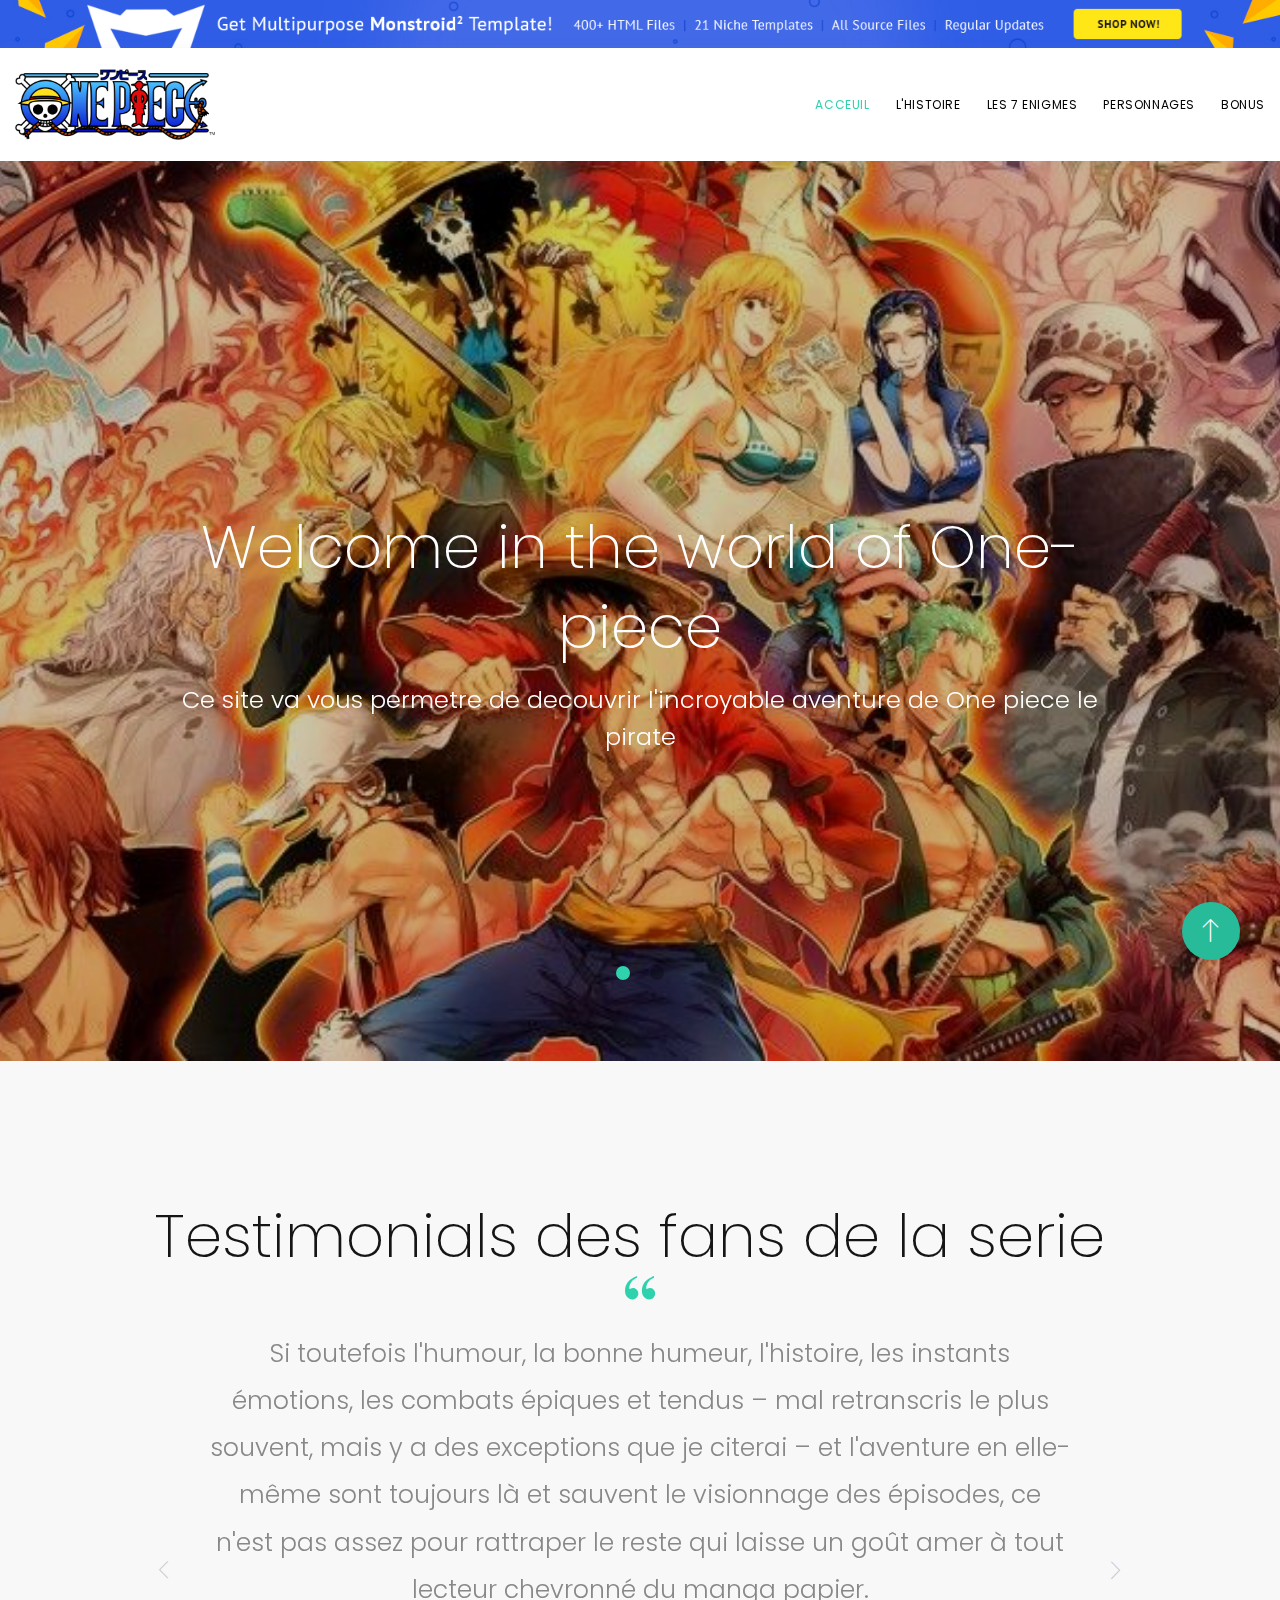
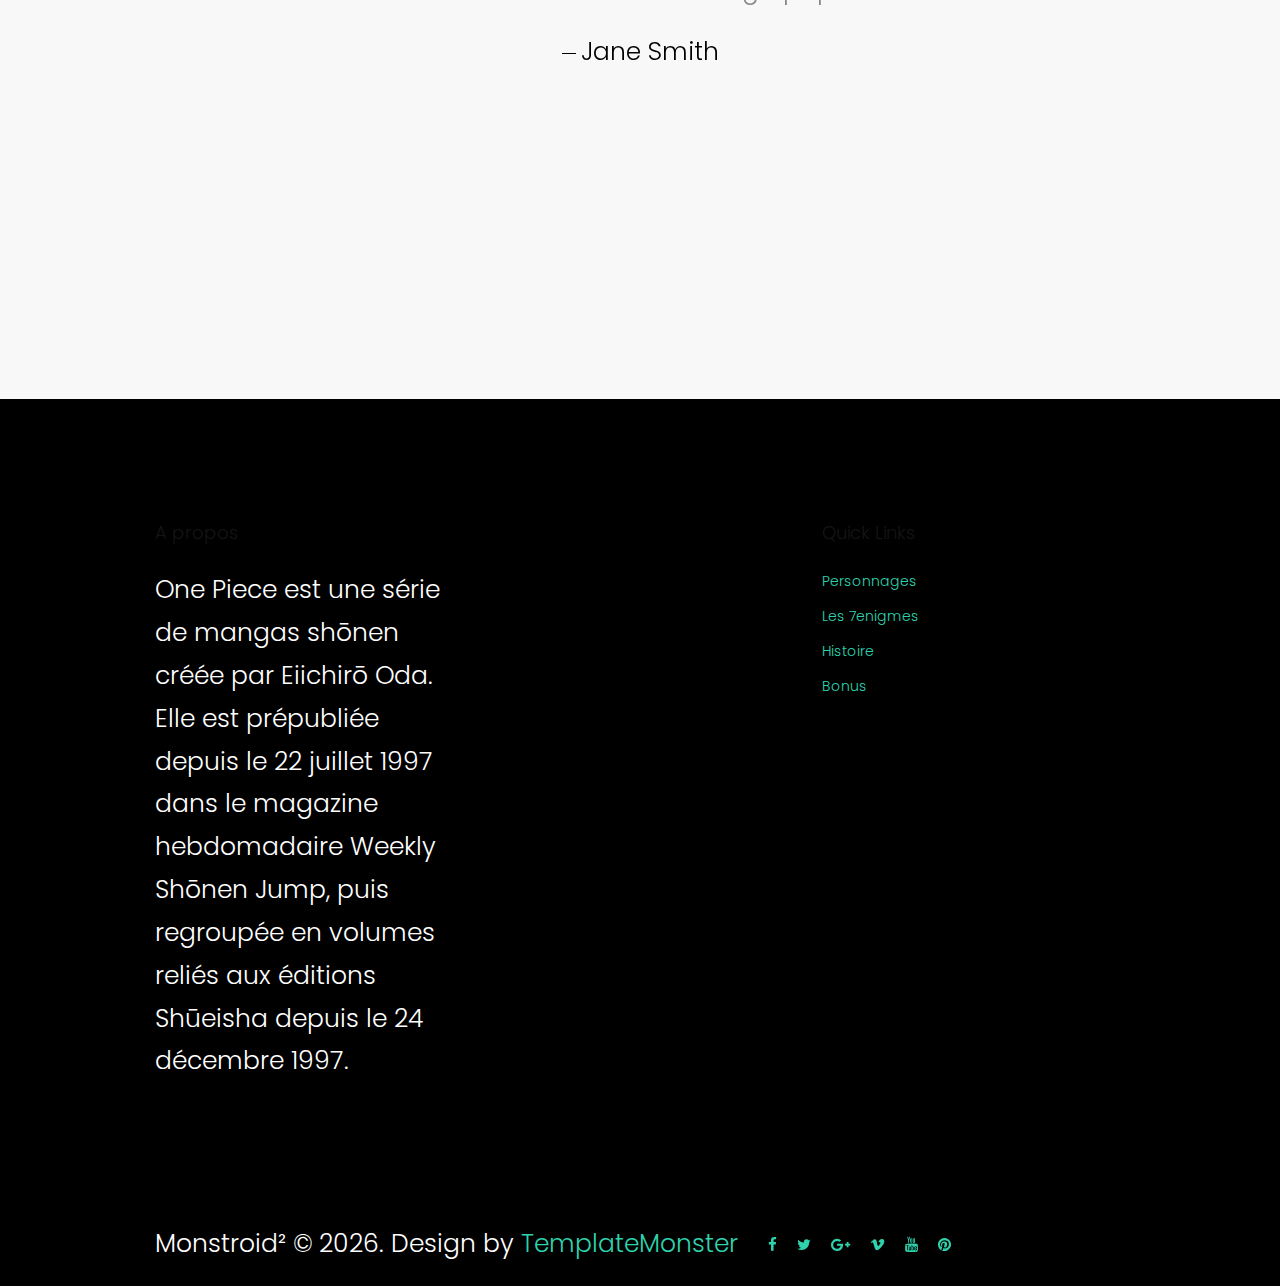
<file: index.html>
<!DOCTYPE html>
<html class="wide wow-animation" lang="en">

<head>
  <title>0ne-piece</title>
  <meta charset="utf-8">
  <meta name="format-detection" content="telephone=no">
  <meta name="viewport"
    content="width=device-width, height=device-height, initial-scale=1.0, maximum-scale=1.0, user-scalable=0">
  <meta http-equiv="X-UA-Compatible" content="IE=edge">
  <link rel="icon" href="images/logoonepiece2.jpg" type="image/x-icon">
  <link rel="stylesheet" type="text/css"
    href="//fonts.googleapis.com/css?family=Libre+Franklin:200,300,500,600,300italic">
  <link rel="stylesheet" href="css/bootstrap.css">
  <link rel="stylesheet" href="css/style.css">
  <link rel="stylesheet" href="./css/cards.css">
  <style>
    .ie-panel {
      display: none;
      background: #212121;
      padding: 10px 0;
      box-shadow: 3px 3px 5px 0 rgba(0, 0, 0, .3);
      clear: both;
      text-align: center;
      position: relative;
      z-index: 1;
    }

    html.ie-10 .ie-panel,
    html.lt-ie-10 .ie-panel {
      display: block;
    }
  </style>
</head>

<body>
  <div class="ie-panel"><a href="http://windows.microsoft.com/en-US/internet-explorer/"><img
        src="images/ie8-panel/warning_bar_0000_us.jpg" height="42" width="820"
        alt="You are using an outdated browser. For a faster, safer browsing experience, upgrade for free today."></a>
  </div>
  <!--Page-->
  <div class="page">
    <div id="page-loader">
      <div class="cssload-container">
        <div class="cssload-speeding-wheel"></div>
      </div>
    </div><a class="section section-banner d-none d-xl-flex"
      href="//www.templatemonster.com/website-templates/monstroid2.html"
      style="background-image: url(images/banner/banner-bg-04-1920x60.jpg); background-image: -webkit-image-set( url(images/banner/banner-bg-04-1920x60.jpg) 1x, url(images/banner/banner-bg-04-3840x120.jpg) 2x )"><img
        src="images/banner/banner-fg-04-1600x60.png"
        srcset="images/banner/banner-fg-04-1600x60.png 1x, images/banner/banner-fg-04-3200x120.png 2x" alt=""
        width="1600" height="310"></a>
    <!--Page Header-->
    <header class="page-header">
      <!--RD Navbar-->
      <div class="rd-navbar-wrap">
        <nav class="rd-navbar" data-layout="rd-navbar-fixed" data-sm-layout="rd-navbar-fixed"
          data-sm-device-layout="rd-navbar-fixed" data-md-layout="rd-navbar-fixed"
          data-md-device-layout="rd-navbar-fixed" data-lg-device-layout="rd-navbar-fixed"
          data-xl-device-layout="rd-navbar-static" data-xxl-device-layout="rd-navbar-static"
          data-lg-layout="rd-navbar-fixed" data-xl-layout="rd-navbar-static" data-xxl-layout="rd-navbar-static"
          data-stick-up-clone="false" data-sm-stick-up="true" data-md-stick-up="true" data-lg-stick-up="true"
          data-xl-stick-up="true" data-xxl-stick-up="true" data-lg-stick-up-offset="69px" data-xl-stick-up-offset="1px"
          data-xxl-stick-up-offset="1px">
          <div class="rd-navbar-inner">
            <!--RD Navbar Panel-->
            <div class="rd-navbar-panel">
              <button class="rd-navbar-toggle" data-rd-navbar-toggle=".rd-navbar-nav-wrap"><span></span></button>
              <!--RD Navbar Brand-->
              <div class="rd-navbar-brand"><a class="brand-name" href="index.html"><img src="images/logoonepiece.png"
                    alt="" width="200" height="32" /></a></div>
            </div>
            <!--RD Navbar Nav-->
            <div class="rd-navbar-nav-wrap">
              <ul class="rd-navbar-nav">
                <li class="active"><a href="index.html">Acceuil</a></li>
                <li><a href="./histoire.html">L'histoire</a></li>
                <li><a href="./enigme.html">Les 7 enigmes</a></li>
                <li><a href="./personnage.html">Personnages</a></li>
                <li><a href="./">Bonus</a></li>
              </ul>
            </div>
          </div>
        </nav>
      </div>
    </header>
    <!--Swiper-->
    <section id="home">
      <div class="swiper-container swiper-slider swiper-slider_fullheight" data-simulate-touch="false" data-loop="false"
        data-autoplay="false">
        <div class="swiper-wrapper">
          <div class="swiper-slide swiper-slide_video context-dark video-bg-overlay">
            <!--RD Video-->
            <div class="swiper-slide bg-gray-lighter" data-slide-bg="images/Personnqges_One_Piece/nepiece@.jpg">
              <div class="swiper-slide-caption text-center">
                <div class="container">
                  <h2 class="text-white" data-caption-animate="fadeInUpSmall">Welcome in the world of One-piece</h2>
                  <h5 class="text-white text-width-9 block-centered" data-caption-animate="fadeInUpSmall"
                    data-caption-delay="200">
                    Ce site va vous permetre de decouvrir l'incroyable aventure de One piece le pirate</h5>

                </div>
              </div>
            </div>
          </div>
          <div class="swiper-slide bg-gray-lighter" data-slide-bg="images/Personnqges_One_Piece/nepiece@.jpg">
            <div class="swiper-slide-caption text-center">
              <div class="container">
                <h1 class="text-white" data-caption-animate="fadeInUpSmall">Decrouvrir l'histoire impressionante de ce
                  manga</h1>


              </div>
            </div>
          </div>

        </div>
        <!--Swiper Pagination-->
        <div class="swiper-pagination"></div>
        <!--Swiper Navigation-->
        <div class="swiper-button-prev linear-icon-chevron-left"></div>
        <div class="swiper-button-next linear-icon-chevron-right"></div>
      </div>
    </section>
    <!--Presentation-->


    <!--The Power of Bootstrap Toolkit-->




    <!--GPL3 License advantages-
  <section class="section-xl bg-default">
    <div class="container">
      <div class="row row-50 align-items-lg-center justify-content-lg-between">
        <div class="col-lg-5">
          <h3>Control Your Website</h3>
          <p>Monstroid² gives you an ultimate set of tools that allow you to take full control of your site with
            responsive & retina-ready design, child themes included with the full version, social integration, SEO
            optimization and other powerful features.</p>
        </div>
        <div class="col-lg-6">
          <div class="row gallery-wrap">
            <div class="col-6"><img src="images/home-default-3-301x227.jpg" alt="" width="301" height="227" />
            </div>
            <div class="col-6"><img src="images/home-default-4-301x227.jpg" alt="" width="301" height="227" />
            </div>
            <div class="col-6"><img src="images/home-default-5-301x227.jpg" alt="" width="301" height="227" />
            </div>
            <div class="col-6"><img src="images/home-default-6-301x227.jpg" alt="" width="301" height="227" />
            </div>
          </div>
        </div>
      </div>
    </div>
  </section>---->


    <!--Gallery-->

    <!--Share Your Company Testimonials-->
    <section class="section-lg bg-gray-lighter text-center">
      <div class="container">
        <div class="row">
          <div class="col-12">
            <h2 class="text-center"> Testimonials des fans de la serie</h2>
          </div>
        </div>

        <!--Owl Carousel-->
        <div class="owl-carousel owl-carousel-spacing-1" data-autoplay="true" data-items="1" data-stage-padding="15"
          data-loop="true" data-margin="30" data-nav="true">
          <div class="item">
            <!--Quote default-->
            <div class="quote-default">
              <svg class="quote-default__mark" version="1.1" baseprofile="tiny" x="0px" y="0px" width="30.234px"
                height="23.484px" viewbox="0 0 30.234 23.484">
                <g>
                  <path
                    d="M12.129,0v1.723c-2.438,0.891-4.348,2.291-5.73,4.201c-1.383,1.911-2.074,3.897-2.074,5.959 c0,0.445,0.07,0.773,0.211,0.984c0.093,0.141,0.199,0.211,0.316,0.211c0.117,0,0.293-0.082,0.527-0.246 c0.75-0.539,1.699-0.809,2.848-0.809c1.336,0,2.519,0.545,3.551,1.635c1.031,1.09,1.547,2.385,1.547,3.885 c0,1.57-0.592,2.953-1.775,4.148c-1.184,1.195-2.619,1.793-4.307,1.793c-1.969,0-3.668-0.809-5.098-2.426 C0.715,19.441,0,17.274,0,14.555c0-3.164,0.972-6,2.918-8.508C4.863,3.539,7.933,1.524,12.129,0z M29.039,0v1.723 c-2.438,0.891-4.348,2.291-5.73,4.201c-1.383,1.911-2.074,3.897-2.074,5.959c0,0.445,0.07,0.773,0.211,0.984 c0.094,0.141,0.199,0.211,0.316,0.211s0.293-0.082,0.527-0.246c0.75-0.539,1.699-0.809,2.848-0.809c1.336,0,2.52,0.545,3.551,1.635 s1.547,2.385,1.547,3.885c0,1.57-0.592,2.953-1.775,4.148s-2.619,1.793-4.307,1.793c-1.969,0-3.668-0.809-5.098-2.426 s-2.145-3.785-2.145-6.504c0-3.164,0.973-6,2.918-8.508C21.773,3.539,24.844,1.524,29.039,0z">
                  </path>
                </g>
              </svg>
              <div class="quote-default__text">
                <p class="q">Si toutefois l'humour, la bonne humeur, l'histoire, les instants émotions, les combats
                  épiques et tendus – mal retranscris le plus souvent, mais y a des exceptions que je citerai – et
                  l'aventure en elle-même sont toujours là et sauvent le visionnage des épisodes, ce n'est pas assez
                  pour rattraper le reste qui laisse un goût amer à tout lecteur chevronné du manga papier.</p>
              </div>
              <p class="quote-default__cite">Jane Smith</p>
            </div>
          </div>
          <div class="item">
            <!--Quote default-->
            <div class="quote-default">
              <svg class="quote-default__mark" version="1.1" baseprofile="tiny" x="0px" y="0px" width="30.234px"
                height="23.484px" viewbox="0 0 30.234 23.484">
                <g>
                  <path
                    d="M12.129,0v1.723c-2.438,0.891-4.348,2.291-5.73,4.201c-1.383,1.911-2.074,3.897-2.074,5.959 c0,0.445,0.07,0.773,0.211,0.984c0.093,0.141,0.199,0.211,0.316,0.211c0.117,0,0.293-0.082,0.527-0.246 c0.75-0.539,1.699-0.809,2.848-0.809c1.336,0,2.519,0.545,3.551,1.635c1.031,1.09,1.547,2.385,1.547,3.885 c0,1.57-0.592,2.953-1.775,4.148c-1.184,1.195-2.619,1.793-4.307,1.793c-1.969,0-3.668-0.809-5.098-2.426 C0.715,19.441,0,17.274,0,14.555c0-3.164,0.972-6,2.918-8.508C4.863,3.539,7.933,1.524,12.129,0z M29.039,0v1.723 c-2.438,0.891-4.348,2.291-5.73,4.201c-1.383,1.911-2.074,3.897-2.074,5.959c0,0.445,0.07,0.773,0.211,0.984 c0.094,0.141,0.199,0.211,0.316,0.211s0.293-0.082,0.527-0.246c0.75-0.539,1.699-0.809,2.848-0.809c1.336,0,2.52,0.545,3.551,1.635 s1.547,2.385,1.547,3.885c0,1.57-0.592,2.953-1.775,4.148s-2.619,1.793-4.307,1.793c-1.969,0-3.668-0.809-5.098-2.426 s-2.145-3.785-2.145-6.504c0-3.164,0.973-6,2.918-8.508C21.773,3.539,24.844,1.524,29.039,0z">
                  </path>
                </g>
              </svg>
              <div class="quote-default__text">
                <p class="q">Un manga tout simplement GENIAL! Un monde magnifique avec une vraie histoire, des
                  personnages qui ont chacun leur personnalité et leurs techniques, et qui apportent tous un plus à
                  l'histoire. Chacun a son propre objectif et fait tout pour l'atteindre! En plus les combats sont
                  justes épiques, et on rigole tout le temps devant les conneries de Luffy & Usopp ou la froideur de
                  Zoro ou Sanji le pervers. Bref juste le meilleur manga qui soit.</p>
              </div>
              <p class="quote-default__cite">James Wilson</p>
            </div>
          </div>
          <div class="item">
            <!--Quote default-->
            <div class="quote-default">
              <svg class="quote-default__mark" version="1.1" baseprofile="tiny" x="0px" y="0px" width="30.234px"
                height="23.484px" viewbox="0 0 30.234 23.484">
                <g>
                  <path
                    d="M12.129,0v1.723c-2.438,0.891-4.348,2.291-5.73,4.201c-1.383,1.911-2.074,3.897-2.074,5.959 c0,0.445,0.07,0.773,0.211,0.984c0.093,0.141,0.199,0.211,0.316,0.211c0.117,0,0.293-0.082,0.527-0.246 c0.75-0.539,1.699-0.809,2.848-0.809c1.336,0,2.519,0.545,3.551,1.635c1.031,1.09,1.547,2.385,1.547,3.885 c0,1.57-0.592,2.953-1.775,4.148c-1.184,1.195-2.619,1.793-4.307,1.793c-1.969,0-3.668-0.809-5.098-2.426 C0.715,19.441,0,17.274,0,14.555c0-3.164,0.972-6,2.918-8.508C4.863,3.539,7.933,1.524,12.129,0z M29.039,0v1.723 c-2.438,0.891-4.348,2.291-5.73,4.201c-1.383,1.911-2.074,3.897-2.074,5.959c0,0.445,0.07,0.773,0.211,0.984 c0.094,0.141,0.199,0.211,0.316,0.211s0.293-0.082,0.527-0.246c0.75-0.539,1.699-0.809,2.848-0.809c1.336,0,2.52,0.545,3.551,1.635 s1.547,2.385,1.547,3.885c0,1.57-0.592,2.953-1.775,4.148s-2.619,1.793-4.307,1.793c-1.969,0-3.668-0.809-5.098-2.426 s-2.145-3.785-2.145-6.504c0-3.164,0.973-6,2.918-8.508C21.773,3.539,24.844,1.524,29.039,0z">
                  </path>
                </g>
              </svg>
              <div class="quote-default__text">
                <p class="q">One Piece... AHHH ce manga, celui qui m'a fait débuter dans cette passion. Un manga qui est
                  parfait, tant par le fond que par la forme. Des personnages attachant et certains détestables. Aussi
                  le manga le plus vendu de tout le temps. Mais le mérite-il ? La réponse pour moi est un grand OUI. One
                  Piece est un manga dont l'histoire sais être original sans pour autant ce répéter dans ces arcs. One
                  Piece est aussi un manga comptant d'innombrables goodies tous aussi classes les uns que les autre, ce
                  qui fait qe j'ai commencer à collectioner les figurines One Piece. D'ailleurs étant de passage,
                  NEGATIVE HOLLOW !!!! Perona sous-côté !!!


                </p>
              </div>
              <p class="quote-default__cite">Sam Lee</p>
            </div>
          </div>
        </div>
      </div>
    </section>
 
    <!--Subscribe form-->

    <!--Page Footer-->
    <section class="pre-footer-corporate">
      <div class="container">
        <div class="row  ">
          <div class=" col-xl-4">
            <h6>A propos</h6>
            <p class="footer text-white">One Piece est une série de mangas shōnen créée par Eiichirō Oda. Elle est prépubliée depuis le 22 juillet 1997 dans le magazine hebdomadaire Weekly Shōnen Jump, puis regroupée en volumes reliés aux éditions Shūeisha depuis le 24 décembre 1997.</p>
          </div>
          <div class="col-xl-4">
         
          </div>
          <div class="col-xl-4">
            <h6>Quick Links</h6>
            <ul class="list-xxs">
              <li><a href="personnage.html">Personnages</a></li>
              <li><a href="enigme.html">  Les 7enigmes</a></li>
              <li><a href="histoire.html">Histoire</a></li>
              <li><a href="bonus.html">Bonus</a></li>
             
            </ul>
          </div>
        
          
        </div>
      </div>
    </section>
    <footer class="footer-corporate">
      <div class="container">
        <div class="footer-corporate__inner">
          <p class="rights">Monstroid&#178;&nbsp;&copy; <span class="copyright-year"></span>.
            Design&nbsp;by&nbsp;<a href="https://www.templatemonster.com">TemplateMonster</a>
          </p>
          <ul class="list-inline-xxs">
            <li><a class="icon icon-xxs icon-primary fa fa-facebook" href="#"></a></li>
            <li><a class="icon icon-xxs icon-primary fa fa-twitter" href="#"></a></li>
            <li><a class="icon icon-xxs icon-primary fa fa-google-plus" href="#"></a></li>
            <li><a class="icon icon-xxs icon-primary fa fa-vimeo" href="#"></a></li>
            <li><a class="icon icon-xxs icon-primary fa fa-youtube" href="#"></a></li>
            <li><a class="icon icon-xxs icon-primary fa fa-pinterest" href="#"></a></li>
          </ul>
        </div>
      </div>
    </footer>
  </div>
  <!--Global Mailform Output-->
  <div class="snackbars" id="form-output-global"></div>
  <!--Javascript-->
  <script src="js/core.min.js" defer></script>
  <script src="js/script.js" defer></script>
  <!--coded by ATOM-->
</body>

</html>
</file>
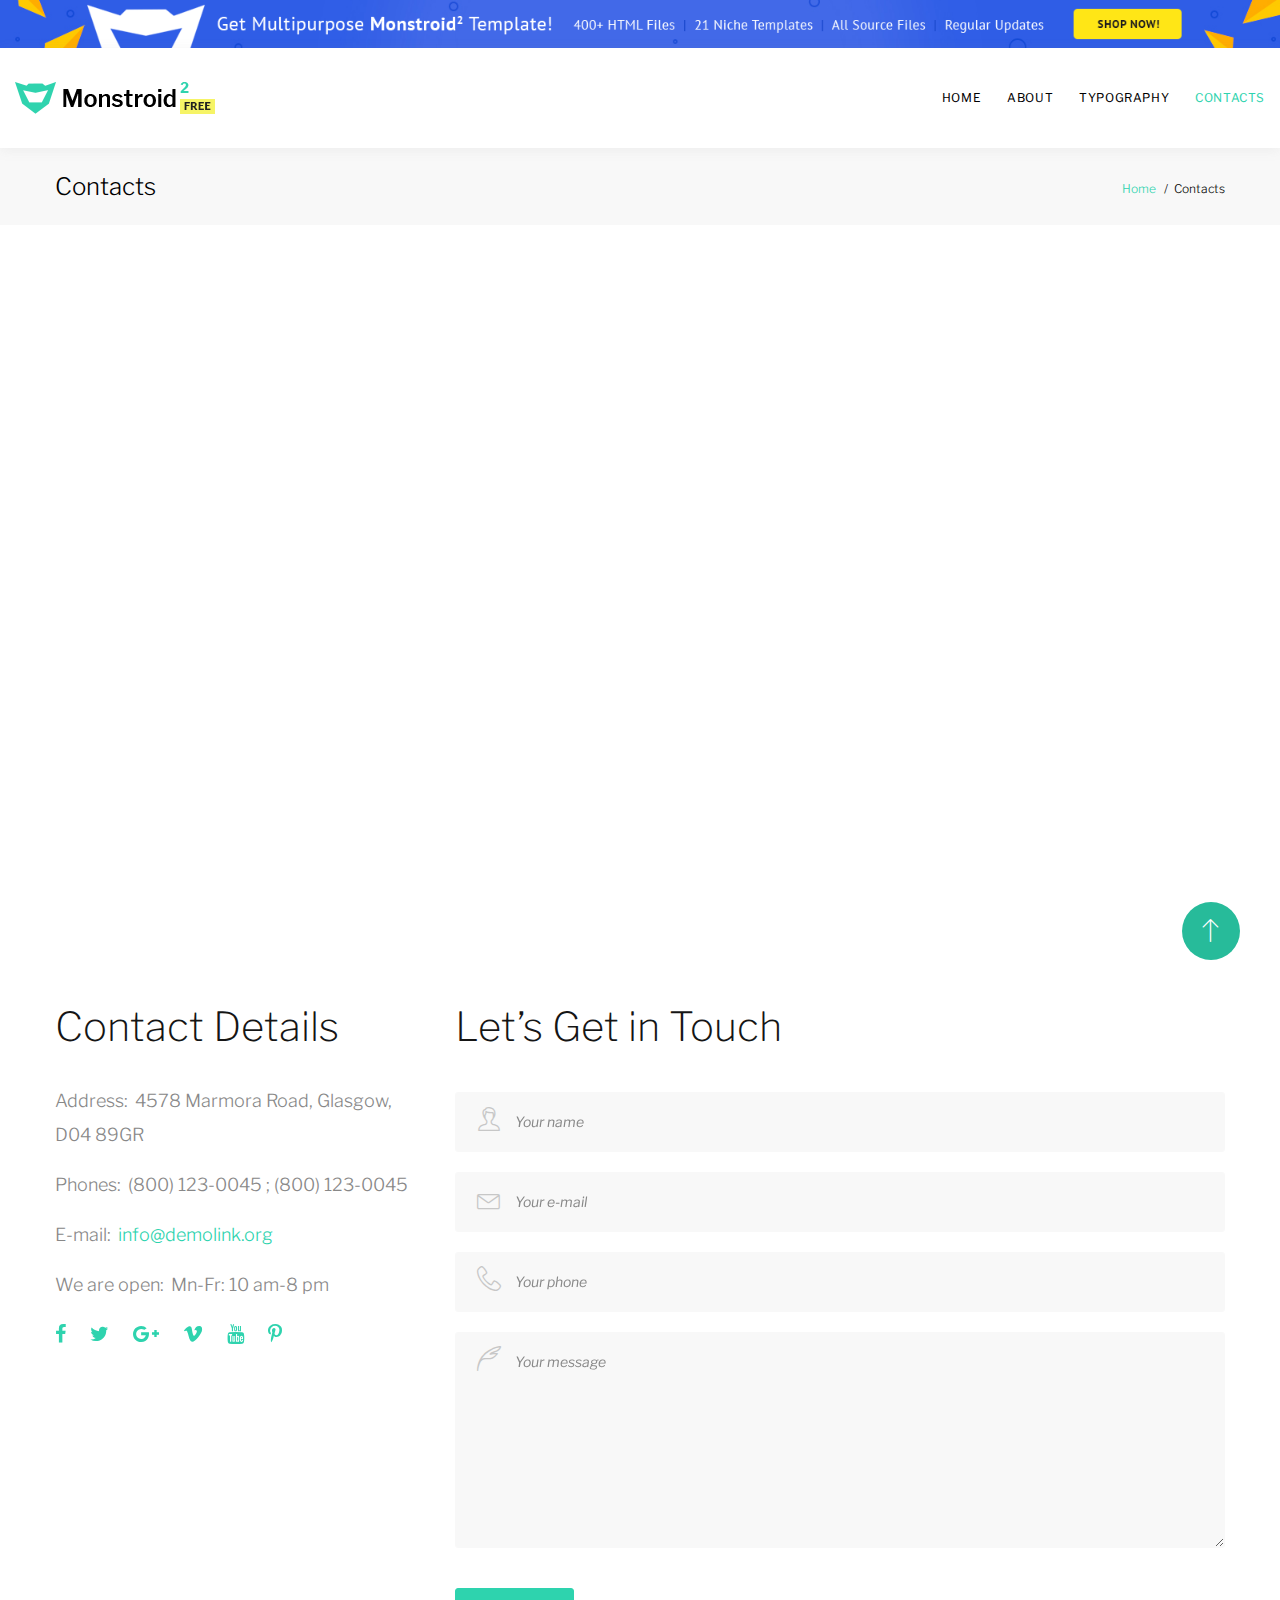
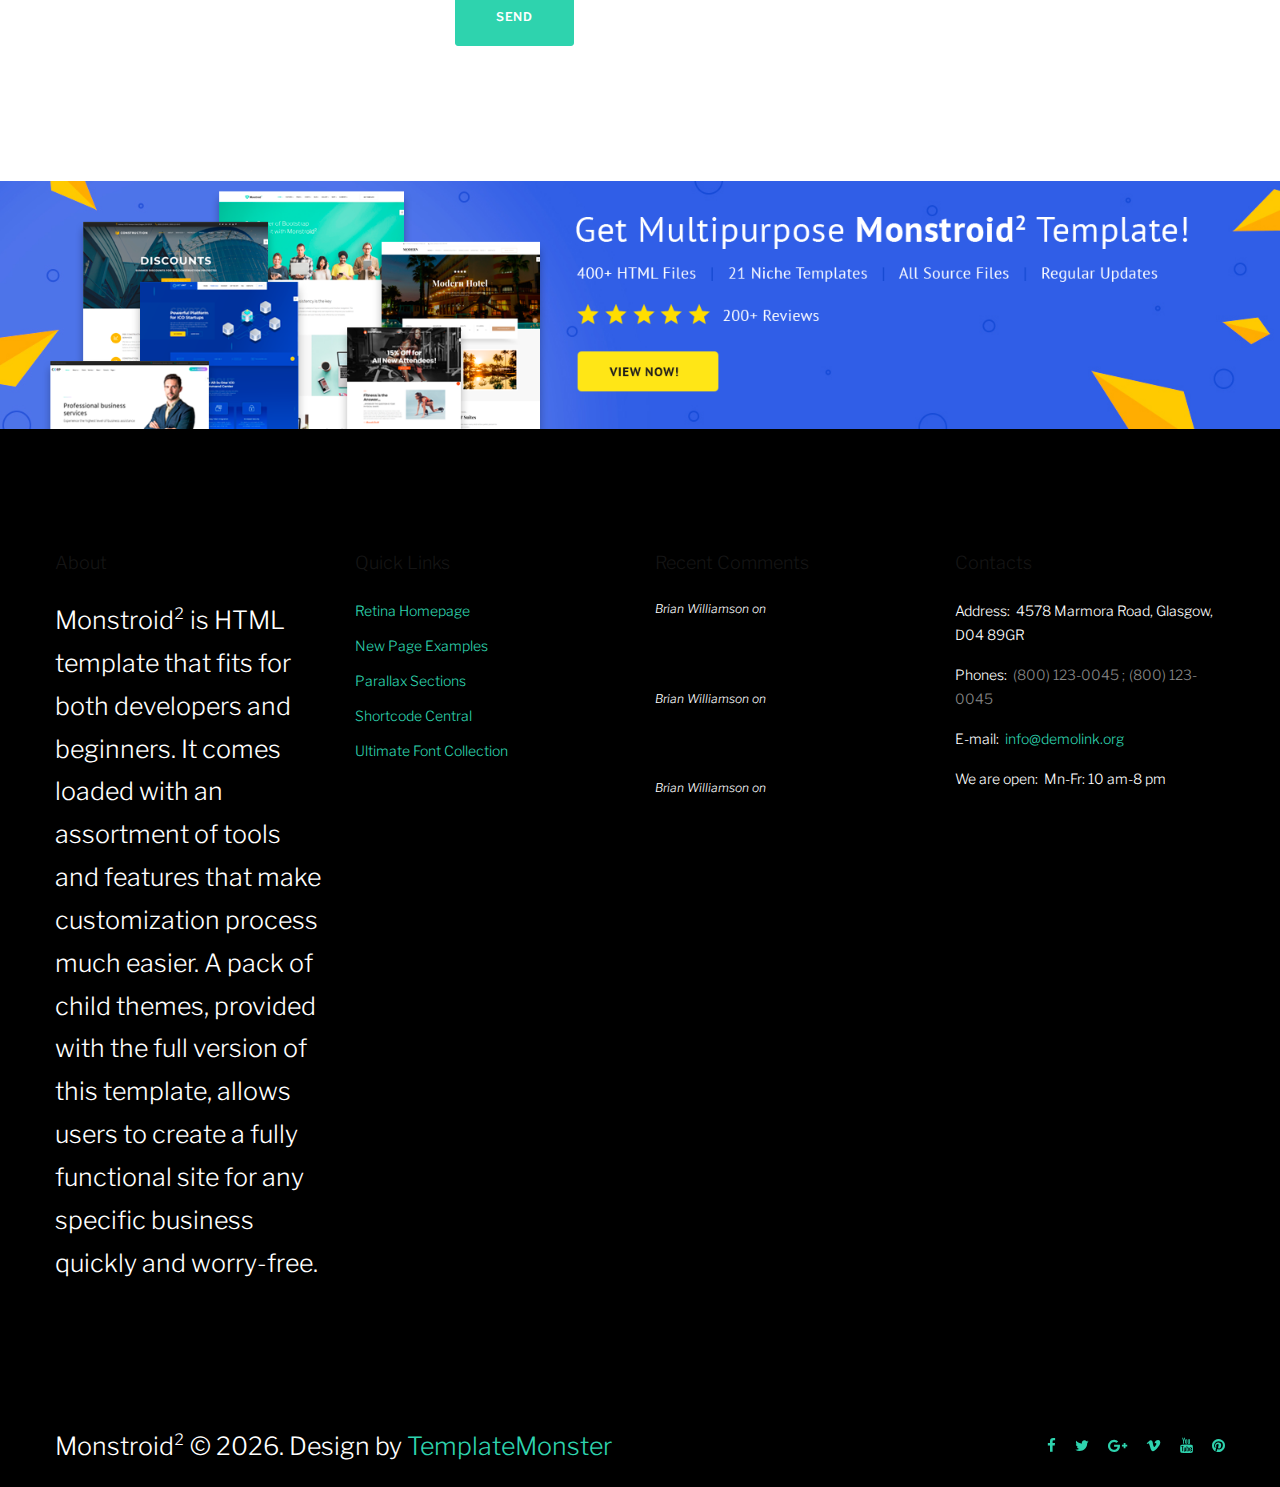
<file: contacts.html>
<!DOCTYPE html>
<html class="wide wow-animation" lang="en">
  <head>
    <title>Contacts</title>
    <meta charset="utf-8">
    <meta name="format-detection" content="telephone=no">
    <meta name="viewport" content="width=device-width, height=device-height, initial-scale=1.0, maximum-scale=1.0, user-scalable=0">
    <meta http-equiv="X-UA-Compatible" content="IE=edge">
    <link rel="icon" href="images/favicon.ico" type="image/x-icon">
    <link rel="stylesheet" type="text/css" href="//fonts.googleapis.com/css?family=Libre+Franklin:200,300,500,600,300italic">
    <link rel="stylesheet" href="css/bootstrap.css">
    <link rel="stylesheet" href="css/style.css">
    <style>.ie-panel{display: none;background: #212121;padding: 10px 0;box-shadow: 3px 3px 5px 0 rgba(0,0,0,.3);clear: both;text-align:center;position: relative;z-index: 1;} html.ie-10 .ie-panel, html.lt-ie-10 .ie-panel {display: block;}</style>
  </head>
  <body>
    <div class="ie-panel"><a href="http://windows.microsoft.com/en-US/internet-explorer/"><img src="images/ie8-panel/warning_bar_0000_us.jpg" height="42" width="820" alt="You are using an outdated browser. For a faster, safer browsing experience, upgrade for free today."></a></div>
    <!--Page-->
    <div class="page">
      <div id="page-loader">
        <div class="cssload-container">
          <div class="cssload-speeding-wheel"></div>
        </div>
      </div><a class="section section-banner d-none d-xl-flex" href="//www.templatemonster.com/website-templates/monstroid2.html" style="background-image: url(images/banner/banner-bg-04-1920x60.jpg); background-image: -webkit-image-set( url(images/banner/banner-bg-04-1920x60.jpg) 1x, url(images/banner/banner-bg-04-3840x120.jpg) 2x )"><img src="images/banner/banner-fg-04-1600x60.png" srcset="images/banner/banner-fg-04-1600x60.png 1x, images/banner/banner-fg-04-3200x120.png 2x" alt="" width="1600" height="310"></a>
      <!--Page Header-->
      <header class="page-header">
        <!--RD Navbar-->
        <div class="rd-navbar-wrap">
          <nav class="rd-navbar" data-layout="rd-navbar-fixed" data-sm-layout="rd-navbar-fixed" data-sm-device-layout="rd-navbar-fixed" data-md-layout="rd-navbar-fixed" data-md-device-layout="rd-navbar-fixed" data-lg-device-layout="rd-navbar-fixed" data-xl-device-layout="rd-navbar-static" data-xxl-device-layout="rd-navbar-static" data-lg-layout="rd-navbar-fixed" data-xl-layout="rd-navbar-static" data-xxl-layout="rd-navbar-static" data-stick-up-clone="false" data-sm-stick-up="true" data-md-stick-up="true" data-lg-stick-up="true" data-xl-stick-up="true" data-xxl-stick-up="true" data-lg-stick-up-offset="69px" data-xl-stick-up-offset="1px" data-xxl-stick-up-offset="1px">
            <div class="rd-navbar-inner">
              <!--RD Navbar Panel-->
              <div class="rd-navbar-panel">
                <button class="rd-navbar-toggle" data-rd-navbar-toggle=".rd-navbar-nav-wrap"><span></span></button>
                <!--RD Navbar Brand-->
                <div class="rd-navbar-brand"><a class="brand-name" href="index.html"><img src="images/logo-200x32.png" alt="" width="200" height="32"/></a></div>
              </div>
              <!--RD Navbar Nav-->
              <div class="rd-navbar-nav-wrap">
                <ul class="rd-navbar-nav">
                  <li><a href="index.html">Home</a></li>
                  <li><a href="about.html">About</a></li>
                  <li><a href="typography.html">Typography</a></li>
                  <li class="active"><a href="contacts.html">Contacts</a></li>
                </ul>
              </div>
            </div>
          </nav>
        </div>
      </header>
      <section class="breadcrumbs-custom">
        <div class="container">
          <div class="breadcrumbs-custom__inner">
            <p class="breadcrumbs-custom__title">Contacts</p>
            <ul class="breadcrumbs-custom__path">
              <li><a href="index.html">Home</a></li>
              <li class="active">Contacts</li>
            </ul>
          </div>
        </div>
      </section>
      <section>
        <div class="google-map-container" data-center="9870 St Vincent Place, Glasgow, DC 45 Fr 45." data-zoom="5" data-styles="[{&quot;featureType&quot;:&quot;water&quot;,&quot;elementType&quot;:&quot;geometry&quot;,&quot;stylers&quot;:[{&quot;color&quot;:&quot;#e9e9e9&quot;},{&quot;lightness&quot;:17}]},{&quot;featureType&quot;:&quot;landscape&quot;,&quot;elementType&quot;:&quot;geometry&quot;,&quot;stylers&quot;:[{&quot;color&quot;:&quot;#f5f5f5&quot;},{&quot;lightness&quot;:20}]},{&quot;featureType&quot;:&quot;road.highway&quot;,&quot;elementType&quot;:&quot;geometry.fill&quot;,&quot;stylers&quot;:[{&quot;color&quot;:&quot;#ffffff&quot;},{&quot;lightness&quot;:17}]},{&quot;featureType&quot;:&quot;road.highway&quot;,&quot;elementType&quot;:&quot;geometry.stroke&quot;,&quot;stylers&quot;:[{&quot;color&quot;:&quot;#ffffff&quot;},{&quot;lightness&quot;:29},{&quot;weight&quot;:0.2}]},{&quot;featureType&quot;:&quot;road.arterial&quot;,&quot;elementType&quot;:&quot;geometry&quot;,&quot;stylers&quot;:[{&quot;color&quot;:&quot;#ffffff&quot;},{&quot;lightness&quot;:18}]},{&quot;featureType&quot;:&quot;road.local&quot;,&quot;elementType&quot;:&quot;geometry&quot;,&quot;stylers&quot;:[{&quot;color&quot;:&quot;#ffffff&quot;},{&quot;lightness&quot;:16}]},{&quot;featureType&quot;:&quot;poi&quot;,&quot;elementType&quot;:&quot;geometry&quot;,&quot;stylers&quot;:[{&quot;color&quot;:&quot;#f5f5f5&quot;},{&quot;lightness&quot;:21}]},{&quot;featureType&quot;:&quot;poi.park&quot;,&quot;elementType&quot;:&quot;geometry&quot;,&quot;stylers&quot;:[{&quot;color&quot;:&quot;#dedede&quot;},{&quot;lightness&quot;:21}]},{&quot;elementType&quot;:&quot;labels.text.stroke&quot;,&quot;stylers&quot;:[{&quot;visibility&quot;:&quot;on&quot;},{&quot;color&quot;:&quot;#ffffff&quot;},{&quot;lightness&quot;:16}]},{&quot;elementType&quot;:&quot;labels.text.fill&quot;,&quot;stylers&quot;:[{&quot;saturation&quot;:36},{&quot;color&quot;:&quot;#333333&quot;},{&quot;lightness&quot;:40}]},{&quot;elementType&quot;:&quot;labels.icon&quot;,&quot;stylers&quot;:[{&quot;visibility&quot;:&quot;off&quot;}]},{&quot;featureType&quot;:&quot;transit&quot;,&quot;elementType&quot;:&quot;geometry&quot;,&quot;stylers&quot;:[{&quot;color&quot;:&quot;#f2f2f2&quot;},{&quot;lightness&quot;:19}]},{&quot;featureType&quot;:&quot;administrative&quot;,&quot;elementType&quot;:&quot;geometry.fill&quot;,&quot;stylers&quot;:[{&quot;color&quot;:&quot;#fefefe&quot;},{&quot;lightness&quot;:20}]},{&quot;featureType&quot;:&quot;administrative&quot;,&quot;elementType&quot;:&quot;geometry.stroke&quot;,&quot;stylers&quot;:[{&quot;color&quot;:&quot;#fefefe&quot;},{&quot;lightness&quot;:17},{&quot;weight&quot;:1.2}]}]">
          <div class="google-map"></div>
          <ul class="google-map-markers">
            <li data-location="9870 St Vincent Place, Glasgow, DC 45 Fr 45." data-description="9870 St Vincent Place, Glasgow" data-icon="images/gmap_marker.png" data-icon-active="images/gmap_marker_active.png"></li>
          </ul>
        </div>
      </section>
      <section class="section-lg bg-default">
        <div class="container">
          <div class="row row-50">
            <div class="col-md-5 col-lg-4">
              <h3>Contact Details</h3>
              <ul class="list-xs contact-info">
                <li>
                  <dl class="list-terms-minimal">
                    <dt>Address</dt>
                    <dd>4578 Marmora Road, Glasgow, D04 89GR</dd>
                  </dl>
                </li>
                <li>
                  <dl class="list-terms-minimal">
                    <dt>Phones</dt>
                    <dd>
                      <ul class="list-semicolon">
                        <li><a href="tel:#">(800) 123-0045</a></li>
                        <li><a href="tel:#">(800) 123-0045</a></li>
                      </ul>
                    </dd>
                  </dl>
                </li>
                <li>
                  <dl class="list-terms-minimal">
                    <dt>E-mail</dt>
                    <dd><a href="mailto:#">info@demolink.org</a></dd>
                  </dl>
                </li>
                <li>
                  <dl class="list-terms-minimal">
                    <dt>We are open</dt>
                    <dd>Mn-Fr: 10 am-8 pm</dd>
                  </dl>
                </li>
                <li>
                  <ul class="list-inline-sm">
                    <li><a class="icon icon-sm fa-facebook" href="#"></a></li>
                    <li><a class="icon icon-sm fa-twitter" href="#"></a></li>
                    <li><a class="icon icon-sm fa-google-plus" href="#"></a></li>
                    <li><a class="icon icon-sm fa-vimeo" href="#"></a></li>
                    <li><a class="icon icon-sm fa-youtube" href="#"></a></li>
                    <li><a class="icon icon-sm fa-pinterest-p" href="#"></a></li>
                  </ul>
                </li>
              </ul>
            </div>
            <div class="col-md-7 col-lg-8">
              <h3>Let’s Get in Touch</h3>
              <!--RD Mailform-->
              <form class="rd-mailform rd-mailform_style-1" data-form-output="form-output-global" data-form-type="contact" method="post" action="bat/rd-mailform.php">
                <div class="form-wrap form-wrap_icon linear-icon-man">
                  <input class="form-input" id="contact-name" type="text" name="name" data-constraints="@Required">
                  <label class="form-label" for="contact-name">Your name</label>
                </div>
                <div class="form-wrap form-wrap_icon linear-icon-envelope">
                  <input class="form-input" id="contact-email" type="email" name="email" data-constraints="@Email @Required">
                  <label class="form-label" for="contact-email">Your e-mail</label>
                </div>
                <div class="form-wrap form-wrap_icon linear-icon-telephone">
                  <input class="form-input" id="contact-phone" type="text" name="phone" data-constraints="@Numeric">
                  <label class="form-label" for="contact-phone">Your phone</label>
                </div>
                <div class="form-wrap form-wrap_icon linear-icon-feather">
                  <textarea class="form-input" id="contact-message" name="message" data-constraints="@Required"></textarea>
                  <label class="form-label" for="contact-message">Your message</label>
                </div>
                <button class="button button-primary" type="submit">send</button>
              </form>
            </div>
          </div>
        </div>
      </section><a class="section section-banner" href="//www.templatemonster.com/website-templates/monstroid2.html" style="background-image: url(images/banner/banner-bg-03-1920x310.jpg); background-image: -webkit-image-set( url(images/banner/banner-bg-03-1920x310.jpg) 1x, url(images/banner/banner-bg-03-3840x620.jpg) 2x )"><img src="images/banner/banner-fg-03-1600x310.png" srcset="images/banner/banner-fg-03-1600x310.png 1x, images/banner/banner-fg-03-3200x620.png 2x" alt="" width="1600" height="310"></a>
      <!--Page Footer-->
      <section class="pre-footer-corporate">
        <div class="container">
          <div class="row justify-content-sm-center justify-content-lg-start row-30 row-md-60">
            <div class="col-sm-10 col-md-6 col-lg-10 col-xl-3">
              <h6>About</h6>
              <p>Monstroid² is HTML template that fits for both developers and beginners. It comes loaded with an assortment of tools and features that make customization process much easier. A pack of child themes, provided with the full version of this template, allows users to create a fully functional site for any specific business quickly and worry-free.</p>
            </div>
            <div class="col-sm-10 col-md-6 col-lg-3 col-xl-3">
              <h6>Quick Links</h6>
              <ul class="list-xxs">
                <li><a href="#">Retina Homepage</a></li>
                <li><a href="#">New Page Examples</a></li>
                <li><a href="#">Parallax Sections</a></li>
                <li><a href="#">Shortcode Central</a></li>
                <li><a href="#">Ultimate Font Collection</a></li>
              </ul>
            </div>
            <div class="col-sm-10 col-md-6 col-lg-5 col-xl-3">
              <h6>Recent Comments</h6>
              <ul class="list-xs">
                <li>
                  <!--Comment minimal-->
                  <article class="comment-minimal">
                    <p class="comment-minimal__author">Brian Williamson on</p>
                    <p class="comment-minimal__link"><a href="#">Site Speed and Search Engines Optimization Aspects</a></p>
                  </article>
                </li>
                <li>
                  <!--Comment minimal-->
                  <article class="comment-minimal">
                    <p class="comment-minimal__author">Brian Williamson on</p>
                    <p class="comment-minimal__link"><a href="#">5 Things to Know Before You Buy an HTML Template</a></p>
                  </article>
                </li>
                <li>
                  <!--Comment minimal-->
                  <article class="comment-minimal">
                    <p class="comment-minimal__author">Brian Williamson on</p>
                    <p class="comment-minimal__link"><a href="#">Turning Your Site into a Sales Machine</a></p>
                  </article>
                </li>
              </ul>
            </div>
            <div class="col-sm-10 col-md-6 col-lg-4 col-xl-3">
              <h6>Contacts</h6>
              <ul class="list-xs">
                <li>
                  <dl class="list-terms-minimal">
                    <dt>Address</dt>
                    <dd>4578 Marmora Road, Glasgow, D04 89GR</dd>
                  </dl>
                </li>
                <li>
                  <dl class="list-terms-minimal">
                    <dt>Phones</dt>
                    <dd>
                      <ul class="list-semicolon">
                        <li><a href="tel:#">(800) 123-0045</a></li>
                        <li><a href="tel:#">(800) 123-0045</a></li>
                      </ul>
                    </dd>
                  </dl>
                </li>
                <li>
                  <dl class="list-terms-minimal">
                    <dt>E-mail</dt>
                    <dd><a href="mailto:#">info@demolink.org</a></dd>
                  </dl>
                </li>
                <li>
                  <dl class="list-terms-minimal">
                    <dt>We are open</dt>
                    <dd>Mn-Fr: 10 am-8 pm</dd>
                  </dl>
                </li>
              </ul>
            </div>
          </div>
        </div>
      </section>
      <footer class="footer-corporate">
        <div class="container">
          <div class="footer-corporate__inner">
            <p class="rights">Monstroid&#178;&nbsp;&copy; <span class="copyright-year"></span>.
              Design&nbsp;by&nbsp;<a href="https://www.templatemonster.com">TemplateMonster</a>
            </p>
            <ul class="list-inline-xxs">
              <li><a class="icon icon-xxs icon-primary fa fa-facebook" href="#"></a></li>
              <li><a class="icon icon-xxs icon-primary fa fa-twitter" href="#"></a></li>
              <li><a class="icon icon-xxs icon-primary fa fa-google-plus" href="#"></a></li>
              <li><a class="icon icon-xxs icon-primary fa fa-vimeo" href="#"></a></li>
              <li><a class="icon icon-xxs icon-primary fa fa-youtube" href="#"></a></li>
              <li><a class="icon icon-xxs icon-primary fa fa-pinterest" href="#"></a></li>
            </ul>
          </div>
        </div>
      </footer>
    </div>
    <!--Global Mailform Output-->
    <div class="snackbars" id="form-output-global"></div>
    <!--Javascript-->
    <script src="js/core.min.js" defer></script>
    <script src="js/script.js" defer></script>
  </body>
</html>
</file>
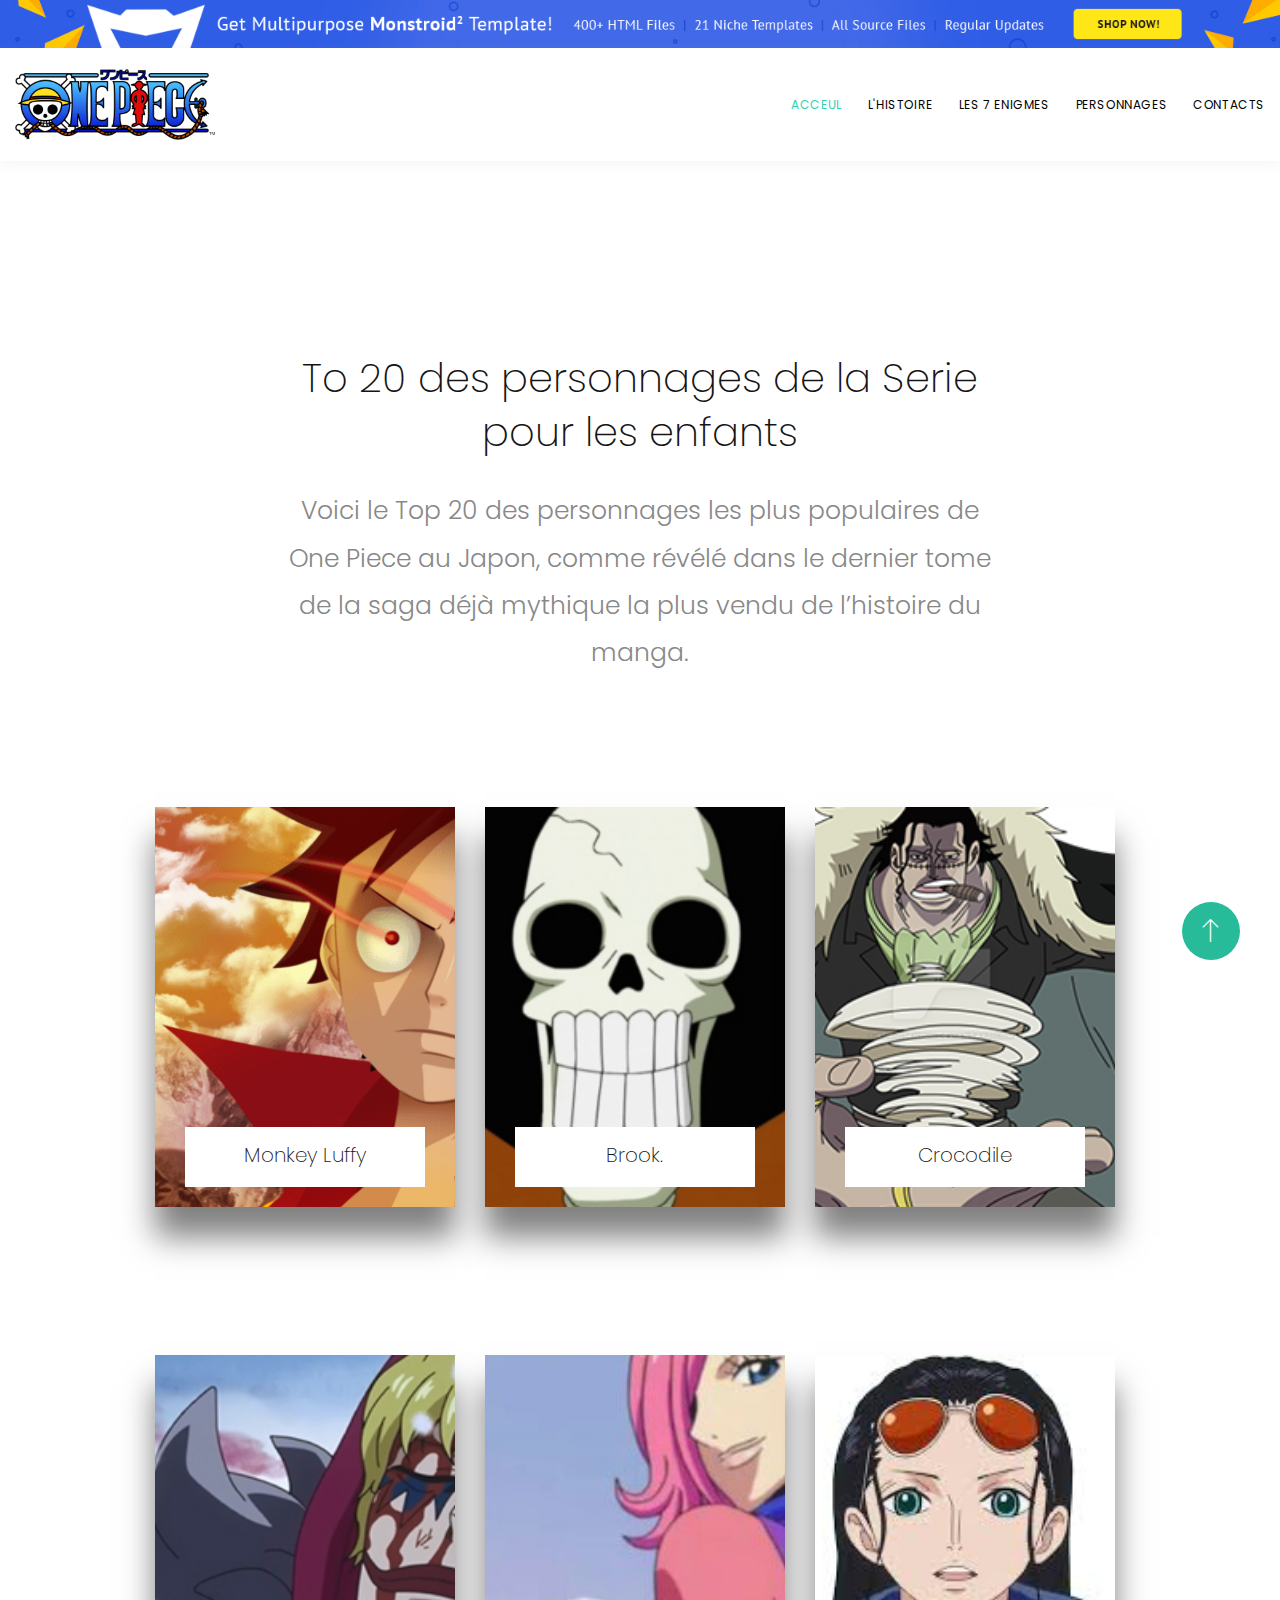
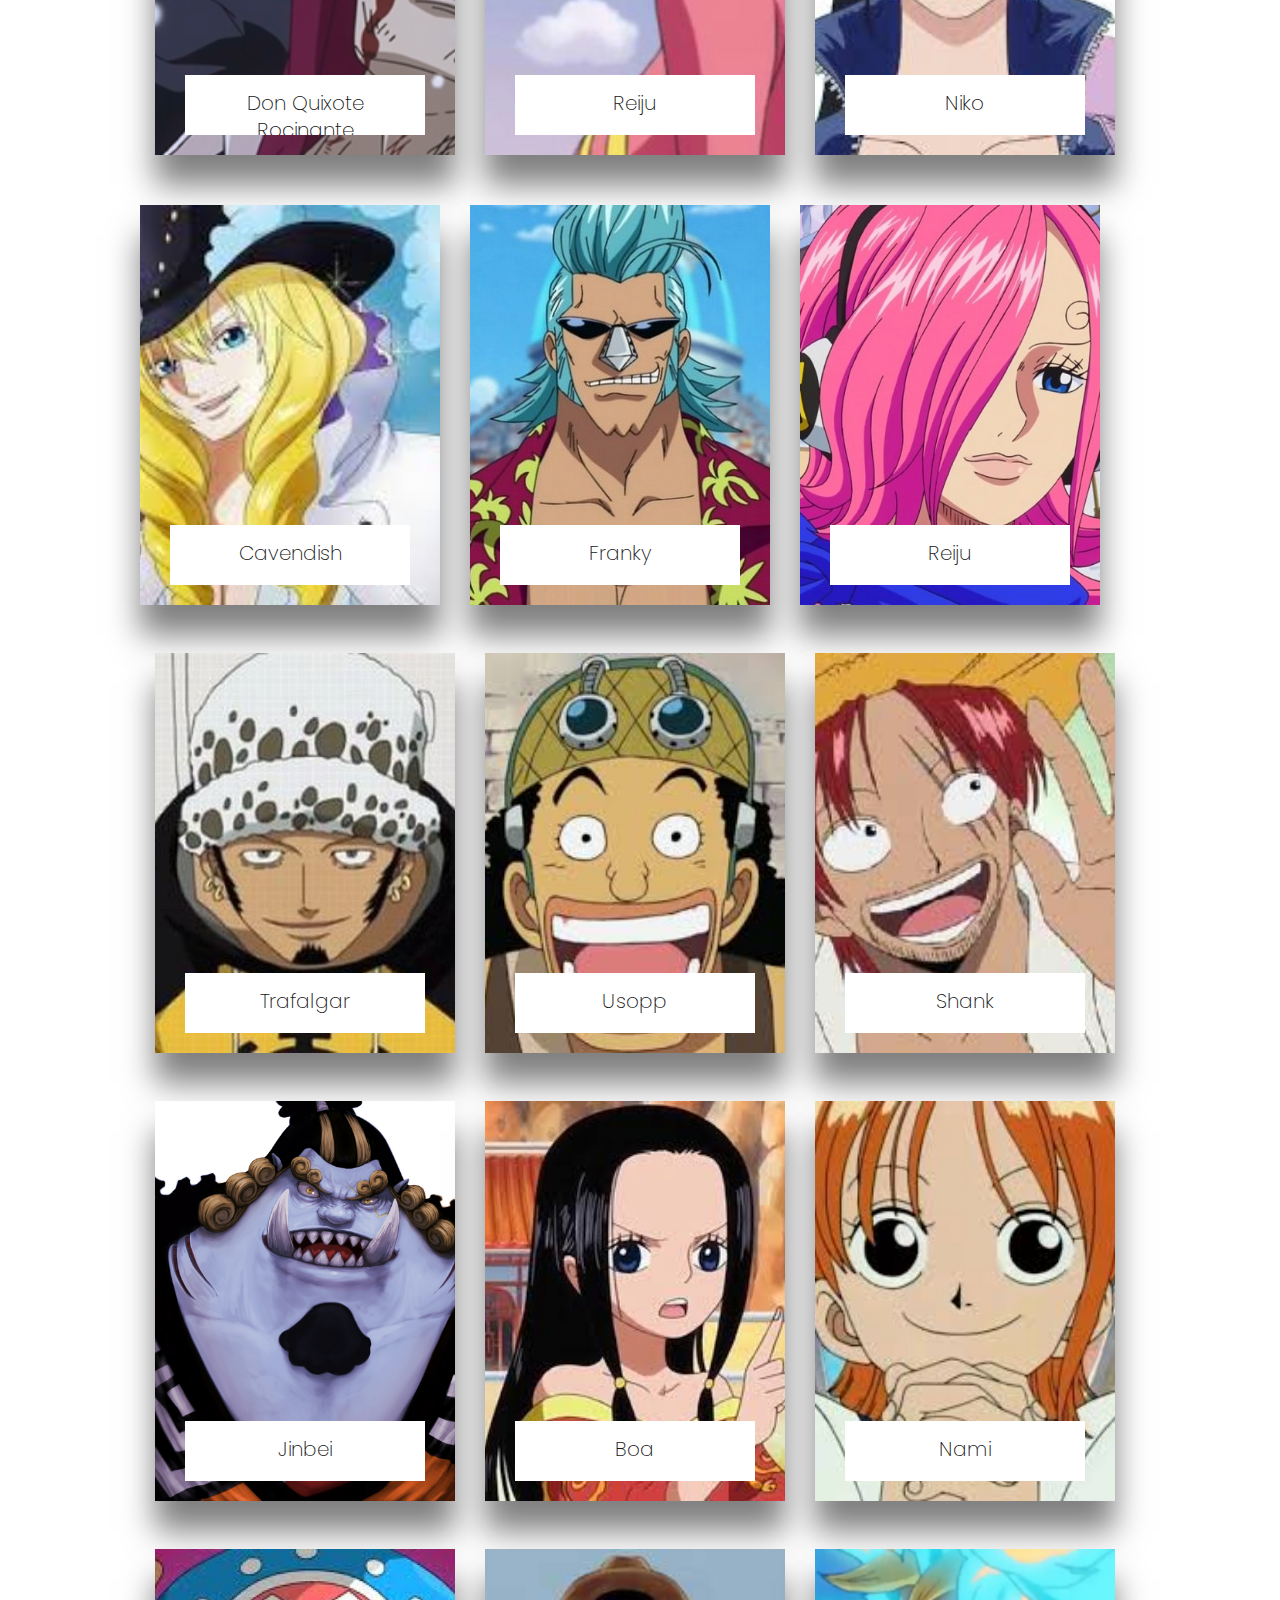
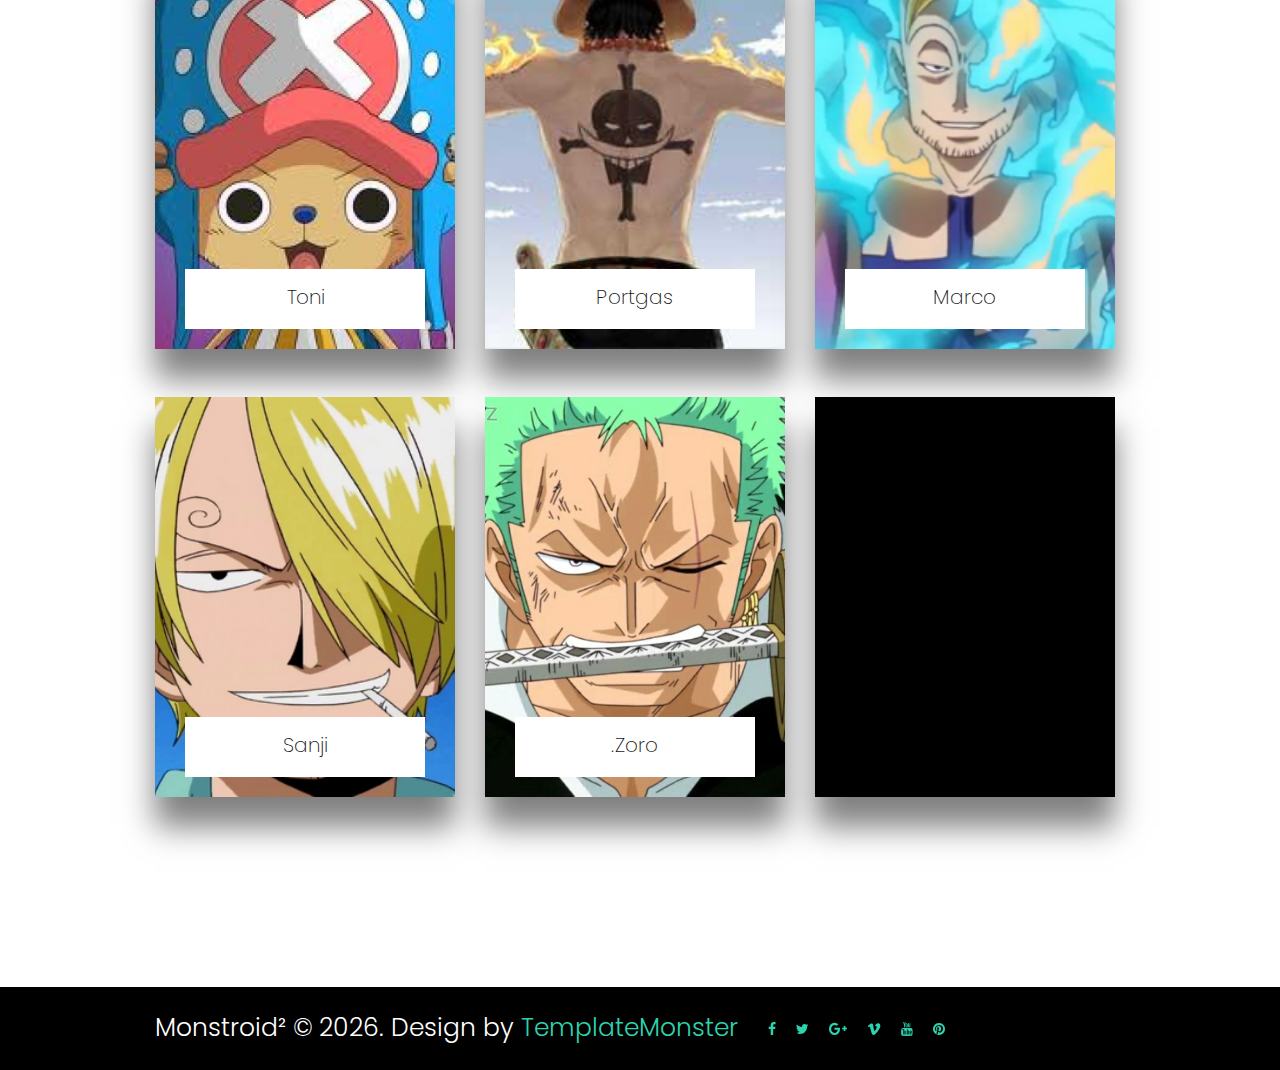
<file: personnage.html>
<!DOCTYPE html>
<html class="wide wow-animation" lang="en">

<head>
  <title>0ne-piece</title>
  <meta charset="utf-8">
  <meta name="format-detection" content="telephone=no">
  <meta name="viewport"
    content="width=device-width, height=device-height, initial-scale=1.0, maximum-scale=1.0, user-scalable=0">
  <meta http-equiv="X-UA-Compatible" content="IE=edge">
  <link rel="icon" href="images/logoonepiece2.jpg" type="image/x-icon">
  <link rel="stylesheet" type="text/css"
    href="//fonts.googleapis.com/css?family=Libre+Franklin:200,300,500,600,300italic">
  <link rel="stylesheet" href="css/bootstrap.css">
  <link rel="stylesheet" href="css/style.css">
  <link rel="stylesheet" href="./css/cards.css">
  <style>
    .ie-panel {
      display: none;
      background: #212121;
      padding: 10px 0;
      box-shadow: 3px 3px 5px 0 rgba(0, 0, 0, .3);
      clear: both;
      text-align: center;
      position: relative;
      z-index: 1;
    }

    html.ie-10 .ie-panel,
    html.lt-ie-10 .ie-panel {
      display: block;
    }
  </style>
</head>

<body>
  <div class="ie-panel"><a href="http://windows.microsoft.com/en-US/internet-explorer/"><img
        src="images/ie8-panel/warning_bar_0000_us.jpg" height="42" width="820"
        alt="You are using an outdated browser. For a faster, safer browsing experience, upgrade for free today."></a>
  </div>
  <!--Page-->
  <div class="page">
    <div id="page-loader">
      <div class="cssload-container">
        <div class="cssload-speeding-wheel"></div>
      </div>
    </div><a class="section section-banner d-none d-xl-flex"
      href="//www.templatemonster.com/website-templates/monstroid2.html"
      style="background-image: url(images/banner/banner-bg-04-1920x60.jpg); background-image: -webkit-image-set( url(images/banner/banner-bg-04-1920x60.jpg) 1x, url(images/banner/banner-bg-04-3840x120.jpg) 2x )"><img
        src="images/banner/banner-fg-04-1600x60.png"
        srcset="images/banner/banner-fg-04-1600x60.png 1x, images/banner/banner-fg-04-3200x120.png 2x" alt=""
        width="1600" height="310"></a>
    <!--Page Header-->
    <header class="page-header">
      <!--RD Navbar-->
      <div class="rd-navbar-wrap">
        <nav class="rd-navbar" data-layout="rd-navbar-fixed" data-sm-layout="rd-navbar-fixed"
          data-sm-device-layout="rd-navbar-fixed" data-md-layout="rd-navbar-fixed"
          data-md-device-layout="rd-navbar-fixed" data-lg-device-layout="rd-navbar-fixed"
          data-xl-device-layout="rd-navbar-static" data-xxl-device-layout="rd-navbar-static"
          data-lg-layout="rd-navbar-fixed" data-xl-layout="rd-navbar-static" data-xxl-layout="rd-navbar-static"
          data-stick-up-clone="false" data-sm-stick-up="true" data-md-stick-up="true" data-lg-stick-up="true"
          data-xl-stick-up="true" data-xxl-stick-up="true" data-lg-stick-up-offset="69px" data-xl-stick-up-offset="1px"
          data-xxl-stick-up-offset="1px">
          <div class="rd-navbar-inner">
            <!--RD Navbar Panel-->
            <div class="rd-navbar-panel">
              <button class="rd-navbar-toggle" data-rd-navbar-toggle=".rd-navbar-nav-wrap"><span></span></button>
              <!--RD Navbar Brand-->
              <div class="rd-navbar-brand"><a class="brand-name" href="index.html"><img src="images/logoonepiece.png"
                    alt="" width="200" height="32" /></a></div>
            </div>
            <!--RD Navbar Nav-->
            <div class="rd-navbar-nav-wrap">
              <ul class="rd-navbar-nav">
                <li class="active"><a href="index.html">Acceul</a></li>
                <li><a href="#about">L'histoire</a></li>
                <li><a href="./enigme.html">Les 7 enigmes</a></li>
                <li><a href="#personnage">Personnages</a></li>
                <li><a href="contacts.html">Contacts</a></li>
              </ul>
            </div>
          </div>
        </nav>
      </div>
    </header>
    <!--Swiper-->
   
    <!--Presentation-->

    <section id="personnage" class="section-xl bg-default text-center">
      <div class="container">
        <div class="row row-30 justify-content-lg-center">
          <div class="col-lg-11 col-xl-9">
  
  
            <h3 class="text-center">To 20 des personnages de la Serie pour les enfants</h3>
            <p>Voici le Top 20 des personnages les plus populaires de One Piece au Japon, comme révélé dans le dernier tome de la saga déjà mythique la plus vendu de l’histoire du manga.</p>
          </div>
        </div>




        <div class="row row-50 offset-top-1">
          <div class="boxbox mt-5">
            <div class="container mt-5">
          
          <div class="row">
        
        
            <!-- partial:index.partial.html -->
      <div class="col-md-4">
        <div class="box">
          <div class="imgBx">
  <img src="./images/Personnqges_One_Piece/MonKey-D-Luffy.png" alt="">
          </div> 
          <div class="content">
  <h3>Monkey Luffy</h3>
  <p>Qui est Luffy ? Il est le héros de la série, et il a cette place dans le coeur des fans. Luffy est l’exceptionnel chef de l’équipage des Mugiwara. En plus d’être d’une ascendance,</p>
          </div>
      </div>
      </div>
      <div class="col-md-4">
        <div class="box">
          <div class="imgBx">
  <img src="./images/Personnqges_One_Piece/One-Piece-Brook.jpg" alt="">
          </div> 
          <div class="content">
  <h3>Brook.</h3>
  <p>
          </div>
      </div>
      </div>
      <div class="col-md-4">
        <div class="box">
          <div class="imgBx">
  <img src="./images/Personnqges_One_Piece/One-Piece-Crocodile.jpg" alt="">
          </div> 
          <div class="content">
  <h3>Crocodile</h3>
  <p>Lorem ipsum dolor, sit amet consectetur adipisicing elit. Non dicta, incidunt culpa velit ut rerum.</p>
          </div>
      </div>
      </div>
     
  
  
          
    </div>
          </div>
          </div>
      <div class="container">
        <div class="boxbox">

        
     
      
      
          <!-- partial:index.partial.html -->
  
   


        
  </div>
        </div>
        <div class="container mt-5">

        
        <div class="boxbox">

        
        <div class="row">
      
      
          <!-- partial:index.partial.html -->
    <div class="col-md-4">
      <div class="box">
        <div class="imgBx">
<img src="./images/Personnqges_One_Piece/One-Piece-Don-Quixote-Rocinante.jpg" alt="">
        </div> 
        <div class="content">
<h3>Don Quixote Rocinante</h3>
<p>
        </div>
    </div>
    </div>
    <div class="col-md-4">
      <div class="box">
        <div class="imgBx">
<img src="./images/Personnqges_One_Piece/One-Piece-Reiju.jpg" alt="">
        </div> 
        <div class="content">
<h3>Reiju</h3>
<p>Lorem ipsum dolor, sit amet consectetur adipisicing elit. Non dicta, incidunt culpa velit ut rerum.</p>
        </div>
    </div>
    </div>
    <div class="col-md-4">
      <div class="box">
        <div class="imgBx">
<img src="./images/newperso/niko.jpeg" alt="">
        </div> 
        <div class="content">
<h3>Niko</h3>
<p>Lorem ipsum dolor, sit amet consectetur adipisicing elit. Non dicta, incidunt culpa velit ut rerum.</p>
        </div>
    </div>
    </div>
   


        
  </div>
        </div>
        </div>
        <div class="boxbox">

        
        <div class="row">
      
      
          <!-- partial:index.partial.html -->
    <div class="col-md-4">
      <div class="box">
        <div class="imgBx">
<img src="./images/newperso/cavendish.jpeg" alt="">
        </div> 
        <div class="content">
<h3>Cavendish</h3>
<p>Lorem ipsum dolor, sit amet consectetur adipisicing elit. Non dicta, incidunt culpa velit ut rerum.</p>
        </div>
    </div>
    </div>
    <div class="col-md-4">
      <div class="box">
        <div class="imgBx">
<img src="./images/franky_1818.jpg" alt="">
        </div> 
        <div class="content">
<h3>Franky</h3>
<p>Lorem ipsum dolor, sit amet consectetur adipisicing elit. Non dicta, incidunt culpa velit ut rerum.</p>
        </div>
    </div>
    </div>
    <div class="col-md-4">
      <div class="box">
        <div class="imgBx">
<img src="./images/newperso/reiju.jpg" alt="">
        </div> 
        <div class="content">
<h3>Reiju</h3>
<p>Lorem ipsum dolor, sit amet consectetur adipisicing elit. Non dicta, incidunt culpa velit ut rerum.</p>
        </div>
    </div>
    </div>
   


        
  </div>
        </div>
        </div>
      
       
      
        <div class="boxbox mt-5">

        
        <div class="row">
      
      
          <!-- partial:index.partial.html -->
    <div class="col-md-4">
      <div class="box">
        <div class="imgBx">
<img src="./images/Personnqges_One_Piece/trafalgar_law_5078.jpg" alt="">
        </div> 
        <div class="content">
<h3>Trafalgar</h3>
<p>Lorem ipsum dolor, sit amet consectetur adipisicing elit. Non dicta, incidunt culpa velit ut rerum.</p>
        </div>
    </div>
    </div>
    <div class="col-md-4">
      <div class="box">
        <div class="imgBx">
<img src="./images/newperso/usopp.jpeg" alt="">
        </div> 
        <div class="content">
<h3>Usopp</h3>
<p>Lorem ipsum dolor, sit amet consectetur adipisicing elit. Non dicta, incidunt culpa velit ut rerum.</p>
        </div>
    </div>
    </div>
    <div class="col-md-4">
      <div class="box">
        <div class="imgBx">
<img src="./images/newperso/shank.jpg" alt="">
        </div> 
        <div class="content">
<h3>Shank</h3>
<p>Lorem ipsum dolor, sit amet consectetur adipisicing elit. Non dicta, incidunt culpa velit ut rerum.</p>
        </div>
    </div>
    </div>
   


        
  </div>
        </div>
        <div class="boxbox mt-5">

        
        <div class="row">
      
      
          <!-- partial:index.partial.html -->
    <div class="col-md-4">
      <div class="box">
        <div class="imgBx">
<img src="./images/Personnqges_One_Piece/Jinbei.full.849985.jpg" alt="">
        </div> 
        <div class="content">
<h3>Jinbei</h3>
<p>Lorem ipsum dolor, sit amet consectetur adipisicing elit. Non dicta, incidunt culpa velit ut rerum.</p>
        </div>
    </div>
    </div>
    <div class="col-md-4">
      <div class="box">
        <div class="imgBx">
<img src="./images/boa.jpeg" alt="">
        </div> 
        <div class="content">
<h3>Boa</h3>
<p>Lorem ipsum dolor, sit amet consectetur adipisicing elit. Non dicta, incidunt culpa velit ut rerum.</p>
        </div>
    </div>
    </div>
    <div class="col-md-4">
      <div class="box">
        <div class="imgBx">
<img src="./images/Personnqges_One_Piece/nami.jpeg" alt="">
        </div> 
        <div class="content">
<h3>Nami</h3>
<p>Lorem ipsum dolor, sit amet consectetur adipisicing elit. Non dicta, incidunt culpa velit ut rerum.</p>
        </div>
    </div>
    </div>
   


        
  </div>
        </div>
        <div class="boxbox mt-5">

        
        <div class="row">
      
      
          <!-- partial:index.partial.html -->
    <div class="col-md-4">
      <div class="box">
        <div class="imgBx">
<img src="./images/tony.jpeg" alt="">
        </div> 
        <div class="content">
<h3>Toni</h3>
<p>Lorem ipsum dolor, sit amet consectetur adipisicing elit. Non dicta, incidunt culpa velit ut rerum.</p>
        </div>
    </div>
    </div>
    <div class="col-md-4">
      <div class="box">
        <div class="imgBx">
<img src="./images/Personnqges_One_Piece/Portgas-D.Ace-head.jpg" alt="">
        </div> 
        <div class="content">
<h3>Portgas</h3>
<p>Lorem ipsum dolor, sit amet consectetur adipisicing elit. Non dicta, incidunt culpa velit ut rerum.</p>
        </div>
    </div>
    </div>
    <div class="col-md-4">
      <div class="box">
        <div class="imgBx">
<img src="./images/Personnqges_One_Piece/Marco.jpg" alt="">
        </div> 
        <div class="content">
<h3>Marco</h3>
<p>Lorem ipsum dolor, sit amet consectetur adipisicing elit. Non dicta, incidunt culpa velit ut rerum.</p>
        </div>
    </div>
    </div>
   


        
  </div>
        </div>
        <div class="boxbox mt-5">

        
        <div class="row">
      
      
          <!-- partial:index.partial.html -->
    <div class="col-md-4">
      <div class="box">
        <div class="imgBx">
<img src="./images/sanji.png" alt="">
        </div> 
        <div class="content">
<h3>Sanji</h3>
<p>Lorem ipsum dolor, sit amet consectetur adipisicing elit. Non dicta, incidunt culpa velit ut rerum.</p>
        </div>
    </div>
    </div>
    <div class="col-md-4">
      <div class="box">
        <div class="imgBx">
<img src="./images/Personnqges_One_Piece/zorozoro.jpg" alt="">
        </div> 
        <div class="content">
<h3>.Zoro</h3>
<p>Lorem ipsum dolor, sit amet consectetur adipisicing elit. Non dicta, incidunt culpa velit ut rerum.</p>
        </div>
    </div>
    </div>
    <div class="col-md-4">
      <div class="box">

        </div>
    </div>
    </div>
   


        
  </div>
        </div>
        </div>
       
        </div>
</div>

      
    
  
  
        <!-- enigme partial -->
        </div>
      </div>
    </section>
    <!--The Power of Bootstrap Toolkit-->
 
  
    

  <!--GPL3 License advantages-
  <section class="section-xl bg-default">
    <div class="container">
      <div class="row row-50 align-items-lg-center justify-content-lg-between">
        <div class="col-lg-5">
          <h3>Control Your Website</h3>
          <p>Monstroid² gives you an ultimate set of tools that allow you to take full control of your site with
            responsive & retina-ready design, child themes included with the full version, social integration, SEO
            optimization and other powerful features.</p>
        </div>
        <div class="col-lg-6">
          <div class="row gallery-wrap">
            <div class="col-6"><img src="images/home-default-3-301x227.jpg" alt="" width="301" height="227" />
            </div>
            <div class="col-6"><img src="images/home-default-4-301x227.jpg" alt="" width="301" height="227" />
            </div>
            <div class="col-6"><img src="images/home-default-5-301x227.jpg" alt="" width="301" height="227" />
            </div>
            <div class="col-6"><img src="images/home-default-6-301x227.jpg" alt="" width="301" height="227" />
            </div>
          </div>
        </div>
      </div>
    </div>
  </section>---->


<footer class="footer-corporate">
  <div class="container">
    <div class="footer-corporate__inner">
      <p class="rights">Monstroid&#178;&nbsp;&copy; <span class="copyright-year"></span>.
        Design&nbsp;by&nbsp;<a href="https://www.templatemonster.com">TemplateMonster</a>
      </p>
      <ul class="list-inline-xxs">
        <li><a class="icon icon-xxs icon-primary fa fa-facebook" href="#"></a></li>
        <li><a class="icon icon-xxs icon-primary fa fa-twitter" href="#"></a></li>
        <li><a class="icon icon-xxs icon-primary fa fa-google-plus" href="#"></a></li>
        <li><a class="icon icon-xxs icon-primary fa fa-vimeo" href="#"></a></li>
        <li><a class="icon icon-xxs icon-primary fa fa-youtube" href="#"></a></li>
        <li><a class="icon icon-xxs icon-primary fa fa-pinterest" href="#"></a></li>
      </ul>
    </div>
  </div>
</footer>
</div>
<!--Global Mailform Output-->
<div class="snackbars" id="form-output-global"></div>
<!--Javascript-->
<script src="js/core.min.js" defer></script>
<script src="js/script.js" defer></script>
<!--coded by ATOM-->
</body>

</html>
</file>
<file: css/style.css>
/**
 * [Table of contents]
 *   1 Custom styles
 *     1.1 Main Styles
 *     1.2 Typography
 *     1.3 Colors
 *     1.4 Main layout
 *   2 Components
 *     2.1 Icons
 *     2.2 Links
 *     2.3 Buttons
 *     2.4 Blurb
 *     2.5 Forms
 *     2.6 Lists
 *     2.7 Thumbnails
 *     2.8 Quotes
 *     2.9 Snackbars
 *     2.10 Breadcrumbs
 *     2.11 Comments
 *     2.12 Layouts
 *     2.13 Posts
 *     2.14 Parallax header
 *     2.15 Banners

 
 *   3 Helpers
 *     3.1 Contexts
 *     3.2 Backgrounds
 *     3.3 Text Alignment
 *     3.4 Text styling
 *     3.5 Groups
 *     3.6 Offsets
 *     3.7 Utilities
 *     3.8 Wrappers
 *   4 Modules
 *     4.1 Flex Grid
 *     4.2 Responsive Units
 *   5 Plugins
 *     5.1 Animate
 *     5.2 Owl Carousel
 *     5.3 RD Navbar
 *     5.4 Material Parallax
 *     5.5 Google Map
 *     5.6 ToTop
 *     5.7 Swiper
 *     5.8 Vide
 *     5.9 Page loader
 *     5.10 LightGallery
 *   6 Fonts
 *     6.1 Font Awesome
 *     6.2 Linearicons
 */
/** @group Custom styles */
img.image-enigme{

	margin-left: 240px;
}
h1.title-enigme{
	text-align: center;
}
p{
	font-size: 25px;
}
/** @group Custom styles */

.card {
	width: 280px;
	height: 360px;
	border-radius: 15px;
	padding: 1.5rem;
	background: white;
	position: relative;
	display: -webkit-box;
	display: flex;
	-webkit-box-align: end;
			align-items: flex-end;
	-webkit-transition: 0.4s ease-out;
	transition: 0.4s ease-out;
	box-shadow: 0px 7px 10px rgba(0, 0, 0, 0.5);
  }
  .card:hover {
	-webkit-transform: translateY(20px);
			transform: translateY(20px);
  }
  .card:hover:before {
	opacity: 1;
  }
  .card:hover .info {
	opacity: 1;
	-webkit-transform: translateY(0px);
			transform: translateY(0px);
  }



  .card:before {
	content: "";
	position: absolute;
	top: 0;
	left: 0;
	display: block;
	width: 100%;
	height: 100%;
	border-radius: 15px;
	background: rgba(0, 0, 0, 0.6);
	z-index: 2;
	-webkit-transition: 0.5s;
	transition: 0.5s;
	opacity: 0;
  }
  h6.perso{
	  font-weight: bolder;
	  font-size: x-large;
	  color: white;
  }
  .card img {
	width: 150%;
	height: 150%;
	-o-object-fit: cover;
	   object-fit: cover;

	top: 0;
	left: 0;
	border-radius: 15px;
  }
  .card .info {
	position: relative;
	z-index: 3;
	color: white;
	opacity: 0;
	-webkit-transform: translateY(30px);
			transform: translateY(30px);
	-webkit-transition: 0.5s;
	transition: 0.5s;
  }
  .card .info h1 {
	margin: 0px;
  }
  .card .info p {
	letter-spacing: 1px;
	font-size: 15px;
	margin-top: 8px;
  }
  .card .info button {
	padding: 0.6rem;
	outline: none;
	border: none;
	border-radius: 3px;
	background: white;
	color: black;
	font-weight: bold;
	cursor: pointer;
	-webkit-transition: 0.4s ease;
	transition: 0.4s ease;
  }
  .card .info button:hover {
	background: dodgerblue;
	color: white;
  }
/** @group Custom styles */
/** @group Custom styles */
a:focus,
button:focus {
	outline: none !important;
}

button::-moz-focus-inner {
	border: 0;
}

*:focus {
	outline: none;
}

blockquote {
	padding: 0;
	margin: 0;
}

input,
button,
select,
textarea {
	outline: none;
}

label {
	margin-bottom: 0;
}

p {
	margin: 0;
}

ul,
ol {
	list-style: none;
	padding: 0;
	margin: 0;
}

ul li,
ol li {
	display: block;
}

dl {
	margin: 0;
}

dt,
dd {
	line-height: inherit;
}

dt {
	font-weight: inherit;
}

dd {
	margin-bottom: 0;
}

cite {
	font-style: normal;
}

form {
	margin-bottom: 0;
}

blockquote {
	padding-left: 0;
	border-left: 0;
}

address {
	margin-top: 0;
	margin-bottom: 0;
}

figure {
	margin-bottom: 0;
}

html p a:hover {
	text-decoration: none;
}

/** @section Main Styles */
body {
	-webkit-text-size-adjust: none;
	-webkit-font-smoothing: subpixel-antialiased;
	font-size: 14px;
	font-weight: 300;
	font-family: "Libre Franklin", Helvetica, Arial, sans-serif;
	line-height: 1.88889;
	color: #888;
}

@media (min-width: 768px) {
	body {
		font-size: 16px;
	}
}

@media (min-width: 1200px) {
	body {
		font-size: 18px;
	}
}

a {
	display: inline-block;
	text-decoration: none;
	transition: .33s all ease;
}

a, a:active, a:focus {
	color: #2ed3ae;
}

a:hover, a:focus {
	color: #1f957b;
	text-decoration: none;
}

a[href*='callto'], a[href*='mailto'] {
	white-space: nowrap;
}

img {
	display: inline-block;
	max-width: 100%;
	height: auto;
}

hr {
	margin-top: 0;
	margin-bottom: 0;
	border-top: 1px solid #e0e0e2;
}

/** @section Typography */
h1, h2, h3, h4, h5, h6, .heading-1, .heading-2, .heading-3, .heading-4, .heading-5, .heading-6 {
	margin-top: 0;
	margin-bottom: 0;
	font-family: inherit;
	font-weight: 500;
	color: #151515;
}

h1 a, h2 a, h3 a, h4 a, h5 a, h6 a, .heading-1 a, .heading-2 a, .heading-3 a, .heading-4 a, .heading-5 a, .heading-6 a {
	display: inline;
	font: inherit;
	letter-spacing: inherit;
}

h1 a, h1 a:active, h1 a:focus, h2 a, h2 a:active, h2 a:focus, h3 a, h3 a:active, h3 a:focus, h4 a, h4 a:active, h4 a:focus, h5 a, h5 a:active, h5 a:focus, h6 a, h6 a:active, h6 a:focus, .heading-1 a, .heading-1 a:active, .heading-1 a:focus, .heading-2 a, .heading-2 a:active, .heading-2 a:focus, .heading-3 a, .heading-3 a:active, .heading-3 a:focus, .heading-4 a, .heading-4 a:active, .heading-4 a:focus, .heading-5 a, .heading-5 a:active, .heading-5 a:focus, .heading-6 a, .heading-6 a:active, .heading-6 a:focus {
	color: inherit;
}

h1 a:hover, h2 a:hover, h3 a:hover, h4 a:hover, h5 a:hover, h6 a:hover, .heading-1 a:hover, .heading-2 a:hover, .heading-3 a:hover, .heading-4 a:hover, .heading-5 a:hover, .heading-6 a:hover {
	color: #1f957b;
}

h1 > *, h2 > *, h3 > *, h4 > *, h5 > *, h6 > *, .heading-1 > *, .heading-2 > *, .heading-3 > *, .heading-4 > *, .heading-5 > *, .heading-6 > * {
	display: inline-block;
}

h1 span:not(:last-child), h2 span:not(:last-child), h3 span:not(:last-child), h4 span:not(:last-child), h5 span:not(:last-child), h6 span:not(:last-child), .heading-1 span:not(:last-child), .heading-2 span:not(:last-child), .heading-3 span:not(:last-child), .heading-4 span:not(:last-child), .heading-5 span:not(:last-child), .heading-6 span:not(:last-child) {
	margin-right: .25em;
}

h1,
.heading-1 {
	font-size: 34px;
	font-weight: 400;
	line-height: 1.2;
}

@media (min-width: 768px) {
	h1,
	.heading-1 {
		font-size: 56px;
		line-height: 1.1;
	}
}

@media (min-width: 1200px) {
	h1,
	.heading-1 {
		font-size: 80px;
	}
}

h2,
.heading-2 {
	font-size: 26px;
	line-height: 1.3;
	font-weight: 200;
}

@media (min-width: 768px) {
	h2,
	.heading-2 {
		font-size: 32px;
		line-height: 1.33333;
	}
}

@media (min-width: 992px) {
	h2,
	.heading-2 {
		font-size: 44px;
	}
}

@media (min-width: 1200px) {
	h2,
	.heading-2 {
		font-size: 60px;
	}
}

h3,
.heading-3 {
	font-size: 22px;
	line-height: 1.45;
	font-weight: 200;
}

@media (min-width: 768px) {
	h3,
	.heading-3 {
		font-size: 28px;
	}
}

@media (min-width: 1200px) {
	h3,
	.heading-3 {
		font-size: 40px;
		line-height: 1.35;
	}
}

h4,
.heading-4 {
	font-size: 20px;
	line-height: 1.35;
	font-weight: 300;
}

@media (min-width: 768px) {
	h4,
	.heading-4 {
		font-size: 24px;
	}
}

@media (min-width: 1200px) {
	h4,
	.heading-4 {
		font-size: 30px;
		line-height: 1.43333;
	}
}

h5,
.heading-5 {
	font-size: 18px;
	font-weight: 300;
	line-height: 1.45;
}

@media (min-width: 768px) {
	h5,
	.heading-5 {
		font-size: 20px;
	}
}

@media (min-width: 1200px) {
	h5,
	.heading-5 {
		font-size: 24px;
		line-height: 1.54167;
	}
}

h6,
.heading-6 {
	font-size: 14px;
	font-weight: 300;
	line-height: 1.5;
}

@media (min-width: 768px) {
	h6,
	.heading-6 {
		font-size: 18px;
		line-height: 1.55556;
	}
}

.big {
	font-size: 22px;
}

small,
.small {
	display: block;
	font-size: 14px;
	line-height: 1.71429;
}

code,
.code {
	padding: 1px 5px;
	border-radius: 0;
	font-family: "Libre Franklin", Helvetica, Arial, sans-serif;
	color: #fff;
	background: #000;
}

/** @section Colors */
.page .text-primary {
	color: #2ed3ae;
}

.page .text-dark {
	color: #333;
}

/** @section Main layout */
.page {
	position: relative;
	overflow: hidden;
	min-height: 100vh !important;
}

.page-header {
	position: relative;
	z-index: 1000;
	padding: 0;
	margin: 0;
	border-bottom: none;
}

.cat-img-group {
	position: relative;
	overflow: hidden;
	padding-bottom: 76.9696%;
}

.cat-img-group > div {
	position: absolute;
	bottom: 0;
}

.cat-img-group > div:first-of-type {
	right: 0;
	z-index: 1;
	max-width: 80%;
}

.cat-img-group > div:last-of-type {
	left: 0;
	max-width: 50%;
}

.cat-img-group img {
	width: auto;
}

.cat-wrap {
	padding: 60px 0 80px;
}

@media (min-width: 992px) {
	.cat-wrap {
		padding: 120px 0 140px;
	}
}

.cat-mod-1 {
	max-width: 715px;
	margin-left: auto;
	margin-right: auto;
	padding: 0 15px;
}

.cat-mod-1 > * {
	color: #fff;
}

[data-custom-toggle] {
	cursor: pointer;
}

/** @group Components */
/** @section Icons */
.icon {
	display: inline-block;
	line-height: 1;
	text-align: center;
}

.icon:before {
	display: inline-block;
	font-weight: 400;
	font-style: normal;
	speak: none;
	text-transform: none;
	-webkit-font-smoothing: antialiased;
	-moz-osx-font-smoothing: grayscale;
}

.page .icon-default {
	color: #888;
}

.page .icon-gray {
	color: #888;
}

.page .icon-primary {
	color: #2ed3ae;
}

.page .icon-secondary-2 {
	color: #ff596d;
}

.page .icon-secondary-4 {
	color: #ffc045;
}

.page .icon-gray-4 {
	color: #c7c7c7;
}

.page a.icon-default:hover {
	color: #2c2c2c;
}

.page a.icon-primary {
	color: #2ed3ae;
}

.page a.icon-primary:hover {
	color: #000;
}

.page .icon-xxs {
	font-size: 15px;
}

.page .icon-sm {
	font-size: 20px;
	line-height: 20px;
}

.page .icon-md {
	font-size: 22px;
	line-height: 22px;
}

.page .icon-lg {
	font-size: 44px;
}

.page .icon-xxl {
	font-size: 48px;
}

@media (min-width: 992px) {
	.page .icon-xxl {
		font-size: 80px;
	}
}

.icon-circle {
	border-radius: 100%;
}

.icon.icon-circle {
	width: 2.2em;
	height: 2.2em;
	line-height: 2.2em;
}

.icon.icon-round {
	border-radius: 4px;
	width: 2.2em;
	height: 2.2em;
	line-height: 2.2em;
}

.icon-list-wrap > *, .icon-list-wrap:before {
	vertical-align: middle;
	margin-right: 6px;
}

/** @section Links */
@media (max-width: 767px) {
	.link-image {
		max-width: 370px;
		margin-left: auto;
		margin-right: auto;
	}
}

.link-image img {
	height: auto;
	width: 100%;
}

@media (min-width: 992px) {
	.desktop .link-image {
		box-shadow: 0 0 0 0 rgba(0, 0, 0, 0);
		transition: .44s all ease;
	}
	.desktop .link-image:hover {
		box-shadow: 0 5px 23px 0 rgba(0, 0, 0, 0.15);
	}
}

.link-gray-4, .link-gray-4:active, .link-gray-4:focus {
	color: #c7c7c7;
}

.link-gray-4:hover {
	color: #000;
}

.link-transparent {
	padding: 1px 20px;
	opacity: .3;
	transition: .33s;
	text-align: center;
}

.link-transparent:hover {
	opacity: 1;
}

/** @section Buttons */
.button {
	display: inline-block;
	width: auto;
	max-width: 100%;
	border: 1px solid;
	border-radius: 3px;
	padding: 12px 30px;
	font-size: 12px;
	line-height: 24px;
	font-family: "Libre Franklin", Helvetica, Arial, sans-serif;
	font-weight: 600;
	letter-spacing: .06em;
	transition: .33s all ease;
	white-space: normal;
	text-transform: uppercase;
	cursor: pointer;
	text-align: center;
}

@media (min-width: 992px) {
	.button {
		padding: 16px 40px;
		font-size: 12px;
		line-height: 24px;
	}
}

span.button {
	cursor: default;
}

* + .button {
	margin-top: 25px;
}

@media (min-width: 768px) {
	* + .button {
		margin-top: 35px;
	}
}

.page .button-default {
	color: #222;
	background-color: transparent;
	border-color: #888;
}

.page .button-default:hover, .page .button-default:focus, .page .button-default:active, .page .button-default:hover {
	color: #fff;
	background-color: #222;
	border-color: #222;
}

.page .button-black {
	color: #fff;
	background-color: #000;
	border-color: #000;
}

.page .button-black:hover, .page .button-black:focus, .page .button-black:active, .page .button-black:hover {
	color: #fff;
	background-color: #2ed3ae;
	border-color: #2ed3ae;
}

.page .button-primary {
	color: #fff;
	background-color: #2ed3ae;
	border-color: #2ed3ae;
}

.page .button-primary:hover, .page .button-primary:focus, .page .button-primary:active, .page .button-primary:hover {
	color: #fff;
	background-color: #000;
	border-color: #000;
}

.page .button-gray-light-outline {
	color: #000;
	background-color: transparent;
	border-color: #e0e0e2;
}

.page .button-gray-light-outline:hover, .page .button-gray-light-outline:focus, .page .button-gray-light-outline:active, .page .button-gray-light-outline:hover {
	color: #fff;
	background-color: #2ed3ae;
	border-color: #2ed3ae;
}

.page span.button-gray-light-outline {
	color: #000;
	background-color: transparent;
	border-color: #e0e0e2;
}

.page span.button-gray-light-outline:hover, .page span.button-gray-light-outline:focus, .page span.button-gray-light-outline:active, .page span.button-gray-light-outline:hover {
	color: #000;
	background-color: transparent;
	border-color: #e0e0e2;
}

.button-xs {
	padding: 5px 25px;
	font-size: 12px;
	line-height: 22px;
}

.button-sm {
	padding: 6px 25px;
	font-size: 13px;
	line-height: 24px;
}

.button-lg {
	padding: 18px 45px;
	font-size: 16px;
	line-height: 24px;
}

@media (min-width: 1200px) {
	.button-lg {
		padding-left: 60px;
		padding-right: 60px;
	}
}

.button-xl {
	padding: 20px 50px;
	font-size: 18px;
	line-height: 28px;
}

@media (min-width: 1200px) {
	.button-xl {
		padding-left: 75px;
		padding-right: 75px;
	}
}

.button-circle {
	border-radius: 35px;
}

.button-square {
	border-radius: 0;
}

.button-round-2 {
	border-radius: 8px;
}

.button-link {
	border: 0;
	padding: 0;
}

.button-link, .button-link:active, .button-link:focus {
	color: #000;
}

.button-link:hover {
	color: #2ed3ae;
}

.button-link:after {
	display: inline-block;
	padding-left: 8px;
	content: '\e944';
	font-family: 'Linearicons';
}

.page .button.button-icon .icon {
	position: relative;
	top: -.21em;
	display: inline-block;
	vertical-align: middle;
	color: inherit;
	font-size: 1.85em;
	line-height: 0;
}

.page .button.button-icon-left .icon {
	padding-right: 11px;
}

.page .button.button-icon-right {
	-webkit-flex-direction: row-reverse;
	-ms-flex-direction: row-reverse;
	flex-direction: row-reverse;
}

.page .button.button-icon-right .icon {
	padding-left: 11px;
}

.button-block {
	display: block;
	width: 100%;
}

.btn-primary:active:hover {
	background-color: #2ed3ae;
	border-color: #2ed3ae;
}

/** @section Blurb */
.blurb img {
	width: auto;
}

.blurb__title {
	font-size: 18px;
	line-height: 1.33;
	color: #000;
}

* + .blurb__title {
	margin-top: 16px;
}

@media (min-width: 1200px) {
	.blurb__title {
		font-size: 24px;
		line-height: 1.54167;
	}
	* + .blurb__title {
		margin-top: 45px;
	}
}

.blurb-circle {
	text-align: left;
}

.blurb-circle .unit .blurb-circle__icon {
	position: relative;
	top: 3px;
}

.blurb-circle__icon .icon {
	width: 2.4em;
	height: 2.4em;
	border: 1px solid #2ed3ae;
	border-radius: 50%;
	text-align: center;
	color: #2ed3ae;
	font-size: 30px;
	line-height: 2.33em;
}

.blurb-circle__icon .icon::before {
	line-height: inherit;
}

@media (min-width: 1200px) {
	.blurb-circle__icon .icon {
		font-size: 36px;
	}
}

@media (min-width: 1600px) {
	.blurb-circle__icon .icon {
		font-size: 44px;
	}
}

.blurb-circle.blurb-circle_centered {
	max-width: 360px;
	margin-left: auto;
	margin-right: auto;
	text-align: center;
}

@media (max-width: 767px) {
	.blurb-circle {
		max-width: 360px;
		margin-left: auto;
		margin-right: auto;
	}
}

.blurb-minimal {
	text-align: left;
}

.blurb-minimal .unit .blurb-minimal__icon .icon {
	font-size: 32px;
}

.blurb-minimal__icon .icon {
	font-size: 30px;
	color: #2ed3ae;
}

.blurb-minimal.blurb-minimal_black, .blurb-minimal.blurb-minimal_black .blurb-minimal__icon .icon {
	color: #000;
}

@media (min-width: 1200px) {
	.blurb-minimal__icon .icon {
		font-size: 36px;
	}
}

@media (min-width: 1600px) {
	.blurb-minimal__icon .icon {
		font-size: 44px;
	}
}

/** @section Forms */
.rd-mailform {
	position: relative;
	text-align: left;
}

.rd-mailform * + .button {
	margin-top: 25px;
}

input:-webkit-autofill ~ label,
input:-webkit-autofill ~ .form-validation {
	color: #000 !important;
}

.form-label,
.form-label-outside {
	margin-bottom: 0;
	font-size: 14px;
	font-weight: 400;
	line-height: 24px;
	font-style: italic;
}

.form-input {
	display: block;
	width: 100%;
	min-height: 60px;
	padding: 17px 19px;
	font-size: 14px;
	font-weight: 400;
	line-height: 24px;
	font-style: italic;
	color: #888;
	background-color: #f8f8f8;
	background-image: none;
	border: 1px solid #f8f8f8;
	border-radius: 3px;
	box-shadow: none;
	-webkit-appearance: none;
	transition: .3s ease-in-out;
	border: 1px solid #f8f8f8;
}

.form-input:focus {
	outline: 0;
	background: #fff;
	border-color: #2ed3ae;
	box-shadow: none;
}

.bg-gray-lighter .form-input {
	border-color: #c7c7c7;
}

textarea.form-input {
	height: 216px;
	min-height: 60px;
	max-height: 367px;
	resize: vertical;
}

.form-wrap {
	position: relative;
}

.form-wrap_icon {
	position: relative;
}

.form-wrap_icon .form-input {
	padding-left: 60px;
}

.form-wrap_icon .form-label {
	left: 60px;
}

.form-wrap_icon::before {
	position: absolute;
	top: 30px;
	left: 22px;
	transform: translateY(-61%);
	margin-right: 7px;
	font-size: 24px;
	line-height: 24px;
	color: #c7c7c7;
}

.form-wrap_icon__label-outside:before {
	top: auto;
	bottom: 30px;
	transform: translateY(45%);
}

* + .form-wrap {
	margin-top: 20px;
}

.form-wrap + .form-wrap {
	margin-top: 20px;
}

.form-label {
	position: absolute;
	top: 30px;
	left: 19px;
	pointer-events: none;
	z-index: 9;
	transition: .25s;
	will-change: transform;
	transform: translateY(-50%);
}

.form-label.focus {
	opacity: 0;
}

.form-label.auto-fill {
	color: #888;
}

.form-label-outside {
	color: #000;
	font-style: normal;
}

@media (min-width: 768px) {
	.form-label-outside {
		position: static;
	}
	.form-label-outside, .form-label-outside.focus, .form-label-outside.auto-fill {
		transform: none;
	}
}

.form-label-outside ~ .form-input {
	font-style: italic;
}

.form-label-outside ~ .form-validation {
	top: 31px;
}

.form-validation {
	position: absolute;
	right: 4px;
	top: 1px;
	z-index: 11;
	margin-top: 2px;
	font-size: 10px;
	line-height: 12px;
	font-style: italic;
	letter-spacing: 0;
	color: #d9534f;
	transition: .3s;
}

.form-validation-left .form-validation {
	right: auto;
	top: 100%;
	left: 0;
}

#form-output-global {
	position: fixed;
	bottom: 30px;
	left: 15px;
	visibility: hidden;
	transform: translateX(-500px);
	transition: .3s all ease;
	z-index: 9999999;
}

#form-output-global.active {
	transform: translateX(0);
	visibility: visible;
}

@media (min-width: 576px) {
	#form-output-global {
		left: 30px;
	}
}

.form-output {
	position: absolute;
	top: 100%;
	left: 0;
	font-size: 14px;
	line-height: 1.5;
	margin-top: 2px;
	transition: .3s;
	opacity: 0;
	visibility: hidden;
}

.form-output.active {
	opacity: 1;
	visibility: visible;
}

.form-output.error {
	color: #d9534f;
}

.form-output.success {
	color: #5cb85c;
}

.radio .radio-custom,
.radio-inline .radio-custom,
.checkbox .checkbox-custom,
.checkbox-inline .checkbox-custom {
	opacity: 0;
}

.radio .radio-custom[type='checkbox'], .radio .radio-custom-dummy,
.radio-inline .radio-custom[type='checkbox'],
.radio-inline .radio-custom-dummy,
.checkbox .checkbox-custom[type='checkbox'],
.checkbox .checkbox-custom-dummy,
.checkbox-inline .checkbox-custom[type='checkbox'],
.checkbox-inline .checkbox-custom-dummy {
	position: absolute;
	width: 25px;
	height: 25px;
	margin-left: -32px;
	margin-top: 0;
	outline: none;
	cursor: pointer;
}

.radio .radio-custom-dummy,
.radio-inline .radio-custom-dummy,
.checkbox .checkbox-custom-dummy,
.checkbox-inline .checkbox-custom-dummy {
	pointer-events: none;
	background: #f8f8f8;
	transition: 250ms;
}

.radio .radio-custom-dummy:after,
.radio-inline .radio-custom-dummy:after,
.checkbox .checkbox-custom-dummy:after,
.checkbox-inline .checkbox-custom-dummy:after {
	position: absolute;
	opacity: 0;
}

.radio .radio-custom:focus,
.radio-inline .radio-custom:focus,
.checkbox .checkbox-custom:focus,
.checkbox-inline .checkbox-custom:focus {
	outline: none;
}

.radio-custom:checked + .radio-custom-dummy:after,
.checkbox-custom:checked + .checkbox-custom-dummy:after {
	opacity: 1;
}

.checkbox-custom:checked ~ .checkbox-custom-dummy {
	background: #2ed3ae;
}

.radio,
.radio-inline {
	position: relative;
	font-size: 14px;
	line-height: 24px;
	font-weight: 400;
	font-style: italic;
	color: #888;
	padding-left: 32px;
	cursor: pointer;
}

.radio .radio-custom-dummy,
.radio-inline .radio-custom-dummy {
	border-radius: 50%;
}

.radio .radio-custom-dummy:after,
.radio-inline .radio-custom-dummy:after {
	content: '';
	top: 6px;
	right: 6px;
	bottom: 6px;
	left: 6px;
	background: #222;
	border-radius: 50%;
}

.checkbox,
.checkbox-inline {
	position: relative;
	font-size: 14px;
	line-height: 24px;
	font-weight: 400;
	font-style: italic;
	color: #888;
	padding-left: 32px;
}

.checkbox .checkbox-custom-dummy,
.checkbox-inline .checkbox-custom-dummy {
	pointer-events: none;
	border-radius: 3px;
	margin-left: 0;
	left: 0;
}

.checkbox .checkbox-custom-dummy:after,
.checkbox-inline .checkbox-custom-dummy:after {
	content: '\e934';
	font-family: "Linearicons";
	font-size: 15px;
	line-height: 10px;
	position: absolute;
	top: 7px;
	left: 4px;
	color: #fff;
}

.rd-mailform_style-1 * + .button {
	margin-top: 30px;
}

.rd-mailform_style-3 .button {
	min-width: 220px;
}

.rd-mailform_style-3 * + .button {
	margin-top: 25px;
}

@media (min-width: 768px) {
	.rd-mailform_style-1 * + .button {
		margin-top: 40px;
	}
}

.rd-mailform_style-2 {
	max-width: 418px;
}

.rd-mailform_style-2 + .list-small {
	margin-top: 25px;
}

.rd-mailform_style-2 .form-wrap.group-xl {
	margin-top: 20px;
}

@media (min-width: 1200px) {
	.rd-mailform_style-2 .form-wrap.group-xl {
		margin-top: 40px;
	}
}

@media (min-width: 768px) {
	.rd-mailform-inline-flex {
		display: -ms-flexbox;
		display: -webkit-flex;
		display: flex;
		-webkit-justify-content: space-between;
		-ms-flex-pack: justify;
		justify-content: space-between;
		-webkit-align-items: flex-end;
		-ms-flex-align: end;
		align-items: flex-end;
	}
	.rd-mailform-inline-flex > .form-wrap + .form-wrap,
	.rd-mailform-inline-flex > .form-wrap + .button {
		margin-left: 10px;
		margin-top: 0;
	}
	.rd-mailform-inline-flex > .form-wrap {
		-webkit-flex-grow: 1;
		-ms-flex-positive: 1;
		flex-grow: 1;
	}
}

.rd-mailform-inline-flex.rd-mailform .button, .rd-mailform-inline-flex.rd-search .button {
	display: -ms-flexbox;
	display: -webkit-flex;
	display: flex;
	-webkit-justify-content: center;
	-ms-flex-pack: center;
	justify-content: center;
	-webkit-flex-shrink: 0;
	-ms-flex-negative: 0;
	flex-shrink: 0;
	width: auto;
	min-height: 60px;
	padding-left: 15px;
	padding-right: 15px;
}

@media (max-width: 767px) {
	.rd-mailform_responsive .form-input {
		padding-top: 13px;
		padding-bottom: 13px;
		min-height: 50px;
	}
	.rd-mailform_responsive .form-label {
		top: 25px;
	}
	.rd-mailform_responsive .form-wrap_icon::before {
		top: 26px;
	}
}

.register-form * + .group,
.register-form * + form,
.login-form * + .group,
.login-form * + form {
	margin-top: 20px;
}

.register-form p,
.login-form p {
	font-size: 14px;
}

.rd-mailform_sizing-1 {
	max-width: 470px;
	margin-left: auto;
	margin-right: auto;
}

/** @section Lists */
.list-0 {
	line-height: 1.25;
}

.list-0 > li + li {
	margin-top: 0;
}

.list-small > li {
	font-size: 14px;
	line-height: 1.71429;
}

.list-small > li + li {
	margin-top: 0;
}

.list > li + li {
	margin-top: 5px;
}

.list-xxs > li + li {
	margin-top: 11px;
}

.list-xs > li + li {
	margin-top: 16px;
}

.list-sm > li + li {
	margin-top: 22px;
}

.list-md > li + li {
	margin-top: 30px;
}

.list-lg > li + li {
	margin-top: 30px;
}

@media (min-width: 768px) {
	.list-lg > li + li {
		margin-top: 50px;
	}
}

.list-inline-xxs {
	position: relative;
	transform: translate3d(0, -5px, 0);
	margin-bottom: -5px;
	margin-left: -8px;
	margin-right: -8px;
}

.list-inline-xxs > * {
	position: relative;
	margin-top: 5px;
	padding-left: 8px;
	padding-right: 8px;
}

.list-inline-xxs > * {
	display: inline-block;
}

.list-inline-sm {
	position: relative;
	transform: translate3d(0, -8px, 0);
	margin-bottom: -8px;
	margin-left: -10px;
	margin-right: -10px;
}

.list-inline-sm > * {
	position: relative;
	margin-top: 8px;
	padding-left: 10px;
	padding-right: 10px;
}

.list-inline-sm > * {
	display: inline-block;
}

.list-inline-md {
	position: relative;
	transform: translate3d(0, -10px, 0);
	margin-bottom: -10px;
	margin-left: -13px;
	margin-right: -13px;
}

.list-inline-md > * {
	position: relative;
	margin-top: 10px;
	padding-left: 13px;
	padding-right: 13px;
}

.list-inline-md > * {
	display: inline-block;
}

.list-terms {
	text-align: left;
}

.list-terms dt {
	font: 700 16px "Montserrat", -apple-system, BlinkMacSystemFont, "Segoe UI", Roboto, "Helvetica Neue", Arial, sans-serif;
	line-height: 1.5;
	letter-spacing: 0;
	color: #222;
}

.list-terms dd {
	letter-spacing: .02em;
	line-height: 1.71429;
}

.list-terms dt + dd {
	margin-top: 14px;
}

.list-terms dd + dt {
	margin-top: 30px;
}

@media (min-width: 1200px) {
	.list-terms dt {
		font-size: 18px;
		line-height: 1.3;
	}
}

.list-terms-inline dt,
.list-terms-inline dd {
	display: inline-block;
}

.list-terms-inline dt {
	padding-right: 5px;
	color: #000;
}

.list-terms-inline dt:after {
	content: ':';
}

.list-terms-minimal * {
	display: inline;
}

.list-terms-minimal dt:after {
	display: inline-block;
	margin-right: 3px;
	content: ':';
}

.list-terms-modern dt,
.list-terms-modern dd {
	display: block;
}

.list-terms-modern dt {
	color: #000;
}

.list-terms-modern dt::after {
	display: inline-block;
	margin-right: 3px;
	content: ':';
}

.list-terms-modern dd {
	color: #888;
}

.list-terms-modern dd a {
	color: inherit;
}

.list-terms-modern dd a:hover {
	color: #2ed3ae;
}

.index-list {
	counter-reset: li;
}

.index-list > li .list-index-counter:before {
	content: counter(li, decimal-leading-zero);
	counter-increment: li;
}

.list-marked > li, .list-marked-primary > li {
	position: relative;
	padding-left: 20px;
	color: #888;
}

.list-marked > li::before, .list-marked-primary > li::before {
	content: '';
	position: absolute;
	top: 11px;
	left: 0;
	height: 3px;
	width: 3px;
	background: #000;
}

.list-marked > li a, .list-marked-primary > li a, .list-marked > li a:active, .list-marked-primary > li a:active, .list-marked > li a:focus, .list-marked-primary > li a:focus {
	color: #2ed3ae;
}

.list-marked > li a:hover, .list-marked-primary > li a:hover {
	color: #000;
}

.list-marked > li + li, .list-marked-primary > li + li {
	margin-top: 8px;
}

@media (min-width: 768px) {
	.list-marked > li::before, .list-marked-primary > li::before {
		top: 14px;
	}
}

.list-marked-primary > li {
	color: #2ed3ae;
}

.list-marked-primary > li:before {
	background: #2ed3ae;
}

.list-ordered {
	counter-reset: li;
}

.list-ordered > li {
	position: relative;
	padding-left: 2em;
}

.list-ordered > li:before {
	position: absolute;
	top: 0;
	left: 0;
	display: inline-block;
	width: 15px;
	content: counter(li, decimal-leading-zero) ".";
	counter-increment: li;
	color: #000;
}

.list-ordered > li a, .list-ordered > li a:active, .list-ordered > li a:focus {
	color: inherit;
}

.list-ordered > li a:hover {
	color: #2ed3ae;
}

.list-ordered li + li {
	margin-top: 8px;
}

.list-semicolon > li {
	display: inline;
	color: #888;
}

.list-semicolon a {
	color: inherit;
}

.list-semicolon a:hover {
	color: #2ed3ae;
}

.list-semicolon > li + li:before {
	display: inline-block;
	margin-right: 4px;
	content: ';';
}

.list-linked {
	font-size: 14px;
	line-height: 1.71429;
}

.list-linked > li {
	display: block;
}

.list-linked a {
	position: relative;
	display: block;
	color: #2ed3ae;
}

.list-linked a::after {
	position: absolute;
	right: 0;
	bottom: 3px;
	content: '\e944';
	font-family: 'Linearicons';
	font-size: inherit;
}

.list-linked a:hover {
	color: #000;
}

.list-linked > li + li {
	margin-top: 10px;
}

.list-tags {
	position: relative;
	transform: translate3d(0, -10px, 0);
	margin-bottom: -10px;
	margin-left: -4px;
	margin-right: -4px;
}

.list-tags > * {
	position: relative;
	margin-top: 10px;
	padding-left: 4px;
	padding-right: 4px;
}

.list-tags > li {
	display: inline-block;
	font-size: 12px;
}

.list-tags a {
	display: inline-block;
	padding: 10px 12px;
	color: #888;
	background: #f8f8f8;
	border: 1px solid #f8f8f8;
	border-radius: 3px;
}

.list-tags a:hover {
	background-color: transparent;
	border-color: #ececee;
}

@media (min-width: 1200px) {
	.list-tags a {
		padding: 15px 18px;
	}
}

.list-inline-tag {
	color: #2ed3ae;
}

.list-inline-tag li {
	display: inline-block;
}

.list-inline-tag li:after {
	content: ',';
	color: inherit;
}

.list-inline-tag li:last-of-type:after {
	content: none;
}

.list-nav {
	position: relative;
	transform: translate3d(0, -10px, 0);
	margin-bottom: -10px;
	margin-left: -15px;
	margin-right: -15px;
}

.list-nav > * {
	position: relative;
	margin-top: 10px;
	padding-left: 15px;
	padding-right: 15px;
}

.list-nav > li {
	display: inline-block;
	font-size: 12px;
	font-weight: 400;
	text-transform: uppercase;
	color: #000;
}

.list-nav > li a {
	color: inherit;
}

.list-nav > li.active,
.list-nav > li a.active,
.list-nav > li > a:hover {
	color: #2ed3ae;
}

.list-bordered {
	position: relative;
	transform: translate3d(0, -10px, 0);
	margin-bottom: -10px;
	margin-left: -12px;
	margin-right: -12px;
}

.list-bordered > * {
	position: relative;
	margin-top: 10px;
	padding-left: 12px;
	padding-right: 12px;
}

.list-bordered > li {
	position: relative;
	display: inline-block;
}

@media (min-width: 992px) {
	.list-bordered > li:nth-last-child(n + 2)::before {
		content: '';
		position: absolute;
		right: 0;
		top: 50%;
		transform: translateY(-50%);
		width: 1px;
		height: 32px;
		background: #ececee;
	}
}

.list-archive li a {
	font-size: 14px;
	color: #000;
}

.list-archive li a:hover {
	color: #2ed3ae;
}

/** @section Thumbnails */
.thumb-default img {
	width: 100%;
	height: auto;
}

.thumb-default figcaption {
	color: #888;
}

.thumb-default * + figcaption {
	margin-top: 10px;
}

figure img {
	display: block;
}

.figure-inline img {
	width: auto;
}

.figure-centered {
	text-align: center;
}

.figure-centered img {
	display: inline-block;
	width: auto;
}

.thumb {
	text-align: center;
}

.thumb__title {
	font-size: 20px;
	line-height: 1.33;
	color: #000;
}

.thumb__title a {
	color: inherit;
}

.thumb__title a:hover {
	color: #2ed3ae;
}

.thumb__subtitle {
	font-size: 14px;
	line-height: 1.71429;
	font-style: italic;
}

* + .thumb__subtitle {
	margin-top: 5px;
}

@media (min-width: 1200px) {
	.thumb__title {
		font-size: 24px;
		line-height: 1.3;
	}
}

.thumb-minimal {
	position: relative;
	will-change: transform;
	transform: translate3d(0, 0, 0);
	width: 100%;
	padding-bottom: 100%;
	border-radius: 3px;
}

.thumb-minimal a {
	display: block;
}

.thumb-minimal figure {
	position: absolute;
	top: 0;
	right: 0;
	bottom: 0;
	left: 0;
}

.thumb-minimal img {
	position: absolute;
	top: 50%;
	left: 50%;
	transform: translate3d(-50%, -50%, 0);
	width: 100%;
	height: auto;
	will-change: transform;
	border-radius: 3px;
}

.thumb-minimal:hover .thumb-minimal__overlay {
	opacity: 1;
}

.thumb-minimal:hover .thumb-minimal__overlay::before {
	transform: scale(1);
}

.thumb-minimal__overlay {
	position: absolute;
	top: -1px;
	right: 0;
	bottom: 0;
	left: -1px;
	display: -ms-flexbox;
	display: -webkit-flex;
	display: flex;
	-webkit-flex-direction: row;
	-ms-flex-direction: row;
	flex-direction: row;
	-webkit-flex-wrap: wrap;
	-ms-flex-wrap: wrap;
	flex-wrap: wrap;
	-webkit-align-items: center;
	-ms-flex-align: center;
	align-items: center;
	-webkit-justify-content: center;
	-ms-flex-pack: center;
	justify-content: center;
	background: rgba(46, 211, 174, 0.9);
	border-radius: 3px;
	opacity: 0;
	transition: all .4s ease-out;
	will-change: opacity, transform;
}

.ipad .thumb-minimal__overlay {
	bottom: -1px;
}

.thumb-minimal__overlay::before {
	position: relative;
	display: block;
	content: '\e936';
	font-family: 'Linearicons';
	font-size: 24px;
	color: #fff;
	transform: scale(0);
	transition: all .4s ease-out;
}

.thumb-minimal.thumb-minimal_lg .thumb-minimal__overlay::before {
	font-size: 50px;
}

@media (max-width: 767px) {
	.thumb-corporate {
		max-width: 370px;
		margin-left: auto;
		margin-right: auto;
	}
}

.thumb-corporate img {
	width: 100%;
	height: auto;
}

.thumb-corporate * + .thumb-corporate__list {
	margin-top: 15px;
}

.thumb-corporate__overlay {
	padding: 20px 10px 5px;
}

* + .thumb-corporate__caption {
	margin-top: 10px;
}

@media (min-width: 992px) {
	.desktop .thumb-corporate:hover .thumb-corporate__overlay {
		opacity: 1;
	}
	.desktop .thumb-corporate:hover .thumb-corporate__overlay .thumb-corporate__list > li {
		opacity: 1;
		transform: matrix(1, 0, 0, 1, 0, 0);
		transition-delay: .1s;
	}
	.desktop .thumb-corporate__main {
		position: relative;
	}
	.desktop .thumb-corporate__overlay {
		position: absolute;
		top: 0;
		right: 0;
		bottom: -2px;
		left: 0;
		display: -ms-flexbox;
		display: -webkit-flex;
		display: flex;
		-webkit-align-items: center;
		-ms-flex-align: center;
		align-items: center;
		-webkit-justify-content: center;
		-ms-flex-pack: center;
		justify-content: center;
		opacity: 0;
		transition: opacity .2s ease-in-out;
		pointer-events: none;
	}
	.desktop .thumb-corporate__overlay::before {
		content: '';
		position: absolute;
		top: 0;
		bottom: 0;
		left: 0;
		right: 0;
		background: rgba(248, 248, 248, 0.9);
		transition: transform .3s ease-in-out;
	}
	.desktop .thumb-corporate__overlay .thumb-corporate__list {
		pointer-events: auto;
	}
	.desktop .thumb-corporate__overlay .thumb-corporate__list > li {
		position: relative;
		opacity: 0;
		transition: transform .3s ease-in-out, opacity .1s;
		transform: matrix(0.01, 0, 0, 1, 0, 0);
	}
}

@media (min-width: 1200px) {
	* + .thumb-corporate__caption {
		margin-top: 25px;
	}
}

.thumb-classic {
	position: relative;
	overflow: hidden;
	cursor: default;
}

@media (max-width: 767px) {
	.thumb-classic {
		max-width: 370px;
		margin-left: auto;
		margin-right: auto;
	}
}

.thumb-classic * + [class*=list-inline-] {
	margin-top: 26px;
}

* + .thumb-classic__caption {
	margin-top: 20px;
}

@media (min-width: 992px) {
	.desktop .thumb-classic:hover .thumb-classic__caption {
		opacity: 1;
		transform: matrix(1, 0, 0, 1, 0, 0);
	}
	.desktop .thumb-classic__image {
		position: absolute;
		top: 0;
		right: 0;
		bottom: 0;
		left: 0;
		z-index: 0;
	}
	.desktop .thumb-classic__image img {
		position: absolute;
		top: 10%;
		left: 50%;
		transform: translate(-50%, -10%);
		width: auto;
		height: auto;
		min-height: 100%;
		min-width: 100%;
		max-width: none;
	}
	.desktop .thumb-classic__caption {
		position: relative;
		z-index: 2;
		padding: 45px 20px;
		margin: 0;
		opacity: 0;
		transform: matrix(1.1, 0, 0, 1.15, 0, 20);
		background: rgba(46, 211, 174, 0.9);
		color: #fff;
		transition: .33s all ease;
	}
	.desktop .thumb-classic__caption a {
		color: #fff;
	}
	.desktop .thumb-classic__caption a:hover {
		color: #000;
	}
}

@media (min-width: 1200px) {
	.thumb-classic__caption {
		padding: 35px 15px 20px;
	}
}

@media (min-width: 1600px) {
	.thumb-classic__caption {
		padding: 60px 30px;
	}
}

.thumb-modern {
	position: relative;
	overflow: hidden;
	display: block;
	width: 100%;
	margin-top: -1px;
	padding-bottom: 75.21%;
	transform: translate3d(0, 0, 0);
}

@media (max-width: 767px) {
	.thumb-modern {
		max-width: 370px;
		margin-left: auto;
		margin-right: auto;
	}
}

.thumb-modern img {
	position: absolute;
	top: 50%;
	left: 50%;
	will-change: transform;
	transform: translate3d(-50%, -50%, 0);
	min-width: 100%;
	min-height: 100%;
	width: auto;
	height: auto;
	max-width: none;
}

.thumb-modern:hover .thumb-modern__overlay {
	opacity: 1;
}

.thumb-modern:hover .thumb-modern__overlay::before {
	transform: scale(1);
}

.thumb-modern__overlay {
	position: absolute;
	top: -1px;
	right: -1px;
	bottom: -1px;
	left: -1px;
	display: -ms-flexbox;
	display: -webkit-flex;
	display: flex;
	-webkit-flex-direction: row;
	-ms-flex-direction: row;
	flex-direction: row;
	-webkit-flex-wrap: wrap;
	-ms-flex-wrap: wrap;
	flex-wrap: wrap;
	-webkit-align-items: center;
	-ms-flex-align: center;
	align-items: center;
	-webkit-justify-content: center;
	-ms-flex-pack: center;
	justify-content: center;
	background: rgba(46, 211, 174, 0.9);
	opacity: 0;
	transition: all .4s ease-out;
	will-change: opacity, transform;
}

.thumb-modern__overlay::before {
	position: relative;
	display: block;
	content: '\e936';
	font-family: 'Linearicons';
	font-size: 30px;
	color: #fff;
	transform: scale(0);
	will-change: transform;
	transition: all .4s ease-out;
}

@media (min-width: 768px) {
	.thumb-modern__overlay::before {
		font-size: 50px;
	}
}

.thumb-centered {
	position: relative;
	overflow: hidden;
	width: 100%;
	padding-bottom: 100%;
	text-align: center;
	max-height: 720px;
}

@media (max-width: 767px) {
	.thumb-centered {
		max-width: 370px;
		margin-left: auto;
		margin-right: auto;
	}
}

.thumb-centered img {
	position: absolute;
	top: 50%;
	left: 50%;
	will-change: transform;
	transform: translate3d(-50%, -50%, 0);
	height: auto;
	width: auto;
	min-width: 100%;
	min-height: 100%;
	max-width: none;
}

.firefox .thumb-centered {
	display: table;
	border: 0;
	width: calc(100% - 8px);
	max-width: 100%;
	margin-top: 3px;
	margin-bottom: 3px;
}

@media (min-width: 992px) {
	.thumb-centered.thumb-centered-md__rect {
		padding-bottom: 50%;
	}
}

.thumb-centered__caption {
	position: absolute;
	top: 50%;
	left: 50%;
	will-change: transform;
	-webkit-filter: blur(0);
	transform: translate3d(-50%, -50%, 0);
	min-width: 101%;
}

.thumb-centered__caption, .thumb-centered__caption h1, .thumb-centered__caption h2, .thumb-centered__caption h3, .thumb-centered__caption h4, .thumb-centered__caption h5, .thumb-centered__caption h6, .thumb-centered__caption .heading-1, .thumb-centered__caption .heading-2, .thumb-centered__caption .heading-3, .thumb-centered__caption .heading-4, .thumb-centered__caption .heading-5, .thumb-centered__caption .heading-6 {
	color: #fff;
}

@media (min-width: 992px) and (max-width: 1599px) {
	.thumb-centered_responsive {
		padding: 0;
	}
	.thumb-centered_responsive img {
		width: 101%;
		position: relative;
		left: 0;
		top: 0;
		transform: none;
	}
}

.thumbnail-classic {
	max-width: 420px;
	margin-left: auto;
	margin-right: auto;
	text-align: left;
}

.thumbnail-classic img {
	transition: 370ms ease-in-out;
}

.thumbnail-classic .caption {
	margin-top: 25px;
}

.thumbnail-classic:hover img {
	box-shadow: 0 5px 23px 0 rgba(0, 0, 0, 0.15);
}

a.thumbnail-classic-title:hover {
	color: #2ed3ae;
}

.thumbnail-classic-time {
	display: inline-block;
	font-size: 12px;
	font-style: italic;
	color: #2ed3ae;
}

* + .thumbnail-classic-time {
	margin-top: 15px;
}

.thumbnail-classic-minimal {
	text-align: center;
}

.thumbnail-classic-minimal img {
	width: auto;
}

.thumbnail-classic-minimal .caption {
	margin-top: 28px;
	text-align: left;
	font-size: 14px;
	line-height: 24px;
}

.img-thumbnail-variant-1 {
	position: relative;
}

.img-thumbnail-variant-1 .caption {
	position: absolute;
	top: 0;
	bottom: 0;
	left: 0;
	right: 0;
	background-color: rgba(46, 211, 174, 0.5);
	display: flex;
	align-items: center;
	justify-content: center;
	opacity: 0;
	transform: scale(0.8);
	transition: 350ms ease-in-out;
	color: #fff;
}

.img-thumbnail-variant-1:hover .caption {
	opacity: 1;
	transform: none;
}

.img-thumbnail-variant-2 {
	position: relative;
	overflow: hidden;
}

.img-thumbnail-variant-2 .caption {
	position: absolute;
	top: 20px;
	right: 20px;
	opacity: 0;
	transform: scale(0.8) translateX(100%);
	transition: 350ms ease-in-out;
}

.img-thumbnail-variant-2 .icon-lg {
	font-size: 30px;
}

.img-thumbnail-variant-2:hover .caption {
	opacity: 1;
	transform: scale(1) translateX(0);
}

.img-thumbnail-variant-3 {
	position: relative;
	display: block;
	text-align: center;
	overflow: hidden;
}

.img-thumbnail-variant-3 .icon {
	font-size: 30px;
}

.img-thumbnail-variant-3 .arrow-right {
	font-size: 30px;
}

.img-thumbnail-variant-3 .list-inline-tag {
	font-size: 12px;
	font-style: italic;
}

.img-thumbnail-variant-3 .label-custom {
	position: absolute;
	z-index: 11;
	top: 18px;
	left: 18px;
	padding: 2px 7px;
	font-size: 12px;
	font-style: italic;
	background-color: #fff;
	border-radius: 4px;
	color: #000;
}

.img-thumbnail-variant-3 .caption {
	position: absolute;
	top: 0;
	bottom: 0;
	right: 0;
	left: 0;
	display: flex;
	flex-direction: column;
	justify-content: center;
	padding: 15px;
	background-color: rgba(46, 211, 174, 0.9);
	transition: 290ms ease-in-out;
}

.img-thumbnail-variant-3 .caption > * {
	color: #fff;
}

.img-thumbnail-variant-3 .caption > * + * {
	margin-top: 5px;
}

.img-thumbnail-variant-3 .caption .divider {
	position: relative;
	margin-top: 8px;
	margin-bottom: 8px;
	max-width: 116px;
	margin-left: auto;
	margin-right: auto;
}

@media (min-width: 1200px) {
	.img-thumbnail-variant-3 .icon {
		font-size: 40px;
	}
	.img-thumbnail-variant-3 .caption {
		padding: 50px 55px 45px;
	}
	.img-thumbnail-variant-3 .caption > * + * {
		margin-top: 10px;
	}
	.img-thumbnail-variant-3 .caption .divider {
		margin-top: 19px;
		margin-bottom: 19px;
	}
	.img-thumbnail-variant-3 .arrow-right {
		position: absolute;
		right: 18px;
		bottom: 13px;
	}
}

.desktop .img-thumbnail-variant-3 .caption {
	opacity: 0;
	transform: scale(0.8);
}

.desktop .img-thumbnail-variant-3 .divider {
	background: transparent;
}

.desktop .img-thumbnail-variant-3 .divider:before {
	position: absolute;
	content: "";
	display: inline-block;
	left: 50%;
	right: 50%;
	height: 1px;
	background-color: #fff;
	transition: 250ms 280ms ease-in-out;
}

.desktop .img-thumbnail-variant-3 .hover-top-element {
	opacity: 0;
	transform: translateY(30px);
	transition: 450ms 650ms linear;
}

.desktop .img-thumbnail-variant-3 .hover-bottom-element {
	opacity: 0;
	transform: translateY(-40px);
	transition: 450ms 650ms linear;
}

.desktop .img-thumbnail-variant-3:hover .caption {
	opacity: 1;
	transform: scale(1);
}

.desktop .img-thumbnail-variant-3:hover .hover-top-element,
.desktop .img-thumbnail-variant-3:hover .hover-bottom-element {
	opacity: 1;
	transform: translateY(0);
}

.desktop .img-thumbnail-variant-3:hover .divider:before {
	left: 0;
	right: 0;
}

@media (max-width: 767px) {
	.image-sizing-1 {
		max-width: 200px;
		margin-left: auto;
		margin-right: auto;
	}
}

/** @section Quotes */
.quote-centered {
	position: relative;
	width: 100%;
	max-width: 660px;
	margin-left: auto;
	margin-right: auto;
	text-align: center;
}

.quote-centered__text .q {
	font-size: 16px;
	color: #000;
}

.quote-centered__mark {
	display: inline-block;
	fill: #2ed3ae;
}

.quote-centered__cite {
	color: #888;
	vertical-align: middle;
}

.quote-centered__cite:before {
	content: '';
	display: inline-block;
	margin-right: 5px;
	vertical-align: middle;
	width: 14px;
	border-top: 1px solid;
}

* + .quote-centered__cite {
	margin-top: 10px;
}

@media (min-width: 768px) {
	.quote-centered__text .q {
		font-size: 24px;
		line-height: 1.43333;
	}
}

@media (min-width: 1200px) {
	.quote-centered {
		max-width: 760px;
	}
	.quote-centered__text .q {
		font-size: 30px;
	}
}

.quote-default {
	position: relative;
	width: 100%;
	max-width: 660px;
	margin-left: auto;
	margin-right: auto;
	text-align: center;
}

@media (max-width: 767px) {
	.quote-default {
		max-width: 370px;
		margin-left: auto;
		margin-right: auto;
	}
}

@media (min-width: 1200px) {
	.quote-default {
		max-width: 865px;
	}
}

.quote-default__mark {
	display: block;
	width: auto;
	margin-left: auto;
	margin-right: auto;
	fill: #2ed3ae;
}

.quote-default__image img {
	width: 100px;
	height: auto;
	border-radius: 100%;
}

.quote-default__cite {
	vertical-align: middle;
	color: #000;
}

.quote-default__cite:before {
	content: '';
	display: inline-block;
	margin-right: 5px;
	vertical-align: middle;
	width: 14px;
	border-top: 1px solid;
}

* + .quote-default__mark {
	margin-top: 30px;
}

* + .quote-default__text {
	margin-top: 20px;
}

* + .quote-default__cite {
	margin-top: 15px;
}

.quote-default.quote-default_left {
	text-align: left;
}

.quote-default.quote-default_left .quote-default__mark {
	margin-left: 0;
}

.quote-default.quote-default_left-v2 {
	text-align: left;
}

.quote-default.quote-default_left-v2 .quote-default__image {
	text-align: center;
}

.quote-default.quote-default_left-v2 .quote-default__mark {
	margin-left: 0;
}

@media (min-width: 768px) {
	* + .quote-default__text {
		margin-top: 30px;
	}
}

/** @section Snackbars */
.snackbars {
	max-width: 280px;
	padding: 9px 16px;
	margin-left: auto;
	margin-right: auto;
	color: #fff;
	text-align: left;
	background-color: #222;
	border-radius: 0;
	box-shadow: 0 1px 4px 0 rgba(0, 0, 0, 0.15);
	font-size: 14px;
}

.snackbars .icon-xxs {
	position: relative;
	top: -1px;
	font-size: 18px;
}

.snackbars p span:last-child {
	padding-left: 14px;
}

.snackbars-left {
	display: inline-block;
	margin-bottom: 0;
}

.snackbars-right {
	display: inline-block;
	float: right;
	text-transform: uppercase;
}

.snackbars-right:hover {
	text-decoration: underline;
}

@media (min-width: 576px) {
	.snackbars {
		max-width: 380px;
		padding: 12px 15px;
		font-size: 16px;
	}
}

/** @section Breadcrumbs */
.breadcrumbs-custom {
	position: relative;
	background: #f8f8f8;
}

.breadcrumbs-custom__inner {
	padding: 20px 0;
	text-align: center;
}

.breadcrumbs-custom__inner > * + * {
	margin-top: 10px;
}

.breadcrumbs-custom__title {
	font-size: 20px;
	line-height: 1.2;
	color: #000;
}

.breadcrumbs-custom__path > li {
	display: inline-block;
	vertical-align: baseline;
	font-size: 12px;
	line-height: 1.3;
}

.breadcrumbs-custom__path a {
	position: relative;
	top: -1px;
}

.breadcrumbs-custom__path > li.active {
	color: #000;
}

.breadcrumbs-custom__path > li.active a {
	color: inherit;
	pointer-events: none;
}

.breadcrumbs-custom__path > li + li:before {
	position: relative;
	left: -1px;
	display: inline-block;
	padding: 0 5px;
	content: "/";
	vertical-align: baseline;
}

.breadcrumbs-custom__path a {
	display: inline;
	vertical-align: middle;
}

.breadcrumbs-custom__path a, .breadcrumbs-custom__path a:active, .breadcrumbs-custom__path a:focus {
	color: #2ed3ae;
}

.breadcrumbs-custom__path a:hover {
	color: #000;
}

@media (min-width: 768px) {
	.breadcrumbs-custom__inner {
		display: -ms-flexbox;
		display: -webkit-flex;
		display: flex;
		-webkit-flex-direction: row;
		-ms-flex-direction: row;
		flex-direction: row;
		-webkit-align-items: center;
		-ms-flex-align: center;
		align-items: center;
		-webkit-justify-content: space-between;
		-ms-flex-pack: justify;
		justify-content: space-between;
		margin-left: -15px;
		margin-right: -15px;
	}
	.breadcrumbs-custom__inner > * {
		padding: 0 15px;
	}
	.breadcrumbs-custom__inner > * + * {
		margin-top: 0;
	}
	.breadcrumbs-custom__title {
		font-size: 24px;
		line-height: 1.54167;
	}
}

/** @section Comments */
.comment-minimal > * + * {
	margin-top: 5px;
}

.comment-minimal__author {
	font-size: 12px;
	font-style: italic;
}

.comment-minimal__link {
	font-size: 14px;
	line-height: 1.71429;
	color: #000;
}

.comment-minimal__link a {
	display: inline;
	color: inherit;
}

.comment-minimal__link a:hover {
	color: #2ed3ae;
}

/** @section Layouts */
.pre-footer-corporate,
.footer-corporate {
	font-size: 14px;
	line-height: 1.71429;
	background: #000;
	color: white;
}

.pre-footer-corporate {
	padding: 50px 0;
	background: #000;
	color: white;
}

.pre-footer-corporate h6 + *,
.pre-footer-corporate .heading-6 + * {
	margin-top: 18px;
	color: white;
}

.footer-corporate {
	padding: 20px 0;
	text-align: center;
}

.footer-corporate .footer-corporate__inner > * + * {
	margin-top: 5px;
}

@media (min-width: 768px) {
	.footer-corporate {
		text-align: left;
	}
	.footer-corporate .footer-corporate__inner > * + * {
		margin-top: 0;
	}
	.footer-corporate__inner {
		display: -ms-flexbox;
		display: -webkit-flex;
		display: flex;
		-webkit-flex-direction: row;
		-ms-flex-direction: row;
		flex-direction: row;
		-webkit-align-items: center;
		-ms-flex-align: center;
		align-items: center;
		-webkit-justify-content: space-between;
		-ms-flex-pack: justify;
		justify-content: space-between;
		margin-left: -15px;
		margin-right: -15px;
	}
	.footer-corporate__inner > * {
		padding: 0 15px;
		color: white;
	}
}

@media (min-width: 992px) {
	.pre-footer-corporate {
		padding: 80px 0;
	}
	.pre-footer-corporate h6 + *,
	.pre-footer-corporate .heading-6 + * {
		margin-top: 22px;
	}
}

@media (min-width: 1200px) and (min-height: 800px) {
	.pre-footer-corporate {
		padding: 120px 0;
	}
}

/** @section Posts */
.first-letter:first-letter {
	float: left;
	display: block;
	padding: 22px 30px;
	margin-right: 20px;
	margin-top: 8px;
	line-height: 40px;
	font-size: 40px;
	border-radius: 4px;
	background-color: #2ed3ae;
	color: #fff;
	font-weight: 100;
	text-align: center;
	vertical-align: top;
}

.post-inline > * + * {
	margin-top: 5px;
}

.post-inline__header,
.post-inline__footer {
	font-size: 12px;
	line-height: 1.4;
	font-style: italic;
	position: relative;
	transform: translate3d(0, -5px, 0);
	margin-bottom: -5px;
	margin-left: -10px;
	margin-right: -10px;
}

.post-inline__header > *,
.post-inline__footer > * {
	position: relative;
	margin-top: 5px;
	padding-left: 10px;
	padding-right: 10px;
}

.post-inline__header > *,
.post-inline__footer > * {
	display: inline-block;
}

.post-inline__time,
.post-inline__comment {
	color: #2ed3ae;
}

.post-inline__link {
	font-size: 14px;
	line-height: 1.71429;
	color: #000;
}

.post-inline__link a, .post-inline__link a:active, .post-inline__link a:focus {
	color: inherit;
}

.post-inline__link a:hover {
	color: #2ed3ae;
}

.post-inline__text {
	font-size: 14px;
	line-height: 1.71429;
}

/** @section Parallax header */
.parallax-header__inner {
	position: relative;
	text-align: center;
}

.parallax-header__inner {
	position: relative;
	z-index: 2;
}

.parallax-header__content {
	width: 100%;
	padding: 50px 0;
}

@media (min-width: 768px) {
	.parallax-header__inner {
		display: -ms-flexbox;
		display: -webkit-flex;
		display: flex;
		-webkit-flex-direction: column;
		-ms-flex-direction: column;
		flex-direction: column;
		-webkit-flex-wrap: nowrap;
		-ms-flex-wrap: nowrap;
		flex-wrap: nowrap;
		-webkit-align-items: center;
		-ms-flex-align: center;
		align-items: center;
		-webkit-justify-content: center;
		-ms-flex-pack: center;
		justify-content: center;
		min-height: 33.3333vh;
	}
	.ie-10 .parallax-header__inner,
	.ie-11 .parallax-header__inner {
		display: block;
		vertical-align: middle;
		white-space: nowrap;
		text-align: center;
	}
	.ie-10 .parallax-header__inner > *,
	.ie-11 .parallax-header__inner > * {
		display: inline-block;
		width: 100%;
		vertical-align: middle;
		white-space: normal;
	}
	.ie-10 .parallax-header__inner:after,
	.ie-11 .parallax-header__inner:after {
		content: '';
		display: inline-block;
		vertical-align: middle;
		min-height: inherit;
		width: 0;
	}
	.parallax-header__content {
		padding: 100px 0;
	}
}

@media (min-width: 992px) {
	.parallax-header__inner {
		min-height: 33.33333vw;
	}
	.parallax-header__content {
		padding: 120px 0 130px;
	}
}

@media (min-width: 1600px) {
	.parallax-header__inner {
		min-height: 640px;
	}
}

/** @section Banners */
.section-banner {
	display: flex;
	align-items: center;
	justify-content: center;
	background-position: center center;
	background-size: cover;
}

.section-banner img {
	max-width: 100%;
	height: auto;
}

/** @group Helpers */
/** @section Contexts */
.context-dark, .bg-accent,
.bg-secondary-7, .bg-gray-dark, .bg-black, .bg-gray-darker, .bg-image-4, .bg-image-6 {
	color: #fff;
}

.context-dark h1, .bg-accent h1, .bg-secondary-7 h1, .bg-gray-dark h1, .bg-black h1, .bg-gray-darker h1, .bg-image-4 h1, .bg-image-6 h1, .context-dark h2, .bg-accent h2, .bg-secondary-7 h2, .bg-gray-dark h2, .bg-black h2, .bg-gray-darker h2, .bg-image-4 h2, .bg-image-6 h2, .context-dark h3, .bg-accent h3, .bg-secondary-7 h3, .bg-gray-dark h3, .bg-black h3, .bg-gray-darker h3, .bg-image-4 h3, .bg-image-6 h3, .context-dark h4, .bg-accent h4, .bg-secondary-7 h4, .bg-gray-dark h4, .bg-black h4, .bg-gray-darker h4, .bg-image-4 h4, .bg-image-6 h4, .context-dark h5, .bg-accent h5, .bg-secondary-7 h5, .bg-gray-dark h5, .bg-black h5, .bg-gray-darker h5, .bg-image-4 h5, .bg-image-6 h5, .context-dark h6, .bg-accent h6, .bg-secondary-7 h6, .bg-gray-dark h6, .bg-black h6, .bg-gray-darker h6, .bg-image-4 h6, .bg-image-6 h6, .context-dark .heading-1, .bg-accent .heading-1, .bg-secondary-7 .heading-1, .bg-gray-dark .heading-1, .bg-black .heading-1, .bg-gray-darker .heading-1, .bg-image-4 .heading-1, .bg-image-6 .heading-1, .context-dark .heading-2, .bg-accent .heading-2, .bg-secondary-7 .heading-2, .bg-gray-dark .heading-2, .bg-black .heading-2, .bg-gray-darker .heading-2, .bg-image-4 .heading-2, .bg-image-6 .heading-2, .context-dark .heading-3, .bg-accent .heading-3, .bg-secondary-7 .heading-3, .bg-gray-dark .heading-3, .bg-black .heading-3, .bg-gray-darker .heading-3, .bg-image-4 .heading-3, .bg-image-6 .heading-3, .context-dark .heading-4, .bg-accent .heading-4, .bg-secondary-7 .heading-4, .bg-gray-dark .heading-4, .bg-black .heading-4, .bg-gray-darker .heading-4, .bg-image-4 .heading-4, .bg-image-6 .heading-4, .context-dark .heading-5, .bg-accent .heading-5, .bg-secondary-7 .heading-5, .bg-gray-dark .heading-5, .bg-black .heading-5, .bg-gray-darker .heading-5, .bg-image-4 .heading-5, .bg-image-6 .heading-5, .context-dark .heading-6, .bg-accent .heading-6, .bg-secondary-7 .heading-6, .bg-gray-dark .heading-6, .bg-black .heading-6, .bg-gray-darker .heading-6, .bg-image-4 .heading-6, .bg-image-6 .heading-6 {
	color: #fff;
}

.context-dark a, .bg-accent a, .bg-secondary-7 a, .bg-gray-dark a, .bg-black a, .bg-gray-darker a, .bg-image-4 a, .bg-image-6 a, .context-dark a:active, .bg-accent a:active, .bg-secondary-7 a:active, .bg-gray-dark a:active, .bg-black a:active, .bg-gray-darker a:active, .bg-image-4 a:active, .bg-image-6 a:active, .context-dark a:focus, .bg-accent a:focus, .bg-secondary-7 a:focus, .bg-gray-dark a:focus, .bg-black a:focus, .bg-gray-darker a:focus, .bg-image-4 a:focus, .bg-image-6 a:focus {
	color: inherit;
}

.context-dark a:hover, .bg-accent a:hover, .bg-secondary-7 a:hover, .bg-gray-dark a:hover, .bg-black a:hover, .bg-gray-darker a:hover, .bg-image-4 a:hover, .bg-image-6 a:hover {
	color: #2ed3ae;
}

.context-dark .button-link:hover, .bg-accent .button-link:hover, .bg-secondary-7 .button-link:hover, .bg-gray-dark .button-link:hover, .bg-black .button-link:hover, .bg-gray-darker .button-link:hover, .bg-image-4 .button-link:hover, .bg-image-6 .button-link:hover {
	color: #fff;
}

.context-dark .blurb__title, .bg-accent .blurb__title, .bg-secondary-7 .blurb__title, .bg-gray-dark .blurb__title, .bg-black .blurb__title, .bg-gray-darker .blurb__title, .bg-image-4 .blurb__title, .bg-image-6 .blurb__title {
	color: #fff;
}

.context-dark .blurb-circle, .bg-accent .blurb-circle, .bg-secondary-7 .blurb-circle, .bg-gray-dark .blurb-circle, .bg-black .blurb-circle, .bg-gray-darker .blurb-circle, .bg-image-4 .blurb-circle, .bg-image-6 .blurb-circle,
.context-dark .blurb-circle .blurb-circle__icon .icon,
.bg-accent .blurb-circle .blurb-circle__icon .icon,
.bg-secondary-7 .blurb-circle .blurb-circle__icon .icon,
.bg-gray-dark .blurb-circle .blurb-circle__icon .icon,
.bg-black .blurb-circle .blurb-circle__icon .icon,
.bg-gray-darker .blurb-circle .blurb-circle__icon .icon,
.bg-image-4 .blurb-circle .blurb-circle__icon .icon,
.bg-image-6 .blurb-circle .blurb-circle__icon .icon {
	color: #fff;
}

.context-dark .blurb-minimal, .bg-accent .blurb-minimal, .bg-secondary-7 .blurb-minimal, .bg-gray-dark .blurb-minimal, .bg-black .blurb-minimal, .bg-gray-darker .blurb-minimal, .bg-image-4 .blurb-minimal, .bg-image-6 .blurb-minimal {
	color: #888;
}

.context-dark .countdown-default .countdown-section, .bg-accent .countdown-default .countdown-section, .bg-secondary-7 .countdown-default .countdown-section, .bg-gray-dark .countdown-default .countdown-section, .bg-black .countdown-default .countdown-section, .bg-gray-darker .countdown-default .countdown-section, .bg-image-4 .countdown-default .countdown-section, .bg-image-6 .countdown-default .countdown-section {
	border-color: #fff;
}

.context-dark .countdown-default .countdown-period, .bg-accent .countdown-default .countdown-period, .bg-secondary-7 .countdown-default .countdown-period, .bg-gray-dark .countdown-default .countdown-period, .bg-black .countdown-default .countdown-period, .bg-gray-darker .countdown-default .countdown-period, .bg-image-4 .countdown-default .countdown-period, .bg-image-6 .countdown-default .countdown-period,
.context-dark .countdown-default .countdown-amount,
.bg-accent .countdown-default .countdown-amount,
.bg-secondary-7 .countdown-default .countdown-amount,
.bg-gray-dark .countdown-default .countdown-amount,
.bg-black .countdown-default .countdown-amount,
.bg-gray-darker .countdown-default .countdown-amount,
.bg-image-4 .countdown-default .countdown-amount,
.bg-image-6 .countdown-default .countdown-amount {
	color: #fff;
}

.context-dark .box-counter, .bg-accent .box-counter, .bg-secondary-7 .box-counter, .bg-gray-dark .box-counter, .bg-black .box-counter, .bg-gray-darker .box-counter, .bg-image-4 .box-counter, .bg-image-6 .box-counter {
	color: #fff;
}

.context-dark .box-counter__icon, .bg-accent .box-counter__icon, .bg-secondary-7 .box-counter__icon, .bg-gray-dark .box-counter__icon, .bg-black .box-counter__icon, .bg-gray-darker .box-counter__icon, .bg-image-4 .box-counter__icon, .bg-image-6 .box-counter__icon {
	color: #fff;
}

.context-dark .progress-linear, .bg-accent .progress-linear, .bg-secondary-7 .progress-linear, .bg-gray-dark .progress-linear, .bg-black .progress-linear, .bg-gray-darker .progress-linear, .bg-image-4 .progress-linear, .bg-image-6 .progress-linear,
.context-dark .progress-bar-circle-title,
.bg-accent .progress-bar-circle-title,
.bg-secondary-7 .progress-bar-circle-title,
.bg-gray-dark .progress-bar-circle-title,
.bg-black .progress-bar-circle-title,
.bg-gray-darker .progress-bar-circle-title,
.bg-image-4 .progress-bar-circle-title,
.bg-image-6 .progress-bar-circle-title,
.context-dark .progress-bar-circle span,
.bg-accent .progress-bar-circle span,
.bg-secondary-7 .progress-bar-circle span,
.bg-gray-dark .progress-bar-circle span,
.bg-black .progress-bar-circle span,
.bg-gray-darker .progress-bar-circle span,
.bg-image-4 .progress-bar-circle span,
.bg-image-6 .progress-bar-circle span {
	color: #fff;
}

.context-dark .thumb__title, .bg-accent .thumb__title, .bg-secondary-7 .thumb__title, .bg-gray-dark .thumb__title, .bg-black .thumb__title, .bg-gray-darker .thumb__title, .bg-image-4 .thumb__title, .bg-image-6 .thumb__title {
	color: #fff;
}

.context-dark .thumb__title a:hover, .bg-accent .thumb__title a:hover, .bg-secondary-7 .thumb__title a:hover, .bg-gray-dark .thumb__title a:hover, .bg-black .thumb__title a:hover, .bg-gray-darker .thumb__title a:hover, .bg-image-4 .thumb__title a:hover, .bg-image-6 .thumb__title a:hover {
	color: #2ed3ae;
}

.context-dark .button-gray-light-outline, .bg-accent .button-gray-light-outline, .bg-secondary-7 .button-gray-light-outline, .bg-gray-dark .button-gray-light-outline, .bg-black .button-gray-light-outline, .bg-gray-darker .button-gray-light-outline, .bg-image-4 .button-gray-light-outline, .bg-image-6 .button-gray-light-outline {
	color: #fff;
	background-color: transparent;
	border-color: #fff;
}

.context-dark .button-gray-light-outline:hover, .bg-accent .button-gray-light-outline:hover, .bg-secondary-7 .button-gray-light-outline:hover, .bg-gray-dark .button-gray-light-outline:hover, .bg-black .button-gray-light-outline:hover, .bg-gray-darker .button-gray-light-outline:hover, .bg-image-4 .button-gray-light-outline:hover, .bg-image-6 .button-gray-light-outline:hover, .context-dark .button-gray-light-outline:focus, .bg-accent .button-gray-light-outline:focus, .bg-secondary-7 .button-gray-light-outline:focus, .bg-gray-dark .button-gray-light-outline:focus, .bg-black .button-gray-light-outline:focus, .bg-gray-darker .button-gray-light-outline:focus, .bg-image-4 .button-gray-light-outline:focus, .bg-image-6 .button-gray-light-outline:focus, .context-dark .button-gray-light-outline:active, .bg-accent .button-gray-light-outline:active, .bg-secondary-7 .button-gray-light-outline:active, .bg-gray-dark .button-gray-light-outline:active, .bg-black .button-gray-light-outline:active, .bg-gray-darker .button-gray-light-outline:active, .bg-image-4 .button-gray-light-outline:active, .bg-image-6 .button-gray-light-outline:active, .context-dark .button-gray-light-outline:hover, .bg-accent .button-gray-light-outline:hover, .bg-secondary-7 .button-gray-light-outline:hover, .bg-gray-dark .button-gray-light-outline:hover, .bg-black .button-gray-light-outline:hover, .bg-gray-darker .button-gray-light-outline:hover, .bg-image-4 .button-gray-light-outline:hover, .bg-image-6 .button-gray-light-outline:hover {
	color: #fff;
	background-color: #2ed3ae;
	border-color: #2ed3ae;
}

.context-light h1, .bg-gray-lighter h1, .context-light h2, .bg-gray-lighter h2, .context-light h3, .bg-gray-lighter h3, .context-light h4, .bg-gray-lighter h4, .context-light h5, .bg-gray-lighter h5, .context-light h6, .bg-gray-lighter h6, .context-light .heading-1, .bg-gray-lighter .heading-1, .context-light .heading-2, .bg-gray-lighter .heading-2, .context-light .heading-3, .bg-gray-lighter .heading-3, .context-light .heading-4, .bg-gray-lighter .heading-4, .context-light .heading-5, .bg-gray-lighter .heading-5, .context-light .heading-6, .bg-gray-lighter .heading-6 {
	color: #151515;
}

@media (max-width: 1199px) {
	.context-light .parallax-header::after, .bg-gray-lighter .parallax-header::after {
		content: '';
		position: absolute;
		top: 0;
		right: 0;
		bottom: 0;
		left: 0;
		background: rgba(251, 251, 251, 0.33);
	}
}

/** @section Backgrounds */
.bg-default {
	background-color: #fff;
}

.bg-default + .bg-default.section-md,
.bg-default + .bg-default.section-lg,
.bg-default + .bg-default.section-xl {
	padding-top: 0;
}

.bg-accent .button-primary,
.bg-secondary-7 .button-primary {
	color: #000;
	background-color: #fff;
	border-color: #fff;
}

.bg-accent .button-primary:hover, .bg-accent .button-primary:focus, .bg-accent .button-primary:active, .bg-accent .button-primary:hover,
.bg-secondary-7 .button-primary:hover,
.bg-secondary-7 .button-primary:focus,
.bg-secondary-7 .button-primary:active,
.bg-secondary-7 .button-primary:hover {
	color: #fff;
	background-color: #000;
	border-color: #000;
}

.bg-accent .button-black,
.bg-secondary-7 .button-black {
	color: #fff;
	background-color: #000;
	border-color: #000;
}

.bg-accent .button-black:hover, .bg-accent .button-black:focus, .bg-accent .button-black:active, .bg-accent .button-black:hover,
.bg-secondary-7 .button-black:hover,
.bg-secondary-7 .button-black:focus,
.bg-secondary-7 .button-black:active,
.bg-secondary-7 .button-black:hover {
	color: #000;
	background-color: #fff;
	border-color: #fff;
}

.bg-accent .button-gray-light-outline,
.bg-secondary-7 .button-gray-light-outline {
	color: #fff;
	background-color: transparent;
	border-color: #fff;
}

.bg-accent .button-gray-light-outline:hover, .bg-accent .button-gray-light-outline:focus, .bg-accent .button-gray-light-outline:active, .bg-accent .button-gray-light-outline:hover,
.bg-secondary-7 .button-gray-light-outline:hover,
.bg-secondary-7 .button-gray-light-outline:focus,
.bg-secondary-7 .button-gray-light-outline:active,
.bg-secondary-7 .button-gray-light-outline:hover {
	color: #000;
	background-color: #fff;
	border-color: #fff;
}

.bg-accent .progress-linear-modern .progress-bar-linear-wrap:after,
.bg-secondary-7 .progress-linear-modern .progress-bar-linear-wrap:after {
	background: #fff;
}

.bg-accent .blurb-minimal,
.bg-accent .blurb-minimal .blurb-minimal__icon .icon,
.bg-secondary-7 .blurb-minimal,
.bg-secondary-7 .blurb-minimal .blurb-minimal__icon .icon {
	color: #fff;
}

.bg-accent {
	background-color: #2ed3ae;
}

.bg-accent + .bg-accent.section-md,
.bg-accent + .bg-accent.section-lg,
.bg-accent + .bg-accent.section-xl {
	padding-top: 0;
}

.bg-accent-gradient {
	background-image: linear-gradient(to right, #2ed3ae 15%, #1f957b);
}

.bg-secondary-7 {
	background-color: #90dfcf;
}

.bg-secondary-7 + .bg-secondary-7.section-md,
.bg-secondary-7 + .bg-secondary-7.section-lg,
.bg-secondary-7 + .bg-secondary-7.section-xl {
	padding-top: 0;
}

.bg-secondary-8 {
	background-color: #e9f9f6;
}

.bg-secondary-8 + .bg-secondary-8.section-md,
.bg-secondary-8 + .bg-secondary-8.section-lg,
.bg-secondary-8 + .bg-secondary-8.section-xl {
	padding-top: 0;
}

.bg-gray-dark {
	background-color: #333;
}

.bg-gray-dark + .bg-gray-dark.section-md,
.bg-gray-dark + .bg-gray-dark.section-lg,
.bg-gray-dark + .bg-gray-dark.section-xl {
	padding-top: 0;
}

.bg-black {
	background-color: #000;
}

.bg-black + .bg-black.section-md,
.bg-black + .bg-black.section-lg,
.bg-black + .bg-black.section-xl {
	padding-top: 0;
}

.bg-gray-darker {
	background-color: #333;
}

.bg-gray-darker + .bg-gray-darker.section-md,
.bg-gray-darker + .bg-gray-darker.section-lg,
.bg-gray-darker + .bg-gray-darker.section-xl {
	padding-top: 0;
}

.bg-black {
	background-color: #000;
}

.bg-black + .bg-black.section-md,
.bg-black + .bg-black.section-lg,
.bg-black + .bg-black.section-xl {
	padding-top: 0;
}

.bg-black .blurb__title {
	color: #fff;
}

.bg-gray-lighter {
	background-color: #f8f8f8;
}

.bg-gray-lighter + .bg-gray-lighter.section-md,
.bg-gray-lighter + .bg-gray-lighter.section-lg,
.bg-gray-lighter + .bg-gray-lighter.section-xl {
	padding-top: 0;
}

.bg-image {
	background-size: cover;
	background-position: center center;
	background-repeat: no-repeat;
}

.bg-image-bottom {
	background-position: center bottom;
}

.bg-image-2 {
	background-image: url("../images/bg-image-2.jpg");
	background-size: cover;
	background-position: center center;
	background-repeat: no-repeat;
}

.bg-image-3 {
	background-image: url("../images/bg-image-3.jpg");
	background-size: cover;
	background-position: center center;
	background-repeat: no-repeat;
}

.bg-image-4 {
	background-image: url("../images/bg-image-4.jpg");
	background-size: cover;
	background-position: center center;
	background-repeat: no-repeat;
}

.bg-image-6 {
	background-image: url("../images/bg-image-6.jpg");
	background-size: cover;
	background-position: center center;
	background-repeat: no-repeat;
}

@media (min-width: 992px) {
	.desktop .bg-fixed {
		background-attachment: fixed;
	}
}

/** @section Text Alignment */
.text-left {
	text-align: left;
}

.text-center {
	text-align: center;
}

.text-right {
	text-align: right;
}

.text-middle {
	vertical-align: middle;
}

@media (min-width: 576px) {
	html:not(.lt-ie10) .text-xs-left {
		text-align: left;
	}
	html:not(.lt-ie10) .text-xs-center {
		text-align: center;
	}
	html:not(.lt-ie10) .text-xs-right {
		text-align: right;
	}
	html:not(.lt-ie10) .text-xs-justify {
		text-align: justify;
	}
}

@media (min-width: 768px) {
	html:not(.lt-ie10) .text-sm-left {
		text-align: left;
	}
	html:not(.lt-ie10) .text-sm-center {
		text-align: center;
	}
	html:not(.lt-ie10) .text-sm-right {
		text-align: right;
	}
	html:not(.lt-ie10) .text-sm-justify {
		text-align: justify;
	}
}

@media (min-width: 992px) {
	html:not(.lt-ie10) .text-md-left {
		text-align: left;
	}
	html:not(.lt-ie10) .text-md-center {
		text-align: center;
	}
	html:not(.lt-ie10) .text-md-right {
		text-align: right;
	}
	html:not(.lt-ie10) .text-md-justify {
		text-align: justify;
	}
}

@media (min-width: 1200px) {
	html:not(.lt-ie10) .text-lg-left {
		text-align: left;
	}
	html:not(.lt-ie10) .text-lg-center {
		text-align: center;
	}
	html:not(.lt-ie10) .text-lg-right {
		text-align: right;
	}
	html:not(.lt-ie10) .text-lg-justify {
		text-align: justify;
	}
}

/** @section Text styling */
.text-italic {
	font-style: italic;
}

.text-normal {
	font-style: normal;
}

.text-underline {
	text-decoration: underline;
}

.text-strike {
	text-decoration: line-through;
}

.text-thin {
	font-weight: 100;
}

.text-light {
	font-weight: 300;
}

.text-regular {
	font-weight: 400;
}

.text-medium {
	font-weight: 500;
}

.text-sbold {
	font-weight: 600;
}

.text-bold, strong {
	font-weight: 700;
}

.text-ubold {
	font-weight: 900;
}

.text-spacing-0 {
	letter-spacing: 0;
}

html .text-accent {
	color: #2ed3ae;
}

html .text-secondary {
	color: #2c2c2c;
}

/** @section Groups */
html .page .group {
	margin-bottom: -20px;
	margin-left: -15px;
}

html .page .group:empty {
	margin-bottom: 0;
	margin-left: 0;
}

html .page .group > * {
	display: inline-block;
	margin-top: 0;
	margin-bottom: 20px;
	margin-left: 15px;
}

html .page .group-xs {
	margin-bottom: -5px;
	margin-left: -15px;
}

html .page .group-xs:empty {
	margin-bottom: 0;
	margin-left: 0;
}

html .page .group-xs > * {
	display: inline-block;
	margin-top: 0;
	margin-bottom: 5px;
	margin-left: 15px;
}

html .page .group-lg {
	margin-bottom: -15px;
	margin-left: -27px;
}

html .page .group-lg:empty {
	margin-bottom: 0;
	margin-left: 0;
}

html .page .group-lg > * {
	display: inline-block;
	margin-top: 0;
	margin-bottom: 15px;
	margin-left: 27px;
}

html .page .group-xl {
	margin-bottom: -27px;
	margin-left: -27px;
}

html .page .group-xl:empty {
	margin-bottom: 0;
	margin-left: 0;
}

html .page .group-xl > * {
	display: inline-block;
	margin-top: 0;
	margin-bottom: 27px;
	margin-left: 27px;
}

html .page .group-top > *, html .page .group-top > *:first-child {
	vertical-align: top;
}

html .page .group-middle {
	vertical-align: middle;
}

html .page .group-middle > * {
	vertical-align: middle;
}

html .page .group-bottom > *, html .page .group-bottom > *:first-child {
	vertical-align: bottom;
}

.section-xs,
.section-sm {
	padding-top: 35px;
	padding-bottom: 35px;
}

.section-md,
.section-lg,
.section-xl {
	padding-top: 60px;
	padding-bottom: 60px;
}

.section-xxl {
	padding-top: 75px;
	padding-bottom: 75px;
}

.section-collapse + .section-collapse {
	padding-top: 0;
}

@media (min-width: 768px) {
	.section-xs {
		padding-top: 50px;
		padding-bottom: 50px;
	}
	.section-sm {
		padding-top: 60px;
		padding-bottom: 60px;
	}
	.section-md {
		padding-top: 70px;
		padding-bottom: 70px;
	}
	.section-lg {
		padding-top: 80px;
		padding-bottom: 80px;
	}
	.section-xl {
		padding-top: 95px;
		padding-bottom: 95px;
	}
	.section-alternate-1 {
		padding-top: 90px;
		padding-bottom: 90px;
	}
}

@media (min-width: 992px) {
	.section-md {
		padding-top: 90px;
		padding-bottom: 90px;
	}
	.section-lg {
		padding-top: 100px;
		padding-bottom: 100px;
	}
	.section-xl {
		padding-top: 130px;
		padding-bottom: 130px;
	}
}

@media (min-width: 1200px) and (min-height: 800px) {
	.section-md {
		padding-top: 100px;
		padding-bottom: 100px;
	}
	.section-lg {
		padding-top: 135px;
		padding-bottom: 135px;
	}
	.section-xl {
		padding-top: 190px;
		padding-bottom: 190px;
	}
	.section-xl.section-xl_bigger {
		padding-top: 210px;
		padding-bottom: 210px;
	}
	.section-xxl {
		padding-top: 165px;
		padding-bottom: 190px;
	}
	.section-xs:first-of-type,
	.section-sm:first-of-type,
	.section-md:first-of-type,
	.section-lg:first-of-type {
		padding-top: 140px;
	}
}

.section-divided__main > *:first-child,
.section-divided__aside > *:first-child {
	padding-top: 0;
}

.section-divided__main > *:last-child,
.section-divided__aside > *:last-child {
	padding-bottom: 0;
}

.section-divided__main [class*='section']:nth-child(n + 2),
.section-divided__aside [class*='section']:nth-child(n + 2) {
	border-top: 1px solid #ececee;
}

.section-divided__aside h5 + *,
.section-divided__aside .heading-5 + * {
	margin-top: 23px;
}

.section-divided__aside * + h5 {
	margin-top: 30px;
}

@media (min-width: 768px) and (max-width: 991px) {
	.section-divided__aside {
		display: -ms-flexbox;
		display: -webkit-flex;
		display: flex;
		-webkit-flex-direction: row;
		-ms-flex-direction: row;
		flex-direction: row;
		-webkit-flex-wrap: wrap;
		-ms-flex-wrap: wrap;
		flex-wrap: wrap;
		margin-left: -25px;
		margin-right: -25px;
	}
	.section-divided__aside > [class*='section'] {
		width: calc(50% - 50px);
		margin-left: 25px;
		margin-right: 25px;
	}
	.section-divided__aside > [class*='section']:nth-child(2) {
		padding-top: 0;
		border-top: 0;
	}
	.section-divided__aside > .section-style-1 {
		width: 100%;
	}
}

@media (min-width: 1200px) {
	.section-divided__aside > * {
		max-width: 370px;
		margin-left: 50px;
	}
}

@media (min-width: 1200px) {
	.section-divided__aside.section__aside-left > * {
		margin-left: 0;
		margin-right: 50px;
	}
}

@media (min-width: 1200px) {
	.section-divided__aside-left {
		position: relative;
	}
	.section-divided__aside-left:after {
		position: absolute;
		top: 0;
		bottom: 0;
		left: 25px;
		content: "";
		display: inline-block;
		border-left: 1px solid #ececee;
	}
}

@media (min-width: 1200px) {
	.section-divided__main-left {
		position: relative;
	}
	.section-divided__main-left:after {
		position: absolute;
		top: 0;
		bottom: 0;
		left: -25px;
		content: "";
		display: inline-block;
		border-left: 1px solid #ececee;
	}
}

.fullwidth-page {
	display: -ms-flexbox;
	display: -webkit-flex;
	display: flex;
	-webkit-align-items: center;
	-ms-flex-align: center;
	align-items: center;
	min-height: 100vh;
}

.fullwidth-page .section-sm {
	padding-top: 60px;
	padding-bottom: 60px;
}

.fullwidth-page > * {
	flex-basis: 100%;
}

.fullwidth-page * + .countdown {
	margin-top: 45px;
}

.fullwidth-page * + h5 {
	margin-top: 35px;
}

@media (min-width: 768px) {
	.fullwidth-page * + h5 {
		margin-top: 55px;
	}
}

.fullwidth-page_mod-1 {
	min-height: 90vh;
}

.ie-10 .fullwidth-page,
.ie-11 .fullwidth-page {
	white-space: nowrap;
}

.ie-10 .fullwidth-page > *,
.ie-11 .fullwidth-page > * {
	display: inline-block;
	width: 100%;
	white-space: normal;
}

.ie-10 .fullwidth-page::after,
.ie-11 .fullwidth-page::after {
	content: '';
	display: inline-block;
	vertical-align: middle;
	min-height: inherit;
}

/** @section Offsets */
* + p {
	margin-top: 16px;
}

p + * {
	margin-top: 22px;
}

p + p {
	margin-top: 16px;
}

h2 + h6,
h3 + h6 {
	margin-top: 23px;
}

* + .list-xs {
	margin-top: 16px;
}

* + .list-small {
	margin-top: 15px;
}

* + .list-md {
	margin-top: 20px;
}

* + .list-marked, * + .list-marked-primary {
	margin-top: 15px;
}

* + .list-ordered {
	margin-top: 15px;
}

* + .list-linked {
	margin-top: 23px;
}

* + .quote-centered {
	margin-top: 25px;
}

* + .group-lg {
	margin-top: 35px;
}

* + .figure {
	margin-top: 30px;
}

* + [class*=list-inline-] {
	margin-top: 38px;
}

* + .rd-mailform {
	margin-top: 38px;
}

* + .contact-info {
	margin-top: 30px;
}

* + .table-responsive {
	margin-top: 25px;
}

* + .blurb-minimal {
	margin-top: 40px;
}

* + .quote-default {
	margin-top: 40px;
}

h5 + p,
.heading-5 + p {
	margin-top: 18px;
}

h6 + p,
.heading-6 + p {
	margin-top: 10px;
}

.icon-xxl + h3,
.icon-xxl + .heading-3 {
	margin-top: 35px;
}

.range + .range {
	margin-top: 40px;
}

h1 + h3,
.heading-1 + h3,
h1 + .heading-3,
.heading-1 + .heading-3 {
	margin-top: 20px;
}

h2 + h5,
.heading-2 + h5,
h2 + .heading-5,
.heading-2 + .heading-5 {
	margin-top: 15px;
}

h3 + .owl-carousel,
.heading-3 + .owl-carousel {
	margin-top: 35px;
}

.blurb-minimal + .blurb-minimal {
	margin-top: 35px;
}

@media (min-width: 768px) {
	.post-event + .divider-wrap,
	.divider-wrap + .post-event {
		margin-top: 55px;
	}
}

.table-responsive + .range {
	margin-top: 50px;
}

@media (min-width: 992px) {
	* + p {
		margin-top: 28px;
	}
	* + .quote-centered {
		margin-top: 50px;
	}
	* + .figure {
		margin-top: 40px;
	}
	* + .group-lg {
		margin-top: 50px;
	}
}

@media (min-width: 1200px) {
	* + .quote-default {
		margin-top: 65px;
	}
	.range + .range {
		margin-top: 60px;
	}
}

html .page * + .offset-top-1 {
	margin-top: 60px;
}

@media (min-width: 992px) {
	html .page * + .offset-top-1 {
		margin-top: 35px;
	}
}

html .row-10 {
	margin-bottom: -10px;
}

html .row-10:empty {
	margin-bottom: 0;
}

html .row-10 > * {
	margin-bottom: 10px;
}

html .row-20 {
	margin-bottom: -20px;
}

html .row-20:empty {
	margin-bottom: 0;
}

html .row-20 > * {
	margin-bottom: 20px;
}

html .row-30 {
	margin-bottom: -30px;
}

html .row-30:empty {
	margin-bottom: 0;
}

html .row-30 > * {
	margin-bottom: 30px;
}

html .row-both-30 {
	margin-left: -15px;
	margin-right: -15px;
	margin-bottom: -30px;
}

html .row-both-30:empty {
	margin-bottom: 0;
}

html .row-both-30 > * {
	margin-bottom: 30px;
}

html .row-both-30 > [class*='cell'] {
	padding-left: 15px;
	padding-right: 15px;
}

html .row-50 {
	margin-bottom: -50px;
}

html .row-50:empty {
	margin-bottom: 0;
}

html .row-50 > * {
	margin-bottom: 50px;
}

html .row-60 {
	margin-bottom: -50px;
}

html .row-60:empty {
	margin-bottom: 0;
}

html .row-60 > * {
	margin-bottom: 50px;
}

html .row-70 {
	margin-bottom: -50px;
}

html .row-70:empty {
	margin-bottom: 0;
}

html .row-70 > * {
	margin-bottom: 50px;
}

@media (min-width: 768px) {
	html .row-60 {
		margin-bottom: -60px;
	}
	html .row-60:empty {
		margin-bottom: 0;
	}
	html .row-60 > * {
		margin-bottom: 60px;
	}
	html .row-70 {
		margin-bottom: -70px;
	}
	html .row-70:empty {
		margin-bottom: 0;
	}
	html .row-70 > * {
		margin-bottom: 70px;
	}
	html .row-sm-75 {
		margin-bottom: -75px;
	}
	html .row-sm-75:empty {
		margin-bottom: 0;
	}
	html .row-sm-75 > * {
		margin-bottom: 75px;
	}
}

@media (min-width: 992px) {
	html .row-md-90 {
		margin-bottom: -90px;
	}
	html .row-md-90:empty {
		margin-bottom: 0;
	}
	html .row-md-90 > * {
		margin-bottom: 90px;
	}
}

@media (min-width: 1200px) and (min-height: 800px) {
	html .row-70 {
		margin-bottom: -70px;
	}
	html .row-70:empty {
		margin-bottom: 0;
	}
	html .row-70 > * {
		margin-bottom: 70px;
	}
}

@media (min-width: 1600px) {
	html .row-xl-50 {
		margin-bottom: -50px;
	}
	html .row-xl-50:empty {
		margin-bottom: 0;
	}
	html .row-xl-50 > * {
		margin-bottom: 50px;
	}
	html .row-xl-both-50 {
		margin-left: -50px;
		margin-right: -50px;
		margin-bottom: -50px;
	}
	html .row-xl-both-50:empty {
		margin-bottom: 0;
	}
	html .row-xl-both-50 > * {
		margin-bottom: 50px;
	}
	html .row-xl-both-50 > [class*='cell'] {
		padding-left: 50px;
		padding-right: 50px;
	}
}

html.lt-ie-10 * + .row,
* + .row {
	margin-top: 25px;
}

@media (min-width: 768px) {
	html.lt-ie-10 * + .row,
	* + .row {
		margin-top: 35px;
	}
}

.row:not(.row-condensed).row-horizontal-10 {
	margin-left: -5px;
	margin-right: -5px;
}

.row:not(.row-condensed).row-horizontal-10 > [class*='col'] {
	padding-left: 5px;
	padding-right: 5px;
}

/** @section Utilities */
.height-fill {
	position: relative;
	display: -ms-flexbox;
	display: -webkit-flex;
	display: flex;
	-webkit-flex-direction: column;
	-ms-flex-direction: column;
	flex-direction: column;
	-webkit-align-items: stretch;
	-ms-flex-align: stretch;
	align-items: stretch;
}

.height-fill > * {
	-webkit-flex-grow: 1;
	-ms-flex-positive: 1;
	flex-grow: 1;
	-webkit-flex-shrink: 0;
	-ms-flex-negative: 0;
	flex-shrink: 0;
}

.block-top-level {
	position: relative;
	z-index: 10;
}

.block-centered {
	margin-left: auto;
	margin-right: auto;
}

.text-width-1 {
	max-width: 540px;
}

.text-width-2 {
	max-width: 620px;
}

.grid-4 {
	display: -ms-flexbox;
	display: -webkit-flex;
	display: flex;
	-webkit-flex-direction: row;
	-ms-flex-direction: row;
	flex-direction: row;
	-webkit-flex-wrap: wrap;
	-ms-flex-wrap: wrap;
	flex-wrap: wrap;
	width: 100%;
	max-width: 370px;
	position: relative;
	transform: translate3d(0, -10px, 0);
	margin-bottom: -10px;
	margin-left: -4px;
	margin-right: -4px;
}

.grid-4 > * {
	position: relative;
	margin-top: 10px;
	padding-left: 4px;
	padding-right: 4px;
}

.grid-4 > * {
	width: 25%;
}

@media (min-width: 992px) {
	.object-displacement-1 {
		margin-top: -45px;
	}
}

@media (min-width: 1600px) {
	.row.range-50 {
		margin-left: -25px;
		margin-right: -25px;
	}
	.row.range-50 > [class*='col-'] {
		padding-left: 25px;
		padding-right: 25px;
	}
}

/** @section Wrappers */
.object-wrap {
	position: relative;
	overflow: hidden;
}

@media (max-width: 991px) {
	.object-wrap__body {
		height: 33vw;
		min-height: 200px;
	}
}

@media (min-width: 992px) {
	.object-wrap__body {
		overflow: hidden;
		position: absolute;
		top: 0;
		bottom: 0;
		width: 100vw;
		min-width: 1px;
		max-width: none;
		height: 100%;
		min-height: 100%;
		max-height: none;
		margin: 0;
		z-index: 0;
	}
	.object-wrap__body + * {
		margin-top: 0;
	}
	.object-wrap__body.object-wrap__body-md-right {
		right: 0;
	}
	.object-wrap__body.object-wrap__body-md-left {
		left: 0;
	}
}

@media (min-width: 992px) {
	.object-wrap__body-sizing-1 {
		width: 50vw;
	}
}

.gallery-wrap {
	margin-bottom: -10px;
}

.gallery-wrap:empty {
	margin-bottom: 0;
}

.gallery-wrap > * {
	margin-bottom: 10px;
}

@media (min-width: 768px) {
	.gallery-wrap {
		margin-bottom: -30px;
	}
	.gallery-wrap:empty {
		margin-bottom: 0;
	}
	.gallery-wrap > * {
		margin-bottom: 30px;
	}
}

@media (min-width: 1600px) {
	.gallery-wrap {
		margin-bottom: -50px;
	}
	.gallery-wrap:empty {
		margin-bottom: 0;
	}
	.gallery-wrap > * {
		margin-bottom: 50px;
	}
}

@media (max-width: 767px) {
	.gallery-wrap.row {
		margin-left: -5px;
		margin-right: -5px;
	}
	.gallery-wrap.row > [class*='col-'] {
		padding-left: 5px;
		padding-right: 5px;
	}
}

@media (min-width: 1600px) {
	.row {
		margin-left: -25px;
		margin-right: -25px;
	}
	.row > [class*='col-'] {
		padding-left: 25px;
		padding-right: 25px;
	}
	.row.no-gutters {
		margin-left: 0;
		margin-right: 0;
	}
	.row.no-gutters > [class*='col-'] {
		padding-left: 0;
		padding-right: 0;
	}
}

/** @group Modules */
/** @section Flex Grid */
.container-fluid {
	padding-left: 0;
	padding-right: 0;
	margin-left: auto;
	margin-right: auto;
}

.container-fluid [class*='col'] > img {
	width: 100%;
}

.container-flex .row > [class*='col'] {
	display: -ms-flexbox;
	display: -webkit-flex;
	display: flex;
	-webkit-flex-direction: row;
	-ms-flex-direction: row;
	flex-direction: row;
	-webkit-flex-wrap: wrap;
	-ms-flex-wrap: wrap;
	flex-wrap: wrap;
}

.container-flex .col__inner {
	display: -ms-flexbox;
	display: -webkit-flex;
	display: flex;
	-webkit-flex-direction: column;
	-ms-flex-direction: column;
	flex-direction: column;
	-webkit-align-items: flex-start;
	-ms-flex-align: start;
	align-items: flex-start;
	-webkit-justify-content: center;
	-ms-flex-pack: center;
	justify-content: center;

	width: 100%;
}

.container-flex .col__inner > * {
	max-width: 100%;
	width: 100%;
}

.firefox .container-flex .row > [class*='col'] {
	overflow: hidden;
}

.container-flex .rd-google-map {
	display: -ms-flexbox;
	display: -webkit-flex;
	display: flex;
	-webkit-align-self: stretch;
	-ms-flex-item-align: stretch;
	align-self: stretch;
	-webkit-flex-grow: 1;
	-ms-flex-positive: 1;
	flex-grow: 1;
}

@media (max-width: 767px) {
	.container-flex .rd-google-map {
		min-height: 300px;
		height: auto;
	}
}

@media (min-width: 768px) {
	.container-flex .rd-google-map {
		height: 0;
		padding-bottom: 100%;
	}
}

@media (min-width: 992px) {
	.container-flex .col__inner {
		padding: 45px 35px;
	}
}

@media (min-width: 1600px) {
	.container-flex .col__inner {
		padding: 152px 15.625%;
	}
	.container-flex .col-sm-8 .col__inner,
	.container-flex .col-md-8 .col__inner,
	.container-flex .col-lg-8 .col__inner,
	.container-flex .col-xl-8 .col__inner {
		padding-left: 12.5%;
		padding-right: 12.5%;
	}
}

@media (min-width: 1200px) {
	.shell-fluid-inset-lg-50 {
		padding-left: 50px;
		padding-right: 50px;
	}
}

.range-spacer {
	-webkit-flex-basis: 100%;
	-ms-flex-preferred-size: 100%;
	flex-basis: 100%;
	max-width: 100%;
}

html.lt-ie-10 .range-condensed,
.range-condensed {
	margin-left: 0;
	margin-right: 0;
}

html.lt-ie-10 .range-condensed > [class*='cell'],
.range-condensed > [class*='cell'] {
	padding-left: 0;
	padding-right: 0;
	margin-top: 0;
}

/** @section Responsive Units */
.unit {
	display: flex;
	flex: 0 1 100%;
}

[class*='unit']:empty {
	margin-bottom: 0;
	margin-left: 0;
}

.unit-body {
	flex: 0 1 auto;
}

.unit-left,
.unit-right {
	flex: 0 0 auto;
	max-width: 100%;
}

.unit {
	margin-bottom: -30px;
	margin-left: -20px;
}

.unit > * {
	margin-bottom: 30px;
	margin-left: 20px;
}

@media (min-width: 576px) {
	.unit-sm {
		margin-bottom: -30px;
		margin-left: -20px;
	}
	.unit-sm > * {
		margin-bottom: 30px;
		margin-left: 20px;
	}
}

@media (min-width: 768px) {
	.unit-md {
		margin-bottom: -30px;
		margin-left: -20px;
	}
	.unit-md > * {
		margin-bottom: 30px;
		margin-left: 20px;
	}
}

@media (min-width: 992px) {
	.unit-lg {
		margin-bottom: -30px;
		margin-left: -20px;
	}
	.unit-lg > * {
		margin-bottom: 30px;
		margin-left: 20px;
	}
}

@media (min-width: 1200px) {
	.unit-xl {
		margin-bottom: -30px;
		margin-left: -20px;
	}
	.unit-xl > * {
		margin-bottom: 30px;
		margin-left: 20px;
	}
}

@media (min-width: 1600px) {
	.unit-xxl {
		margin-bottom: -30px;
		margin-left: -20px;
	}
	.unit-xxl > * {
		margin-bottom: 30px;
		margin-left: 20px;
	}
}

.unit-spacing-sm.unit {
	margin-bottom: -20px;
	margin-left: -15px;
}

.unit-spacing-sm.unit > * {
	margin-bottom: 20px;
	margin-left: 15px;
}

@media (min-width: 576px) {
	.unit-spacing-sm.unit {
		margin-bottom: -20px;
		margin-left: -15px;
	}
	.unit-spacing-sm.unit > * {
		margin-bottom: 20px;
		margin-left: 15px;
	}
}

@media (min-width: 768px) {
	.unit-spacing-sm.unit {
		margin-bottom: -20px;
		margin-left: -15px;
	}
	.unit-spacing-sm.unit > * {
		margin-bottom: 20px;
		margin-left: 15px;
	}
}

@media (min-width: 992px) {
	.unit-spacing-sm.unit {
		margin-bottom: -20px;
		margin-left: -15px;
	}
	.unit-spacing-sm.unit > * {
		margin-bottom: 20px;
		margin-left: 15px;
	}
}

@media (min-width: 1200px) {
	.unit-spacing-sm.unit {
		margin-bottom: -20px;
		margin-left: -15px;
	}
	.unit-spacing-sm.unit > * {
		margin-bottom: 20px;
		margin-left: 15px;
	}
}

@media (min-width: 1600px) {
	.unit-spacing-sm.unit {
		margin-bottom: -20px;
		margin-left: -15px;
	}
	.unit-spacing-sm.unit > * {
		margin-bottom: 20px;
		margin-left: 15px;
	}
}

.unit-spacing-md.unit {
	margin-bottom: -30px;
	margin-left: -15px;
}

.unit-spacing-md.unit > * {
	margin-bottom: 30px;
	margin-left: 15px;
}

@media (min-width: 576px) {
	.unit-spacing-md.unit {
		margin-bottom: -30px;
		margin-left: -15px;
	}
	.unit-spacing-md.unit > * {
		margin-bottom: 30px;
		margin-left: 15px;
	}
}

@media (min-width: 768px) {
	.unit-spacing-md.unit {
		margin-bottom: -30px;
		margin-left: -15px;
	}
	.unit-spacing-md.unit > * {
		margin-bottom: 30px;
		margin-left: 15px;
	}
}

@media (min-width: 992px) {
	.unit-spacing-md.unit {
		margin-bottom: -30px;
		margin-left: -15px;
	}
	.unit-spacing-md.unit > * {
		margin-bottom: 30px;
		margin-left: 15px;
	}
}

@media (min-width: 1200px) {
	.unit-spacing-md.unit {
		margin-bottom: -30px;
		margin-left: -15px;
	}
	.unit-spacing-md.unit > * {
		margin-bottom: 30px;
		margin-left: 15px;
	}
}

@media (min-width: 1600px) {
	.unit-spacing-md.unit {
		margin-bottom: -30px;
		margin-left: -15px;
	}
	.unit-spacing-md.unit > * {
		margin-bottom: 30px;
		margin-left: 15px;
	}
}

.unit-spacing-lg.unit {
	margin-bottom: -45px;
	margin-left: -25px;
}

.unit-spacing-lg.unit > * {
	margin-bottom: 45px;
	margin-left: 25px;
}

@media (min-width: 576px) {
	.unit-spacing-lg.unit {
		margin-bottom: -45px;
		margin-left: -25px;
	}
	.unit-spacing-lg.unit > * {
		margin-bottom: 45px;
		margin-left: 25px;
	}
}

@media (min-width: 768px) {
	.unit-spacing-lg.unit {
		margin-bottom: -45px;
		margin-left: -25px;
	}
	.unit-spacing-lg.unit > * {
		margin-bottom: 45px;
		margin-left: 25px;
	}
}

@media (min-width: 992px) {
	.unit-spacing-lg.unit {
		margin-bottom: -45px;
		margin-left: -25px;
	}
	.unit-spacing-lg.unit > * {
		margin-bottom: 45px;
		margin-left: 25px;
	}
}

@media (min-width: 1200px) {
	.unit-spacing-lg.unit {
		margin-bottom: -45px;
		margin-left: -25px;
	}
	.unit-spacing-lg.unit > * {
		margin-bottom: 45px;
		margin-left: 25px;
	}
}

@media (min-width: 1600px) {
	.unit-spacing-lg.unit {
		margin-bottom: -45px;
		margin-left: -25px;
	}
	.unit-spacing-lg.unit > * {
		margin-bottom: 45px;
		margin-left: 25px;
	}
}

@media (max-width: 767px) {
	.unit.unit-horizontal.unit-spacing-md .unit-body {
		padding-left: 18px;
	}
}

/** @group Plugins */
/** @section Animate */
.animated {
	-webkit-animation-duration: 1s;
	animation-duration: 1s;
	-webkit-animation-fill-mode: both;
	animation-fill-mode: both;
	opacity: 1;
}

.ios .animated {
	transition: none !important;
}

.animated.infinite {
	-webkit-animation-iteration-count: infinite;
	animation-iteration-count: infinite;
}

.animated.hinge {
	-webkit-animation-duration: 2s;
	animation-duration: 2s;
}

html:not(.lt-ie10) .not-animated {
	opacity: 0;
}

/**
* FadeIn Keyframes Animation
*/
@-webkit-keyframes fadeIn {
	0% {
		opacity: 0;
	}
	100% {
		opacity: 1;
	}
}

@keyframes fadeIn {
	0% {
		opacity: 0;
	}
	100% {
		opacity: 1;
	}
}

.fadeIn {
	-webkit-animation-name: fadeIn;
	animation-name: fadeIn;
}

/**
* FadeInUp Keyframes Animation
*/
@-webkit-keyframes fadeInUp {
	0% {
		opacity: 0;
		-webkit-transform: translate3d(0, 100%, 0);
		transform: translate3d(0, 100%, 0);
	}
	100% {
		opacity: 1;
		-webkit-transform: none;
		transform: none;
	}
}

@keyframes fadeInUp {
	0% {
		opacity: 0;
		-webkit-transform: translate3d(0, 100%, 0);
		transform: translate3d(0, 100%, 0);
	}
	100% {
		opacity: 1;
		-webkit-transform: none;
		transform: none;
	}
}

.fadeInUp {
	-webkit-animation-name: fadeInUp;
	animation-name: fadeInUp;
}

/**
* FadeInDown Keyframes Animation
*/
@-webkit-keyframes fadeInDown {
	0% {
		opacity: 0;
		-webkit-transform: translate3d(0, -100%, 0);
		transform: translate3d(0, -100%, 0);
	}
	100% {
		opacity: 1;
		-webkit-transform: none;
		transform: none;
	}
}

@keyframes fadeInDown {
	0% {
		opacity: 0;
		-webkit-transform: translate3d(0, -100%, 0);
		transform: translate3d(0, -100%, 0);
	}
	100% {
		opacity: 1;
		-webkit-transform: none;
		transform: none;
	}
}

.fadeInDown {
	-webkit-animation-name: fadeInDown;
	animation-name: fadeInDown;
}

/**
* FadeInLeft Keyframes Animation
*/
@-webkit-keyframes fadeInLeft {
	0% {
		opacity: 0;
		-webkit-transform: translate3d(-100%, 0, 0);
		transform: translate3d(-100%, 0, 0);
	}
	100% {
		opacity: 1;
		-webkit-transform: none;
		transform: none;
	}
}

@keyframes fadeInLeft {
	0% {
		opacity: 0;
		-webkit-transform: translate3d(-100%, 0, 0);
		transform: translate3d(-100%, 0, 0);
	}
	100% {
		opacity: 1;
		-webkit-transform: none;
		transform: none;
	}
}

.fadeInLeft {
	-webkit-animation-name: fadeInLeft;
	animation-name: fadeInLeft;
}

/**
* FadeInRight Keyframes Animation
*/
@-webkit-keyframes fadeInRight {
	0% {
		opacity: 0;
		-webkit-transform: translate3d(100%, 0, 0);
		transform: translate3d(100%, 0, 0);
	}
	100% {
		opacity: 1;
		-webkit-transform: none;
		transform: none;
	}
}

@keyframes fadeInRight {
	0% {
		opacity: 0;
		-webkit-transform: translate3d(100%, 0, 0);
		transform: translate3d(100%, 0, 0);
	}
	100% {
		opacity: 1;
		-webkit-transform: none;
		transform: none;
	}
}

.fadeInRight {
	-webkit-animation-name: fadeInRight;
	animation-name: fadeInRight;
}

/*
**
* FadeOut Keyframes Animation
*/
@-webkit-keyframes fadeOut {
	0% {
		opacity: 1;
	}
	100% {
		opacity: 0;
	}
}

@keyframes fadeOut {
	0% {
		opacity: 1;
	}
	100% {
		opacity: 0;
	}
}

.fadeOut {
	-webkit-animation-name: fadeOut;
	animation-name: fadeOut;
}

/**
* SlideInDown Keyframes Animation
*/
@-webkit-keyframes slideInDown {
	0% {
		-webkit-transform: translate3d(0, -100%, 0);
		transform: translate3d(0, -100%, 0);
		visibility: visible;
	}
	100% {
		-webkit-transform: translate3d(0, 0, 0);
		transform: translate3d(0, 0, 0);
	}
}

@keyframes slideInDown {
	0% {
		-webkit-transform: translate3d(0, -100%, 0);
		transform: translate3d(0, -100%, 0);
		visibility: visible;
	}
	100% {
		-webkit-transform: translate3d(0, 0, 0);
		transform: translate3d(0, 0, 0);
	}
}

.slideInDown {
	-webkit-animation-name: slideInDown;
	animation-name: slideInDown;
}

/**
* SlideInLeft Keyframes Animation
*/
@-webkit-keyframes slideInLeft {
	0% {
		-webkit-transform: translate3d(-100%, 0, 0);
		transform: translate3d(-100%, 0, 0);
		visibility: visible;
	}
	100% {
		-webkit-transform: translate3d(0, 0, 0);
		transform: translate3d(0, 0, 0);
	}
}

@keyframes slideInLeft {
	0% {
		-webkit-transform: translate3d(-100%, 0, 0);
		transform: translate3d(-100%, 0, 0);
		visibility: visible;
	}
	100% {
		-webkit-transform: translate3d(0, 0, 0);
		transform: translate3d(0, 0, 0);
	}
}

.slideInLeft {
	-webkit-animation-name: slideInLeft;
	animation-name: slideInLeft;
}

/**
* SlideInRight Keyframes Animation
*/
@-webkit-keyframes slideInRight {
	0% {
		-webkit-transform: translate3d(100%, 0, 0);
		transform: translate3d(100%, 0, 0);
		visibility: visible;
	}
	100% {
		-webkit-transform: translate3d(0, 0, 0);
		transform: translate3d(0, 0, 0);
	}
}

@keyframes slideInRight {
	0% {
		-webkit-transform: translate3d(100%, 0, 0);
		transform: translate3d(100%, 0, 0);
		visibility: visible;
	}
	100% {
		-webkit-transform: translate3d(0, 0, 0);
		transform: translate3d(0, 0, 0);
	}
}

.slideInRight {
	-webkit-animation-name: slideInRight;
	animation-name: slideInRight;
}

/**
* SlideOutDown Keyframes Animation
*/
@-webkit-keyframes slideOutDown {
	0% {
		-webkit-transform: translate3d(0, 0, 0);
		transform: translate3d(0, 0, 0);
	}
	100% {
		visibility: hidden;
		-webkit-transform: translate3d(0, 100%, 0);
		transform: translate3d(0, 100%, 0);
	}
}

@keyframes slideOutDown {
	0% {
		-webkit-transform: translate3d(0, 0, 0);
		transform: translate3d(0, 0, 0);
	}
	100% {
		visibility: hidden;
		-webkit-transform: translate3d(0, 100%, 0);
		transform: translate3d(0, 100%, 0);
	}
}

.slideOutDown {
	-webkit-animation-name: slideOutDown;
	animation-name: slideOutDown;
}

/**
* FadeInUpSmall Keyframes Animation
*/
.fadeInUpSmall {
	animation-name: fadeInUpSmall;
	transform-origin: 50% 100%;
	opacity: 1;
}

@keyframes fadeInUpSmall {
	0% {
		opacity: 0;
		transform: translateY(60px) scale(0.9);
	}
	100% {
		opacity: 1;
		transform: translateY(0) scale(1);
	}
}

/**
* FadeInLeftSmall Keyframes Animation
*/
.fadeInLeftSmall {
	animation-timing-function: ease-in-out;
	-webkit-animation-name: fadeInLeftSmall;
	animation-name: fadeInLeftSmall;
}

@keyframes fadeInLeftSmall {
	0% {
		opacity: 0;
		transform: translateX(-100px) scale(0.95);
	}
	100% {
		opacity: 1;
		transform: translateX(0) scale(1);
	}
}

/**
* FadeInRightSmall Keyframes Animation
*/
.fadeInRightSmall {
	animation-timing-function: ease-in-out;
	-webkit-animation-name: fadeInRightSmall;
	animation-name: fadeInRightSmall;
}

@keyframes fadeInRightSmall {
	0% {
		opacity: 0;
		transform: translateX(100px) scale(0.95);
	}
	100% {
		opacity: 1;
		transform: translateX(0) scale(1);
	}
}

/** @section Owl Carousel */
.owl-carousel .animated {
	-webkit-animation-duration: 1000ms;
	animation-duration: 1000ms;
	-webkit-animation-fill-mode: both;
	animation-fill-mode: both;
}

.owl-carousel .owl-animated-in {
	z-index: 0;
}

.owl-carousel .owl-animated-out {
	z-index: 1;
}

.owl-carousel .fadeOut {
	-webkit-animation-name: fadeOut;
	animation-name: fadeOut;
}

@-webkit-keyframes fadeOut {
	0% {
		opacity: 1;
	}
	100% {
		opacity: 0;
	}
}

@keyframes fadeOut {
	0% {
		opacity: 1;
	}
	100% {
		opacity: 0;
	}
}

/* 
 * 	Owl Carousel - Auto Height Plugin
 */
.owl-height {
	transition: height 500ms ease-in-out;
}

/* 
 *  Core Owl Carousel CSS File
 */
.owl-carousel {
	display: none;
	width: 100%;
	-webkit-tap-highlight-color: transparent;
	/* position relative and z-index fix webkit rendering fonts issue */
	position: relative;
	z-index: 1;
}

.owl-carousel .owl-stage {
	position: relative;
	-ms-touch-action: pan-Y;
}

.owl-carousel .owl-stage:after {
	content: ".";
	display: block;
	clear: both;
	visibility: hidden;
	line-height: 0;
	height: 0;
}

.owl-carousel .owl-stage-outer {
	position: relative;
	overflow: hidden;
}

.owl-carousel .owl-nav .owl-prev,
.owl-carousel .owl-nav .owl-next,
.owl-carousel .owl-dot {
	cursor: pointer;
	user-select: none;
}

.owl-carousel.owl-loaded {
	display: block;
}

.owl-carousel.owl-loading {
	opacity: 0;
	display: block;
}

.owl-carousel.owl-hidden {
	opacity: 0;
}

.owl-carousel .owl-refresh .owl-item {
	display: none;
}

.owl-carousel .owl-item {
	position: relative;
	min-height: 1px;
	float: left;
	-webkit-tap-highlight-color: transparent;
	-webkit-touch-callout: none;
}

.owl-carousel .owl-grab {
	cursor: move;
	cursor: -webkit-grab;
	cursor: grab;
}

.owl-carousel.owl-rtl {
	direction: rtl;
}

.owl-carousel.owl-rtl .owl-item {
	float: right;
}

/* No Js */
.no-js .owl-carousel {
	display: block;
}

/* 
 * 	Owl Carousel - Lazy Load Plugin
 */
.owl-carousel .owl-item .owl-lazy {
	opacity: 0;
	transition: opacity 400ms ease;
}

/* 
 * 	Owl Carousel - Video Plugin
 */
.owl-carousel .owl-video-wrapper {
	position: relative;
	height: 100%;
	background: #000;
}

.owl-carousel .owl-video-play-icon {
	position: absolute;
	height: 80px;
	width: 80px;
	left: 50%;
	top: 50%;
	margin-left: -40px;
	margin-top: -40px;
	font: 400 40px/80px 'FontAwesome';
	cursor: pointer;
	z-index: 1;
	transition: scale 100ms ease;
}

.owl-carousel .owl-video-play-icon:before {
	content: '\f144';
}

.owl-carousel .owl-video-play-icon:hover {
	-webkit-transform: scale(1.3);
	transform: scale(1.3);
}

.owl-carousel .owl-video-playing .owl-video-tn,
.owl-carousel .owl-video-playing .owl-video-play-icon {
	display: none;
}

.owl-carousel .owl-video-tn {
	opacity: 0;
	height: 100%;
	background-position: center center;
	background-repeat: no-repeat;
	background-size: contain;
	transition: opacity 400ms ease;
}

.owl-carousel .owl-video-frame {
	position: relative;
	z-index: 1;
}

/*
 * Owl Navigation
 */
@media (min-width: 768px) {
	.owl-carousel[data-nav='true'] {
		padding-left: 30px;
		padding-right: 30px;
	}
}

.owl-nav.disabled {
	display: none;
}

.owl-prev,
.owl-next {
	position: absolute;
	top: 50%;
	transform: translateY(-50%);
	font-family: 'Linearicons';
	color: #c7c7c7;
}

.owl-prev:hover,
.owl-next:hover {
	color: #2ed3ae;
}

.owl-prev {
	left: 0;
}

.owl-prev:before {
	content: '\e93b';
}

.owl-next {
	right: 0;
}

.owl-next:before {
	content: '\e93c';
}

/*
 * Owl Pagination
 */
.owl-dots {
	text-align: center;
	margin-top: 30px;
}

.owl-dots.disabled {
	display: none;
	margin-top: 0;
}

.owl-dot {
	position: relative;
	display: inline-block;
	width: 14px;
	height: 14px;
	border-radius: 50%;
	text-align: center;
	cursor: pointer;
	background-color: #d9d9d9;
	transition: .2s;
}

.owl-dot:only-child {
	display: none;
}

.owl-dot:hover, .owl-dot.active {
	background-color: #2ed3ae;
}

.owl-dot + .owl-dot {
	margin-left: 15px;
}

.owl-carousel.owl-carousel-light-dots .owl-dot {
	border-color: #fff;
}

.owl-carousel.owl-carousel-light-dots .owl-dot:hover, .owl-carousel.owl-carousel-light-dots .owl-dot:focus {
	background-color: #fff;
}

.owl-carousel.owl-carousel-light-dots .owl-dot.active {
	background-color: #fff;
}

.carousel-post-gallery {
	overflow: hidden;
}

.carousel-post-gallery[data-nav='true'] {
	padding-left: 0;
	padding-right: 0;
}

.carousel-post-gallery[data-nav='true'] .owl-dots {
	position: absolute;
	width: 100%;
	bottom: 30px;
}

.carousel-post-gallery .item .img-thumbnail-variant-1 {
	width: 100%;
}

.carousel-post-gallery .owl-prev,
.carousel-post-gallery .owl-next {
	display: none;
	position: absolute;
	top: 50%;
	width: 50px;
	height: 50px;
	line-height: 52px;
	text-align: center;
	margin-top: -25px;
	z-index: 10;
	cursor: pointer;
	color: #ececee;
	background-color: #fff;
	fill: #fff;
	transition: .33s;
	font-size: 20px;
}

.carousel-post-gallery .owl-prev:hover,
.carousel-post-gallery .owl-next:hover {
	fill: #2ed3ae;
	color: #2ed3ae;
}

@media (min-width: 768px) {
	.carousel-post-gallery .owl-prev,
	.carousel-post-gallery .owl-next {
		display: block;
	}
}

.carousel-post-gallery .owl-prev {
	left: 0;
	border-radius: 0 4px 4px 0;
	transform: translateX(-100%);
}

.carousel-post-gallery .owl-next {
	right: -1px;
	border-radius: 4px 0 0 4px;
	transform: translateX(100%);
}

.carousel-post-gallery:hover .owl-prev,
.carousel-post-gallery:hover .owl-next {
	transform: translateX(0);
}

.carousel-blog-post-minimal {
	max-height: 320px;
}

@media (max-width: 767px) {
	.owl-carousel-spacing-1 {
		padding-left: 10px;
		padding-right: 10px;
	}
	.owl-carousel-spacing-1 .owl-prev {
		left: -5px;
	}
	.owl-carousel-spacing-1 .owl-next {
		right: -5px;
	}
}

/** @section RD Navbar */
@-webkit-keyframes rd-navbar-slide-down {
	0% {
		transform: translateY(-100%);
	}
	100% {
		transform: translateY(0);
	}
}

@keyframes rd-navbar-slide-down {
	0% {
		transform: translateY(-100%);
	}
	100% {
		transform: translateY(0);
	}
}

@-webkit-keyframes rd-navbar-slide-up {
	0% {
		transform: translateY(0);
	}
	100% {
		transform: translateY(-100%);
	}
}

@keyframes rd-navbar-slide-up {
	0% {
		transform: translateY(0);
	}
	100% {
		transform: translateY(-100%);
	}
}

/** @subsection General Styles */
.rd-navbar-wrap, .rd-navbar-fixed .rd-navbar-nav-wrap, .rd-navbar-fixed .rd-navbar-submenu {
	transition: 0.32s all cubic-bezier(0.785, 0.135, 0.15, 0.86);
}

.rd-navbar, .rd-navbar.rd-navbar--is-clone {
	display: none;
}

.rd-navbar-fixed,
.rd-navbar-static,
.rd-navbar-fullwidth,
.rd-navbar-sidebar {
	display: block;
}

.rd-navbar--no-transition, .rd-navbar--no-transition * {
	transition: none !important;
}

.rd-navbar,
.rd-navbar-brand,
.rd-navbar-slogan,
.rd-navbar-dropdown,
.rd-navbar-megamenu,
.rd-navbar-collapse-items,
.brand-name,
.rd-navbar-nav,
.rd-navbar-panel,
.rd-navbar-search-form-input,
.rd-navbar-search-form-submit,
.rd-navbar-search-toggle,
.rd-navbar-live-search-results,
.rd-navbar-search-form {
	transition: .3s all ease;
}

.rd-navbar-collapse-toggle {
	display: inline-block;
	position: relative;
	width: 48px;
	height: 48px;
	line-height: 48px;
	cursor: pointer;
	color: #222;
	display: none;
}

.rd-navbar-collapse-toggle span {
	top: 50%;
	margin-top: -3px;
}

.rd-navbar-collapse-toggle span, .rd-navbar-collapse-toggle span:before, .rd-navbar-collapse-toggle span:after {
	position: absolute;
	width: 4px;
	height: 4px;
	line-height: 4px;
	text-align: center;
	background: #222;
	left: 50%;
	margin-left: -2px;
	transition: .3s all ease;
}

.rd-navbar-collapse-toggle span:before, .rd-navbar-collapse-toggle span:after {
	content: '';
}

.rd-navbar-collapse-toggle span:before {
	bottom: 100%;
	margin-bottom: 3px;
}

.rd-navbar-collapse-toggle span:after {
	top: 100%;
	margin-top: 3px;
}

.rd-navbar-collapse-toggle.active span {
	transform: scale(0.7);
}

.rd-navbar-collapse-toggle.active span:before {
	transform: translateY(16px);
}

.rd-navbar-collapse-toggle.active span:after {
	transform: translateY(-16px);
}

/*
* Navbar components
*/
.rd-navbar {
	background: #fff;
}

.rd-navbar-toggle {
	display: inline-block;
	position: relative;
	width: 48px;
	height: 48px;
	line-height: 48px;
	cursor: pointer;
	color: #000;
	background-color: transparent;
	border: none;
	cursor: pointer;
	display: none;
}

.rd-navbar-toggle span {
	position: relative;
	display: block;
	margin: auto;
	transition: .3s all ease;
}

.rd-navbar-toggle span:after, .rd-navbar-toggle span:before {
	content: "";
	position: absolute;
	left: 0;
	top: -6px;
	transition: .3s all ease;
}

.rd-navbar-toggle span:after {
	top: 6px;
}

.rd-navbar-toggle span:after, .rd-navbar-toggle span:before, .rd-navbar-toggle span {
	width: 22px;
	height: 2px;
	background-color: #000;
	backface-visibility: hidden;
	will-change: transform;
}

.rd-navbar-toggle span:before, .rd-navbar-toggle span:after {
	-webkit-transition-duration: 0.22s, 0.22s;
	transition-duration: 0.22s, 0.22s;
	-webkit-transition-delay: 0.22s, 0s;
	transition-delay: 0.22s, 0s;
	-webkit-transition-property: top, -webkit-transform;
	transition-property: top, transform;
}

.rd-navbar-toggle.active span {
	transition: background .22s 0s ease;
	background: transparent;
}

.rd-navbar-toggle.active span:before, .rd-navbar-toggle.active span:after {
	top: 0;
	-webkit-transition-delay: 0s, 0.22s;
	transition-delay: 0s, 0.22s;
}

.rd-navbar-toggle.active span:before {
	-webkit-transform: rotate(45deg);
	-ms-transform: rotate(45deg);
	transform: rotate(45deg);
}

.rd-navbar-toggle.active span:after {
	-webkit-transform: rotate(-45deg);
	-ms-transform: rotate(-45deg);
	transform: rotate(-45deg);
}

.rd-navbar-brand {
	line-height: 1;
}

.rd-navbar-search {
	position: relative;
}

.rd-navbar-search .rd-search {
	background: #fff;
}

.rd-navbar-search .rd-search .form-input {
	padding-left: 5px;
	padding-top: 10px;
	padding-bottom: 10px;
	min-height: 48px;
	background-color: transparent;
	border: 0;
}

.rd-navbar-search .rd-search .form-label {
	left: 2px;
	font-size: 12px;
	font-style: normal;
	top: 25px;
}

.rd-navbar-search .rd-search__submit {
	position: absolute;
	top: 50%;
	transform: translateY(-50%);
	right: 0;
	z-index: 10;
	width: 36px;
	height: 22px;
	line-height: 22px;
	color: #000;
}

.rd-navbar-search .rd-search__submit:hover {
	color: #2ed3ae;
}

.rd-navbar-search .rd-search__submit::before {
	content: '\e922';
	position: absolute;
	top: 0;
	right: 0;
	bottom: 0;
	left: 0;
	width: inherit;
	height: inherit;
	font: 400 19px 'Linearicons';
	line-height: inherit;
	text-align: center;
	color: inherit;
}

.rd-navbar .rd-navbar-search__toggle {
	position: relative;
	display: block;
	overflow: hidden;
	color: #c7c7c7;
	width: 26px;
	height: 26px;
	transition: .33s all ease;
}

.rd-navbar .rd-navbar-search__toggle::before, .rd-navbar .rd-navbar-search__toggle::after {
	position: absolute;
	top: 0;
	right: 0;
	bottom: 0;
	left: 0;
	display: inline-block;
	padding: 2px;
	font-family: 'Linearicons';
	font-weight: 400;
	line-height: 24px;
	text-align: center;
	will-change: transform;
}

.rd-navbar .rd-navbar-search__toggle::before {
	margin-right: -2px;
	content: '\e922';
	font-size: 19px;
}

.rd-navbar .rd-navbar-search__toggle::after {
	margin-top: -1px;
	content: '\e92a';
	font-size: 22px;
}

.desktop .rd-navbar .rd-navbar-search__toggle:hover {
	color: #000;
}

.rd-navbar .rd-search .form-input {
	padding: 10px;
}

.rd-navbar .rd-search .form-label {
	left: 10px;
}

.rd-navbar .rd-search .form-input,
.rd-navbar .rd-search .form-label {
	font-size: 12px;
	font-weight: 400;
	color: #888;
}

.rd-navbar button.rd-search__submit,
.rd-navbar button.rd-navbar-search__toggle {
	background: none;
	border: none;
	display: inline-block;
	padding: 0;
	outline: none;
	outline-offset: 0;
	cursor: pointer;
	-webkit-appearance: none;
}

.rd-navbar button.rd-search__submit::-moz-focus-inner,
.rd-navbar button.rd-navbar-search__toggle::-moz-focus-inner {
	border: none;
	padding: 0;
}

/*
* @subsection   Hybrid  Styles
*/
.rd-navbar.rd-navbar-fixed + .rd-navbar.rd-navbar--is-clone,
.rd-navbar.rd-navbar-sidebar + .rd-navbar.rd-navbar--is-clone {
	display: none;
}

.rd-navbar .rd-navbar-nav > li > a {
	font-size: 12px;
	line-height: 1.28;
	font-weight: 400;
	text-transform: uppercase;
	letter-spacing: .05em;
}

.rd-navbar .rd-navbar-nav > li {
	vertical-align: top;
	text-align: center;
}

.rd-navbar .rd-navbar-nav > li > * {
	vertical-align: top;
}

.rd-navbar .rd-navbar-nav > li .rd-navbar-subtitle {
	display: block;
	margin-top: 5px;
	font-size: 12px;
	font-weight: 300;
	text-transform: none;
	line-height: 1.2;
	color: #888;
}

.rd-navbar-fullwidth .rd-navbar-nav > .rd-navbar-submenu .rd-navbar-dropdown,
.rd-navbar-fullwidth .rd-navbar-nav > .rd-navbar-submenu .rd-navbar-megamenu,
.rd-navbar-static .rd-navbar-nav > .rd-navbar-submenu .rd-navbar-dropdown,
.rd-navbar-static .rd-navbar-nav > .rd-navbar-submenu .rd-navbar-megamenu {
	opacity: 0;
	visibility: hidden;
	will-change: opacity, transform;
}

.rd-navbar-fullwidth .rd-navbar-nav > .rd-navbar-submenu.focus,
.rd-navbar-static .rd-navbar-nav > .rd-navbar-submenu.focus {
	opacity: 1;
	visibility: visible;
}

.rd-navbar-fullwidth .rd-navbar-nav .rd-navbar-submenu > .rd-navbar-dropdown,
.rd-navbar-fullwidth .rd-navbar-nav .rd-navbar-submenu > .rd-navbar-megamenu,
.rd-navbar-static .rd-navbar-nav .rd-navbar-submenu > .rd-navbar-dropdown,
.rd-navbar-static .rd-navbar-nav .rd-navbar-submenu > .rd-navbar-megamenu {
	transform: translateY(30px);
}

.rd-navbar-fullwidth .rd-navbar-nav .rd-navbar-submenu.opened > .rd-navbar-dropdown,
.rd-navbar-fullwidth .rd-navbar-nav .rd-navbar-submenu.opened > .rd-navbar-megamenu, .rd-navbar-fullwidth .rd-navbar-nav .rd-navbar-submenu.focus > .rd-navbar-dropdown,
.rd-navbar-fullwidth .rd-navbar-nav .rd-navbar-submenu.focus > .rd-navbar-megamenu,
.rd-navbar-static .rd-navbar-nav .rd-navbar-submenu.opened > .rd-navbar-dropdown,
.rd-navbar-static .rd-navbar-nav .rd-navbar-submenu.opened > .rd-navbar-megamenu,
.rd-navbar-static .rd-navbar-nav .rd-navbar-submenu.focus > .rd-navbar-dropdown,
.rd-navbar-static .rd-navbar-nav .rd-navbar-submenu.focus > .rd-navbar-megamenu {
	transform: translateY(0);
}

.rd-navbar-fullwidth .rd-navbar-nav .rd-navbar-submenu .rd-navbar-submenu.focus > .rd-navbar-dropdown,
.rd-navbar-fullwidth .rd-navbar-nav .rd-navbar-submenu .rd-navbar-submenu.opened > .rd-navbar-dropdown,
.rd-navbar-static .rd-navbar-nav .rd-navbar-submenu .rd-navbar-submenu.focus > .rd-navbar-dropdown,
.rd-navbar-static .rd-navbar-nav .rd-navbar-submenu .rd-navbar-submenu.opened > .rd-navbar-dropdown {
	display: block;
}

.rd-navbar-fullwidth .rd-navbar-nav > li,
.rd-navbar-static .rd-navbar-nav > li {
	display: inline-block;
}

.rd-navbar-fullwidth .rd-navbar-nav li.focus > .rd-navbar-dropdown,
.rd-navbar-fullwidth .rd-navbar-nav li.focus > .rd-navbar-megamenu,
.rd-navbar-fullwidth .rd-navbar-nav li.opened > .rd-navbar-dropdown,
.rd-navbar-fullwidth .rd-navbar-nav li.opened > .rd-navbar-megamenu,
.rd-navbar-static .rd-navbar-nav li.focus > .rd-navbar-dropdown,
.rd-navbar-static .rd-navbar-nav li.focus > .rd-navbar-megamenu,
.rd-navbar-static .rd-navbar-nav li.opened > .rd-navbar-dropdown,
.rd-navbar-static .rd-navbar-nav li.opened > .rd-navbar-megamenu {
	opacity: 1;
	visibility: visible;
	transform: translateY(0);
}

.rd-navbar-fullwidth .rd-navbar-nav .rd-navbar--has-dropdown,
.rd-navbar-static .rd-navbar-nav .rd-navbar--has-dropdown {
	position: relative;
}

.rd-navbar-fullwidth .rd-navbar-nav > li > .rd-navbar-dropdown,
.rd-navbar-static .rd-navbar-nav > li > .rd-navbar-dropdown {
	position: absolute;
	left: 0;
	z-index: 5;
	display: block;
	text-align: left;
}

.rd-navbar-fullwidth .rd-navbar-dropdown,
.rd-navbar-fullwidth .rd-navbar-megamenu,
.rd-navbar-static .rd-navbar-dropdown,
.rd-navbar-static .rd-navbar-megamenu {
	border: 1px solid #f3f3f3;
}

.rd-navbar-fullwidth .rd-navbar-dropdown > li > a,
.rd-navbar-fullwidth .rd-megamenu-list > li > a,
.rd-navbar-static .rd-navbar-dropdown > li > a,
.rd-navbar-static .rd-megamenu-list > li > a {
	position: relative;
	display: block;
	width: 100%;
	padding-left: 0;
	font-size: 13px;
	line-height: 1.7;
	transition: .33s all ease;
}

.rd-navbar-fullwidth .rd-navbar-dropdown > li > a, .rd-navbar-fullwidth .rd-navbar-dropdown > li > a:active, .rd-navbar-fullwidth .rd-navbar-dropdown > li > a:focus,
.rd-navbar-fullwidth .rd-megamenu-list > li > a,
.rd-navbar-fullwidth .rd-megamenu-list > li > a:active,
.rd-navbar-fullwidth .rd-megamenu-list > li > a:focus,
.rd-navbar-static .rd-navbar-dropdown > li > a,
.rd-navbar-static .rd-navbar-dropdown > li > a:active,
.rd-navbar-static .rd-navbar-dropdown > li > a:focus,
.rd-navbar-static .rd-megamenu-list > li > a,
.rd-navbar-static .rd-megamenu-list > li > a:active,
.rd-navbar-static .rd-megamenu-list > li > a:focus {
	color: #e0e0e2;
}

.rd-navbar-fullwidth .rd-navbar-dropdown > li > a:hover,
.rd-navbar-fullwidth .rd-megamenu-list > li > a:hover,
.rd-navbar-static .rd-navbar-dropdown > li > a:hover,
.rd-navbar-static .rd-megamenu-list > li > a:hover {
	color: #2ed3ae;
}

.rd-navbar-fullwidth .rd-navbar-dropdown > li > a, .rd-navbar-fullwidth .rd-navbar-dropdown > li > a:focus, .rd-navbar-fullwidth .rd-navbar-dropdown > li > a:active,
.rd-navbar-fullwidth .rd-megamenu-list > li > a,
.rd-navbar-fullwidth .rd-megamenu-list > li > a:focus,
.rd-navbar-fullwidth .rd-megamenu-list > li > a:active,
.rd-navbar-static .rd-navbar-dropdown > li > a,
.rd-navbar-static .rd-navbar-dropdown > li > a:focus,
.rd-navbar-static .rd-navbar-dropdown > li > a:active,
.rd-navbar-static .rd-megamenu-list > li > a,
.rd-navbar-static .rd-megamenu-list > li > a:focus,
.rd-navbar-static .rd-megamenu-list > li > a:active {
	color: #000;
	background: transparent;
}

.rd-navbar-fullwidth .rd-navbar-dropdown > li > a:hover,
.rd-navbar-fullwidth .rd-megamenu-list > li > a:hover,
.rd-navbar-static .rd-navbar-dropdown > li > a:hover,
.rd-navbar-static .rd-megamenu-list > li > a:hover {
	color: #2ed3ae;
	background: transparent;
}

.rd-navbar-fullwidth .rd-navbar-dropdown > li + li,
.rd-navbar-fullwidth .rd-megamenu-list > li + li,
.rd-navbar-static .rd-navbar-dropdown > li + li,
.rd-navbar-static .rd-megamenu-list > li + li {
	margin-top: 12px;
}

@media (min-width: 1200px) {
	.rd-navbar-fullwidth .rd-navbar-dropdown > li > a,
	.rd-navbar-fullwidth .rd-megamenu-list > li > a,
	.rd-navbar-static .rd-navbar-dropdown > li > a,
	.rd-navbar-static .rd-megamenu-list > li > a {
		font-size: 14px;
	}
}

.rd-navbar-fullwidth .rd-navbar-dropdown,
.rd-navbar-static .rd-navbar-dropdown {
	width: 216px;
	padding: 30px 30px 30px;
	margin-left: -18px;
	background: #fbfbfb;
}

.rd-navbar-fullwidth .rd-navbar-dropdown .rd-navbar--has-dropdown > .rd-navbar-submenu-toggle,
.rd-navbar-static .rd-navbar-dropdown .rd-navbar--has-dropdown > .rd-navbar-submenu-toggle {
	color: #c7c7c7;
}

.rd-navbar-fullwidth .rd-navbar-dropdown .rd-navbar--has-dropdown > .rd-navbar-submenu-toggle::after,
.rd-navbar-static .rd-navbar-dropdown .rd-navbar--has-dropdown > .rd-navbar-submenu-toggle::after {
	display: inline-block;
	width: auto;
	margin-left: 5px;
	content: '\e93c';
	font-family: 'Linearicons';
	font-size: 10px;
	cursor: pointer;
}

.rd-navbar-fullwidth .rd-navbar-dropdown .rd-navbar--has-dropdown > .rd-navbar-submenu-toggle:hover,
.rd-navbar-static .rd-navbar-dropdown .rd-navbar--has-dropdown > .rd-navbar-submenu-toggle:hover {
	color: #2ed3ae;
}

.rd-navbar-fullwidth .rd-navbar-dropdown .rd-navbar-dropdown,
.rd-navbar-static .rd-navbar-dropdown .rd-navbar-dropdown {
	position: absolute;
	left: 100%;
	margin-left: 33px;
	top: -31px;
}

.rd-navbar-fullwidth .rd-navbar-dropdown .rd-navbar-dropdown.rd-navbar-open-left,
.rd-navbar-static .rd-navbar-dropdown .rd-navbar-dropdown.rd-navbar-open-left {
	margin-left: 0;
	margin-right: 33px;
	right: 100%;
	left: auto;
}

.rd-navbar-fullwidth .rd-navbar-dropdown li,
.rd-navbar-static .rd-navbar-dropdown li {
	margin-bottom: -2px;
	transform: translateY(-2px);
}

.rd-navbar-fullwidth .rd-navbar-dropdown li > *,
.rd-navbar-static .rd-navbar-dropdown li > * {
	margin-top: 2px;
}

.rd-navbar-fullwidth .rd-navbar-dropdown > li > a,
.rd-navbar-static .rd-navbar-dropdown > li > a {
	display: inline;
}

.rd-navbar-fullwidth .rd-navbar-dropdown > li > a, .rd-navbar-fullwidth .rd-navbar-dropdown > li > a:focus, .rd-navbar-fullwidth .rd-navbar-dropdown > li > a:active,
.rd-navbar-static .rd-navbar-dropdown > li > a,
.rd-navbar-static .rd-navbar-dropdown > li > a:focus,
.rd-navbar-static .rd-navbar-dropdown > li > a:active {
	color: #000;
	background: transparent;
}

.rd-navbar-fullwidth .rd-navbar-dropdown > li > a:hover,
.rd-navbar-static .rd-navbar-dropdown > li > a:hover {
	color: #2ed3ae;
	background: transparent;
}

.rd-navbar-fullwidth .rd-navbar-dropdown > li > a:hover ~ .rd-navbar-submenu-toggle,
.rd-navbar-static .rd-navbar-dropdown > li > a:hover ~ .rd-navbar-submenu-toggle {
	color: #2ed3ae;
}

.rd-navbar-fullwidth .rd-navbar-dropdown > li.focus > a,
.rd-navbar-fullwidth .rd-navbar-dropdown > li.opened > a,
.rd-navbar-static .rd-navbar-dropdown > li.focus > a,
.rd-navbar-static .rd-navbar-dropdown > li.opened > a {
	color: #2ed3ae;
	background: transparent;
}

.rd-navbar-fullwidth .rd-navbar-dropdown > li.focus > a ~ .rd-navbar-submenu-toggle,
.rd-navbar-fullwidth .rd-navbar-dropdown > li.opened > a ~ .rd-navbar-submenu-toggle,
.rd-navbar-static .rd-navbar-dropdown > li.focus > a ~ .rd-navbar-submenu-toggle,
.rd-navbar-static .rd-navbar-dropdown > li.opened > a ~ .rd-navbar-submenu-toggle {
	color: #2ed3ae;
}

@media (min-width: 1200px) {
	.rd-navbar-fullwidth .rd-navbar-dropdown,
	.rd-navbar-static .rd-navbar-dropdown {
		width: 240px;
	}
}

.rd-navbar-fullwidth .rd-navbar-megamenu,
.rd-navbar-static .rd-navbar-megamenu {
	position: absolute;
	z-index: 4;
	display: table;
	table-layout: fixed;
	width: 100%;
	max-height: calc(100vh - 90px);
	left: 0;
	max-width: 1370px;
	margin-top: 25px;
	text-align: left;
	background: #fbfbfb;
}

.rd-navbar-fullwidth .rd-navbar-megamenu > li,
.rd-navbar-static .rd-navbar-megamenu > li {
	position: relative;
	display: table-cell;
	padding: 40px 20px 40px 35px;
}

.rd-navbar-fullwidth .rd-navbar-megamenu > li + li:before,
.rd-navbar-static .rd-navbar-megamenu > li + li:before {
	content: '';
	position: absolute;
	top: 30px;
	bottom: 30px;
	left: 0;
	border-right: 1px solid #ececee;
}

.rd-navbar-fullwidth .rd-navbar-megamenu * + .rd-megamenu-list,
.rd-navbar-static .rd-navbar-megamenu * + .rd-megamenu-list {
	margin-top: 24px;
}

@media (min-width: 1200px) {
	.rd-navbar-fullwidth .rd-navbar-megamenu > li,
	.rd-navbar-static .rd-navbar-megamenu > li {
		padding: 45px 30px 50px 50px;
	}
	.rd-navbar-fullwidth .rd-navbar-megamenu * + .rd-megamenu-list,
	.rd-navbar-static .rd-navbar-megamenu * + .rd-megamenu-list {
		margin-top: 30px;
	}
}

@media (min-width: 1600px) {
	.rd-navbar-fullwidth .rd-navbar-megamenu,
	.rd-navbar-static .rd-navbar-megamenu {
		max-width: 1150px;
	}
	.rd-navbar-fullwidth .rd-navbar-megamenu > li,
	.rd-navbar-static .rd-navbar-megamenu > li {
		padding: 45px 70px 70px 50px;
	}
}

.rd-navbar-fullwidth .rd-megamenu-header,
.rd-navbar-static .rd-megamenu-header {
	position: relative;
	display: block;
	font-size: 17px;
	line-height: 1.2;
	color: #000;
}

@media (min-width: 1200px) {
	.rd-navbar-fullwidth .rd-megamenu-header,
	.rd-navbar-static .rd-megamenu-header {
		font-size: 18px;
	}
}

.rd-navbar-fullwidth * + .rd-megamenu-header,
.rd-navbar-static * + .rd-megamenu-header {
	margin-top: 40px;
}

.rd-navbar-fullwidth .rd-navbar-search-toggled,
.rd-navbar-static .rd-navbar-search-toggled {
	position: relative;
}

.rd-navbar-fullwidth .rd-navbar-search-toggled .rd-search,
.rd-navbar-static .rd-navbar-search-toggled .rd-search {
	position: absolute;
	right: 0;
	top: 0;
	width: 36px;
	transition: .33s;
	opacity: 0;
	visibility: hidden;
}

.rd-navbar-fullwidth .rd-navbar-search-toggled .rd-navbar-search-toggle,
.rd-navbar-static .rd-navbar-search-toggled .rd-navbar-search-toggle {
	opacity: 1;
	visibility: visible;
	margin-top: 2px;
}

.rd-navbar-fullwidth .rd-navbar-search-toggled.active .rd-search,
.rd-navbar-static .rd-navbar-search-toggled.active .rd-search {
	opacity: 1;
	visibility: visible;
	width: 300px;
}

.rd-navbar-fullwidth .rd-navbar-search-toggled.active .rd-navbar-search-toggle,
.rd-navbar-static .rd-navbar-search-toggled.active .rd-navbar-search-toggle {
	opacity: 0;
	visibility: hidden;
}

.rd-navbar-static .rd-navbar-top-panel,
.rd-navbar-sidebar .rd-navbar-top-panel {
	position: relative;
	z-index: 10;
	display: -ms-flexbox;
	display: -webkit-flex;
	display: flex;
	-webkit-flex-direction: row;
	-ms-flex-direction: row;
	flex-direction: row;
	-webkit-align-items: center;
	-ms-flex-align: center;
	align-items: center;
	font-size: 12px;
	line-height: 1.6;
}

.rd-navbar-static .rd-navbar-top-panel::before,
.rd-navbar-sidebar .rd-navbar-top-panel::before {
	content: '';
	position: absolute;
	top: 0;
	bottom: 0;
	left: 50%;
	transform: translateX(-50%);
	width: 102vw;
	background: #fff;
	z-index: -1;
}

.rd-navbar-static .rd-navbar-top-panel > *,
.rd-navbar-sidebar .rd-navbar-top-panel > * {
	padding: 0 25px;
}

.rd-navbar-static .rd-navbar-top-panel > *:first-child,
.rd-navbar-sidebar .rd-navbar-top-panel > *:first-child {
	padding-left: 0;
}

.rd-navbar-static .rd-navbar-top-panel > *:last-child,
.rd-navbar-sidebar .rd-navbar-top-panel > *:last-child {
	padding-right: 0;
}

.ie-10 .rd-navbar-static .rd-navbar-top-panel__content > *,
.ie-11 .rd-navbar-static .rd-navbar-top-panel__content > *, .ie-10
.rd-navbar-sidebar .rd-navbar-top-panel__content > *,
.ie-11
.rd-navbar-sidebar .rd-navbar-top-panel__content > * {
	display: -ms-flexbox;
	display: -webkit-flex;
	display: flex;
	-webkit-flex-direction: row;
	-ms-flex-direction: row;
	flex-direction: row;
	-webkit-flex-wrap: wrap;
	-ms-flex-wrap: wrap;
	flex-wrap: wrap;
	-webkit-align-items: center;
	-ms-flex-align: center;
	align-items: center;
	min-height: inherit;
}

.ie-10 .rd-navbar-static .rd-navbar-top-panel__content > *::after,
.ie-11 .rd-navbar-static .rd-navbar-top-panel__content > *::after, .ie-10
.rd-navbar-sidebar .rd-navbar-top-panel__content > *::after,
.ie-11
.rd-navbar-sidebar .rd-navbar-top-panel__content > *::after {
	content: '';
	display: inline-block;
	min-height: inherit;
	width: 0;
	vertical-align: middle;
}

.ie-10 .rd-navbar-static .rd-navbar-top-panel__content > * > *,
.ie-11 .rd-navbar-static .rd-navbar-top-panel__content > * > *, .ie-10
.rd-navbar-sidebar .rd-navbar-top-panel__content > * > *,
.ie-11
.rd-navbar-sidebar .rd-navbar-top-panel__content > * > * {
	white-space: normal;
}

.ie-10 .rd-navbar-static .rd-navbar-top-panel__content .rd-navbar-top-panel__content-bottom::after,
.ie-10 .rd-navbar-static .rd-navbar-top-panel__content .rd-navbar-top-panel__content-top::after,
.ie-11 .rd-navbar-static .rd-navbar-top-panel__content .rd-navbar-top-panel__content-bottom::after,
.ie-11 .rd-navbar-static .rd-navbar-top-panel__content .rd-navbar-top-panel__content-top::after, .ie-10
.rd-navbar-sidebar .rd-navbar-top-panel__content .rd-navbar-top-panel__content-bottom::after,
.ie-10
.rd-navbar-sidebar .rd-navbar-top-panel__content .rd-navbar-top-panel__content-top::after,
.ie-11
.rd-navbar-sidebar .rd-navbar-top-panel__content .rd-navbar-top-panel__content-bottom::after,
.ie-11
.rd-navbar-sidebar .rd-navbar-top-panel__content .rd-navbar-top-panel__content-top::after {
	display: none;
}

.rd-navbar-static .rd-navbar-top-panel__content,
.rd-navbar-sidebar .rd-navbar-top-panel__content {
	display: -ms-flexbox;
	display: -webkit-flex;
	display: flex;
	-webkit-align-items: center;
	-ms-flex-align: center;
	align-items: center;
	-webkit-justify-content: space-between;
	-ms-flex-pack: justify;
	justify-content: space-between;
}

.rd-navbar-static .rd-navbar-top-panel__content > *,
.rd-navbar-sidebar .rd-navbar-top-panel__content > * {
	padding: 0 25px;
}

.rd-navbar-static .rd-navbar-top-panel__content > *:first-child,
.rd-navbar-sidebar .rd-navbar-top-panel__content > *:first-child {
	padding-left: 0;
}

.rd-navbar-static .rd-navbar-top-panel__content > *:last-child,
.rd-navbar-sidebar .rd-navbar-top-panel__content > *:last-child {
	padding-right: 0;
}

.rd-navbar-static .rd-navbar-items-list,
.rd-navbar-sidebar .rd-navbar-items-list {
	display: -ms-flexbox;
	display: -webkit-flex;
	display: flex;
	-webkit-flex-direction: row;
	-ms-flex-direction: row;
	flex-direction: row;
	-webkit-flex-wrap: wrap;
	-ms-flex-wrap: wrap;
	flex-wrap: wrap;
	-webkit-align-items: center;
	-ms-flex-align: center;
	align-items: center;
	font-size: 0;
	line-height: 0;
}

.rd-navbar-static .rd-navbar-items-list > li,
.rd-navbar-sidebar .rd-navbar-items-list > li {
	position: relative;
	display: inline-block;
	padding: 0 17px;
	font-size: 12px;
	line-height: 1.3;
}

.rd-navbar-static .rd-navbar-items-list > li:last-child,
.rd-navbar-sidebar .rd-navbar-items-list > li:last-child {
	padding-right: 0;
}

.rd-navbar-static .rd-navbar-items-list > li + li::before,
.rd-navbar-sidebar .rd-navbar-items-list > li + li::before {
	content: '';
	position: absolute;
	top: 50%;
	transform: translateY(-50%);
	left: -3px;
	width: 1px;
	height: 32px;
	background: #ececee;
}

.rd-navbar-static .rd-navbar-top-panel__main,
.rd-navbar-sidebar .rd-navbar-top-panel__main {
	-webkit-flex-grow: 1;
	-ms-flex-positive: 1;
	flex-grow: 1;
}

.rd-navbar-static .rd-navbar-top-panel__aside,
.rd-navbar-sidebar .rd-navbar-top-panel__aside {
	-webkit-flex-shrink: 0;
	-ms-flex-negative: 0;
	flex-shrink: 0;
}

.rd-navbar-static .rd-navbar-top-panel__aside .rd-navbar-items-list li:last-child,
.rd-navbar-sidebar .rd-navbar-top-panel__aside .rd-navbar-items-list li:last-child {
	padding-right: 5px;
}

.rd-navbar-static .rd-navbar-top-panel__main + .rd-navbar-top-panel__aside,
.rd-navbar-sidebar .rd-navbar-top-panel__main + .rd-navbar-top-panel__aside {
	position: relative;
	padding: 0;
}

.rd-navbar-static .rd-navbar-top-panel__main + .rd-navbar-top-panel__aside::before,
.rd-navbar-sidebar .rd-navbar-top-panel__main + .rd-navbar-top-panel__aside::before {
	content: '';
	position: absolute;
	top: 50%;
	transform: translateY(-50%);
	left: 0;
	width: 1px;
	height: 32px;
	background: #ececee;
}

.rd-navbar-static .rd-navbar-top-panel__inner,
.rd-navbar-sidebar .rd-navbar-top-panel__inner {
	padding: 10px 0;
}

.rd-navbar-static .rd-navbar-top-panel__content,
.rd-navbar-sidebar .rd-navbar-top-panel__content {
	min-height: 50px;
}

.rd-navbar-static .rd-navbar-search__toggle::after,
.rd-navbar-sidebar .rd-navbar-search__toggle::after {
	display: none;
}

.rd-navbar-static .rd-navbar-search-wrap,
.rd-navbar-sidebar .rd-navbar-search-wrap {
	position: relative;
}

.rd-navbar-static .rd-navbar-search-wrap .rd-navbar-search_collapsable,
.rd-navbar-static .rd-navbar-search-wrap > *:not(.rd-navbar-search_not-collapsable),
.rd-navbar-sidebar .rd-navbar-search-wrap .rd-navbar-search_collapsable,
.rd-navbar-sidebar .rd-navbar-search-wrap > *:not(.rd-navbar-search_not-collapsable) {
	opacity: 1;
	visibility: visible;
	transition: .33s;
}

.rd-navbar-static .rd-navbar-search-wrap .rd-navbar-search::after,
.rd-navbar-sidebar .rd-navbar-search-wrap .rd-navbar-search::after {
	transform: translate3d(0, -100%, 0);
	transition: .5s;
}

.rd-navbar-static .rd-navbar-search-wrap .rd-navbar-search .form-label,
.rd-navbar-sidebar .rd-navbar-search-wrap .rd-navbar-search .form-label {
	transform: translate3d(0, -75%, 0);
	transition: .15s;
	transition-delay: .1s;
}

.rd-navbar-static .rd-navbar-search-wrap .rd-search-results-live,
.rd-navbar-sidebar .rd-navbar-search-wrap .rd-search-results-live {
	visibility: hidden;
	pointer-events: none;
}

.rd-navbar-static .rd-navbar-search-wrap.active .rd-navbar-search_collapsable,
.rd-navbar-static .rd-navbar-search-wrap.active > *:not(.rd-navbar-search_not-collapsable),
.rd-navbar-sidebar .rd-navbar-search-wrap.active .rd-navbar-search_collapsable,
.rd-navbar-sidebar .rd-navbar-search-wrap.active > *:not(.rd-navbar-search_not-collapsable) {
	opacity: 0;
	visibility: hidden;
	pointer-events: none;
}

.rd-navbar-static .rd-navbar-search-wrap.active .rd-search-results-live,
.rd-navbar-sidebar .rd-navbar-search-wrap.active .rd-search-results-live {
	visibility: visible;
	pointer-events: auto;
}

.rd-navbar-static .rd-navbar-search-wrap.active .rd-navbar-search,
.rd-navbar-sidebar .rd-navbar-search-wrap.active .rd-navbar-search {
	opacity: 1;
	visibility: visible;
	transform: translate3d(0, -50%, 0);
	transition: .1s;
}

.rd-navbar-static .rd-navbar-search-wrap.active .rd-navbar-search::after,
.rd-navbar-sidebar .rd-navbar-search-wrap.active .rd-navbar-search::after {
	transform: translate3d(0, -50%, 0);
}

.rd-navbar-static .rd-navbar-search-wrap.active .rd-navbar-search .form-label,
.rd-navbar-sidebar .rd-navbar-search-wrap.active .rd-navbar-search .form-label {
	transform: translate3d(0, -50%, 0);
}

.rd-navbar-static .rd-navbar-search-wrap.active .rd-navbar-search .rd-search__submit,
.rd-navbar-static .rd-navbar-search-wrap.active .rd-navbar-search .rd-navbar-search__toggle,
.rd-navbar-sidebar .rd-navbar-search-wrap.active .rd-navbar-search .rd-search__submit,
.rd-navbar-sidebar .rd-navbar-search-wrap.active .rd-navbar-search .rd-navbar-search__toggle {
	transform: translate3d(0, -50%, 0);
}

.rd-navbar-static .rd-navbar-top-panel.rd-navbar-search-wrap .rd-navbar-top-panel__main,
.rd-navbar-sidebar .rd-navbar-top-panel.rd-navbar-search-wrap .rd-navbar-top-panel__main {
	overflow: hidden;
}

.rd-navbar-static .rd-navbar-top-panel.rd-navbar-search-wrap .rd-navbar-search_collapsable,
.rd-navbar-static .rd-navbar-top-panel.rd-navbar-search-wrap .rd-navbar-top-panel__content,
.rd-navbar-static .rd-navbar-top-panel.rd-navbar-search-wrap .rd-navbar-top-panel__aside,
.rd-navbar-sidebar .rd-navbar-top-panel.rd-navbar-search-wrap .rd-navbar-search_collapsable,
.rd-navbar-sidebar .rd-navbar-top-panel.rd-navbar-search-wrap .rd-navbar-top-panel__content,
.rd-navbar-sidebar .rd-navbar-top-panel.rd-navbar-search-wrap .rd-navbar-top-panel__aside {
	position: relative;
	transform: translate3d(0, 0, 0);
	transition: .33s;
}

.rd-navbar-static .rd-navbar-top-panel.rd-navbar-search-wrap.active .rd-navbar-search_collapsable,
.rd-navbar-static .rd-navbar-top-panel.rd-navbar-search-wrap.active .rd-navbar-top-panel__content,
.rd-navbar-static .rd-navbar-top-panel.rd-navbar-search-wrap.active .rd-navbar-top-panel__aside,
.rd-navbar-sidebar .rd-navbar-top-panel.rd-navbar-search-wrap.active .rd-navbar-search_collapsable,
.rd-navbar-sidebar .rd-navbar-top-panel.rd-navbar-search-wrap.active .rd-navbar-top-panel__content,
.rd-navbar-sidebar .rd-navbar-top-panel.rd-navbar-search-wrap.active .rd-navbar-top-panel__aside {
	transform: translate3d(0, 50%, 0);
}

.rd-navbar-static .rd-navbar-search,
.rd-navbar-sidebar .rd-navbar-search {
	position: absolute;
	top: 50%;
	right: 0;
	left: 0;
	padding: 0;
	height: 50px;
	font-size: 0;
	line-height: 0;
	transition: transform .33s ease-in-out, opacity .25s ease-in;
	opacity: 0;
	visibility: hidden;
	transform: translate3d(0, -100%, 0);
}

.rd-navbar-static .rd-navbar-search::after,
.rd-navbar-sidebar .rd-navbar-search::after {
	position: absolute;
	content: '';
	top: 50%;
	transform: translate3d(0, -50%, 0);
	right: 40px;
	width: 1px;
	height: 32px;
	background: #ececee;
}

.rd-navbar-static .rd-navbar-search .form-wrap,
.rd-navbar-sidebar .rd-navbar-search .form-wrap {
	padding-right: 90px;
}

.rd-navbar-static .rd-navbar-search .form-input,
.rd-navbar-sidebar .rd-navbar-search .form-input {
	padding-left: 4px;
}

.rd-navbar-static .rd-navbar-search .form-label,
.rd-navbar-sidebar .rd-navbar-search .form-label {
	left: 4px;
}

.rd-navbar-static .rd-navbar-search .rd-search__submit,
.rd-navbar-static .rd-navbar-search .rd-navbar-search__toggle,
.rd-navbar-sidebar .rd-navbar-search .rd-search__submit,
.rd-navbar-sidebar .rd-navbar-search .rd-navbar-search__toggle {
	position: absolute;
	top: 50%;
	transition: .33s all ease-in-out;
	transform: translate3d(0, -120%, 0);
}

.rd-navbar-static .rd-navbar-search .rd-search__submit,
.rd-navbar-sidebar .rd-navbar-search .rd-search__submit {
	margin-top: 1px;
	right: 52px;
}

.rd-navbar-static .rd-navbar-search .rd-navbar-search__toggle,
.rd-navbar-sidebar .rd-navbar-search .rd-navbar-search__toggle {
	right: 0;
	transition: color .33s ease 0s, transform .4s ease-in-out;
}

.rd-navbar-static .rd-navbar-search .rd-navbar-search__toggle::after,
.rd-navbar-sidebar .rd-navbar-search .rd-navbar-search__toggle::after {
	display: block;
}

.rd-navbar-static .rd-navbar-search .rd-navbar-search__toggle::before,
.rd-navbar-sidebar .rd-navbar-search .rd-navbar-search__toggle::before {
	display: none;
}

.rd-navbar-static .rd-navbar-nav > li > a, .rd-navbar-static .rd-navbar-nav > li > a:active, .rd-navbar-static .rd-navbar-nav > li > a:focus,
.rd-navbar-sidebar .rd-navbar-nav > li > a,
.rd-navbar-sidebar .rd-navbar-nav > li > a:active,
.rd-navbar-sidebar .rd-navbar-nav > li > a:focus {
	color: #000;
}

.rd-navbar-static .rd-navbar-nav > li > a:hover,
.rd-navbar-sidebar .rd-navbar-nav > li > a:hover {
	color: #2ed3ae;
}

.rd-navbar-static .rd-navbar-nav > li.opened > a,
.rd-navbar-static .rd-navbar-nav > li.active > a,
.rd-navbar-sidebar .rd-navbar-nav > li.opened > a,
.rd-navbar-sidebar .rd-navbar-nav > li.active > a {
	color: #2ed3ae;
}

.rd-navbar-static .rd-navbar-nav > li > .rd-navbar-submenu-toggle,
.rd-navbar-sidebar .rd-navbar-nav > li > .rd-navbar-submenu-toggle {
	display: inline-block;
	width: 17px;
	line-height: 1;
	text-align: center;
	cursor: pointer;
	color: #000;
}

.rd-navbar-static .rd-navbar-nav > li > .rd-navbar-submenu-toggle::after,
.rd-navbar-sidebar .rd-navbar-nav > li > .rd-navbar-submenu-toggle::after {
	content: '\f107';
	position: relative;
	display: inline-block;
	font: 400 14px "FontAwesome";
	text-align: center;
	transition: 0.4s all ease;
	z-index: 2;
	will-change: transform;
	-webkit-filter: blur(0);
}

.rd-navbar-static .rd-navbar-nav > li.focus > .rd-navbar-submenu-toggle::after,
.rd-navbar-static .rd-navbar-nav > li.opened > .rd-navbar-submenu-toggle::after,
.rd-navbar-static .rd-navbar-nav > li > a:hover + .rd-navbar-submenu-toggle::after,
.rd-navbar-sidebar .rd-navbar-nav > li.focus > .rd-navbar-submenu-toggle::after,
.rd-navbar-sidebar .rd-navbar-nav > li.opened > .rd-navbar-submenu-toggle::after,
.rd-navbar-sidebar .rd-navbar-nav > li > a:hover + .rd-navbar-submenu-toggle::after {
	transform: rotate(180deg);
}

.mac-os .rd-navbar-static .rd-navbar-nav > li.focus > .rd-navbar-submenu-toggle, .mac-os
.rd-navbar-static .rd-navbar-nav > li.opened > .rd-navbar-submenu-toggle, .mac-os
.rd-navbar-static .rd-navbar-nav > li > a:hover + .rd-navbar-submenu-toggle, .mac-os
.rd-navbar-sidebar .rd-navbar-nav > li.focus > .rd-navbar-submenu-toggle, .mac-os
.rd-navbar-sidebar .rd-navbar-nav > li.opened > .rd-navbar-submenu-toggle, .mac-os
.rd-navbar-sidebar .rd-navbar-nav > li > a:hover + .rd-navbar-submenu-toggle {
	margin-top: 2px;
}

.rd-navbar-static .rd-navbar-nav > li.active > .rd-navbar-submenu-toggle::after,
.rd-navbar-static .rd-navbar-nav > li.focus > .rd-navbar-submenu-toggle::after,
.rd-navbar-static .rd-navbar-nav > li.opened > .rd-navbar-submenu-toggle::after,
.rd-navbar-static .rd-navbar-nav > li > a:hover + .rd-navbar-submenu-toggle::after,
.rd-navbar-sidebar .rd-navbar-nav > li.active > .rd-navbar-submenu-toggle::after,
.rd-navbar-sidebar .rd-navbar-nav > li.focus > .rd-navbar-submenu-toggle::after,
.rd-navbar-sidebar .rd-navbar-nav > li.opened > .rd-navbar-submenu-toggle::after,
.rd-navbar-sidebar .rd-navbar-nav > li > a:hover + .rd-navbar-submenu-toggle::after {
	color: #2ed3ae;
}

.rd-navbar-static.rd-navbar_half-dark .rd-navbar-nav .rd-navbar-dropdown a, .rd-navbar-static.rd-navbar_half-dark .rd-navbar-nav .rd-navbar-dropdown a:active, .rd-navbar-static.rd-navbar_half-dark .rd-navbar-nav .rd-navbar-dropdown a:focus,
.rd-navbar-static.rd-navbar_half-dark .rd-navbar-nav .rd-megamenu-list a,
.rd-navbar-static.rd-navbar_half-dark .rd-navbar-nav .rd-megamenu-list a:active,
.rd-navbar-static.rd-navbar_half-dark .rd-navbar-nav .rd-megamenu-list a:focus,
.rd-navbar-fullwidth.rd-navbar_half-dark .rd-navbar-nav .rd-navbar-dropdown a,
.rd-navbar-fullwidth.rd-navbar_half-dark .rd-navbar-nav .rd-navbar-dropdown a:active,
.rd-navbar-fullwidth.rd-navbar_half-dark .rd-navbar-nav .rd-navbar-dropdown a:focus,
.rd-navbar-fullwidth.rd-navbar_half-dark .rd-navbar-nav .rd-megamenu-list a,
.rd-navbar-fullwidth.rd-navbar_half-dark .rd-navbar-nav .rd-megamenu-list a:active,
.rd-navbar-fullwidth.rd-navbar_half-dark .rd-navbar-nav .rd-megamenu-list a:focus {
	color: #888;
}

.rd-navbar-static.rd-navbar_half-dark .rd-navbar-nav .rd-navbar-dropdown a:hover,
.rd-navbar-static.rd-navbar_half-dark .rd-navbar-nav .rd-megamenu-list a:hover,
.rd-navbar-fullwidth.rd-navbar_half-dark .rd-navbar-nav .rd-navbar-dropdown a:hover,
.rd-navbar-fullwidth.rd-navbar_half-dark .rd-navbar-nav .rd-megamenu-list a:hover {
	color: #2ed3ae;
}

.rd-navbar-static.rd-navbar_half-dark .rd-navbar-nav .rd-navbar-dropdown,
.rd-navbar-static.rd-navbar_half-dark .rd-navbar-nav .rd-navbar-megamenu,
.rd-navbar-fullwidth.rd-navbar_half-dark .rd-navbar-nav .rd-navbar-dropdown,
.rd-navbar-fullwidth.rd-navbar_half-dark .rd-navbar-nav .rd-navbar-megamenu {
	background: #000;
	border-color: #333;
}

.rd-navbar-static.rd-navbar_half-dark .rd-navbar-nav .rd-navbar-dropdown > li.focus > a,
.rd-navbar-fullwidth.rd-navbar_half-dark .rd-navbar-nav .rd-navbar-dropdown > li.focus > a {
	color: #2ed3ae;
}

.rd-navbar-static.rd-navbar_half-dark .rd-navbar-nav .rd-navbar-megamenu .rd-megamenu-header,
.rd-navbar-fullwidth.rd-navbar_half-dark .rd-navbar-nav .rd-navbar-megamenu .rd-megamenu-header {
	color: #fff;
}

.rd-navbar-static.rd-navbar_half-dark .rd-navbar-nav .rd-navbar-megamenu > li + li::before,
.rd-navbar-fullwidth.rd-navbar_half-dark .rd-navbar-nav .rd-navbar-megamenu > li + li::before {
	border-color: rgba(255, 255, 255, 0.2);
}

.rd-navbar-static.rd-navbar_dark .rd-navbar-nav > li > a, .rd-navbar-static.rd-navbar_dark .rd-navbar-nav > li > a:active, .rd-navbar-static.rd-navbar_dark .rd-navbar-nav > li > a:focus,
.rd-navbar-fullwidth.rd-navbar_dark .rd-navbar-nav > li > a,
.rd-navbar-fullwidth.rd-navbar_dark .rd-navbar-nav > li > a:active,
.rd-navbar-fullwidth.rd-navbar_dark .rd-navbar-nav > li > a:focus {
	color: #fff;
}

.rd-navbar-static.rd-navbar_dark .rd-navbar-nav > li > a:hover,
.rd-navbar-fullwidth.rd-navbar_dark .rd-navbar-nav > li > a:hover {
	color: #2ed3ae;
}

.rd-navbar-static.rd-navbar_dark .rd-navbar-nav > li.focus > a,
.rd-navbar-static.rd-navbar_dark .rd-navbar-nav > li.opened > a,
.rd-navbar-static.rd-navbar_dark .rd-navbar-nav > li.active > a,
.rd-navbar-fullwidth.rd-navbar_dark .rd-navbar-nav > li.focus > a,
.rd-navbar-fullwidth.rd-navbar_dark .rd-navbar-nav > li.opened > a,
.rd-navbar-fullwidth.rd-navbar_dark .rd-navbar-nav > li.active > a {
	color: #2ed3ae;
}

.rd-navbar-static.rd-navbar_dark .rd-navbar-nav > li > .rd-navbar-submenu-toggle,
.rd-navbar-fullwidth.rd-navbar_dark .rd-navbar-nav > li > .rd-navbar-submenu-toggle {
	color: #fff;
}

.rd-navbar-static.rd-navbar_dark .rd-navbar-toggle,
.rd-navbar-sidebar.rd-navbar_inverse .rd-navbar-toggle {
	display: inline-block;
	position: relative;
	width: 48px;
	height: 48px;
	line-height: 48px;
	cursor: pointer;
	color: #fff;
	background-color: transparent;
	border: none;
	cursor: pointer;
}

.rd-navbar-static.rd-navbar_dark .rd-navbar-toggle span,
.rd-navbar-sidebar.rd-navbar_inverse .rd-navbar-toggle span {
	position: relative;
	display: block;
	margin: auto;
	transition: .3s all ease;
}

.rd-navbar-static.rd-navbar_dark .rd-navbar-toggle span:after, .rd-navbar-static.rd-navbar_dark .rd-navbar-toggle span:before,
.rd-navbar-sidebar.rd-navbar_inverse .rd-navbar-toggle span:after,
.rd-navbar-sidebar.rd-navbar_inverse .rd-navbar-toggle span:before {
	content: "";
	position: absolute;
	left: 0;
	top: -6px;
	transition: .3s all ease;
}

.rd-navbar-static.rd-navbar_dark .rd-navbar-toggle span:after,
.rd-navbar-sidebar.rd-navbar_inverse .rd-navbar-toggle span:after {
	top: 6px;
}

.rd-navbar-static.rd-navbar_dark .rd-navbar-toggle span:after, .rd-navbar-static.rd-navbar_dark .rd-navbar-toggle span:before, .rd-navbar-static.rd-navbar_dark .rd-navbar-toggle span,
.rd-navbar-sidebar.rd-navbar_inverse .rd-navbar-toggle span:after,
.rd-navbar-sidebar.rd-navbar_inverse .rd-navbar-toggle span:before,
.rd-navbar-sidebar.rd-navbar_inverse .rd-navbar-toggle span {
	width: 22px;
	height: 2px;
	background-color: #fff;
	backface-visibility: hidden;
	will-change: transform;
}

.rd-navbar-static.rd-navbar_dark .rd-navbar-toggle span:before, .rd-navbar-static.rd-navbar_dark .rd-navbar-toggle span:after,
.rd-navbar-sidebar.rd-navbar_inverse .rd-navbar-toggle span:before,
.rd-navbar-sidebar.rd-navbar_inverse .rd-navbar-toggle span:after {
	-webkit-transition-duration: 0.22s, 0.22s;
	transition-duration: 0.22s, 0.22s;
	-webkit-transition-delay: 0.22s, 0s;
	transition-delay: 0.22s, 0s;
	-webkit-transition-property: top, -webkit-transform;
	transition-property: top, transform;
}

.rd-navbar-static.rd-navbar_dark .rd-navbar-toggle.active span,
.rd-navbar-sidebar.rd-navbar_inverse .rd-navbar-toggle.active span {
	transition: background .22s 0s ease;
	background: transparent;
}

.rd-navbar-static.rd-navbar_dark .rd-navbar-toggle.active span:before, .rd-navbar-static.rd-navbar_dark .rd-navbar-toggle.active span:after,
.rd-navbar-sidebar.rd-navbar_inverse .rd-navbar-toggle.active span:before,
.rd-navbar-sidebar.rd-navbar_inverse .rd-navbar-toggle.active span:after {
	top: 0;
	-webkit-transition-delay: 0s, 0.22s;
	transition-delay: 0s, 0.22s;
}

.rd-navbar-static.rd-navbar_dark .rd-navbar-toggle.active span:before,
.rd-navbar-sidebar.rd-navbar_inverse .rd-navbar-toggle.active span:before {
	-webkit-transform: rotate(45deg);
	-ms-transform: rotate(45deg);
	transform: rotate(45deg);
}

.rd-navbar-static.rd-navbar_dark .rd-navbar-toggle.active span:after,
.rd-navbar-sidebar.rd-navbar_inverse .rd-navbar-toggle.active span:after {
	-webkit-transform: rotate(-45deg);
	-ms-transform: rotate(-45deg);
	transform: rotate(-45deg);
}

.rd-navbar-static.rd-navbar_dark .rd-navbar-inner .rd-navbar-items-list a,
.rd-navbar-sidebar.rd-navbar_inverse .rd-navbar-inner .rd-navbar-items-list a {
	color: #fff;
}

.rd-navbar-static.rd-navbar_dark .rd-navbar-inner .rd-navbar-items-list a:hover,
.rd-navbar-sidebar.rd-navbar_inverse .rd-navbar-inner .rd-navbar-items-list a:hover {
	color: #2ed3ae;
}

.rd-navbar-static.rd-navbar_dark .rd-navbar-inner .rd-navbar-items-list > li + li::before,
.rd-navbar-sidebar.rd-navbar_inverse .rd-navbar-inner .rd-navbar-items-list > li + li::before {
	background: rgba(255, 255, 255, 0.2);
}

.rd-navbar-static.rd-navbar_dark .rd-navbar-inner .rd-navbar-search::after,
.rd-navbar-sidebar.rd-navbar_inverse .rd-navbar-inner .rd-navbar-search::after {
	background: rgba(255, 255, 255, 0.2);
}

.rd-navbar-static.rd-navbar_dark .rd-navbar-inner .rd-search,
.rd-navbar-sidebar.rd-navbar_inverse .rd-navbar-inner .rd-search {
	background-color: transparent;
}

.rd-navbar-static.rd-navbar_dark .rd-navbar-inner .rd-search .form-input,
.rd-navbar-static.rd-navbar_dark .rd-navbar-inner .rd-search .form-label,
.rd-navbar-sidebar.rd-navbar_inverse .rd-navbar-inner .rd-search .form-input,
.rd-navbar-sidebar.rd-navbar_inverse .rd-navbar-inner .rd-search .form-label {
	color: #fff;
}

.rd-navbar-static.rd-navbar_dark .button-gray-light-outline,
.rd-navbar-sidebar.rd-navbar_inverse .button-gray-light-outline {
	color: #fff;
	background-color: transparent;
	border-color: #fff;
}

.rd-navbar-static.rd-navbar_dark .button-gray-light-outline:hover, .rd-navbar-static.rd-navbar_dark .button-gray-light-outline:focus, .rd-navbar-static.rd-navbar_dark .button-gray-light-outline:active, .rd-navbar-static.rd-navbar_dark .button-gray-light-outline:hover,
.rd-navbar-sidebar.rd-navbar_inverse .button-gray-light-outline:hover,
.rd-navbar-sidebar.rd-navbar_inverse .button-gray-light-outline:focus,
.rd-navbar-sidebar.rd-navbar_inverse .button-gray-light-outline:active,
.rd-navbar-sidebar.rd-navbar_inverse .button-gray-light-outline:hover {
	color: #fff;
	background-color: #2ed3ae;
	border-color: #2ed3ae;
}

/*
* Static Layout
*/
.rd-navbar-static {
	display: block;
	padding: 0 15px;
	background-color: #fff;
	box-shadow: 0 2px 12px rgba(136, 136, 136, 0.1);
}

.rd-navbar-static .rd-navbar-inner {
	position: relative;
	-webkit-flex-direction: column;
	-ms-flex-direction: column;
	flex-direction: column;
	padding: 21px 0;
	min-height: 100px;
	transition: .33s all ease;
}

.rd-navbar-static .rd-navbar-inner > * + * {
	margin-top: 30px;
}

.rd-navbar-static .rd-navbar-inner .rd-navbar-toggle {
	display: none;
}

.ie-10 .rd-navbar-static .rd-navbar-inner,
.ie-11 .rd-navbar-static .rd-navbar-inner {
	min-height: unset;
}

.rd-navbar-static .rd-navbar-inner,
.rd-navbar-static .rd-navbar-top-panel,
.rd-navbar-static .rd-navbar-bottom-panel {
	max-width: 1370px;
	margin-left: auto;
	margin-right: auto;
}

.rd-navbar-static .rd-navbar-inner,
.rd-navbar-static .rd-navbar-nav-wrap,
.rd-navbar-static .rd-navbar-top-panel__content-top,
.rd-navbar-static .rd-navbar-top-panel__content-bottom {
	display: -ms-flexbox;
	display: -webkit-flex;
	display: flex;
	-webkit-align-items: center;
	-ms-flex-align: center;
	align-items: center;
	-webkit-justify-content: space-between;
	-ms-flex-pack: justify;
	justify-content: space-between;
}

.rd-navbar-static .rd-navbar-inner > *,
.rd-navbar-static .rd-navbar-top-panel__content-top > *,
.rd-navbar-static .rd-navbar-top-panel__content-bottom > * {
	padding: 0 25px;
}

.rd-navbar-static .rd-navbar-inner > *:first-child,
.rd-navbar-static .rd-navbar-top-panel__content-top > *:first-child,
.rd-navbar-static .rd-navbar-top-panel__content-bottom > *:first-child {
	padding-left: 0;
}

.rd-navbar-static .rd-navbar-inner > *:last-child,
.rd-navbar-static .rd-navbar-top-panel__content-top > *:last-child,
.rd-navbar-static .rd-navbar-top-panel__content-bottom > *:last-child {
	padding-right: 0;
}

.rd-navbar-static .rd-navbar-panel,
.rd-navbar-static .rd-navbar-nav-wrap__element {
	-webkit-flex-shrink: 0;
	-ms-flex-negative: 0;
	flex-shrink: 0;
}

.rd-navbar-static .rd-navbar-nav-wrap__element {
	padding-left: 10px;
	padding-right: 10px;
}

.rd-navbar-static .rd-navbar-nav-wrap {
	-webkit-flex-direction: row-reverse;
	-ms-flex-direction: row-reverse;
	flex-direction: row-reverse;
	-webkit-flex-grow: 1;
	-ms-flex-positive: 1;
	flex-grow: 1;
}

.rd-navbar-static .rd-navbar-nav-wrap > *:first-child {
	padding-right: 0;
}

.rd-navbar-static .rd-navbar-nav-wrap > *:last-child {
	padding-left: 0;
}

.rd-navbar-static .rd-navbar-top-panel_extended::after {
	display: none;
}

.rd-navbar-static .rd-navbar-top-panel_extended .rd-navbar-top-panel__content {
	display: block;
	width: 100%;
}

.rd-navbar-static .rd-navbar-top-panel {
	border-bottom: 1px solid #ececee;
}

.rd-navbar-static .rd-navbar-top-panel.rd-navbar-top-panel_extended > * {
	padding: 0;
}

.rd-navbar-static .rd-navbar-top-panel .rd-navbar-search {
	padding: 0;
}

.rd-navbar-static .rd-navbar-top-panel__content-top,
.rd-navbar-static .rd-navbar-top-panel__content-bottom {
	width: 100%;
}

.rd-navbar-static .rd-navbar-top-panel__content-top .list-bordered,
.rd-navbar-static .rd-navbar-top-panel__content-bottom .list-bordered {
	position: relative;
	transform: translate3d(0, -10px, 0);
	margin-bottom: -10px;
	margin-left: -23px;
	margin-right: -23px;
}

.rd-navbar-static .rd-navbar-top-panel__content-top .list-bordered > *,
.rd-navbar-static .rd-navbar-top-panel__content-bottom .list-bordered > * {
	position: relative;
	margin-top: 10px;
	padding-left: 23px;
	padding-right: 23px;
}

.rd-navbar-static .rd-navbar-top-panel__content-top {
	padding: 15px 0;
}

.rd-navbar-static .rd-navbar-top-panel__content-bottom {
	padding: 30px 0;
}

.rd-navbar-static .rd-navbar-top-panel__content-top + .rd-navbar-top-panel__content-bottom {
	border-top: 1px solid #ececee;
}

.rd-navbar-static .rd-navbar-bottom-panel {
	position: relative;
	padding: 20px 0;
}

.rd-navbar-static .rd-navbar-bottom-panel .rd-navbar-nav-wrap {
	border: 0;
	max-width: 100%;
}

.rd-navbar-static:not(.rd-navbar--is-stuck) * + .rd-navbar-bottom-panel::before {
	content: '';
	position: absolute;
	top: 0;
	right: 0;
	border-top: 1px solid #ececee;
	width: 102vw;
	left: 50%;
	transform: translateX(-50%);
}

.rd-navbar-static .rd-navbar-nav {
	margin: -13px -13px 0;
	font-size: 0;
	line-height: 0;
}

.rd-navbar-static .rd-navbar-nav > li {
	margin-top: 13px;
	padding: 0 13px;
}

.rd-navbar-static .rd-navbar-nav > li.focus > a {
	color: #2ed3ae;
}

.rd-navbar-static .rd-navbar-nav > li > .rd-navbar-dropdown {
	margin-top: 25px;
	background: #fbfbfb;
}

.rd-navbar-static .rd-navbar-nav > li > .rd-navbar-dropdown,
.rd-navbar-static .rd-navbar-nav > li .rd-navbar-megamenu {
	margin-top: 42px;
}

.rd-navbar-static.rd-navbar_transparent {
	background-color: transparent;
	box-shadow: none;
}

.rd-navbar-static.rd-navbar_transparent .rd-navbar-top-panel {
	margin-bottom: 30px;
	border-bottom: 0;
}

.rd-navbar-static.rd-navbar_transparent .rd-navbar-top-panel::after {
	display: none;
}

.rd-navbar-static.rd-navbar_transparent .rd-navbar-inner {
	padding-left: 30px;
	padding-right: 30px;
	background: #fff;
	border-radius: 3px;
}

.rd-navbar-static.rd-navbar_transparent .rd-navbar-nav > li > .rd-navbar-dropdown,
.rd-navbar-static.rd-navbar_transparent .rd-navbar-nav > li .rd-navbar-megamenu {
	margin-top: 25px;
}

@media (max-width: 1599px) {
	.mac-os .rd-navbar-static.rd-navbar_transparent .rd-navbar-megamenu {
		width: calc(100vw - 30px);
	}
}

@media (min-width: 1200px) {
	.rd-navbar-static.rd-navbar_transparent .rd-navbar-top-panel {
		margin-bottom: 50px;
	}
	.rd-navbar-static.rd-navbar_transparent .rd-navbar-nav > li > .rd-navbar-dropdown,
	.rd-navbar-static.rd-navbar_transparent .rd-navbar-nav > li .rd-navbar-megamenu {
		margin-top: 42px;
	}
}

.rd-navbar-static.rd-navbar_creative:not(.rd-navbar--is-stuck) {
	box-shadow: none;
}

.rd-navbar-static.rd-navbar_creative .rd-navbar-inner {
	padding-top: 58px;
	padding-bottom: 58px;
	transition: none;
	text-align: center;
}

.ie-10 .rd-navbar-static.rd-navbar_creative .rd-navbar-inner,
.ie-11 .rd-navbar-static.rd-navbar_creative .rd-navbar-inner {
	display: block;
}

.rd-navbar-static.rd-navbar_creative .rd-navbar-inner > * {
	width: 100%;
	-webkit-justify-content: center;
	-ms-flex-pack: center;
	justify-content: center;
}

.rd-navbar-static.rd-navbar_creative .rd-navbar-nav-wrap {
	transition: none;
}

.rd-navbar-static.rd-navbar_creative .rd-navbar-nav {
	margin-left: -20px;
	margin-right: -20px;
}

.rd-navbar-static.rd-navbar_creative .rd-navbar-nav > li {
	padding-left: 20px;
	padding-right: 20px;
}

.rd-navbar-static.rd-navbar_creative .rd-navbar-nav > li > .rd-navbar-dropdown,
.rd-navbar-static.rd-navbar_creative .rd-navbar-nav > li .rd-navbar-megamenu {
	margin-top: 58px;
}

.rd-navbar-static.rd-navbar_creative * + .rd-navbar-nav-wrap {
	margin-top: 40px;
}

@media (min-width: 1600px) {
	.rd-navbar-static.rd-navbar_creative .rd-navbar-nav > li {
		padding-left: 25px;
		padding-right: 25px;
	}
}

.rd-navbar-static.rd-navbar_inverse {
	background-color: transparent;
	box-shadow: none;
}

.rd-navbar-static.rd-navbar_inverse .rd-navbar-top-panel {
	border-bottom: 0;
}

@media (max-width: 1199px) {
	.rd-navbar-static.rd-navbar_inverse .rd-navbar-nav > li > .rd-navbar-dropdown,
	.rd-navbar-static.rd-navbar_inverse .rd-navbar-nav > li .rd-navbar-megamenu {
		margin-top: 29px;
	}
}

.rd-navbar-static.rd-navbar_inverse:not(.rd-navbar--is-stuck) {
	border-bottom: 1px solid rgba(255, 255, 255, 0.2);
}

.rd-navbar-static.rd-navbar_inverse:not(.rd-navbar--is-stuck) .rd-navbar-search {
	background-color: transparent;
}

@media (min-width: 1200px) {
	.rd-navbar-static.rd-navbar_inverse:not(.rd-navbar--is-stuck) .rd-navbar-nav > li > .rd-navbar-dropdown,
	.rd-navbar-static.rd-navbar_inverse:not(.rd-navbar--is-stuck) .rd-navbar-nav > li .rd-navbar-megamenu {
		margin-top: 43px;
	}
}

.rd-navbar-static.rd-navbar_corporate .rd-navbar-top-panel {
	border-bottom: 0;
}

.rd-navbar-static.rd-navbar_corporate .rd-navbar-nav > li > .rd-navbar-dropdown,
.rd-navbar-static.rd-navbar_corporate .rd-navbar-nav > li .rd-navbar-megamenu {
	margin-top: 27px;
}

.rd-navbar-static.rd-navbar_corporate .rd-search-results-live {
	margin-top: 11px;
}

.rd-navbar-static.rd-navbar_dark .rd-search__submit,
.rd-navbar-static.rd-navbar_dark .rd-navbar-search__toggle {
	color: #fff;
}

.rd-navbar-static.rd-navbar_dark .rd-search__submit:hover,
.rd-navbar-static.rd-navbar_dark .rd-navbar-search__toggle:hover {
	color: #2ed3ae;
}

@media (max-width: 1199px) {
	.rd-navbar-static .rd-navbar-nav-wrap .rd-navbar-nav-wrap__element + .rd-navbar-nav {
		margin-right: 15px;
	}
	.rd-navbar-static .rd-navbar-top-panel__content-bottom .list-bordered .unit .unit-left {
		display: none;
	}
	.rd-navbar-static .rd-navbar-top-panel__content-bottom .list-bordered .unit .unit-body {
		padding-left: 0;
	}
}

@media (min-width: 1200px) {
	.rd-navbar-static-smooth .rd-navbar-static {
		position: fixed;
		top: 0;
		left: 0;
		right: 0;
		z-index: 1000;
		transform: translate3d(0, 0, 0);
	}
	[data-x-mode="design-mode"] .rd-navbar-static-smooth .rd-navbar-static {
		position: relative;
	}
	.rd-navbar-static:not(.rd-navbar_creative) .rd-navbar-inner {
		-webkit-flex-direction: row;
		-ms-flex-direction: row;
		flex-direction: row;
	}
	.rd-navbar-static:not(.rd-navbar_creative) .rd-navbar-inner > * + * {
		margin-top: 0;
	}
	.rd-navbar-static .rd-navbar-nav-wrap {
		text-align: right;
	}
	.ie-10 .rd-navbar-static .rd-navbar-inner > *,
	.ie-11 .rd-navbar-static .rd-navbar-inner > * {
		display: -webkit-inline-flex;
		display: -ms-inline-flexbox;
		display: inline-flex;
		vertical-align: middle;
		white-space: normal;
	}
	.ie-10 .rd-navbar-static .rd-navbar-inner:after,
	.ie-11 .rd-navbar-static .rd-navbar-inner:after {
		content: '';
		display: inline-block;
		vertical-align: middle;
		margin-top: -25px;
		margin-bottom: -25px;
		min-height: inherit;
		width: 0;
	}
	.ie-10 .rd-navbar-static.rd-navbar--is-stuck .rd-navbar-inner:after, .ie-10 .rd-navbar-static.rd-navbar--is-clone .rd-navbar-inner:after,
	.ie-11 .rd-navbar-static.rd-navbar--is-stuck .rd-navbar-inner:after,
	.ie-11 .rd-navbar-static.rd-navbar--is-clone .rd-navbar-inner:after {
		margin-top: -15px;
		margin-bottom: -15px;
	}
	.rd-navbar-static .rd-navbar-panel + .rd-navbar-nav-wrap {
		width: auto;
		text-align: center;
	}
	.rd-navbar-static .rd-navbar-panel + .rd-navbar-nav-wrap:after {
		content: '';
	}
}

.rd-navbar-static.rd-navbar--is-stuck, .rd-navbar-static.rd-navbar--is-clone {
	position: fixed;
	top: 0;
	left: 0;
	right: 0;
	z-index: 1000;
}

.rd-navbar-static.rd-navbar--is-stuck .rd-navbar-inner, .rd-navbar-static.rd-navbar--is-clone .rd-navbar-inner {
	min-height: 74px;
	padding-top: 12px;
	padding-bottom: 12px;
}

.rd-navbar-static.rd-navbar--is-stuck .rd-navbar-nav > li > .rd-navbar-dropdown,
.rd-navbar-static.rd-navbar--is-stuck .rd-navbar-nav > li .rd-navbar-megamenu, .rd-navbar-static.rd-navbar--is-clone .rd-navbar-nav > li > .rd-navbar-dropdown,
.rd-navbar-static.rd-navbar--is-clone .rd-navbar-nav > li .rd-navbar-megamenu {
	margin-top: 29px;
}

.rd-navbar-static.rd-navbar--is-stuck .rd-navbar-top-panel, .rd-navbar-static.rd-navbar--is-clone .rd-navbar-top-panel {
	display: none;
}

.rd-navbar-static.rd-navbar--is-stuck .rd-navbar-nav-wrap__element .button, .rd-navbar-static.rd-navbar--is-clone .rd-navbar-nav-wrap__element .button {
	padding-top: 12px;
	padding-bottom: 12px;
}

.rd-navbar-static.rd-navbar--is-stuck.rd-navbar_transparent, .rd-navbar-static.rd-navbar--is-clone.rd-navbar_transparent {
	background: #fff;
	box-shadow: 0 2px 12px rgba(136, 136, 136, 0.1);
}

.rd-navbar-static.rd-navbar--is-stuck.rd-navbar_transparent .rd-navbar-nav > li > .rd-navbar-dropdown,
.rd-navbar-static.rd-navbar--is-stuck.rd-navbar_transparent .rd-navbar-nav > li .rd-navbar-megamenu, .rd-navbar-static.rd-navbar--is-clone.rd-navbar_transparent .rd-navbar-nav > li > .rd-navbar-dropdown,
.rd-navbar-static.rd-navbar--is-clone.rd-navbar_transparent .rd-navbar-nav > li .rd-navbar-megamenu {
	margin-top: 30px;
}

.rd-navbar-static.rd-navbar--is-stuck.rd-navbar_creative .rd-navbar-panel, .rd-navbar-static.rd-navbar--is-clone.rd-navbar_creative .rd-navbar-panel {
	display: none;
}

.rd-navbar-static.rd-navbar--is-stuck.rd-navbar_creative .rd-navbar-inner, .rd-navbar-static.rd-navbar--is-clone.rd-navbar_creative .rd-navbar-inner {
	padding-top: 17px;
	padding-bottom: 17px;
}

.rd-navbar-static.rd-navbar--is-stuck.rd-navbar_creative .rd-navbar-nav-wrap, .rd-navbar-static.rd-navbar--is-clone.rd-navbar_creative .rd-navbar-nav-wrap {
	margin-top: 0;
}

.rd-navbar-static.rd-navbar--is-stuck.rd-navbar_creative .rd-navbar-nav > li > .rd-navbar-dropdown,
.rd-navbar-static.rd-navbar--is-stuck.rd-navbar_creative .rd-navbar-nav > li .rd-navbar-megamenu, .rd-navbar-static.rd-navbar--is-clone.rd-navbar_creative .rd-navbar-nav > li > .rd-navbar-dropdown,
.rd-navbar-static.rd-navbar--is-clone.rd-navbar_creative .rd-navbar-nav > li .rd-navbar-megamenu {
	margin-top: 16px;
}

.rd-navbar-static.rd-navbar--is-stuck.rd-navbar_corporate .rd-navbar-panel, .rd-navbar-static.rd-navbar--is-clone.rd-navbar_corporate .rd-navbar-panel {
	display: none;
}

.rd-navbar-static.rd-navbar--is-stuck.rd-navbar_corporate.rd-navbar_corporate .rd-navbar-nav > li > .rd-navbar-dropdown,
.rd-navbar-static.rd-navbar--is-stuck.rd-navbar_corporate.rd-navbar_corporate .rd-navbar-nav > li .rd-navbar-megamenu, .rd-navbar-static.rd-navbar--is-clone.rd-navbar_corporate.rd-navbar_corporate .rd-navbar-nav > li > .rd-navbar-dropdown,
.rd-navbar-static.rd-navbar--is-clone.rd-navbar_corporate.rd-navbar_corporate .rd-navbar-nav > li .rd-navbar-megamenu {
	margin-top: 27px;
}

.rd-navbar-static.rd-navbar--is-stuck.rd-navbar_dark, .rd-navbar-static.rd-navbar--is-clone.rd-navbar_dark {
	background: #000;
}

@media (max-width: 1199px) {
	.rd-navbar-static.rd-navbar--is-stuck, .rd-navbar-static.rd-navbar--is-clone {
		position: fixed;
		top: 0;
		left: 0;
		right: 0;
		z-index: 1000;
	}
	.rd-navbar-static.rd-navbar--is-stuck .rd-navbar-inner > * + *, .rd-navbar-static.rd-navbar--is-clone .rd-navbar-inner > * + * {
		margin-top: 0;
	}
	.rd-navbar-static.rd-navbar--is-stuck .rd-navbar-panel, .rd-navbar-static.rd-navbar--is-clone .rd-navbar-panel {
		display: none;
	}
}

.rd-navbar-static .rd-navbar-static--hidden {
	display: none;
}

.rd-navbar-static-linked .rd-navbar-absolute .rd-navbar-wrap {
	position: absolute;
	top: 0;
	left: 0;
	right: 0;
	z-index: 100;
}

/*
* Fullwidth Layout
*/
.rd-navbar-fullwidth {
	display: block;
	background-color: #fff;
	box-shadow: 0 2px 12px rgba(136, 136, 136, 0.1);
}

.rd-navbar-fullwidth .rd-navbar-inner {
	position: relative;
	-webkit-flex-direction: column;
	-ms-flex-direction: column;
	flex-direction: column;
	max-width: 1200px;
	padding: 25px 0;
	margin-left: auto;
	margin-right: auto;
	transition: .33s all ease;
}

.rd-navbar-fullwidth .rd-navbar-inner > * + * {
	margin-top: 20px;
}

.rd-navbar-fullwidth .rd-navbar-inner,
.rd-navbar-fullwidth .rd-navbar-nav-wrap {
	display: -ms-flexbox;
	display: -webkit-flex;
	display: flex;
	-webkit-align-items: center;
	-ms-flex-align: center;
	align-items: center;
	-webkit-justify-content: space-between;
	-ms-flex-pack: justify;
	justify-content: space-between;
}

.rd-navbar-fullwidth .rd-navbar-inner > *,
.rd-navbar-fullwidth .rd-navbar-nav-wrap > * {
	padding: 0 15px;
}

.rd-navbar-fullwidth .rd-navbar-panel,
.rd-navbar-fullwidth .rd-navbar-nav-wrap__element {
	-webkit-flex-shrink: 0;
	-ms-flex-negative: 0;
	flex-shrink: 0;
}

.rd-navbar-fullwidth .rd-navbar-nav-wrap {
	width: 100%;
	-webkit-flex-direction: row-reverse;
	-ms-flex-direction: row-reverse;
	flex-direction: row-reverse;
	-webkit-flex-grow: 1;
	-ms-flex-positive: 1;
	flex-grow: 1;
}

.rd-navbar-fullwidth .rd-navbar-nav {
	margin-top: -10px;
	font-size: 0;
	line-height: 0;
}

.rd-navbar-fullwidth .rd-navbar-nav > li {
	margin-top: 10px;
	padding: 0 5px;
}

.rd-navbar-fullwidth .rd-navbar-nav > li > a, .rd-navbar-fullwidth .rd-navbar-nav > li > a:active, .rd-navbar-fullwidth .rd-navbar-nav > li > a:focus {
	color: #000;
}

.rd-navbar-fullwidth .rd-navbar-nav > li > a:hover {
	color: #2ed3ae;
}

.rd-navbar-fullwidth .rd-navbar-nav > li.focus > a,
.rd-navbar-fullwidth .rd-navbar-nav > li.opened > a,
.rd-navbar-fullwidth .rd-navbar-nav > li.active > a {
	color: #2ed3ae;
}

.rd-navbar-fullwidth .rd-navbar-nav > li + li {
	margin-left: 20px;
}

.rd-navbar-fullwidth .rd-navbar-nav > li > .rd-navbar-dropdown {
	margin-top: 25px;
	background: #fbfbfb;
}

.rd-navbar-fullwidth .rd-navbar-nav .rd-navbar-submenu > .rd-navbar-dropdown,
.rd-navbar-fullwidth .rd-navbar-nav .rd-navbar-submenu > .rd-navbar-megamenu {
	border-top: 1px solid #f2f2f2;
}

.rd-navbar-fullwidth .rd-navbar-nav > li > .rd-navbar-dropdown,
.rd-navbar-fullwidth .rd-navbar-nav > li .rd-navbar-megamenu {
	margin-top: 46px;
}

@media (min-width: 1200px) {
	.rd-navbar-fullwidth {
		position: fixed;
		top: 0;
		left: 0;
		right: 0;
		z-index: 1000;
	}
	.rd-navbar-fullwidth .rd-navbar-inner {
		-webkit-flex-direction: row;
		-ms-flex-direction: row;
		flex-direction: row;
	}
	.rd-navbar-fullwidth .rd-navbar-inner > * + * {
		margin-top: 0;
	}
	.rd-navbar-fullwidth .rd-navbar-nav-wrap {
		width: auto;
		text-align: center;
	}
	.rd-navbar-fullwidth .rd-navbar-nav-wrap:after {
		content: '';
	}
}

.rd-navbar-fullwidth.rd-navbar--is-stuck .rd-navbar-inner, .rd-navbar-fullwidth.rd-navbar--is-clone .rd-navbar-inner {
	padding-top: 8px;
	padding-bottom: 8px;
}

.rd-navbar-fullwidth.rd-navbar--is-stuck .rd-navbar-nav > li > .rd-navbar-dropdown,
.rd-navbar-fullwidth.rd-navbar--is-stuck .rd-navbar-nav > li .rd-navbar-megamenu, .rd-navbar-fullwidth.rd-navbar--is-clone .rd-navbar-nav > li > .rd-navbar-dropdown,
.rd-navbar-fullwidth.rd-navbar--is-clone .rd-navbar-nav > li .rd-navbar-megamenu {
	margin-top: 29px;
}

@media (max-width: 1199px) {
	.rd-navbar-fullwidth.rd-navbar--is-stuck, .rd-navbar-fullwidth.rd-navbar--is-clone {
		position: fixed;
		top: 0;
		left: 0;
		right: 0;
		z-index: 1000;
	}
	.rd-navbar-fullwidth.rd-navbar--is-stuck .rd-navbar-inner > * + *, .rd-navbar-fullwidth.rd-navbar--is-clone .rd-navbar-inner > * + * {
		margin-top: 0;
	}
	.rd-navbar-fullwidth.rd-navbar--is-stuck .rd-navbar-brand, .rd-navbar-fullwidth.rd-navbar--is-clone .rd-navbar-brand {
		display: none;
	}
}

/*
* Fixed Layout
*/
.rd-navbar-fixed {
	display: block;
}

.rd-navbar-fixed .rd-navbar-brand {
	position: fixed;
	text-align: left;
	top: 1px;
	left: 56px;
	height: 56px;
	display: -ms-flexbox;
	display: -webkit-flex;
	display: flex;
	-webkit-flex-direction: row;
	-ms-flex-direction: row;
	flex-direction: row;
	-webkit-flex-wrap: wrap;
	-ms-flex-wrap: wrap;
	flex-wrap: wrap;
	-webkit-align-items: center;
	-ms-flex-align: center;
	align-items: center;
	-webkit-justify-content: center;
	-ms-flex-pack: center;
	justify-content: center;
	white-space: nowrap;
	overflow: hidden;
	z-index: 17;
}

.rd-navbar-fixed .rd-navbar-brand img {
	height: 24px;
	width: auto;
}

.rd-navbar-fixed .rd-navbar-panel {
	display: -ms-flexbox;
	display: -webkit-flex;
	display: flex;
	position: fixed;
	left: 0;
	top: 0;
	right: 0;
	padding: 4px;
	height: 56px;
	z-index: 999;
	border-bottom: 1px solid #ececee;
}

.rd-navbar-fixed .rd-navbar-panel__aside {
	position: relative;
	z-index: 11;
}

.rd-navbar-fixed .rd-navbar-toggle {
	display: inline-block;
}

.rd-navbar-fixed .rd-navbar-nav-wrap {
	position: fixed;
	z-index: 100;
	top: -56px;
	left: 0;
	width: 280px;
	padding: 112px 0 81px;
	bottom: -56px;
	box-shadow: 0 2px 12px rgba(136, 136, 136, 0.1);
	overflow-x: hidden;
	overflow-y: auto;
	-webkit-overflow-scrolling: touch;
	transform: translateX(-110%);
}

.rd-navbar-fixed .rd-navbar-nav-wrap.active {
	transform: translateX(0);
}

.rd-navbar-fixed .rd-navbar-nav-wrap .rd-navbar-items-list,
.rd-navbar-fixed .rd-navbar-nav-wrap .rd-navbar-search {
	margin-top: 20px;
}

.firefox .rd-navbar-fixed .rd-navbar-nav-wrap > *:last-child {
	margin-bottom: 80px;
}

.rd-navbar-fixed .rd-navbar-nav-wrap__shop {
	position: relative;
}

.rd-navbar-fixed .rd-navbar-nav-wrap__shop > a {
	position: absolute;
	top: 0;
	right: 0;
	height: 48px;
	line-height: 48px;
	width: 48px;
	color: #fff;
	background: #2ed3ae;
}

.rd-navbar-fixed .rd-navbar-nav-wrap__shop > a:hover {
	color: #fff;
	background: #000;
}

.rd-navbar-fixed .rd-navbar-items-list + .rd-navbar-search {
	margin-right: 50px;
}

.rd-navbar-fixed .rd-navbar-nav-wrap__element {
	margin: 20px 10px;
}

.rd-navbar-fixed .rd-navbar-nav-wrap__element .button {
	display: block;
}

.rd-navbar-fixed .rd-navbar-nav {
	display: block;
	margin: 20px 0;
	height: auto;
	font-size: 16px;
	line-height: 26px;
	text-align: left;
}

.rd-navbar-fixed .rd-navbar-nav > li > a {
	font-size: 12px;
	line-height: 1.5;
}

.rd-navbar-fixed .rd-navbar-nav li {
	text-align: left;
}

.rd-navbar-fixed .rd-navbar-nav li > a {
	display: block;
	padding: 11px 56px 11px 18px;
}

.rd-navbar-fixed .rd-navbar-nav li .rd-navbar-subtitle {
	color: inherit;
}

.rd-navbar-fixed .rd-navbar-nav li * + .rd-navbar-subtitle {
	margin-top: 2px;
}

.rd-navbar-fixed .rd-navbar-nav > li + li {
	margin-top: 4px;
}

.rd-navbar-fixed .rd-navbar-submenu {
	position: relative;
}

.rd-navbar-fixed .rd-navbar-submenu .rd-navbar-dropdown .rd-navbar-submenu-toggle:after {
	height: 34px;
	line-height: 34px;
}

.rd-navbar-fixed .rd-navbar-submenu .rd-navbar-dropdown > li > a {
	padding-left: 30px;
}

.rd-navbar-fixed .rd-navbar-submenu .rd-navbar-dropdown li li > a,
.rd-navbar-fixed .rd-navbar-submenu .rd-navbar-megamenu ul li li > a {
	padding-left: 46px;
}

.rd-navbar-fixed .rd-navbar-submenu.opened > .rd-navbar-dropdown,
.rd-navbar-fixed .rd-navbar-submenu.opened > .rd-navbar-megamenu {
	display: block;
}

.rd-navbar-fixed .rd-navbar-dropdown,
.rd-navbar-fixed .rd-navbar-megamenu {
	display: none;
}

.rd-navbar-fixed .rd-navbar-nav-footer {
	padding: 0 15px;
}

.rd-navbar-fixed .rd-megamenu-list > li > a,
.rd-navbar-fixed .rd-navbar-dropdown > li > a {
	padding: 9px 56px 9px 16px;
	font-size: 12px;
	line-height: 1.5;
}

.rd-navbar-fixed .rd-megamenu-list > li + li,
.rd-navbar-fixed .rd-navbar-dropdown > li + li {
	margin-top: 3px;
}

.rd-navbar-fixed .rd-megamenu-list > li > a {
	padding-left: 30px;
}

.rd-navbar-fixed .rd-navbar-megamenu .rd-megamenu-header {
	font-size: 14px;
	line-height: 1.5;
	padding-left: 20px;
	padding-right: 20px;
	color: #000;
}

.rd-navbar-fixed .rd-navbar-megamenu * + .rd-megamenu-list {
	margin-top: 14px;
}

.rd-navbar-fixed .rd-navbar-megamenu * + .rd-megamenu-header {
	margin-top: 25px;
}

.rd-navbar-fixed .rd-navbar-megamenu > li + li {
	margin-top: 15px;
}

.rd-navbar-fixed .rd-navbar-nav li .rd-navbar-dropdown,
.rd-navbar-fixed .rd-navbar-nav li .rd-navbar-megamenu {
	transition: opacity 0.3s, height 0.4s ease;
	opacity: 0;
	height: 0;
	overflow: hidden;
}

.rd-navbar-fixed .rd-navbar-nav li.opened > .rd-navbar-dropdown {
	padding: 4px 0 0;
}

.rd-navbar-fixed .rd-navbar-nav li.opened > .rd-navbar-megamenu {
	padding-top: 15px;
	padding-bottom: 15px;
}

.rd-navbar-fixed .rd-navbar-nav li.opened > .rd-navbar-dropdown,
.rd-navbar-fixed .rd-navbar-nav li.opened > .rd-navbar-megamenu {
	opacity: 1;
	height: auto;
}

.rd-navbar-fixed .rd-navbar-nav li.opened > .rd-navbar-submenu-toggle::after {
	transform: rotate(180deg);
}

.rd-navbar-fixed .rd-navbar-submenu-toggle {
	cursor: pointer;
}

.rd-navbar-fixed .rd-navbar-submenu-toggle::after {
	content: '\f107';
	position: absolute;
	top: 0;
	right: 0;
	width: 56px;
	height: 40px;
	font: 400 14px "FontAwesome";
	line-height: 40px;
	text-align: center;
	transition: 0.4s all ease;
	z-index: 2;
	cursor: pointer;
}

.rd-navbar-fixed .rd-navbar-collapse,
.rd-navbar-fixed .rd-navbar-search-toggle {
	position: fixed;
	top: 4px;
	z-index: 1000;
	background-color: transparent;
	border: none;
}

.rd-navbar-fixed.active .rd-navbar-nav {
	transform: translateX(0);
}

.rd-navbar-fixed .rd-navbar-top-panel {
	position: absolute;
	left: 0;
	right: 0;
	top: -56px;
	pointer-events: none;
}

.rd-navbar-fixed .rd-navbar-top-panel * {
	pointer-events: auto;
}

.rd-navbar-fixed .rd-navbar-top-panel__main.active .rd-navbar-top-panel__content {
	visibility: visible;
	opacity: 1;
}

.rd-navbar-fixed .rd-navbar-top-panel__toggle {
	top: 4px;
	right: 2px;
	width: 48px;
	display: inline-block;
	position: relative;
	width: 48px;
	height: 48px;
	line-height: 48px;
	cursor: pointer;
	color: #000;
}

.rd-navbar-fixed .rd-navbar-top-panel__toggle span {
	top: 50%;
	margin-top: -3px;
}

.rd-navbar-fixed .rd-navbar-top-panel__toggle span, .rd-navbar-fixed .rd-navbar-top-panel__toggle span:before, .rd-navbar-fixed .rd-navbar-top-panel__toggle span:after {
	position: absolute;
	width: 4px;
	height: 4px;
	line-height: 4px;
	text-align: center;
	background: #000;
	left: 50%;
	margin-left: -2px;
	transition: .3s all ease;
}

.rd-navbar-fixed .rd-navbar-top-panel__toggle span:before, .rd-navbar-fixed .rd-navbar-top-panel__toggle span:after {
	content: '';
}

.rd-navbar-fixed .rd-navbar-top-panel__toggle span:before {
	bottom: 100%;
	margin-bottom: 3px;
}

.rd-navbar-fixed .rd-navbar-top-panel__toggle span:after {
	top: 100%;
	margin-top: 3px;
}

.rd-navbar-fixed .rd-navbar-top-panel__toggle.active span {
	transform: scale(0.7);
}

.rd-navbar-fixed .rd-navbar-top-panel__toggle.active span:before {
	transform: translateY(16px);
}

.rd-navbar-fixed .rd-navbar-top-panel__toggle.active span:after {
	transform: translateY(-16px);
}

.rd-navbar-fixed .rd-navbar-top-panel__content {
	position: fixed;
	top: 55px;
	right: 0;
	z-index: 1001;
	width: auto;
	padding: 25px 35px;
	margin: 0 -1px;
	pointer-events: auto;
	opacity: 0;
	visibility: hidden;
	transition: .23s all ease-out;
	font-size: 12px;
	line-height: 1.4;
	background: #fff;
	border: 1px solid #ececee;
	text-align: left;
}

.rd-navbar-fixed .rd-navbar-top-panel__content > * + * {
	margin-top: 10px;
}

.rd-navbar-fixed .rd-navbar-top-panel__content .rd-navbar-top-panel__left + .rd-navbar-top-panel__right {
	margin-top: 5px;
}

.rd-navbar-fixed .rd-navbar-top-panel__content .rd-navbar-items-list > li + li {
	margin-top: 25px;
}

.rd-navbar-fixed .rd-navbar-top-panel__content .list-bordered:before {
	content: '';
	display: table;
}

.rd-navbar-fixed .rd-navbar-top-panel__content .list-bordered > li {
	display: block;
}

.rd-navbar-fixed .rd-navbar-top-panel__content .list-bordered > li:nth-last-child(n + 2)::before {
	display: none;
}

.rd-navbar-fixed .rd-navbar-top-panel__content .list-bordered .unit .unit__left {
	display: none;
}

.rd-navbar-fixed .rd-navbar-top-panel__content .list-bordered .unit .unit__body {
	padding-left: 0;
}

.rd-navbar-fixed .rd-navbar-top-panel__content .list-bordered dl dt, .rd-navbar-fixed .rd-navbar-top-panel__content .list-bordered dl dd {
	display: inline-block;
}

.rd-navbar-fixed .rd-navbar-top-panel__content * + .rd-navbar-top-panel__content-bottom {
	margin-top: 25px;
}

.rd-navbar-fixed .rd-navbar-search-collapsable-wrap .rd-search,
.rd-navbar-fixed .rd-navbar-top-panel .rd-search {
	position: fixed;
	top: 56px;
	left: 0;
	right: 0;
	z-index: 998;
	opacity: 0;
	visibility: hidden;
	transition: .33s all ease;
	transform: translateY(-101%);
	border-bottom: 1px solid #ececee;
}

.rd-navbar-fixed .rd-navbar-nav-wrap .rd-search {
	position: relative;
	background: #f8f8f8;
}

.rd-navbar-fixed .rd-navbar-search_toggled {
	position: static;
}

.rd-navbar-fixed .rd-navbar-search_toggled .form-input {
	padding-right: 40px;
}

.rd-navbar-fixed .rd-navbar-search-wrap.active .rd-navbar-search_toggled .rd-search {
	transform: translateY(0);
	opacity: 1;
	visibility: visible;
}

.rd-navbar-fixed [class*='rd-navbar-fixed__element'] {
	position: fixed;
	top: 0;
	display: -ms-flexbox;
	display: -webkit-flex;
	display: flex;
	-webkit-flex-direction: row;
	-ms-flex-direction: row;
	flex-direction: row;
	-webkit-align-items: center;
	-ms-flex-align: center;
	align-items: center;
	-webkit-justify-content: center;
	-ms-flex-pack: center;
	justify-content: center;
	height: 56px;
	z-index: 1000;
}

.rd-navbar-fixed [class*='rd-navbar-fixed__element'] .rd-navbar-search__toggle {
	top: -1px;
}

.rd-navbar-fixed [class*='rd-navbar-fixed__element'] .rd-navbar-search__toggle::before, .rd-navbar-fixed [class*='rd-navbar-fixed__element'] .rd-navbar-search__toggle::after {
	transform-origin: 50% 50%;
	transition: .22s;
}

.rd-navbar-fixed [class*='rd-navbar-fixed__element'] .rd-navbar-search__toggle::before {
	transform: scale(1) rotate(0deg);
}

.rd-navbar-fixed [class*='rd-navbar-fixed__element'] .rd-navbar-search__toggle::after {
	display: block;
	transform: scale(0) rotate(-90deg);
}

.rd-navbar-fixed [class*='rd-navbar-fixed__element'] .rd-navbar-search__toggle.active::before {
	transform: scale(0) rotate(90deg);
}

.rd-navbar-fixed [class*='rd-navbar-fixed__element'] .rd-navbar-search__toggle.active::after {
	transform: scale(1) rotate(0deg);
}

.rd-navbar-fixed .rd-navbar-fixed__element-1 {
	right: 0;
	width: 44.8px;
}

.rd-navbar-fixed .rd-navbar-fixed__element-2 {
	right: 44.8px;
	width: 28px;
}

.rd-navbar-fixed .rd-navbar-fixed__element-3 {
	right: 84px;
	width: 28px;
}

.rd-navbar-fixed .rd-search-results-live {
	display: none;
}

html .page .rd-navbar-fixed .rd-navbar-fixed--hidden {
	display: none;
}

.rd-navbar-fixed .rd-navbar-panel {
	color: #000;
	box-shadow: none;
	background: #fff;
}

.rd-navbar-fixed .rd-navbar-nav-wrap {
	color: #fff;
	background: #fff;
	border-color: #f3f3f3;
}

.rd-navbar-fixed .rd-navbar-nav li > a {
	color: #000;
}

.rd-navbar-fixed .rd-navbar-nav li:hover > a, .rd-navbar-fixed .rd-navbar-nav li.focus > a, .rd-navbar-fixed .rd-navbar-nav li.active > a, .rd-navbar-fixed .rd-navbar-nav li.opened > a {
	color: #fff;
	background: #2ed3ae;
}

.rd-navbar-fixed .rd-navbar-nav li:hover > .rd-navbar-submenu-toggle, .rd-navbar-fixed .rd-navbar-nav li.focus > .rd-navbar-submenu-toggle, .rd-navbar-fixed .rd-navbar-nav li.active > .rd-navbar-submenu-toggle, .rd-navbar-fixed .rd-navbar-nav li.opened > .rd-navbar-submenu-toggle {
	color: #fff;
}

.rd-navbar-fixed .rd-navbar-nav li.opened > .rd-navbar-submenu-toggle {
	color: #fff;
}

.rd-navbar-fixed .rd-megamenu-list > li > a,
.rd-navbar-fixed .rd-navbar-dropdown > li > a {
	color: #888;
}

.rd-navbar-fixed .rd-megamenu-list:hover > a, .rd-navbar-fixed .rd-megamenu-list.focus > a, .rd-navbar-fixed .rd-megamenu-list.active > a, .rd-navbar-fixed .rd-megamenu-list.opened > a,
.rd-navbar-fixed .rd-navbar-dropdown:hover > a,
.rd-navbar-fixed .rd-navbar-dropdown.focus > a,
.rd-navbar-fixed .rd-navbar-dropdown.active > a,
.rd-navbar-fixed .rd-navbar-dropdown.opened > a {
	color: #fff;
	background: #2ed3ae;
}

.rd-navbar-fixed .rd-navbar-megamenu .rd-megamenu-header {
	color: #000;
}

.rd-navbar-fixed .rd-navbar-megamenu .rd-megamenu-header a, .rd-navbar-fixed .rd-navbar-megamenu .rd-megamenu-header a:active, .rd-navbar-fixed .rd-navbar-megamenu .rd-megamenu-header a:focus {
	color: #000;
}

.rd-navbar-fixed .rd-navbar-megamenu .rd-megamenu-header a:hover {
	color: #2ed3ae;
}

.rd-navbar-fixed .rd-navbar-submenu-toggle {
	color: #000;
}

.rd-navbar-fixed .rd-navbar-search-toggled .rd-search {
	border-color: #f3f3f3;
}

.rd-navbar-fixed.rd-navbar_half-dark .rd-navbar-nav li > a {
	color: #000;
}

.rd-navbar-fixed.rd-navbar_half-dark .rd-navbar-nav li:hover > a, .rd-navbar-fixed.rd-navbar_half-dark .rd-navbar-nav li.focus > a, .rd-navbar-fixed.rd-navbar_half-dark .rd-navbar-nav li.active > a, .rd-navbar-fixed.rd-navbar_half-dark .rd-navbar-nav li.opened > a {
	color: #fff;
	background: #2ed3ae;
}

.rd-navbar-fixed.rd-navbar_half-dark .rd-navbar-nav li:hover > .rd-navbar-submenu-toggle, .rd-navbar-fixed.rd-navbar_half-dark .rd-navbar-nav li.focus > .rd-navbar-submenu-toggle, .rd-navbar-fixed.rd-navbar_half-dark .rd-navbar-nav li.active > .rd-navbar-submenu-toggle, .rd-navbar-fixed.rd-navbar_half-dark .rd-navbar-nav li.opened > .rd-navbar-submenu-toggle {
	color: #fff;
}

.rd-navbar-fixed.rd-navbar_half-dark .rd-navbar-nav li.opened > .rd-navbar-submenu-toggle {
	color: #fff;
}

.rd-navbar-fixed.rd-navbar_half-dark .rd-megamenu-list,
.rd-navbar-fixed.rd-navbar_half-dark .rd-navbar-dropdown {
	background: #000;
}

.rd-navbar-fixed.rd-navbar_half-dark .rd-megamenu-list > li > a,
.rd-navbar-fixed.rd-navbar_half-dark .rd-navbar-dropdown > li > a {
	color: #888;
}

.rd-navbar-fixed.rd-navbar_half-dark .rd-megamenu-list:hover > a, .rd-navbar-fixed.rd-navbar_half-dark .rd-megamenu-list.focus > a, .rd-navbar-fixed.rd-navbar_half-dark .rd-megamenu-list.active > a, .rd-navbar-fixed.rd-navbar_half-dark .rd-megamenu-list.opened > a,
.rd-navbar-fixed.rd-navbar_half-dark .rd-navbar-dropdown:hover > a,
.rd-navbar-fixed.rd-navbar_half-dark .rd-navbar-dropdown.focus > a,
.rd-navbar-fixed.rd-navbar_half-dark .rd-navbar-dropdown.active > a,
.rd-navbar-fixed.rd-navbar_half-dark .rd-navbar-dropdown.opened > a {
	color: #fff;
	background: #2ed3ae;
}

.rd-navbar-fixed.rd-navbar_half-dark .rd-navbar-megamenu {
	background: #000;
}

.rd-navbar-fixed.rd-navbar_half-dark .rd-navbar-megamenu .rd-megamenu-header {
	color: #fff;
}

.rd-navbar-fixed.rd-navbar_half-dark .rd-navbar-megamenu .rd-megamenu-header a, .rd-navbar-fixed.rd-navbar_half-dark .rd-navbar-megamenu .rd-megamenu-header a:active, .rd-navbar-fixed.rd-navbar_half-dark .rd-navbar-megamenu .rd-megamenu-header a:focus {
	color: #000;
}

.rd-navbar-fixed.rd-navbar_half-dark .rd-navbar-megamenu .rd-megamenu-header a:hover {
	color: #2ed3ae;
}

.rd-navbar-fixed.rd-navbar_half-dark .rd-navbar-submenu-toggle {
	color: #888;
}

.rd-navbar-fixed.rd-navbar_dark .rd-navbar-toggle,
.rd-navbar-fixed.rd-navbar_inverse .rd-navbar-toggle {
	display: inline-block;
	position: relative;
	width: 48px;
	height: 48px;
	line-height: 48px;
	cursor: pointer;
	color: #fff;
}

.rd-navbar-fixed.rd-navbar_dark .rd-navbar-toggle span,
.rd-navbar-fixed.rd-navbar_inverse .rd-navbar-toggle span {
	position: relative;
	display: block;
	margin: auto;
	transition: .3s all ease;
}

.rd-navbar-fixed.rd-navbar_dark .rd-navbar-toggle span:after, .rd-navbar-fixed.rd-navbar_dark .rd-navbar-toggle span:before,
.rd-navbar-fixed.rd-navbar_inverse .rd-navbar-toggle span:after,
.rd-navbar-fixed.rd-navbar_inverse .rd-navbar-toggle span:before {
	content: "";
	position: absolute;
	left: 0;
	top: -6px;
	transition: .3s all ease;
}

.rd-navbar-fixed.rd-navbar_dark .rd-navbar-toggle span:after,
.rd-navbar-fixed.rd-navbar_inverse .rd-navbar-toggle span:after {
	top: 6px;
}

.rd-navbar-fixed.rd-navbar_dark .rd-navbar-toggle span:after, .rd-navbar-fixed.rd-navbar_dark .rd-navbar-toggle span:before, .rd-navbar-fixed.rd-navbar_dark .rd-navbar-toggle span,
.rd-navbar-fixed.rd-navbar_inverse .rd-navbar-toggle span:after,
.rd-navbar-fixed.rd-navbar_inverse .rd-navbar-toggle span:before,
.rd-navbar-fixed.rd-navbar_inverse .rd-navbar-toggle span {
	width: 22px;
	height: 2px;
	background-color: #fff;
	backface-visibility: hidden;
	will-change: transform;
}

.rd-navbar-fixed.rd-navbar_dark .rd-navbar-toggle span:before, .rd-navbar-fixed.rd-navbar_dark .rd-navbar-toggle span:after,
.rd-navbar-fixed.rd-navbar_inverse .rd-navbar-toggle span:before,
.rd-navbar-fixed.rd-navbar_inverse .rd-navbar-toggle span:after {
	-webkit-transition-duration: 0.22s, 0.22s;
	transition-duration: 0.22s, 0.22s;
	-webkit-transition-delay: 0.22s, 0s;
	transition-delay: 0.22s, 0s;
	-webkit-transition-property: top, -webkit-transform;
	transition-property: top, transform;
}

.rd-navbar-fixed.rd-navbar_dark .rd-navbar-toggle.active span,
.rd-navbar-fixed.rd-navbar_inverse .rd-navbar-toggle.active span {
	transition: background .22s 0s ease;
	background: transparent;
}

.rd-navbar-fixed.rd-navbar_dark .rd-navbar-toggle.active span:before, .rd-navbar-fixed.rd-navbar_dark .rd-navbar-toggle.active span:after,
.rd-navbar-fixed.rd-navbar_inverse .rd-navbar-toggle.active span:before,
.rd-navbar-fixed.rd-navbar_inverse .rd-navbar-toggle.active span:after {
	top: 0;
	-webkit-transition-delay: 0s, 0.22s;
	transition-delay: 0s, 0.22s;
}

.rd-navbar-fixed.rd-navbar_dark .rd-navbar-toggle.active span:before,
.rd-navbar-fixed.rd-navbar_inverse .rd-navbar-toggle.active span:before {
	-webkit-transform: rotate(45deg);
	-ms-transform: rotate(45deg);
	transform: rotate(45deg);
}

.rd-navbar-fixed.rd-navbar_dark .rd-navbar-toggle.active span:after,
.rd-navbar-fixed.rd-navbar_inverse .rd-navbar-toggle.active span:after {
	-webkit-transform: rotate(-45deg);
	-ms-transform: rotate(-45deg);
	transform: rotate(-45deg);
}

.rd-navbar-fixed.rd-navbar_dark .rd-navbar-panel [class*='rd-navbar-fixed__element'] > *,
.rd-navbar-fixed.rd-navbar_inverse .rd-navbar-panel [class*='rd-navbar-fixed__element'] > * {
	color: #fff;
}

.rd-navbar-fixed.rd-navbar_dark .rd-navbar-panel [class*='rd-navbar-fixed__element'] > *:hover,
.rd-navbar-fixed.rd-navbar_inverse .rd-navbar-panel [class*='rd-navbar-fixed__element'] > *:hover {
	color: #2ed3ae;
}

.rd-navbar-fixed.rd-navbar_dark .rd-navbar-top-panel__toggle span, .rd-navbar-fixed.rd-navbar_dark .rd-navbar-top-panel__toggle span::before, .rd-navbar-fixed.rd-navbar_dark .rd-navbar-top-panel__toggle span::after,
.rd-navbar-fixed.rd-navbar_inverse .rd-navbar-top-panel__toggle span,
.rd-navbar-fixed.rd-navbar_inverse .rd-navbar-top-panel__toggle span::before,
.rd-navbar-fixed.rd-navbar_inverse .rd-navbar-top-panel__toggle span::after {
	background: #fff;
}

.rd-navbar-fixed.rd-navbar_dark .rd-navbar-top-panel__toggle span, .rd-navbar-fixed.rd-navbar_dark .rd-navbar-top-panel__toggle span::before, .rd-navbar-fixed.rd-navbar_dark .rd-navbar-top-panel__toggle span::after {
	background: #fff;
}

.rd-navbar-fixed.rd-navbar_dark .rd-navbar-panel {
	color: #000;
	background: #000;
	border-bottom: 0;
}

.rd-navbar-fixed.rd-navbar_inverse .rd-navbar-panel {
	color: #000;
	background: #000;
	border-bottom: 0;
}

html.rd-navbar-fixed-linked .page {
	padding-top: 56px;
}

/*
* Sidebar Layout
*/
.rd-navbar-sidebar {
	display: block;
	width: 100%;
	background-color: transparent;
	border-bottom: 1px solid transparent;
}

.rd-navbar-sidebar .rd-navbar-panel {
	display: -ms-flexbox;
	display: -webkit-flex;
	display: flex;
	-webkit-flex-direction: row;
	-ms-flex-direction: row;
	flex-direction: row;
	-webkit-flex-wrap: wrap;
	-ms-flex-wrap: wrap;
	flex-wrap: wrap;
	-webkit-align-items: center;
	-ms-flex-align: center;
	align-items: center;
	-webkit-justify-content: space-between;
	-ms-flex-pack: justify;
	justify-content: space-between;
	background-color: transparent;
	border-bottom: 1px solid transparent;
	padding: 35px;
}

.rd-navbar-sidebar .rd-navbar-panel__aside {
	display: -ms-flexbox;
	display: -webkit-flex;
	display: flex;
	-webkit-flex-direction: row;
	-ms-flex-direction: row;
	flex-direction: row;
	-webkit-align-items: center;
	-ms-flex-align: center;
	align-items: center;
}

.rd-navbar-sidebar .rd-navbar-brand {
	text-align: center;
	transition: none;
}

.rd-navbar-sidebar .rd-navbar-brand img {
	transition: .22s;
	max-height: 34px;
}

.rd-navbar-sidebar .rd-navbar-nav-wrap {
	position: fixed;
	top: 0;
	bottom: 0;
	right: 0;
	z-index: 100;
	width: 300px;
	transform: translateX(101%);
	transition: .36s all ease-in-out;
	background: #fff;
	padding-top: calc(6% + 1em);
	padding-bottom: calc(1% + 1em);
	text-align: center;
	overflow-x: hidden;
	overflow-y: auto;
	border: 1px solid #f3f3f3;
}

.rd-navbar-sidebar .rd-navbar-nav-wrap.active {
	transform: translateX(0);
}

.rd-navbar-sidebar .rd-navbar-nav {
	padding: 12px;
}

.rd-navbar-sidebar .rd-navbar-nav li {
	line-height: 1;
}

.rd-navbar-sidebar .rd-navbar-nav li .rd-navbar-dropdown,
.rd-navbar-sidebar .rd-navbar-nav li .rd-navbar-megamenu {
	transition: opacity 0.3s, height 0.4s ease;
	opacity: 0;
	height: 0;
	overflow: hidden;
	padding-left: 10px;
	padding-right: 10px;
}

.rd-navbar-sidebar .rd-navbar-nav li:not(.opened):not(.active) > a:hover + .rd-navbar-submenu-toggle::after {
	transform: none;
}

.rd-navbar-sidebar .rd-navbar-nav li.opened > a {
	color: #2ed3ae;
}

.rd-navbar-sidebar .rd-navbar-nav li.opened > .rd-navbar-dropdown,
.rd-navbar-sidebar .rd-navbar-nav li.opened > .rd-navbar-megamenu {
	opacity: 1;
	height: auto;
	padding-top: 15px;
	padding-bottom: 3px;
}

.rd-navbar-sidebar .rd-navbar-nav li.opened > .rd-navbar-submenu-toggle {
	color: #2ed3ae;
}

.rd-navbar-sidebar .rd-navbar-nav > li > a {
	font-size: 17px;
	font-weight: 400;
}

.rd-navbar-sidebar .rd-navbar-nav > li + li {
	margin-top: 25px;
}

.rd-navbar-sidebar .rd-navbar-dropdown > li,
.rd-navbar-sidebar .rd-megamenu-list > li {
	font-size: 14px;
	color: #000;
}

.rd-navbar-sidebar .rd-navbar-dropdown > li > a,
.rd-navbar-sidebar .rd-megamenu-list > li > a {
	color: inherit;
}

.rd-navbar-sidebar .rd-navbar-dropdown > li > a:hover,
.rd-navbar-sidebar .rd-megamenu-list > li > a:hover {
	color: #2ed3ae;
}

.rd-navbar-sidebar .rd-navbar-dropdown > li > .rd-navbar-submenu-toggle {
	position: relative;
	display: inline-block;
	width: 17px;
	text-align: center;
	vertical-align: middle;
	line-height: 1;
	cursor: pointer;
	color: #000;
}

.rd-navbar-sidebar .rd-navbar-dropdown > li > .rd-navbar-submenu-toggle::after {
	content: '\f107';
	position: relative;
	display: inline-block;
	font: 400 14px "FontAwesome";
	text-align: center;
	transition: 0.4s all ease;
	z-index: 2;
	will-change: transform;
	-webkit-filter: blur(0);
}

.rd-navbar-sidebar .rd-navbar-dropdown > li.active > .rd-navbar-submenu-toggle::after,
.rd-navbar-sidebar .rd-navbar-dropdown > li.opened > .rd-navbar-submenu-toggle::after {
	transform: rotate(180deg);
	color: #2ed3ae;
}

.rd-navbar-sidebar .rd-navbar-dropdown > li.opened > .rd-navbar-dropdown {
	padding-top: 15px;
	padding-bottom: 2px;
}

.rd-navbar-sidebar .rd-navbar-dropdown > li + li {
	margin-top: 18px;
}

.rd-navbar-sidebar .rd-navbar-dropdown .rd-navbar-dropdown {
	padding-left: 10px;
	padding-right: 10px;
}

.rd-navbar-sidebar .rd-navbar-dropdown .rd-navbar-dropdown > li {
	font-size: 13px;
	color: #888;
}

.rd-navbar-sidebar .rd-navbar-dropdown .rd-navbar-dropdown > li + li {
	margin-top: 15px;
}

.rd-navbar-sidebar .rd-navbar-megamenu .rd-megamenu-header {
	font-size: 17px;
}

.rd-navbar-sidebar .rd-navbar-megamenu .rd-megamenu-header::after {
	content: '';
	display: block;
	width: 66%;
	margin-top: 8px;
	margin-left: auto;
	margin-right: auto;
	border-bottom: 1px solid #ececee;
}

.rd-navbar-sidebar .rd-navbar-megamenu > li + li {
	margin-top: 25px;
}

.rd-navbar-sidebar .rd-megamenu-list > li + li {
	margin-top: 13px;
}

.rd-navbar-sidebar * + .rd-megamenu-list {
	margin-top: 15px;
}

.rd-navbar-sidebar .rd-navbar-top-panel {
	position: relative;
	width: 100%;
	padding-left: 35px;
	padding-right: 35px;
	background-color: transparent;
}

.rd-navbar-sidebar .rd-navbar-top-panel__main {
	overflow: hidden;
}

.rd-navbar-sidebar .rd-navbar-toggle {
	display: block;
}

.rd-navbar-sidebar .rd-navbar-search {
	left: 35px;
	right: 35px;
}

.rd-navbar-sidebar .rd-navbar-search .rd-search-results-live {
	margin-top: 2px;
}

@media (min-width: 1600px) {
	.rd-navbar-sidebar .rd-navbar-search .rd-search-results-live .search_list > li {
		width: 19.8%;
	}
	.rd-navbar-sidebar .rd-navbar-search .rd-search-results-live .search_list .search_all {
		width: 100%;
	}
}

.rd-navbar-sidebar.rd-sidebar_reverse .rd-navbar-panel {
	-webkit-flex-direction: row-reverse;
	-ms-flex-direction: row-reverse;
	flex-direction: row-reverse;
}

.rd-navbar-sidebar.rd-sidebar_reverse .rd-navbar-panel::after {
	display: none;
}

.rd-navbar-sidebar.rd-sidebar_reverse .rd-navbar-nav-wrap {
	right: auto;
	left: 0;
	transform: translateX(-101%);
}

.rd-navbar-sidebar.rd-sidebar_reverse .rd-navbar-nav-wrap.active {
	transform: translateX(0);
}

.rd-navbar-sidebar.rd-navbar_inverse .rd-navbar-inner .rd-search__submit,
.rd-navbar-sidebar.rd-navbar_inverse .rd-navbar-inner .rd-navbar-search__toggle {
	color: #fff;
}

.rd-navbar-sidebar.rd-navbar_inverse .rd-navbar-inner .rd-search__submit:hover,
.rd-navbar-sidebar.rd-navbar_inverse .rd-navbar-inner .rd-navbar-search__toggle:hover {
	color: #000;
}

.rd-navbar-sidebar.rd-navbar_inverse .rd-navbar-items-list > li + li::before {
	display: none;
}

.rd-navbar-sidebar.rd-navbar_inverse .rd-navbar-panel .rd-navbar-items-list a {
	color: #fff;
}

.rd-navbar-sidebar.rd-navbar_inverse .rd-navbar-panel .rd-navbar-items-list a:hover {
	color: #000;
}

.rd-navbar-sidebar-smooth .rd-navbar-sidebar {
	position: fixed;
	top: 0;
	left: 0;
	right: 0;
	z-index: 1000;
}

.rd-navbar-sidebar-smooth .rd-navbar-sidebar .rd-navbar-wrap {
	position: absolute;
}

[data-x-mode="design-mode"] .rd-navbar-sidebar-smooth .rd-navbar-sidebar {
	position: relative;
}

.rd-navbar-sidebar.rd-navbar--is-stuck {
	position: fixed;
	top: 0;
	left: 0;
	right: 0;
	background: #fff;
	border-bottom-color: #f3f3f3;
}

.rd-navbar-sidebar.rd-navbar--is-stuck .rd-navbar-top-panel {
	display: none;
}

.rd-navbar-sidebar.rd-navbar--is-stuck .rd-navbar-panel {
	padding-top: 6px;
	padding-bottom: 6px;
}

.rd-navbar-sidebar.rd-navbar--is-stuck .rd-navbar-brand img {
	max-height: 26px;
	width: auto;
}

.rd-navbar-sidebar.rd-navbar--is-stuck .rd-navbar-search .rd-search-results-live {
	margin-top: 7px;
}

.rd-navbar-sidebar.rd-navbar--is-stuck.rd-navbar_inverse {
	background: #000;
	border-bottom: 0;
}

.rd-navbar-sidebar.rd-navbar--is-stuck.rd-navbar_inverse .rd-navbar-inner .rd-search__submit:hover,
.rd-navbar-sidebar.rd-navbar--is-stuck.rd-navbar_inverse .rd-navbar-inner .rd-navbar-search__toggle:hover {
	color: #2ed3ae;
}

.rd-navbar-sidebar.rd-navbar--is-stuck.rd-navbar_inverse .rd-navbar-panel .rd-navbar-items-list a:hover {
	color: #2ed3ae;
}

.rd-navbar-sidebar-linked .rd-navbar-wrap {
	position: absolute;
	top: 0;
	left: 0;
	right: 0;
	z-index: 100;
}

/*
* @subsection   Page boxed layout style redeclaration
**/
html.boxed .rd-navbar--is-clone {
	max-width: 1600px;
	margin-left: auto;
	margin-right: auto;
}

/** @section Material Parallax */
.rd-parallax-light h1, .rd-parallax-light h2, .rd-parallax-light h3, .rd-parallax-light h4, .rd-parallax-light h5, .rd-parallax-light h6, .rd-parallax-light .heading-1, .rd-parallax-light .heading-2, .rd-parallax-light .heading-3, .rd-parallax-light .heading-4, .rd-parallax-light .heading-5, .rd-parallax-light .heading-6,
.rd-parallax-light p {
	color: #fff;
}

.parallax-container {
	position: relative;
	overflow: hidden;
}

.material-parallax {
	position: absolute;
	top: 0;
	left: -1px;
	right: -1px;
	bottom: 0;
}

.ipad .material-parallax, .iphone .material-parallax {
	background-attachment: scroll !important;
}

.material-parallax img {
	display: none;
	position: absolute;
	left: 50%;
	bottom: 0;
	min-width: 101%;
	min-height: 101%;
	transform: translate3d(-50%, 0, 0);
	max-width: none;
}

.parallax-content {
	position: relative;
	z-index: 1;
}

/** @section Google Map */
.google-map-markers {
	display: none;
}

.google-map-container {
	width: 100%;
}

.google-map {
	width: 100%;
	color: #000;
	height: 200px;
}

.google-map img {
	max-width: none !important;
}

@media (min-width: 576px) {
	.google-map {
		height: 300px;
	}
}

@media (min-width: 992px) {
	.google-map {
		height: 640px;
	}
}

.map_locations {
	display: none;
}

.page .gm-style-iw > div:nth-child(1) {
	border: 0 !important;
}

@media (min-width: 1200px) {
	.page .gm-style-iw > div:nth-child(1) {
		padding-top: 15px;
		padding-left: 23px;
	}
}

.gm-wrapper > div > div > div:nth-child(2) {
	background-color: #fff !important;
}

.gm-wrapper > div > div > div:last-of-type {
	background-color: transparent !important;
}

.gm-wrapper > div > div > div:nth-child(3) {
	display: none;
}

.gm-wrapper > div > div > div:nth-child(1) {
	border-top: 14px solid #fff !important;
	z-index: 9;
}

@media (min-width: 1200px) {
	.page .gm-style-iw {
		width: 390px !important;
	}
	.page .gm-style-iw > div {
		max-width: 390px !important;
	}
	.gm-wrapper > div {
		width: 390px !important;
	}
	.gm-wrapper > div > div > div:nth-child(2) {
		width: 390px !important;
		box-shadow: 0 0 57px rgba(0, 0, 0, 0.09) !important;
		border-radius: 6px !important;
	}
	.gm-wrapper > div > div > div:last-of-type {
		width: 340px !important;
	}
}

.iw-content > * {
	color: #888;
}

.iw-content dl {
	font-weight: 300;
	font-size: 14px;
	margin: 7px 0 0;
}

.iw-content dt,
.iw-content dd {
	display: inline;
}

.iw-content dt a,
.iw-content dd a {
	color: #888;
}

.iw-content dt a:hover,
.iw-content dd a:hover {
	color: #2ed3ae;
}

/** @section ToTop */
.ui-to-top {
	position: fixed;
	right: 15px;
	bottom: 15px;
	width: 58px;
	height: 58px;
	border-radius: 100%;
	font-size: 24px;
	line-height: 58px;
	overflow: hidden;
	text-align: center;
	text-decoration: none;
	z-index: 20;
	transition: .3s all ease;
	transform: translateY(100px);
}

.ui-to-top::before {
	content: '\e941';
	font-family: 'Linearicons';
}

.ui-to-top, .ui-to-top:active, .ui-to-top:focus {
	color: #fff;
	background: #27bb9a;
}

.ui-to-top:hover {
	color: #fff;
	background: #000;
}

.ui-to-top:focus {
	outline: 0;
}

.ui-to-top.active {
	transform: translateY(0);
}

.mobile .ui-to-top,
.tablet .ui-to-top {
	display: none !important;
}

@media (min-width: 576px) {
	.ui-to-top {
		right: 40px;
		bottom: 40px;
	}
}

/** @section Swiper */
.swiper-container {
	display: -ms-flexbox;
	display: -webkit-flex;
	display: flex;
	margin-left: auto;
	margin-right: auto;
	position: relative;
	overflow: hidden;
	min-height: 200px;
	/* Fix of Webkit flickering */
	z-index: 1;
	height: 100vh;
}

.swiper-container-vertical > .swiper-wrapper {
	-webkit-flex-direction: column;
	-ms-flex-direction: column;
	flex-direction: column;
}

.swiper-vertcal {
	height: 450px;
}

@media (min-width: 768px) {
	.swiper-vertcal {
		min-height: 650px;
	}
}

@media (min-width: 1200px) {
	.swiper-vertcal {
		height: 90vh;
	}
}

.swiper-wrapper {
	position: relative;
	z-index: 1;
	display: -ms-flexbox;
	display: -webkit-flex;
	display: flex;
	-webkit-align-self: stretch;
	-ms-flex-item-align: stretch;
	align-self: stretch;
	-webkit-align-items: stretch;
	-ms-flex-align: stretch;
	align-items: stretch;
	width: 100%;
	height: auto;
	min-height: inherit;
	transition-property: transform;
	box-sizing: content-box;
}

.swiper-container-android .swiper-slide,
.swiper-wrapper {
	transform: translate3d(0px, 0, 0);
	will-change: transform;
}

.swiper-container-multirow > .swiper-wrapper {
	-webkit-flex-wrap: wrap;
	-ms-flex-wrap: wrap;
	flex-wrap: wrap;
}

.swiper-container-no-flexbox .swiper-slide {
	float: left;
}

.swiper-container-free-mode > .swiper-wrapper {
	transition-timing-function: ease-out;
	margin: 0 auto;
}

/* a11y */
.swiper-container .swiper-notification {
	position: absolute;
	left: 0;
	top: 0;
	z-index: -1000;
	pointer-events: none;
	opacity: 0;
}

/* IE10 Windows Phone 8 Fixes */
.swiper-wp8-horizontal {
	-ms-touch-action: pan-y;
	touch-action: pan-y;
}

.swiper-wp8-vertical {
	-ms-touch-action: pan-x;
	touch-action: pan-x;
}

/* Arrows */
.swiper-container .swiper-button-prev,
.swiper-container .swiper-button-next {
	display: none;
	position: absolute;
	top: 50%;
	width: 50px;
	height: 50px;
	font-size: 0;
	line-height: 0;
	vertical-align: middle;
	text-align: center;
	margin-top: -25px;
	z-index: 10;
	cursor: pointer;
	color: #c7c7c7;
	background-color: #fff;
	fill: #fff;
	transition: .33s;
}

.swiper-container .swiper-button-prev::before,
.swiper-container .swiper-button-next::before {
	font-size: 20px;
	line-height: 50px;
}

.swiper-container .swiper-button-prev:hover,
.swiper-container .swiper-button-next:hover {
	fill: #2ed3ae;
	color: #2ed3ae;
}

@media (min-width: 992px) {
	.swiper-container .swiper-button-prev,
	.swiper-container .swiper-button-next {
		display: block;
	}
}

.swiper-button-prev.swiper-button-disabled,
.swiper-button-next.swiper-button-disabled {
	opacity: 0.35;
	cursor: auto;
	pointer-events: none;
}

.swiper-button-prev {
	left: 0;
	border-radius: 0 4px 4px 0;
}

.swiper-button-next {
	right: -1px;
	border-radius: 4px 0 0 4px;
}

/* Pagination Styles */
.swiper-pagination {
	position: absolute;
	z-index: 10;
	display: block;
	transition: 300ms;
	text-align: center;
	transform: translate3d(0, 0, 0);
}

.swiper-pagination.swiper-pagination-hidden {
	opacity: 0;
}

.swiper-pagination-bullet {
	display: inline-block;
	width: 14px;
	height: 14px;
	border-radius: 50%;
	background: rgba(0, 0, 0, 0.3);
	transition: .33s;
}

.swiper-pagination-clickable .swiper-pagination-bullet {
	cursor: pointer;
}

.swiper-pagination-bullet:hover,
.swiper-pagination-bullet-active {
	background: #2ed3ae;
}

.swiper-container-vertical > .swiper-pagination {
	right: 10px;
	top: 50%;
	transform: translate3d(0px, -50%, 0);
}

.swiper-container-vertical > .swiper-pagination .swiper-pagination-bullet {
	margin: 5px 0;
	display: block;
}

.swiper-container-horizontal > .swiper-pagination {
	bottom: 20px;
	left: 0;
	width: 100%;
}

@media (min-width: 992px) {
	.swiper-container-horizontal > .swiper-pagination {
		bottom: 70px;
	}
}

.swiper-container-horizontal > .swiper-pagination .swiper-pagination-bullet {
	margin: 0 10px;
}

/* 3D Container */
.swiper-container-3d {
	-webkit-perspective: 1200px;
	perspective: 1200px;
}

.swiper-container-3d .swiper-wrapper,
.swiper-container-3d .swiper-slide,
.swiper-container-3d .swiper-slide-shadow-left,
.swiper-container-3d .swiper-slide-shadow-right,
.swiper-container-3d .swiper-slide-shadow-top,
.swiper-container-3d .swiper-slide-shadow-bottom,
.swiper-container-3d .swiper-cube-shadow {
	-webkit-transform-style: preserve-3d;
	transform-style: preserve-3d;
}

.swiper-container-3d .swiper-slide-shadow-left,
.swiper-container-3d .swiper-slide-shadow-right,
.swiper-container-3d .swiper-slide-shadow-top,
.swiper-container-3d .swiper-slide-shadow-bottom {
	position: absolute;
	left: 0;
	top: 0;
	z-index: 10;
	width: 100%;
	height: 100%;
	pointer-events: none;
}

.swiper-container-3d .swiper-slide-shadow-left {
	background-image: linear-gradient(to left, rgba(0, 0, 0, 0.5), rgba(0, 0, 0, 0));
}

.swiper-container-3d .swiper-slide-shadow-top {
	background-image: linear-gradient(to top, rgba(0, 0, 0, 0.5), rgba(0, 0, 0, 0));
}

.swiper-container-3d .swiper-slide-shadow-bottom {
	background-image: linear-gradient(to bottom, rgba(0, 0, 0, 0.5), rgba(0, 0, 0, 0));
}

/* Coverflow */
.swiper-container-coverflow .swiper-wrapper {
	/* Windows 8 IE 10 fix */
	-ms-perspective: 1200px;
}

/* Fade */
.swiper-container-fade.swiper-container-free-mode .swiper-slide {
	-webkit-transition-timing-function: ease-out;
	transition-timing-function: ease-out;
}

.swiper-container-fade .swiper-slide {
	pointer-events: none;
}

.swiper-container-fade .swiper-slide .swiper-slide {
	pointer-events: none;
}

.swiper-container-fade .swiper-slide-active,
.swiper-container-fade .swiper-slide-active .swiper-slide-active {
	pointer-events: auto;
}

/* Cube */
.swiper-container-cube {
	overflow: visible;
}

.swiper-container-cube .swiper-slide {
	pointer-events: none;
	visibility: hidden;
	transform-origin: 0 0;
	-webkit-backface-visibility: hidden;
	backface-visibility: hidden;
	width: 100%;
	height: 100%;
	z-index: 1;
}

.swiper-container-cube.swiper-container-rtl .swiper-slide {
	transform-origin: 100% 0;
}

.swiper-container-cube .swiper-slide-active,
.swiper-container-cube .swiper-slide-next,
.swiper-container-cube .swiper-slide-prev,
.swiper-container-cube .swiper-slide-next + .swiper-slide {
	pointer-events: auto;
	visibility: visible;
}

.swiper-container-cube .swiper-slide-shadow-top,
.swiper-container-cube .swiper-slide-shadow-bottom,
.swiper-container-cube .swiper-slide-shadow-left,
.swiper-container-cube .swiper-slide-shadow-right {
	z-index: 0;
	-webkit-backface-visibility: hidden;
	backface-visibility: hidden;
}

.swiper-container-cube .swiper-cube-shadow {
	position: absolute;
	left: 0;
	bottom: 0px;
	width: 100%;
	height: 100%;
	background: #000;
	opacity: 0.6;
	-webkit-filter: blur(50px);
	filter: blur(50px);
	z-index: 0;
}

/* Scrollbar */
.swiper-scrollbar {
	position: relative;
	-ms-touch-action: none;
}

.swiper-container-horizontal > .swiper-scrollbar {
	position: absolute;
	bottom: 0;
	z-index: 50;
	height: 3px;
	width: 100%;
}

.swiper-container-vertical > .swiper-scrollbar {
	position: absolute;
	right: 3px;
	top: 1%;
	z-index: 50;
	width: 5px;
	height: 98%;
}

.swiper-scrollbar-drag {
	position: relative;
	left: 0;
	top: 0;
	width: 100%;
	height: 100%;
	background: #2ed3ae;
}

.swiper-scrollbar-cursor-drag {
	cursor: move;
}

/* Preloader */
.swiper-lazy-preloader {
	width: 42px;
	height: 42px;
	position: absolute;
	left: 50%;
	top: 50%;
	margin-left: -21px;
	margin-top: -21px;
	z-index: 10;
	-webkit-transform-origin: 50%;
	-moz-transform-origin: 50%;
	transform-origin: 50%;
	-webkit-animation: swiper-preloader-spin 1s steps(12, end) infinite;
	-moz-animation: swiper-preloader-spin 1s steps(12, end) infinite;
	animation: swiper-preloader-spin 1s steps(12, end) infinite;
}

.swiper-lazy-preloader:after {
	content: "";
	display: block;
	width: 100%;
	height: 100%;
	background-image: url("data:image/svg+xml;charset=utf-8,%3Csvg%20viewBox%3D'0%200%20120%20120'%20xmlns%3D'http%3A%2F%2Fwww.w3.org%2F2000%2Fsvg'%20xmlns%3Axlink%3D'http%3A%2F%2Fwww.w3.org%2F1999%2Fxlink'%3E%3Cdefs%3E%3Cline%20id%3D'l'%20x1%3D'60'%20x2%3D'60'%20y1%3D'7'%20y2%3D'27'%20stroke%3D'%236c6c6c'%20stroke-width%3D'11'%20stroke-linecap%3D'round'%2F%3E%3C%2Fdefs%3E%3Cg%3E%3Cuse%20xlink%3Ahref%3D'%23l'%20opacity%3D'.27'%2F%3E%3Cuse%20xlink%3Ahref%3D'%23l'%20opacity%3D'.27'%20transform%3D'rotate(30%2060%2C60)'%2F%3E%3Cuse%20xlink%3Ahref%3D'%23l'%20opacity%3D'.27'%20transform%3D'rotate(60%2060%2C60)'%2F%3E%3Cuse%20xlink%3Ahref%3D'%23l'%20opacity%3D'.27'%20transform%3D'rotate(90%2060%2C60)'%2F%3E%3Cuse%20xlink%3Ahref%3D'%23l'%20opacity%3D'.27'%20transform%3D'rotate(120%2060%2C60)'%2F%3E%3Cuse%20xlink%3Ahref%3D'%23l'%20opacity%3D'.27'%20transform%3D'rotate(150%2060%2C60)'%2F%3E%3Cuse%20xlink%3Ahref%3D'%23l'%20opacity%3D'.37'%20transform%3D'rotate(180%2060%2C60)'%2F%3E%3Cuse%20xlink%3Ahref%3D'%23l'%20opacity%3D'.46'%20transform%3D'rotate(210%2060%2C60)'%2F%3E%3Cuse%20xlink%3Ahref%3D'%23l'%20opacity%3D'.56'%20transform%3D'rotate(240%2060%2C60)'%2F%3E%3Cuse%20xlink%3Ahref%3D'%23l'%20opacity%3D'.66'%20transform%3D'rotate(270%2060%2C60)'%2F%3E%3Cuse%20xlink%3Ahref%3D'%23l'%20opacity%3D'.75'%20transform%3D'rotate(300%2060%2C60)'%2F%3E%3Cuse%20xlink%3Ahref%3D'%23l'%20opacity%3D'.85'%20transform%3D'rotate(330%2060%2C60)'%2F%3E%3C%2Fg%3E%3C%2Fsvg%3E");
	background-position: 50%;
	background-size: 100%;
	background-repeat: no-repeat;
}

.swiper-lazy-preloader-white:after {
	background-image: url("data:image/svg+xml;charset=utf-8,%3Csvg%20viewBox%3D'0%200%20120%20120'%20xmlns%3D'http%3A%2F%2Fwww.w3.org%2F2000%2Fsvg'%20xmlns%3Axlink%3D'http%3A%2F%2Fwww.w3.org%2F1999%2Fxlink'%3E%3Cdefs%3E%3Cline%20id%3D'l'%20x1%3D'60'%20x2%3D'60'%20y1%3D'7'%20y2%3D'27'%20stroke%3D'%23fff'%20stroke-width%3D'11'%20stroke-linecap%3D'round'%2F%3E%3C%2Fdefs%3E%3Cg%3E%3Cuse%20xlink%3Ahref%3D'%23l'%20opacity%3D'.27'%2F%3E%3Cuse%20xlink%3Ahref%3D'%23l'%20opacity%3D'.27'%20transform%3D'rotate(30%2060%2C60)'%2F%3E%3Cuse%20xlink%3Ahref%3D'%23l'%20opacity%3D'.27'%20transform%3D'rotate(60%2060%2C60)'%2F%3E%3Cuse%20xlink%3Ahref%3D'%23l'%20opacity%3D'.27'%20transform%3D'rotate(90%2060%2C60)'%2F%3E%3Cuse%20xlink%3Ahref%3D'%23l'%20opacity%3D'.27'%20transform%3D'rotate(120%2060%2C60)'%2F%3E%3Cuse%20xlink%3Ahref%3D'%23l'%20opacity%3D'.27'%20transform%3D'rotate(150%2060%2C60)'%2F%3E%3Cuse%20xlink%3Ahref%3D'%23l'%20opacity%3D'.37'%20transform%3D'rotate(180%2060%2C60)'%2F%3E%3Cuse%20xlink%3Ahref%3D'%23l'%20opacity%3D'.46'%20transform%3D'rotate(210%2060%2C60)'%2F%3E%3Cuse%20xlink%3Ahref%3D'%23l'%20opacity%3D'.56'%20transform%3D'rotate(240%2060%2C60)'%2F%3E%3Cuse%20xlink%3Ahref%3D'%23l'%20opacity%3D'.66'%20transform%3D'rotate(270%2060%2C60)'%2F%3E%3Cuse%20xlink%3Ahref%3D'%23l'%20opacity%3D'.75'%20transform%3D'rotate(300%2060%2C60)'%2F%3E%3Cuse%20xlink%3Ahref%3D'%23l'%20opacity%3D'.85'%20transform%3D'rotate(330%2060%2C60)'%2F%3E%3C%2Fg%3E%3C%2Fsvg%3E");
}

.swiper-slide > .vide__body,
.swiper-slide > .parallax_cnt {
	height: 100%;
}

.swiper-slide {
	position: relative;
	display: -ms-flexbox;
	display: -webkit-flex;
	display: flex;
	-webkit-align-items: center;
	-ms-flex-align: center;
	align-items: center;
	-webkit-flex-shrink: 0;
	-ms-flex-negative: 0;
	flex-shrink: 0;
	width: 100%;
	background-position: center center;
}

.swiper-slide.swiper-slide_top {
	-webkit-align-items: flex-start;
	-ms-flex-align: start;
	align-items: flex-start;
}

.swiper-slide.swiper-slide_video {
	min-height: inherit;
	-webkit-align-items: stretch;
	-ms-flex-align: stretch;
	align-items: stretch;
	padding: 0;
}

.swiper-slide.swiper-slide_video .vide_bg {
	display: -ms-flexbox;
	display: -webkit-flex;
	display: flex;
	-webkit-flex-direction: row;
	-ms-flex-direction: row;
	flex-direction: row;
	-webkit-flex-wrap: wrap;
	-ms-flex-wrap: wrap;
	flex-wrap: wrap;
	-webkit-align-items: center;
	-ms-flex-align: center;
	align-items: center;
	-webkit-justify-content: center;
	-ms-flex-pack: center;
	justify-content: center;
	width: 100%;
}

.swiper-slide-caption {
	position: relative;
	z-index: 2;
	display: block;
	width: 100%;
	padding: 25px 0 60px;
	min-height: inherit;
}

@media (min-width: 768px) {
	.swiper-slide-caption {
		padding: 60px 0;
	}
}

@media (min-width: 992px) {
	.swiper-slide-caption {
		padding: 100px 0;
	}
}

@media (min-width: 1200px) and (min-height: 800px) {
	.swiper-slide-caption {
		padding: 180px 0px 140px;
	}
}

.swiper-slider-custom.swiper-container {
	max-height: 250px;
}

@media (min-width: 768px) {
	.swiper-slider-custom.swiper-container {
		max-height: 550px;
	}
}

@media (min-width: 1200px) {
	.swiper-slider-custom.swiper-container {
		max-height: 750px;
	}
}

@media (min-width: 992px) {
	.desktop .swiper-slider .swiper-button-prev {
		transform: translateX(-100%);
	}
	.desktop .swiper-slider .swiper-button-next {
		transform: translateX(100%);
	}
	.desktop .swiper-slider:hover .swiper-button-prev,
	.desktop .swiper-slider:hover .swiper-button-next {
		transform: translateX(0);
	}
}

.swiper-slider_fullheight {
	min-height: calc(100vh - 56px);
	height: auto;
}

.swiper-slider_fullheight .swiper-pagination {
	bottom: 15px;
}

@media (max-width: 767px) {
	.swiper-slider_fullheight .swiper-slide.bg-gray-dark {
		background-color: rgba(51, 51, 51, 0.2);
		background-blend-mode: multiply;
	}
	.swiper-slider_fullheight .swiper-slide.bg-secondary-7 {
		background-color: rgba(51, 51, 51, 0.12);
		background-blend-mode: multiply;
	}
}

@media (min-width: 768px) and (max-width: 991px) {
	.swiper-slider_fullheight {
		min-height: 640px;
	}
}

@media (min-width: 768px) {
	.swiper-slider_fullheight .swiper-slide-caption {
		padding-left: 60px;
		padding-right: 60px;
	}
	.swiper-slider_fullheight .swiper-pagination {
		bottom: 50px;
	}
}

@media (min-width: 1200px) {
	.swiper-slider_fullheight .swiper-pagination {
		bottom: 70px;
	}
}

@media (min-width: 1600px) {
	.swiper-slider_fullheight .swiper-slide-caption {
		padding-left: 0;
		padding-right: 0;
	}
}

@media (min-width: 992px) {
	.desktop .swiper-slider_fullheight {
		min-height: 100vh;
	}
	.desktop .rd-navbar-default-linked .swiper-slider_fullheight {
		min-height: calc(100vh - 164px);
	}
	.desktop .rd-navbar-corporate-linked .swiper-slider_fullheight {
		min-height: calc(100vh - 215px);
	}
	.desktop .rd-navbar-corporate-linked .swiper-slider_fullheight .swiper-slide-caption {
		padding-top: 150px;
		padding-bottom: 200px;
	}
	.desktop .rd-navbar_transparent-linked .swiper-slider_fullheight .swiper-slide-caption {
		padding-top: 200px;
		padding-bottom: 150px;
	}
}

@media (min-width: 1200px) {
	.desktop .rd-navbar-default-linked .swiper-slider_fullheight {
		min-height: calc(100vh - 100px);
	}
	.desktop .rd-navbar_transparent-linked .swiper-slider_fullheight .swiper-slide-caption {
		padding-top: 300px;
		padding-bottom: 150px;
	}
}

/** @section Vide */
.vide_bg {
	width: 100%;
	background-size: cover;
	background-position: center;
}

.vide_bg .container {
	position: relative;
	z-index: 2;
}

.vide_bg video {
	will-change: transform;
	pointer-events: none;
}

.video-bg-overlay {
	position: relative;
}

.video-bg-overlay:before {
	content: '';
	position: absolute;
	top: 0;
	right: 0;
	bottom: 0;
	left: 0;
	background: rgba(0, 0, 0, 0.2);
	z-index: 1;
}

/** @section Page loader */
#page-loader {
	position: fixed;
	left: 0;
	top: 0;
	bottom: 0;
	right: 0;
	float: left;
	display: -ms-flexbox;
	display: -webkit-flex;
	display: flex;
	-webkit-flex-direction: column;
	-ms-flex-direction: column;
	flex-direction: column;
	-webkit-justify-content: center;
	-ms-flex-pack: center;
	justify-content: center;
	-webkit-align-items: center;
	-ms-flex-align: center;
	align-items: center;
	padding: 10px;
	z-index: 9999999;
	background: #fff;
	transition: .3s all ease;
}

#page-loader.loaded {
	opacity: 0;
	visibility: hidden;
	z-index: -1;
}

#page-loader.ending {
	display: none;
}

[data-x-mode="design-mode"] #page-loader {
	display: none;
}

.page-loader-image {
	display: block;
	text-align: center;
}

.page-loader-body {
	margin-top: 90px;
	text-align: center;
}

.cssload-container {
	width: 100%;
	height: 36px;
	text-align: center;
}

.cssload-speeding-wheel {
	width: 36px;
	height: 36px;
	margin: 0 auto;
	border: 3px solid #2ed3ae;
	border-radius: 50%;
	border-left-color: transparent;
	border-bottom-color: transparent;
	animation: cssload-spin .88s infinite linear;
}

@keyframes cssload-spin {
	100% {
		transform: rotate(360deg);
	}
}

/** @section LightGallery */
.lg-sub-html, .lg-toolbar {
	background-color: rgba(0, 0, 0, 0.45);
}

@font-face {
	font-family: lg;
	src: url(../fonts/lg.eot?n1z373);
	src: url(../fonts/lg.eot?#iefixn1z373) format("embedded-opentype"), url(../fonts/lg.woff?n1z373) format("woff"), url(../fonts/lg.ttf?n1z373) format("truetype"), url(../fonts/lg.svg?n1z373#lg) format("svg");
	font-weight: 400;
	font-style: normal;
}

.lg-icon {
	font-family: lg;
	speak: none;
	font-style: normal;
	font-weight: 400;
	font-variant: normal;
	text-transform: none;
	line-height: 1;
	-webkit-font-smoothing: antialiased;
	-moz-osx-font-smoothing: grayscale;
}

.lg-actions .lg-next, .lg-actions .lg-prev {
	background-color: rgba(0, 0, 0, 0.45);
	border-radius: 2px;
	color: #999999;
	cursor: pointer;
	display: block;
	font-size: 22px;
	margin-top: -10px;
	padding: 8px 10px 9px;
	position: absolute;
	top: 50%;
	z-index: 1080;
	border: none;
	outline: 0;
}

.lg-actions .lg-next.disabled, .lg-actions .lg-prev.disabled {
	pointer-events: none;
	opacity: .5;
}

.lg-actions .lg-next:hover, .lg-actions .lg-prev:hover {
	color: #ffffff;
}

.lg-actions .lg-next {
	right: 20px;
}

.lg-actions .lg-next:before {
	content: "\e095";
}

.lg-actions .lg-prev {
	left: 20px;
}

.lg-actions .lg-prev:after {
	content: "\e094";
}

@-webkit-keyframes lg-right-end {
	0%, 100% {
		left: 0;
	}
	50% {
		left: -30px;
	}
}

@-moz-keyframes lg-right-end {
	0%, 100% {
		left: 0;
	}
	50% {
		left: -30px;
	}
}

@-ms-keyframes lg-right-end {
	0%, 100% {
		left: 0;
	}
	50% {
		left: -30px;
	}
}

@keyframes lg-right-end {
	0%, 100% {
		left: 0;
	}
	50% {
		left: -30px;
	}
}

@-webkit-keyframes lg-left-end {
	0%, 100% {
		left: 0;
	}
	50% {
		left: 30px;
	}
}

@-moz-keyframes lg-left-end {
	0%, 100% {
		left: 0;
	}
	50% {
		left: 30px;
	}
}

@-ms-keyframes lg-left-end {
	0%, 100% {
		left: 0;
	}
	50% {
		left: 30px;
	}
}

@keyframes lg-left-end {
	0%, 100% {
		left: 0;
	}
	50% {
		left: 30px;
	}
}

.lg-outer.lg-right-end .lg-object {
	-webkit-animation: lg-right-end .3s;
	-o-animation: lg-right-end .3s;
	animation: lg-right-end .3s;
	position: relative;
}

.lg-outer.lg-left-end .lg-object {
	-webkit-animation: lg-left-end .3s;
	-o-animation: lg-left-end .3s;
	animation: lg-left-end .3s;
	position: relative;
}

.lg-toolbar {
	z-index: 1082;
	left: 0;
	position: absolute;
	top: 0;
	width: 100%;
}

.lg-toolbar .lg-icon {
	color: #999999;
	cursor: pointer;
	float: right;
	font-size: 24px;
	height: 47px;
	line-height: 27px;
	padding: 10px 0;
	text-align: center;
	width: 50px;
	text-decoration: none !important;
	outline: 0;
	-webkit-transition: color .2s linear;
	-o-transition: color .2s linear;
	transition: color .2s linear;
}

.lg-toolbar .lg-icon:hover {
	color: #ffffff;
}

.lg-toolbar .lg-close:after {
	content: "\e070";
}

.lg-toolbar .lg-download:after {
	content: "\e0f2";
}

.lg-sub-html {
	bottom: 0;
	color: #eeeeee;
	font-size: 16px;
	left: 0;
	padding: 10px 40px;
	position: fixed;
	right: 0;
	text-align: center;
	z-index: 1080;
}

.lg-sub-html h4 {
	margin: 0;
	font-size: 13px;
	font-weight: 700;
}

.lg-sub-html p {
	font-size: 12px;
	margin: 5px 0 0;
}

#lg-counter {
	color: #999999;
	display: inline-block;
	font-size: 16px;
	padding-left: 20px;
	padding-top: 12px;
	vertical-align: middle;
}

.lg-next, .lg-prev, .lg-toolbar {
	opacity: 1;
	-webkit-transition: -webkit-transform 0.35s cubic-bezier(0, 0, 0.25, 1) 0s, opacity 0.35s cubic-bezier(0, 0, 0.25, 1) 0s, color 0.2s linear;
	-moz-transition: -moz-transform 0.35s cubic-bezier(0, 0, 0.25, 1) 0s, opacity 0.35s cubic-bezier(0, 0, 0.25, 1) 0s, color 0.2s linear;
	-o-transition: -o-transform 0.35s cubic-bezier(0, 0, 0.25, 1) 0s, opacity 0.35s cubic-bezier(0, 0, 0.25, 1) 0s, color 0.2s linear;
	transition: transform 0.35s cubic-bezier(0, 0, 0.25, 1) 0s, opacity 0.35s cubic-bezier(0, 0, 0.25, 1) 0s, color 0.2s linear;
}

.lg-hide-items .lg-prev {
	opacity: 0;
	-webkit-transform: translate3d(-10px, 0, 0);
	transform: translate3d(-10px, 0, 0);
}

.lg-hide-items .lg-next {
	opacity: 0;
	-webkit-transform: translate3d(10px, 0, 0);
	transform: translate3d(10px, 0, 0);
}

.lg-hide-items .lg-toolbar {
	opacity: 0;
	-webkit-transform: translate3d(0, -10px, 0);
	transform: translate3d(0, -10px, 0);
}

body:not(.lg-from-hash) .lg-outer.lg-start-zoom .lg-object {
	-webkit-transform: scale3d(0.5, 0.5, 0.5);
	transform: scale3d(0.5, 0.5, 0.5);
	opacity: 0;
	-webkit-transition: -webkit-transform 250ms cubic-bezier(0, 0, 0.25, 1) 0s, opacity 250ms cubic-bezier(0, 0, 0.25, 1) !important;
	-moz-transition: -moz-transform 250ms cubic-bezier(0, 0, 0.25, 1) 0s, opacity 250ms cubic-bezier(0, 0, 0.25, 1) !important;
	-o-transition: -o-transform 250ms cubic-bezier(0, 0, 0.25, 1) 0s, opacity 250ms cubic-bezier(0, 0, 0.25, 1) !important;
	transition: transform 250ms cubic-bezier(0, 0, 0.25, 1) 0s, opacity 250ms cubic-bezier(0, 0, 0.25, 1) !important;
	-webkit-transform-origin: 50% 50%;
	-moz-transform-origin: 50% 50%;
	-ms-transform-origin: 50% 50%;
	transform-origin: 50% 50%;
}

body:not(.lg-from-hash) .lg-outer.lg-start-zoom .lg-item.lg-complete .lg-object {
	-webkit-transform: scale3d(1, 1, 1);
	transform: scale3d(1, 1, 1);
	opacity: 1;
}

.lg-outer .lg-thumb-outer {
	background-color: #0d0a0a;
	bottom: 0;
	position: absolute;
	width: 100%;
	z-index: 1080;
	max-height: 350px;
	-webkit-transform: translate3d(0, 100%, 0);
	transform: translate3d(0, 100%, 0);
	-webkit-transition: -webkit-transform 0.25s cubic-bezier(0, 0, 0.25, 1) 0s;
	-moz-transition: -moz-transform 0.25s cubic-bezier(0, 0, 0.25, 1) 0s;
	-o-transition: -o-transform 0.25s cubic-bezier(0, 0, 0.25, 1) 0s;
	transition: transform 0.25s cubic-bezier(0, 0, 0.25, 1) 0s;
}

.lg-outer .lg-thumb-outer.lg-grab .lg-thumb-item {
	cursor: -webkit-grab;
	cursor: -moz-grab;
	cursor: -o-grab;
	cursor: -ms-grab;
	cursor: grab;
}

.lg-outer .lg-thumb-outer.lg-grabbing .lg-thumb-item {
	cursor: move;
	cursor: -webkit-grabbing;
	cursor: -moz-grabbing;
	cursor: -o-grabbing;
	cursor: -ms-grabbing;
	cursor: grabbing;
}

.lg-outer .lg-thumb-outer.lg-dragging .lg-thumb {
	-webkit-transition-duration: 0s !important;
	transition-duration: 0s !important;
}

.lg-outer.lg-thumb-open .lg-thumb-outer {
	-webkit-transform: translate3d(0, 0, 0);
	transform: translate3d(0, 0, 0);
}

.lg-outer .lg-thumb {
	padding: 10px 0;
	height: 100%;
	margin-bottom: -5px;
	margin-left: auto;
	margin-right: auto;
}

.lg-outer .lg-thumb-item {
	cursor: pointer;
	float: left;
	overflow: hidden;
	height: 100%;
	border: 2px solid #ffffff;
	border-radius: 4px;
	margin-bottom: 5px;
}

@media (min-width: 1025px) {
	.lg-outer .lg-thumb-item {
		-webkit-transition: border-color .25s ease;
		-o-transition: border-color .25s ease;
		transition: border-color .25s ease;
	}
}

.lg-outer .lg-thumb-item.active, .lg-outer .lg-thumb-item:hover {
	border-color: #2ed3ae;
}

.lg-outer .lg-thumb-item img {
	width: 100%;
	height: 100%;
	object-fit: cover;
}

.lg-outer.lg-has-thumb .lg-item {
	padding-bottom: 120px;
}

.lg-outer.lg-can-toggle .lg-item {
	padding-bottom: 0;
}

.lg-outer.lg-pull-caption-up .lg-sub-html {
	-webkit-transition: bottom .25s ease;
	-o-transition: bottom .25s ease;
	transition: bottom .25s ease;
}

.lg-outer.lg-pull-caption-up.lg-thumb-open .lg-sub-html {
	bottom: 100px;
}

.lg-outer .lg-toogle-thumb {
	background-color: #0d0a0a;
	border-radius: 2px 2px 0 0;
	color: #999999;
	cursor: pointer;
	font-size: 24px;
	height: 39px;
	line-height: 27px;
	padding: 5px 0;
	position: absolute;
	right: 20px;
	text-align: center;
	top: -39px;
	width: 50px;
}

.lg-outer .lg-toogle-thumb:hover, .lg-outer.lg-dropdown-active #lg-share {
	color: #ffffff;
}

.lg-outer .lg-toogle-thumb:after {
	content: "\e1ff";
}

.lg-outer .lg-video-cont {
	display: inline-block;
	vertical-align: middle;
	max-width: 1140px;
	max-height: 100%;
	width: 100%;
	padding: 0 5px;
}

.lg-outer .lg-video {
	width: 100%;
	height: 0;
	padding-bottom: 56.25%;
	overflow: hidden;
	position: relative;
}

.lg-outer .lg-video .lg-object {
	display: inline-block;
	position: absolute;
	top: 0;
	left: 0;
	width: 100% !important;
	height: 100% !important;
}

.lg-outer .lg-video .lg-video-play {
	width: 84px;
	height: 59px;
	position: absolute;
	left: 50%;
	top: 50%;
	margin-left: -42px;
	margin-top: -30px;
	z-index: 1080;
	cursor: pointer;
}

.lg-outer .lg-has-iframe .lg-video {
	-webkit-overflow-scrolling: touch;
	overflow: auto;
}

.lg-outer .lg-has-vimeo .lg-video-play {
	background: url(../images/vimeo-play.png) no-repeat;
}

.lg-outer .lg-has-vimeo:hover .lg-video-play {
	background: url(../images/vimeo-play.png) 0 -58px no-repeat;
}

.lg-outer .lg-has-html5 .lg-video-play {
	background: url(../images/video-play.png) no-repeat;
	height: 64px;
	margin-left: -32px;
	margin-top: -32px;
	width: 64px;
	opacity: .8;
}

.lg-outer .lg-has-html5:hover .lg-video-play {
	opacity: 1;
}

.lg-outer .lg-has-youtube .lg-video-play {
	background: url(../images/youtube-play.png) no-repeat;
}

.lg-outer .lg-has-youtube:hover .lg-video-play {
	background: url(../images/youtube-play.png) 0 -60px no-repeat;
}

.lg-outer .lg-video-object {
	width: 100% !important;
	height: 100% !important;
	position: absolute;
	top: 0;
	left: 0;
}

.lg-outer .lg-has-video .lg-video-object {
	visibility: hidden;
}

.lg-outer .lg-has-video.lg-video-playing .lg-object, .lg-outer .lg-has-video.lg-video-playing .lg-video-play {
	display: none;
}

.lg-outer .lg-has-video.lg-video-playing .lg-video-object {
	visibility: visible;
}

.lg-progress-bar {
	background-color: #333333;
	height: 5px;
	left: 0;
	position: absolute;
	top: 0;
	width: 100%;
	z-index: 1083;
	opacity: 0;
	-webkit-transition: opacity 80ms ease 0s;
	-moz-transition: opacity 80ms ease 0s;
	-o-transition: opacity 80ms ease 0s;
	transition: opacity 80ms ease 0s;
}

.lg-progress-bar .lg-progress {
	background-color: #2ed3ae;
	height: 5px;
	width: 0;
}

.lg-progress-bar.lg-start .lg-progress {
	width: 100%;
}

.lg-show-autoplay .lg-progress-bar {
	opacity: 1;
}

.lg-autoplay-button:after {
	content: "\e01d";
}

.lg-show-autoplay .lg-autoplay-button:after {
	content: "\e01a";
}

.lg-outer.lg-css3.lg-zoom-dragging .lg-item.lg-complete.lg-zoomable .lg-image, .lg-outer.lg-css3.lg-zoom-dragging .lg-item.lg-complete.lg-zoomable .lg-img-wrap {
	-webkit-transition-duration: 0s;
	transition-duration: 0s;
}

.lg-outer.lg-use-transition-for-zoom .lg-item.lg-complete.lg-zoomable .lg-img-wrap {
	-webkit-transition: -webkit-transform 0.3s cubic-bezier(0, 0, 0.25, 1) 0s;
	-moz-transition: -moz-transform 0.3s cubic-bezier(0, 0, 0.25, 1) 0s;
	-o-transition: -o-transform 0.3s cubic-bezier(0, 0, 0.25, 1) 0s;
	transition: transform 0.3s cubic-bezier(0, 0, 0.25, 1) 0s;
}

.lg-outer.lg-use-left-for-zoom .lg-item.lg-complete.lg-zoomable .lg-img-wrap {
	-webkit-transition: left 0.3s cubic-bezier(0, 0, 0.25, 1) 0s, top 0.3s cubic-bezier(0, 0, 0.25, 1) 0s;
	-moz-transition: left 0.3s cubic-bezier(0, 0, 0.25, 1) 0s, top 0.3s cubic-bezier(0, 0, 0.25, 1) 0s;
	-o-transition: left 0.3s cubic-bezier(0, 0, 0.25, 1) 0s, top 0.3s cubic-bezier(0, 0, 0.25, 1) 0s;
	transition: left 0.3s cubic-bezier(0, 0, 0.25, 1) 0s, top 0.3s cubic-bezier(0, 0, 0.25, 1) 0s;
}

.lg-outer .lg-item.lg-complete.lg-zoomable .lg-img-wrap {
	-webkit-transform: translate3d(0, 0, 0);
	transform: translate3d(0, 0, 0);
	-webkit-backface-visibility: hidden;
	-moz-backface-visibility: hidden;
	backface-visibility: hidden;
}

.lg-outer .lg-item.lg-complete.lg-zoomable .lg-image {
	-webkit-transform: scale3d(1, 1, 1);
	transform: scale3d(1, 1, 1);
	-webkit-transition: -webkit-transform 0.3s cubic-bezier(0, 0, 0.25, 1) 0s, opacity 0.15s !important;
	-moz-transition: -moz-transform 0.3s cubic-bezier(0, 0, 0.25, 1) 0s, opacity 0.15s !important;
	-o-transition: -o-transform 0.3s cubic-bezier(0, 0, 0.25, 1) 0s, opacity 0.15s !important;
	transition: transform 0.3s cubic-bezier(0, 0, 0.25, 1) 0s, opacity 0.15s !important;
	-webkit-transform-origin: 0 0;
	-moz-transform-origin: 0 0;
	-ms-transform-origin: 0 0;
	transform-origin: 0 0;
	-webkit-backface-visibility: hidden;
	-moz-backface-visibility: hidden;
	backface-visibility: hidden;
}

#lg-zoom-in:after {
	content: "\e311";
}

#lg-actual-size {
	font-size: 20px;
}

#lg-actual-size:after {
	content: "\e033";
}

#lg-zoom-out {
	opacity: .5;
	pointer-events: none;
}

#lg-zoom-out:after {
	content: "\e312";
}

.lg-zoomed #lg-zoom-out {
	opacity: 1;
	pointer-events: auto;
}

.lg-outer .lg-pager-outer {
	bottom: 60px;
	left: 0;
	position: absolute;
	right: 0;
	text-align: center;
	z-index: 1080;
	height: 10px;
}

.lg-outer .lg-pager-outer.lg-pager-hover .lg-pager-cont {
	overflow: visible;
}

.lg-outer .lg-pager-cont {
	cursor: pointer;
	display: inline-block;
	overflow: hidden;
	position: relative;
	vertical-align: top;
	margin: 0 5px;
}

.lg-outer .lg-pager-cont:hover .lg-pager-thumb-cont {
	opacity: 1;
	-webkit-transform: translate3d(0, 0, 0);
	transform: translate3d(0, 0, 0);
}

.lg-outer .lg-pager-cont.lg-pager-active .lg-pager {
	box-shadow: 0 0 0 2px #ffffff inset;
}

.lg-outer .lg-pager-thumb-cont {
	background-color: #ffffff;
	color: #ffffff;
	bottom: 100%;
	height: 83px;
	left: 0;
	margin-bottom: 20px;
	margin-left: -60px;
	opacity: 0;
	padding: 5px;
	position: absolute;
	width: 120px;
	border-radius: 3px;
	-webkit-transition: opacity .15s ease 0s, -webkit-transform .15s ease 0s;
	-moz-transition: opacity .15s ease 0s, -moz-transform .15s ease 0s;
	-o-transition: opacity .15s ease 0s, -o-transform .15s ease 0s;
	transition: opacity .15s ease 0s, transform .15s ease 0s;
	-webkit-transform: translate3d(0, 5px, 0);
	transform: translate3d(0, 5px, 0);
}

.lg-outer .lg-pager-thumb-cont img {
	width: 100%;
	height: 100%;
}

.lg-outer .lg-pager {
	background-color: rgba(255, 255, 255, 0.5);
	border-radius: 50%;
	box-shadow: 0 0 0 8px rgba(255, 255, 255, 0.7) inset;
	display: block;
	height: 12px;
	-webkit-transition: box-shadow .3s ease 0s;
	-o-transition: box-shadow .3s ease 0s;
	transition: box-shadow .3s ease 0s;
	width: 12px;
}

.lg-outer .lg-pager:focus, .lg-outer .lg-pager:hover {
	box-shadow: 0 0 0 8px #ffffff inset;
}

.lg-outer .lg-caret {
	border-left: 10px solid transparent;
	border-right: 10px solid transparent;
	border-top: 10px dashed;
	bottom: -10px;
	display: inline-block;
	height: 0;
	left: 50%;
	margin-left: -5px;
	position: absolute;
	vertical-align: middle;
	width: 0;
}

.lg-fullscreen:after {
	content: "\e20c";
}

.lg-fullscreen-on .lg-fullscreen:after {
	content: "\e20d";
}

.lg-outer #lg-dropdown-overlay {
	background-color: rgba(0, 0, 0, 0.25);
	bottom: 0;
	cursor: default;
	left: 0;
	position: fixed;
	right: 0;
	top: 0;
	z-index: 1081;
	opacity: 0;
	visibility: hidden;
	-webkit-transition: visibility 0s linear .18s, opacity .18s linear 0s;
	-o-transition: visibility 0s linear .18s, opacity .18s linear 0s;
	transition: visibility 0s linear .18s, opacity .18s linear 0s;
}

.lg-outer.lg-dropdown-active #lg-dropdown-overlay, .lg-outer.lg-dropdown-active .lg-dropdown {
	-webkit-transition-delay: 0s;
	transition-delay: 0s;
	-moz-transform: translate3d(0, 0, 0);
	-o-transform: translate3d(0, 0, 0);
	-ms-transform: translate3d(0, 0, 0);
	-webkit-transform: translate3d(0, 0, 0);
	transform: translate3d(0, 0, 0);
	opacity: 1;
	visibility: visible;
}

.lg-outer .lg-dropdown {
	background-color: #ffffff;
	border-radius: 2px;
	font-size: 14px;
	list-style-type: none;
	margin: 0;
	padding: 10px 0;
	position: absolute;
	right: 0;
	text-align: left;
	top: 50px;
	opacity: 0;
	visibility: hidden;
	-moz-transform: translate3d(0, 5px, 0);
	-o-transform: translate3d(0, 5px, 0);
	-ms-transform: translate3d(0, 5px, 0);
	-webkit-transform: translate3d(0, 5px, 0);
	transform: translate3d(0, 5px, 0);
	-webkit-transition: -webkit-transform .18s linear 0s, visibility 0s linear .5s, opacity .18s linear 0s;
	-moz-transition: -moz-transform .18s linear 0s, visibility 0s linear .5s, opacity .18s linear 0s;
	-o-transition: -o-transform .18s linear 0s, visibility 0s linear .5s, opacity .18s linear 0s;
	transition: transform .18s linear 0s, visibility 0s linear .5s, opacity .18s linear 0s;
}

.lg-outer .lg-dropdown:after {
	content: "";
	display: block;
	height: 0;
	width: 0;
	position: absolute;
	border: 8px solid transparent;
	border-bottom-color: #ffffff;
	right: 16px;
	top: -16px;
}

.lg-outer .lg-dropdown > li:last-child {
	margin-bottom: 0;
}

.lg-outer .lg-dropdown > li:hover .lg-icon, .lg-outer .lg-dropdown > li:hover a {
	color: #333333;
}

.lg-outer .lg-dropdown a {
	color: #333333;
	display: block;
	white-space: pre;
	padding: 4px 12px;
	font-family: "Open Sans", "Helvetica Neue", Helvetica, Arial, sans-serif;
	font-size: 12px;
}

.lg-outer .lg-dropdown a:hover {
	background-color: rgba(0, 0, 0, 0.07);
}

.lg-outer .lg-dropdown .lg-dropdown-text {
	display: inline-block;
	line-height: 1;
	margin-top: -3px;
	vertical-align: middle;
}

.lg-outer .lg-dropdown .lg-icon {
	color: #333333;
	display: inline-block;
	float: none;
	font-size: 20px;
	height: auto;
	line-height: 1;
	margin-right: 8px;
	padding: 0;
	vertical-align: middle;
	width: auto;
}

.lg-outer, .lg-outer .lg, .lg-outer .lg-inner {
	width: 100%;
	height: 100%;
}

.lg-outer #lg-share {
	position: relative;
}

.lg-outer #lg-share:after {
	content: "\e80d";
}

.lg-outer #lg-share-facebook .lg-icon {
	color: #3b5998;
}

.lg-outer #lg-share-facebook .lg-icon:after {
	content: "\e901";
}

.lg-outer #lg-share-twitter .lg-icon {
	color: #00aced;
}

.lg-outer #lg-share-twitter .lg-icon:after {
	content: "\e904";
}

.lg-outer #lg-share-googleplus .lg-icon {
	color: #dd4b39;
}

.lg-outer #lg-share-googleplus .lg-icon:after {
	content: "\e902";
}

.lg-outer #lg-share-pinterest .lg-icon {
	color: #cb2027;
}

.lg-outer #lg-share-pinterest .lg-icon:after {
	content: "\e903";
}

.lg-group:after {
	content: "";
	display: table;
	clear: both;
}

.lg-outer {
	position: fixed;
	top: 0;
	left: 0;
	z-index: 1050;
	text-align: left;
	opacity: 0;
	-webkit-transition: opacity .15s ease 0s;
	-o-transition: opacity .15s ease 0s;
	transition: opacity .15s ease 0s;
}

.lg-outer * {
	-webkit-box-sizing: border-box;
	-moz-box-sizing: border-box;
	box-sizing: border-box;
}

.lg-outer.lg-visible {
	opacity: 1;
}

.lg-outer.lg-css3 .lg-item.lg-current, .lg-outer.lg-css3 .lg-item.lg-next-slide, .lg-outer.lg-css3 .lg-item.lg-prev-slide {
	-webkit-transition-duration: inherit !important;
	transition-duration: inherit !important;
	-webkit-transition-timing-function: inherit !important;
	transition-timing-function: inherit !important;
}

.lg-outer.lg-css3.lg-dragging .lg-item.lg-current, .lg-outer.lg-css3.lg-dragging .lg-item.lg-next-slide, .lg-outer.lg-css3.lg-dragging .lg-item.lg-prev-slide {
	-webkit-transition-duration: 0s !important;
	transition-duration: 0s !important;
	opacity: 1;
}

.lg-outer.lg-grab img.lg-object {
	cursor: -webkit-grab;
	cursor: -moz-grab;
	cursor: -o-grab;
	cursor: -ms-grab;
	cursor: grab;
}

.lg-outer.lg-grabbing img.lg-object {
	cursor: move;
	cursor: -webkit-grabbing;
	cursor: -moz-grabbing;
	cursor: -o-grabbing;
	cursor: -ms-grabbing;
	cursor: grabbing;
}

.lg-outer .lg {
	position: relative;
	overflow: hidden;
	margin-left: auto;
	margin-right: auto;
	max-width: 100%;
	max-height: 100%;
}

.lg-outer .lg-inner {
	position: absolute;
	left: 0;
	top: 0;
	white-space: nowrap;
}

.lg-outer .lg-item {
	background: url(../images/loading.gif) center center no-repeat;
	display: none !important;
}

.lg-outer.lg-css .lg-current, .lg-outer.lg-css3 .lg-current, .lg-outer.lg-css3 .lg-next-slide, .lg-outer.lg-css3 .lg-prev-slide {
	display: inline-block !important;
}

.lg-outer .lg-img-wrap, .lg-outer .lg-item {
	display: inline-block;
	text-align: center;
	position: absolute;
	width: 100%;
	height: 100%;
}

.lg-outer .lg-img-wrap:before, .lg-outer .lg-item:before {
	content: "";
	display: inline-block;
	height: 50%;
	width: 1px;
	margin-right: -1px;
}

.lg-outer .lg-img-wrap {
	position: absolute;
	padding: 0 5px;
	left: 0;
	right: 0;
	top: 0;
	bottom: 0;
}

.lg-outer .lg-item.lg-complete {
	background-image: none;
}

.lg-outer .lg-item.lg-current {
	z-index: 1060;
}

.lg-outer .lg-image {
	display: inline-block;
	vertical-align: middle;
	max-width: 100%;
	max-height: 100%;
	width: auto !important;
	height: auto !important;
}

.lg-outer.lg-show-after-load .lg-item .lg-object, .lg-outer.lg-show-after-load .lg-item .lg-video-play {
	opacity: 0;
	-webkit-transition: opacity .15s ease 0s;
	-o-transition: opacity .15s ease 0s;
	transition: opacity .15s ease 0s;
}

.lg-outer.lg-show-after-load .lg-item.lg-complete .lg-object, .lg-outer.lg-show-after-load .lg-item.lg-complete .lg-video-play {
	opacity: 1;
}

.lg-outer .lg-empty-html, .lg-outer.lg-hide-download #lg-download {
	display: none;
}

.lg-backdrop.in {
	opacity: 1;
}

.lg-css3.lg-no-trans .lg-current, .lg-css3.lg-no-trans .lg-next-slide, .lg-css3.lg-no-trans .lg-prev-slide {
	-webkit-transition: none 0s ease 0s !important;
	-moz-transition: none 0s ease 0s !important;
	-o-transition: none 0s ease 0s !important;
	transition: none 0s ease 0s !important;
}

.lg-css3.lg-use-css3 .lg-item, .lg-css3.lg-use-left .lg-item {
	-webkit-backface-visibility: hidden;
	-moz-backface-visibility: hidden;
	backface-visibility: hidden;
}

.lg-css3.lg-fade .lg-item {
	opacity: 0;
}

.lg-css3.lg-fade .lg-item.lg-current {
	opacity: 1;
}

.lg-css3.lg-fade .lg-item.lg-current, .lg-css3.lg-fade .lg-item.lg-next-slide, .lg-css3.lg-fade .lg-item.lg-prev-slide {
	-webkit-transition: opacity .1s ease 0s;
	-moz-transition: opacity .1s ease 0s;
	-o-transition: opacity .1s ease 0s;
	transition: opacity .1s ease 0s;
}

.lg-css3.lg-slide.lg-use-css3 .lg-item {
	opacity: 0;
}

.lg-css3.lg-slide.lg-use-css3 .lg-item.lg-prev-slide {
	-webkit-transform: translate3d(-100%, 0, 0);
	transform: translate3d(-100%, 0, 0);
}

.lg-css3.lg-slide.lg-use-css3 .lg-item.lg-next-slide {
	-webkit-transform: translate3d(100%, 0, 0);
	transform: translate3d(100%, 0, 0);
}

.lg-css3.lg-slide.lg-use-css3 .lg-item.lg-current {
	-webkit-transform: translate3d(0, 0, 0);
	transform: translate3d(0, 0, 0);
	opacity: 1;
}

.lg-css3.lg-slide.lg-use-css3 .lg-item.lg-current, .lg-css3.lg-slide.lg-use-css3 .lg-item.lg-next-slide, .lg-css3.lg-slide.lg-use-css3 .lg-item.lg-prev-slide {
	-webkit-transition: -webkit-transform 1s cubic-bezier(0, 0, 0.25, 1) 0s, opacity 0.1s ease 0s;
	-moz-transition: -moz-transform 1s cubic-bezier(0, 0, 0.25, 1) 0s, opacity 0.1s ease 0s;
	-o-transition: -o-transform 1s cubic-bezier(0, 0, 0.25, 1) 0s, opacity 0.1s ease 0s;
	transition: transform 1s cubic-bezier(0, 0, 0.25, 1) 0s, opacity 0.1s ease 0s;
}

.lg-css3.lg-slide.lg-use-left .lg-item {
	opacity: 0;
	position: absolute;
	left: 0;
}

.lg-css3.lg-slide.lg-use-left .lg-item.lg-prev-slide {
	left: -100%;
}

.lg-css3.lg-slide.lg-use-left .lg-item.lg-next-slide {
	left: 100%;
}

.lg-css3.lg-slide.lg-use-left .lg-item.lg-current {
	left: 0;
	opacity: 1;
}

.lg-css3.lg-slide.lg-use-left .lg-item.lg-current, .lg-css3.lg-slide.lg-use-left .lg-item.lg-next-slide, .lg-css3.lg-slide.lg-use-left .lg-item.lg-prev-slide {
	-webkit-transition: left 1s cubic-bezier(0, 0, 0.25, 1) 0s, opacity 0.1s ease 0s;
	-moz-transition: left 1s cubic-bezier(0, 0, 0.25, 1) 0s, opacity 0.1s ease 0s;
	-o-transition: left 1s cubic-bezier(0, 0, 0.25, 1) 0s, opacity 0.1s ease 0s;
	transition: left 1s cubic-bezier(0, 0, 0.25, 1) 0s, opacity 0.1s ease 0s;
}

.lg-sub-html, .lg-toolbar {
	background-color: rgba(0, 0, 0, 0.45);
}

@font-face {
	font-family: lg;
	src: url(../fonts/lg.eot?n1z373);
	src: url(../fonts/lg.eot?#iefixn1z373) format("embedded-opentype"), url(../fonts/lg.woff?n1z373) format("woff"), url(../fonts/lg.ttf?n1z373) format("truetype"), url(../fonts/lg.svg?n1z373#lg) format("svg");
	font-weight: 400;
	font-style: normal;
}

.lg-icon {
	font-family: lg;
	speak: none;
	font-style: normal;
	font-weight: 400;
	font-variant: normal;
	text-transform: none;
	line-height: 1;
	-webkit-font-smoothing: antialiased;
	-moz-osx-font-smoothing: grayscale;
}

.lg-actions .lg-next, .lg-actions .lg-prev {
	background-color: rgba(0, 0, 0, 0.45);
	border-radius: 2px;
	color: #999999;
	cursor: pointer;
	display: block;
	font-size: 22px;
	margin-top: -10px;
	padding: 8px 10px 9px;
	position: absolute;
	top: 50%;
	z-index: 1080;
	border: none;
	outline: 0;
}

.lg-actions .lg-next.disabled, .lg-actions .lg-prev.disabled {
	pointer-events: none;
	opacity: .5;
}

.lg-actions .lg-next:hover, .lg-actions .lg-prev:hover {
	color: #ffffff;
}

.lg-actions .lg-next {
	right: 20px;
}

.lg-actions .lg-next:before {
	content: "\e095";
}

.lg-actions .lg-prev {
	left: 20px;
}

.lg-actions .lg-prev:after {
	content: "\e094";
}

@-webkit-keyframes lg-right-end {
	0%, 100% {
		left: 0;
	}
	50% {
		left: -30px;
	}
}

@-moz-keyframes lg-right-end {
	0%, 100% {
		left: 0;
	}
	50% {
		left: -30px;
	}
}

@-ms-keyframes lg-right-end {
	0%, 100% {
		left: 0;
	}
	50% {
		left: -30px;
	}
}

@keyframes lg-right-end {
	0%, 100% {
		left: 0;
	}
	50% {
		left: -30px;
	}
}

@-webkit-keyframes lg-left-end {
	0%, 100% {
		left: 0;
	}
	50% {
		left: 30px;
	}
}

@-moz-keyframes lg-left-end {
	0%, 100% {
		left: 0;
	}
	50% {
		left: 30px;
	}
}

@-ms-keyframes lg-left-end {
	0%, 100% {
		left: 0;
	}
	50% {
		left: 30px;
	}
}

@keyframes lg-left-end {
	0%, 100% {
		left: 0;
	}
	50% {
		left: 30px;
	}
}

.lg-outer.lg-right-end .lg-object {
	-webkit-animation: lg-right-end .3s;
	-o-animation: lg-right-end .3s;
	animation: lg-right-end .3s;
	position: relative;
}

.lg-outer.lg-left-end .lg-object {
	-webkit-animation: lg-left-end .3s;
	-o-animation: lg-left-end .3s;
	animation: lg-left-end .3s;
	position: relative;
}

.lg-toolbar {
	z-index: 1082;
	left: 0;
	position: absolute;
	top: 0;
	width: 100%;
}

.lg-toolbar .lg-icon {
	color: #999999;
	cursor: pointer;
	float: right;
	font-size: 24px;
	height: 47px;
	line-height: 27px;
	padding: 10px 0;
	text-align: center;
	width: 50px;
	text-decoration: none !important;
	outline: 0;
	-webkit-transition: color .2s linear;
	-o-transition: color .2s linear;
	transition: color .2s linear;
}

.lg-toolbar .lg-icon:hover {
	color: #ffffff;
}

.lg-toolbar .lg-close:after {
	content: "\e070";
}

.lg-toolbar .lg-download:after {
	content: "\e0f2";
}

.lg-sub-html {
	bottom: 0;
	color: #eeeeee;
	font-size: 16px;
	left: 0;
	padding: 10px 40px;
	position: fixed;
	right: 0;
	text-align: center;
	z-index: 1080;
}

.lg-sub-html h4 {
	margin: 0;
	font-size: 13px;
	font-weight: 700;
}

.lg-sub-html p {
	font-size: 12px;
	margin: 5px 0 0;
}

#lg-counter {
	color: #999999;
	display: inline-block;
	font-size: 16px;
	padding-left: 20px;
	padding-top: 12px;
	vertical-align: middle;
}

.lg-next, .lg-prev, .lg-toolbar {
	opacity: 1;
	-webkit-transition: -webkit-transform 0.35s cubic-bezier(0, 0, 0.25, 1) 0s, opacity 0.35s cubic-bezier(0, 0, 0.25, 1) 0s, color 0.2s linear;
	-moz-transition: -moz-transform 0.35s cubic-bezier(0, 0, 0.25, 1) 0s, opacity 0.35s cubic-bezier(0, 0, 0.25, 1) 0s, color 0.2s linear;
	-o-transition: -o-transform 0.35s cubic-bezier(0, 0, 0.25, 1) 0s, opacity 0.35s cubic-bezier(0, 0, 0.25, 1) 0s, color 0.2s linear;
	transition: transform 0.35s cubic-bezier(0, 0, 0.25, 1) 0s, opacity 0.35s cubic-bezier(0, 0, 0.25, 1) 0s, color 0.2s linear;
}

.lg-hide-items .lg-prev {
	opacity: 0;
	-webkit-transform: translate3d(-10px, 0, 0);
	transform: translate3d(-10px, 0, 0);
}

.lg-hide-items .lg-next {
	opacity: 0;
	-webkit-transform: translate3d(10px, 0, 0);
	transform: translate3d(10px, 0, 0);
}

.lg-hide-items .lg-toolbar {
	opacity: 0;
	-webkit-transform: translate3d(0, -10px, 0);
	transform: translate3d(0, -10px, 0);
}

body:not(.lg-from-hash) .lg-outer.lg-start-zoom .lg-object {
	-webkit-transform: scale3d(0.5, 0.5, 0.5);
	transform: scale3d(0.5, 0.5, 0.5);
	opacity: 0;
	-webkit-transition: -webkit-transform 250ms cubic-bezier(0, 0, 0.25, 1) 0s, opacity 250ms cubic-bezier(0, 0, 0.25, 1) !important;
	-moz-transition: -moz-transform 250ms cubic-bezier(0, 0, 0.25, 1) 0s, opacity 250ms cubic-bezier(0, 0, 0.25, 1) !important;
	-o-transition: -o-transform 250ms cubic-bezier(0, 0, 0.25, 1) 0s, opacity 250ms cubic-bezier(0, 0, 0.25, 1) !important;
	transition: transform 250ms cubic-bezier(0, 0, 0.25, 1) 0s, opacity 250ms cubic-bezier(0, 0, 0.25, 1) !important;
	-webkit-transform-origin: 50% 50%;
	-moz-transform-origin: 50% 50%;
	-ms-transform-origin: 50% 50%;
	transform-origin: 50% 50%;
}

body:not(.lg-from-hash) .lg-outer.lg-start-zoom .lg-item.lg-complete .lg-object {
	-webkit-transform: scale3d(1, 1, 1);
	transform: scale3d(1, 1, 1);
	opacity: 1;
}

.lg-outer .lg-thumb-outer {
	background-color: #0d0a0a;
	bottom: 0;
	position: absolute;
	width: 100%;
	z-index: 1080;
	max-height: 350px;
	-webkit-transform: translate3d(0, 100%, 0);
	transform: translate3d(0, 100%, 0);
	-webkit-transition: -webkit-transform 0.25s cubic-bezier(0, 0, 0.25, 1) 0s;
	-moz-transition: -moz-transform 0.25s cubic-bezier(0, 0, 0.25, 1) 0s;
	-o-transition: -o-transform 0.25s cubic-bezier(0, 0, 0.25, 1) 0s;
	transition: transform 0.25s cubic-bezier(0, 0, 0.25, 1) 0s;
}

.lg-outer .lg-thumb-outer.lg-grab .lg-thumb-item {
	cursor: -webkit-grab;
	cursor: -moz-grab;
	cursor: -o-grab;
	cursor: -ms-grab;
	cursor: grab;
}

.lg-outer .lg-thumb-outer.lg-grabbing .lg-thumb-item {
	cursor: move;
	cursor: -webkit-grabbing;
	cursor: -moz-grabbing;
	cursor: -o-grabbing;
	cursor: -ms-grabbing;
	cursor: grabbing;
}

.lg-outer .lg-thumb-outer.lg-dragging .lg-thumb {
	-webkit-transition-duration: 0s !important;
	transition-duration: 0s !important;
}

.lg-outer.lg-thumb-open .lg-thumb-outer {
	-webkit-transform: translate3d(0, 0, 0);
	transform: translate3d(0, 0, 0);
}

.lg-outer .lg-thumb {
	padding: 10px 0;
	height: 100%;
	margin-bottom: -5px;
}

.lg-outer .lg-thumb-item {
	cursor: pointer;
	float: left;
	overflow: hidden;
	height: 100%;
	border: 2px solid #ffffff;
	border-radius: 4px;
	margin-bottom: 5px;
}

@media (min-width: 1025px) {
	.lg-outer .lg-thumb-item {
		-webkit-transition: border-color .25s ease;
		-o-transition: border-color .25s ease;
		transition: border-color .25s ease;
	}
}

.lg-outer .lg-thumb-item.active, .lg-outer .lg-thumb-item:hover {
	border-color: #2ed3ae;
}

.lg-outer .lg-thumb-item img {
	width: 100%;
	height: 100%;
	object-fit: cover;
}

.lg-outer.lg-has-thumb .lg-item {
	padding-bottom: 120px;
}

.lg-outer.lg-can-toggle .lg-item {
	padding-bottom: 0;
}

.lg-outer.lg-pull-caption-up .lg-sub-html {
	-webkit-transition: bottom .25s ease;
	-o-transition: bottom .25s ease;
	transition: bottom .25s ease;
}

.lg-outer.lg-pull-caption-up.lg-thumb-open .lg-sub-html {
	bottom: 100px;
}

.lg-outer .lg-toogle-thumb {
	background-color: #0d0a0a;
	border-radius: 2px 2px 0 0;
	color: #999999;
	cursor: pointer;
	font-size: 24px;
	height: 39px;
	line-height: 27px;
	padding: 5px 0;
	position: absolute;
	right: 20px;
	text-align: center;
	top: -39px;
	width: 50px;
}

.lg-outer .lg-toogle-thumb:hover, .lg-outer.lg-dropdown-active #lg-share {
	color: #ffffff;
}

.lg-outer .lg-toogle-thumb:after {
	content: "\e1ff";
}

.lg-outer .lg-video-cont {
	display: inline-block;
	vertical-align: middle;
	max-width: 1140px;
	max-height: 100%;
	width: 100%;
	padding: 0 5px;
}

.lg-outer .lg-video {
	width: 100%;
	height: 0;
	padding-bottom: 56.25%;
	overflow: hidden;
	position: relative;
}

.lg-outer .lg-video .lg-object {
	display: inline-block;
	position: absolute;
	top: 0;
	left: 0;
	width: 100% !important;
	height: 100% !important;
}

.lg-outer .lg-video .lg-video-play {
	width: 84px;
	height: 59px;
	position: absolute;
	left: 50%;
	top: 50%;
	margin-left: -42px;
	margin-top: -30px;
	z-index: 1080;
	cursor: pointer;
}

.lg-outer .lg-has-iframe .lg-video {
	-webkit-overflow-scrolling: touch;
	overflow: auto;
}

.lg-outer .lg-has-vimeo .lg-video-play {
	background: url(../images/vimeo-play.png) no-repeat;
}

.lg-outer .lg-has-vimeo:hover .lg-video-play {
	background: url(../images/vimeo-play.png) 0 -58px no-repeat;
}

.lg-outer .lg-has-html5 .lg-video-play {
	background: url(../images/video-play.png) no-repeat;
	height: 64px;
	margin-left: -32px;
	margin-top: -32px;
	width: 64px;
	opacity: .8;
}

.lg-outer .lg-has-html5:hover .lg-video-play {
	opacity: 1;
}

.lg-outer .lg-has-youtube .lg-video-play {
	background: url(../images/youtube-play.png) no-repeat;
}

.lg-outer .lg-has-youtube:hover .lg-video-play {
	background: url(../images/youtube-play.png) 0 -60px no-repeat;
}

.lg-outer .lg-video-object {
	width: 100% !important;
	height: 100% !important;
	position: absolute;
	top: 0;
	left: 0;
}

.lg-outer .lg-has-video .lg-video-object {
	visibility: hidden;
}

.lg-outer .lg-has-video.lg-video-playing .lg-object, .lg-outer .lg-has-video.lg-video-playing .lg-video-play {
	display: none;
}

.lg-outer .lg-has-video.lg-video-playing .lg-video-object {
	visibility: visible;
}

.lg-progress-bar {
	background-color: #333333;
	height: 5px;
	left: 0;
	position: absolute;
	top: 0;
	width: 100%;
	z-index: 1083;
	opacity: 0;
	-webkit-transition: opacity 80ms ease 0s;
	-moz-transition: opacity 80ms ease 0s;
	-o-transition: opacity 80ms ease 0s;
	transition: opacity 80ms ease 0s;
}

.lg-progress-bar .lg-progress {
	background-color: #2ed3ae;
	height: 5px;
	width: 0;
}

.lg-progress-bar.lg-start .lg-progress {
	width: 100%;
}

.lg-show-autoplay .lg-progress-bar {
	opacity: 1;
}

.lg-autoplay-button:after {
	content: "\e01d";
}

.lg-show-autoplay .lg-autoplay-button:after {
	content: "\e01a";
}

.lg-outer.lg-css3.lg-zoom-dragging .lg-item.lg-complete.lg-zoomable .lg-image, .lg-outer.lg-css3.lg-zoom-dragging .lg-item.lg-complete.lg-zoomable .lg-img-wrap {
	-webkit-transition-duration: 0s;
	transition-duration: 0s;
}

.lg-outer.lg-use-transition-for-zoom .lg-item.lg-complete.lg-zoomable .lg-img-wrap {
	-webkit-transition: -webkit-transform 0.3s cubic-bezier(0, 0, 0.25, 1) 0s;
	-moz-transition: -moz-transform 0.3s cubic-bezier(0, 0, 0.25, 1) 0s;
	-o-transition: -o-transform 0.3s cubic-bezier(0, 0, 0.25, 1) 0s;
	transition: transform 0.3s cubic-bezier(0, 0, 0.25, 1) 0s;
}

.lg-outer.lg-use-left-for-zoom .lg-item.lg-complete.lg-zoomable .lg-img-wrap {
	-webkit-transition: left 0.3s cubic-bezier(0, 0, 0.25, 1) 0s, top 0.3s cubic-bezier(0, 0, 0.25, 1) 0s;
	-moz-transition: left 0.3s cubic-bezier(0, 0, 0.25, 1) 0s, top 0.3s cubic-bezier(0, 0, 0.25, 1) 0s;
	-o-transition: left 0.3s cubic-bezier(0, 0, 0.25, 1) 0s, top 0.3s cubic-bezier(0, 0, 0.25, 1) 0s;
	transition: left 0.3s cubic-bezier(0, 0, 0.25, 1) 0s, top 0.3s cubic-bezier(0, 0, 0.25, 1) 0s;
}

.lg-outer .lg-item.lg-complete.lg-zoomable .lg-img-wrap {
	-webkit-transform: translate3d(0, 0, 0);
	transform: translate3d(0, 0, 0);
	-webkit-backface-visibility: hidden;
	-moz-backface-visibility: hidden;
	backface-visibility: hidden;
}

.lg-outer .lg-item.lg-complete.lg-zoomable .lg-image {
	-webkit-transform: scale3d(1, 1, 1);
	transform: scale3d(1, 1, 1);
	-webkit-transition: -webkit-transform 0.3s cubic-bezier(0, 0, 0.25, 1) 0s, opacity 0.15s !important;
	-moz-transition: -moz-transform 0.3s cubic-bezier(0, 0, 0.25, 1) 0s, opacity 0.15s !important;
	-o-transition: -o-transform 0.3s cubic-bezier(0, 0, 0.25, 1) 0s, opacity 0.15s !important;
	transition: transform 0.3s cubic-bezier(0, 0, 0.25, 1) 0s, opacity 0.15s !important;
	-webkit-transform-origin: 0 0;
	-moz-transform-origin: 0 0;
	-ms-transform-origin: 0 0;
	transform-origin: 0 0;
	-webkit-backface-visibility: hidden;
	-moz-backface-visibility: hidden;
	backface-visibility: hidden;
}

#lg-zoom-in:after {
	content: "\e311";
}

#lg-actual-size {
	font-size: 20px;
}

#lg-actual-size:after {
	content: "\e033";
}

#lg-zoom-out {
	opacity: .5;
	pointer-events: none;
}

#lg-zoom-out:after {
	content: "\e312";
}

.lg-zoomed #lg-zoom-out {
	opacity: 1;
	pointer-events: auto;
}

.lg-outer .lg-pager-outer {
	bottom: 60px;
	left: 0;
	position: absolute;
	right: 0;
	text-align: center;
	z-index: 1080;
	height: 10px;
}

.lg-outer .lg-pager-outer.lg-pager-hover .lg-pager-cont {
	overflow: visible;
}

.lg-outer .lg-pager-cont {
	cursor: pointer;
	display: inline-block;
	overflow: hidden;
	position: relative;
	vertical-align: top;
	margin: 0 5px;
}

.lg-outer .lg-pager-cont:hover .lg-pager-thumb-cont {
	opacity: 1;
	-webkit-transform: translate3d(0, 0, 0);
	transform: translate3d(0, 0, 0);
}

.lg-outer .lg-pager-cont.lg-pager-active .lg-pager {
	box-shadow: 0 0 0 2px #ffffff inset;
}

.lg-outer .lg-pager-thumb-cont {
	background-color: #ffffff;
	color: #ffffff;
	bottom: 100%;
	height: 83px;
	left: 0;
	margin-bottom: 20px;
	margin-left: -60px;
	opacity: 0;
	padding: 5px;
	position: absolute;
	width: 120px;
	border-radius: 3px;
	-webkit-transition: opacity .15s ease 0s, -webkit-transform .15s ease 0s;
	-moz-transition: opacity .15s ease 0s, -moz-transform .15s ease 0s;
	-o-transition: opacity .15s ease 0s, -o-transform .15s ease 0s;
	transition: opacity .15s ease 0s, transform .15s ease 0s;
	-webkit-transform: translate3d(0, 5px, 0);
	transform: translate3d(0, 5px, 0);
}

.lg-outer .lg-pager-thumb-cont img {
	width: 100%;
	height: 100%;
}

.lg-outer .lg-pager {
	background-color: rgba(255, 255, 255, 0.5);
	border-radius: 50%;
	box-shadow: 0 0 0 8px rgba(255, 255, 255, 0.7) inset;
	display: block;
	height: 12px;
	-webkit-transition: box-shadow .3s ease 0s;
	-o-transition: box-shadow .3s ease 0s;
	transition: box-shadow .3s ease 0s;
	width: 12px;
}

.lg-outer .lg-pager:focus, .lg-outer .lg-pager:hover {
	box-shadow: 0 0 0 8px #ffffff inset;
}

.lg-outer .lg-caret {
	border-left: 10px solid transparent;
	border-right: 10px solid transparent;
	border-top: 10px dashed;
	bottom: -10px;
	display: inline-block;
	height: 0;
	left: 50%;
	margin-left: -5px;
	position: absolute;
	vertical-align: middle;
	width: 0;
}

.lg-fullscreen:after {
	content: "\e20c";
}

.lg-fullscreen-on .lg-fullscreen:after {
	content: "\e20d";
}

.lg-outer #lg-dropdown-overlay {
	background-color: rgba(0, 0, 0, 0.25);
	bottom: 0;
	cursor: default;
	left: 0;
	position: fixed;
	right: 0;
	top: 0;
	z-index: 1081;
	opacity: 0;
	visibility: hidden;
	-webkit-transition: visibility 0s linear .18s, opacity .18s linear 0s;
	-o-transition: visibility 0s linear .18s, opacity .18s linear 0s;
	transition: visibility 0s linear .18s, opacity .18s linear 0s;
}

.lg-outer.lg-dropdown-active #lg-dropdown-overlay, .lg-outer.lg-dropdown-active .lg-dropdown {
	-webkit-transition-delay: 0s;
	transition-delay: 0s;
	-moz-transform: translate3d(0, 0, 0);
	-o-transform: translate3d(0, 0, 0);
	-ms-transform: translate3d(0, 0, 0);
	-webkit-transform: translate3d(0, 0, 0);
	transform: translate3d(0, 0, 0);
	opacity: 1;
	visibility: visible;
}

.lg-outer .lg-dropdown {
	background-color: #ffffff;
	border-radius: 2px;
	font-size: 14px;
	list-style-type: none;
	margin: 0;
	padding: 10px 0;
	position: absolute;
	right: 0;
	text-align: left;
	top: 50px;
	opacity: 0;
	visibility: hidden;
	-moz-transform: translate3d(0, 5px, 0);
	-o-transform: translate3d(0, 5px, 0);
	-ms-transform: translate3d(0, 5px, 0);
	-webkit-transform: translate3d(0, 5px, 0);
	transform: translate3d(0, 5px, 0);
	-webkit-transition: -webkit-transform .18s linear 0s, visibility 0s linear .5s, opacity .18s linear 0s;
	-moz-transition: -moz-transform .18s linear 0s, visibility 0s linear .5s, opacity .18s linear 0s;
	-o-transition: -o-transform .18s linear 0s, visibility 0s linear .5s, opacity .18s linear 0s;
	transition: transform .18s linear 0s, visibility 0s linear .5s, opacity .18s linear 0s;
}

.lg-outer .lg-dropdown:after {
	content: "";
	display: block;
	height: 0;
	width: 0;
	position: absolute;
	border: 8px solid transparent;
	border-bottom-color: #ffffff;
	right: 16px;
	top: -16px;
}

.lg-outer .lg-dropdown > li:last-child {
	margin-bottom: 0;
}

.lg-outer .lg-dropdown > li:hover .lg-icon, .lg-outer .lg-dropdown > li:hover a {
	color: #333333;
}

.lg-outer .lg-dropdown a {
	color: #333333;
	display: block;
	white-space: pre;
	padding: 4px 12px;
	font-family: "Open Sans", "Helvetica Neue", Helvetica, Arial, sans-serif;
	font-size: 12px;
}

.lg-outer .lg-dropdown a:hover {
	background-color: rgba(0, 0, 0, 0.07);
}

.lg-outer .lg-dropdown .lg-dropdown-text {
	display: inline-block;
	line-height: 1;
	margin-top: -3px;
	vertical-align: middle;
}

.lg-outer .lg-dropdown .lg-icon {
	color: #333333;
	display: inline-block;
	float: none;
	font-size: 20px;
	height: auto;
	line-height: 1;
	margin-right: 8px;
	padding: 0;
	vertical-align: middle;
	width: auto;
}

.lg-outer, .lg-outer .lg, .lg-outer .lg-inner {
	width: 100%;
	height: 100%;
}

.lg-outer #lg-share {
	position: relative;
}

.lg-outer #lg-share:after {
	content: "\e80d";
}

.lg-outer #lg-share-facebook .lg-icon {
	color: #3b5998;
}

.lg-outer #lg-share-facebook .lg-icon:after {
	content: "\e901";
}

.lg-outer #lg-share-twitter .lg-icon {
	color: #00aced;
}

.lg-outer #lg-share-twitter .lg-icon:after {
	content: "\e904";
}

.lg-outer #lg-share-googleplus .lg-icon {
	color: #dd4b39;
}

.lg-outer #lg-share-googleplus .lg-icon:after {
	content: "\e902";
}

.lg-outer #lg-share-pinterest .lg-icon {
	color: #cb2027;
}

.lg-outer #lg-share-pinterest .lg-icon:after {
	content: "\e903";
}

.lg-group:after {
	content: "";
	display: table;
	clear: both;
}

.lg-outer {
	position: fixed;
	top: 0;
	left: 0;
	z-index: 1090;
	text-align: left;
	opacity: 0;
	-webkit-transition: opacity .15s ease 0s;
	-o-transition: opacity .15s ease 0s;
	transition: opacity .15s ease 0s;
}

.lg-outer * {
	-webkit-box-sizing: border-box;
	-moz-box-sizing: border-box;
	box-sizing: border-box;
}

.lg-outer.lg-visible {
	opacity: 1;
}

.lg-outer.lg-css3 .lg-item.lg-current, .lg-outer.lg-css3 .lg-item.lg-next-slide, .lg-outer.lg-css3 .lg-item.lg-prev-slide {
	-webkit-transition-duration: inherit !important;
	transition-duration: inherit !important;
	-webkit-transition-timing-function: inherit !important;
	transition-timing-function: inherit !important;
}

.lg-outer.lg-css3.lg-dragging .lg-item.lg-current, .lg-outer.lg-css3.lg-dragging .lg-item.lg-next-slide, .lg-outer.lg-css3.lg-dragging .lg-item.lg-prev-slide {
	-webkit-transition-duration: 0s !important;
	transition-duration: 0s !important;
	opacity: 1;
}

.lg-outer.lg-grab img.lg-object {
	cursor: -webkit-grab;
	cursor: -moz-grab;
	cursor: -o-grab;
	cursor: -ms-grab;
	cursor: grab;
}

.lg-outer.lg-grabbing img.lg-object {
	cursor: move;
	cursor: -webkit-grabbing;
	cursor: -moz-grabbing;
	cursor: -o-grabbing;
	cursor: -ms-grabbing;
	cursor: grabbing;
}

.lg-outer .lg {
	position: relative;
	overflow: hidden;
	margin-left: auto;
	margin-right: auto;
	max-width: 100%;
	max-height: 100%;
}

.lg-outer .lg-inner {
	position: absolute;
	left: 0;
	top: 0;
	white-space: nowrap;
}

.lg-outer .lg-item {
	background: url(../images/loading.gif) center center no-repeat;
	display: none !important;
}

.lg-outer.lg-css .lg-current, .lg-outer.lg-css3 .lg-current, .lg-outer.lg-css3 .lg-next-slide, .lg-outer.lg-css3 .lg-prev-slide {
	display: inline-block !important;
}

.lg-outer .lg-img-wrap, .lg-outer .lg-item {
	display: inline-block;
	text-align: center;
	position: absolute;
	width: 100%;
	height: 100%;
}

.lg-outer .lg-img-wrap:before, .lg-outer .lg-item:before {
	content: "";
	display: inline-block;
	height: 50%;
	width: 1px;
	margin-right: -1px;
}

.lg-outer .lg-img-wrap {
	position: absolute;
	padding: 0 5px;
	left: 0;
	right: 0;
	top: 0;
	bottom: 0;
}

.lg-outer .lg-item.lg-complete {
	background-image: none;
}

.lg-outer .lg-item.lg-current {
	z-index: 1060;
}

.lg-outer .lg-image {
	display: inline-block;
	vertical-align: middle;
	max-width: 100%;
	max-height: 100%;
	width: auto !important;
	height: auto !important;
}

.lg-outer.lg-show-after-load .lg-item .lg-object, .lg-outer.lg-show-after-load .lg-item .lg-video-play {
	opacity: 0;
	-webkit-transition: opacity .15s ease 0s;
	-o-transition: opacity .15s ease 0s;
	transition: opacity .15s ease 0s;
}

.lg-outer.lg-show-after-load .lg-item.lg-complete .lg-object, .lg-outer.lg-show-after-load .lg-item.lg-complete .lg-video-play {
	opacity: 1;
}

.lg-outer .lg-empty-html, .lg-outer.lg-hide-download #lg-download {
	display: none;
}

.lg-backdrop {
	position: fixed;
	top: 0;
	left: 0;
	right: 0;
	bottom: 0;
	z-index: 1090;
	background-color: rgba(0, 0, 0, 0.85);
	opacity: 0;
	-webkit-transition: opacity .15s ease 0s;
	-o-transition: opacity .15s ease 0s;
	transition: opacity .15s ease 0s;
}

.lg-backdrop.in {
	opacity: .93;
}

.lg-css3.lg-no-trans .lg-current, .lg-css3.lg-no-trans .lg-next-slide, .lg-css3.lg-no-trans .lg-prev-slide {
	-webkit-transition: none 0s ease 0s !important;
	-moz-transition: none 0s ease 0s !important;
	-o-transition: none 0s ease 0s !important;
	transition: none 0s ease 0s !important;
}

.lg-css3.lg-use-css3 .lg-item, .lg-css3.lg-use-left .lg-item {
	-webkit-backface-visibility: hidden;
	-moz-backface-visibility: hidden;
	backface-visibility: hidden;
}

.lg-css3.lg-fade .lg-item {
	opacity: 0;
}

.lg-css3.lg-fade .lg-item.lg-current {
	opacity: 1;
}

.lg-css3.lg-fade .lg-item.lg-current, .lg-css3.lg-fade .lg-item.lg-next-slide, .lg-css3.lg-fade .lg-item.lg-prev-slide {
	-webkit-transition: opacity .1s ease 0s;
	-moz-transition: opacity .1s ease 0s;
	-o-transition: opacity .1s ease 0s;
	transition: opacity .1s ease 0s;
}

.lg-css3.lg-slide.lg-use-css3 .lg-item {
	opacity: 0;
}

.lg-css3.lg-slide.lg-use-css3 .lg-item.lg-prev-slide {
	-webkit-transform: translate3d(-100%, 0, 0);
	transform: translate3d(-100%, 0, 0);
}

.lg-css3.lg-slide.lg-use-css3 .lg-item.lg-next-slide {
	-webkit-transform: translate3d(100%, 0, 0);
	transform: translate3d(100%, 0, 0);
}

.lg-css3.lg-slide.lg-use-css3 .lg-item.lg-current {
	-webkit-transform: translate3d(0, 0, 0);
	transform: translate3d(0, 0, 0);
	opacity: 1;
}

.lg-css3.lg-slide.lg-use-css3 .lg-item.lg-current, .lg-css3.lg-slide.lg-use-css3 .lg-item.lg-next-slide, .lg-css3.lg-slide.lg-use-css3 .lg-item.lg-prev-slide {
	-webkit-transition: -webkit-transform 1s cubic-bezier(0, 0, 0.25, 1) 0s, opacity 0.1s ease 0s;
	-moz-transition: -moz-transform 1s cubic-bezier(0, 0, 0.25, 1) 0s, opacity 0.1s ease 0s;
	-o-transition: -o-transform 1s cubic-bezier(0, 0, 0.25, 1) 0s, opacity 0.1s ease 0s;
	transition: transform 1s cubic-bezier(0, 0, 0.25, 1) 0s, opacity 0.1s ease 0s;
}

.lg-css3.lg-slide.lg-use-left .lg-item {
	opacity: 0;
	position: absolute;
	left: 0;
}

.lg-css3.lg-slide.lg-use-left .lg-item.lg-prev-slide {
	left: -100%;
}

.lg-css3.lg-slide.lg-use-left .lg-item.lg-next-slide {
	left: 100%;
}

.lg-css3.lg-slide.lg-use-left .lg-item.lg-current {
	left: 0;
	opacity: 1;
}

.lg-css3.lg-slide.lg-use-left .lg-item.lg-current, .lg-css3.lg-slide.lg-use-left .lg-item.lg-next-slide, .lg-css3.lg-slide.lg-use-left .lg-item.lg-prev-slide {
	-webkit-transition: left 1s cubic-bezier(0, 0, 0.25, 1) 0s, opacity 0.1s ease 0s;
	-moz-transition: left 1s cubic-bezier(0, 0, 0.25, 1) 0s, opacity 0.1s ease 0s;
	-o-transition: left 1s cubic-bezier(0, 0, 0.25, 1) 0s, opacity 0.1s ease 0s;
	transition: left 1s cubic-bezier(0, 0, 0.25, 1) 0s, opacity 0.1s ease 0s;
}

/** @group Fonts */
/** @section Font Awesome */
@font-face {
	font-family: 'FontAwesome';
	src: url("../fonts/fontawesome-webfont.eot?v=4.7.0");
	src: url("../fonts/fontawesome-webfont.eot?#iefix&v=4.7.0") format("embedded-opentype"), url("../fonts/fontawesome-webfont.woff2?v=4.7.0") format("woff2"), url("../fonts/fontawesome-webfont.woff?v=4.7.0") format("woff"), url("../fonts/fontawesome-webfont.ttf?v=4.7.0") format("truetype"), url("../fonts/fontawesome-webfont.svg?v=4.7.0#fontawesomeregular") format("svg");
	font-weight: normal;
	font-style: normal;
}

.fa {
	display: inline-block;
	font-family: 'FontAwesome';
	font-size: inherit;
	text-rendering: auto;
	-webkit-font-smoothing: antialiased;
	-moz-osx-font-smoothing: grayscale;
}

[class*='fa-']:before {
	font-weight: 400;
	font-family: 'FontAwesome';
}

/* makes the font 33% larger relative to the icon container */
.fa-lg {
	font-size: 1.33333333em;
	line-height: 0.75em;
	vertical-align: -15%;
}

.fa-2x {
	font-size: 2em;
}

.fa-3x {
	font-size: 3em;
}

.fa-4x {
	font-size: 4em;
}

.fa-5x {
	font-size: 5em;
}

.fa-fw {
	width: 1.28571429em;
	text-align: center;
}

.fa-ul {
	padding-left: 0;
	margin-left: 2.14285714em;
	list-style-type: none;
}

.fa-ul > li {
	position: relative;
}

.fa-li {
	position: absolute;
	left: -2.14285714em;
	width: 2.14285714em;
	top: 0.14285714em;
	text-align: center;
}

.fa-li.fa-lg {
	left: -1.85714286em;
}

.fa-border {
	padding: .2em .25em .15em;
	border: solid 0.08em #eeeeee;
	border-radius: .1em;
}

.fa-pull-left {
	float: left;
}

.fa-pull-right {
	float: right;
}

.fa.fa-pull-left {
	margin-right: .3em;
}

.fa.fa-pull-right {
	margin-left: .3em;
}

/* Deprecated as of 4.4.0 */
.pull-right {
	float: right;
}

.pull-left {
	float: left;
}

.fa.pull-left {
	margin-right: .3em;
}

.fa.pull-right {
	margin-left: .3em;
}

.fa-spin {
	-webkit-animation: fa-spin 2s infinite linear;
	animation: fa-spin 2s infinite linear;
}

.fa-pulse {
	-webkit-animation: fa-spin 1s infinite steps(8);
	animation: fa-spin 1s infinite steps(8);
}

@-webkit-keyframes fa-spin {
	0% {
		-webkit-transform: rotate(0deg);
		transform: rotate(0deg);
	}
	100% {
		-webkit-transform: rotate(359deg);
		transform: rotate(359deg);
	}
}

@keyframes fa-spin {
	0% {
		-webkit-transform: rotate(0deg);
		transform: rotate(0deg);
	}
	100% {
		-webkit-transform: rotate(359deg);
		transform: rotate(359deg);
	}
}

.fa-rotate-90 {
	-ms-filter: "progid:DXImageTransform.Microsoft.BasicImage(rotation=1)";
	-webkit-transform: rotate(90deg);
	-ms-transform: rotate(90deg);
	transform: rotate(90deg);
}

.fa-rotate-180 {
	-ms-filter: "progid:DXImageTransform.Microsoft.BasicImage(rotation=2)";
	-webkit-transform: rotate(180deg);
	-ms-transform: rotate(180deg);
	transform: rotate(180deg);
}

.fa-rotate-270 {
	-ms-filter: "progid:DXImageTransform.Microsoft.BasicImage(rotation=3)";
	-webkit-transform: rotate(270deg);
	-ms-transform: rotate(270deg);
	transform: rotate(270deg);
}

.fa-flip-horizontal {
	-ms-filter: "progid:DXImageTransform.Microsoft.BasicImage(rotation=0, mirror=1)";
	-webkit-transform: scale(-1, 1);
	-ms-transform: scale(-1, 1);
	transform: scale(-1, 1);
}

.fa-flip-vertical {
	-ms-filter: "progid:DXImageTransform.Microsoft.BasicImage(rotation=2, mirror=1)";
	-webkit-transform: scale(1, -1);
	-ms-transform: scale(1, -1);
	transform: scale(1, -1);
}

:root .fa-rotate-90,
:root .fa-rotate-180,
:root .fa-rotate-270,
:root .fa-flip-horizontal,
:root .fa-flip-vertical {
	filter: none;
}

.fa-stack {
	position: relative;
	display: inline-block;
	width: 2em;
	height: 2em;
	line-height: 2em;
	vertical-align: middle;
}

.fa-stack-1x,
.fa-stack-2x {
	position: absolute;
	left: 0;
	width: 100%;
	text-align: center;
}

.fa-stack-1x {
	line-height: inherit;
}

.fa-stack-2x {
	font-size: 2em;
}

.fa-inverse {
	color: #ffffff;
}

/* Font Awesome uses the Unicode Private Use Area (PUA) to ensure screen
   readers do not read off random characters that represent icons */
.fa-glass:before {
	content: "\f000";
}

.fa-music:before {
	content: "\f001";
}

.fa-search:before {
	content: "\f002";
}

.fa-envelope-o:before {
	content: "\f003";
}

.fa-heart:before {
	content: "\f004";
}

.fa-star:before {
	content: "\f005";
}

.fa-star-o:before {
	content: "\f006";
}

.fa-user:before {
	content: "\f007";
}

.fa-film:before {
	content: "\f008";
}

.fa-th-large:before {
	content: "\f009";
}

.fa-th:before {
	content: "\f00a";
}

.fa-th-list:before {
	content: "\f00b";
}

.fa-check:before {
	content: "\f00c";
}

.fa-remove:before,
.fa-close:before,
.fa-times:before {
	content: "\f00d";
}

.fa-search-plus:before {
	content: "\f00e";
}

.fa-search-minus:before {
	content: "\f010";
}

.fa-power-off:before {
	content: "\f011";
}

.fa-signal:before {
	content: "\f012";
}

.fa-gear:before,
.fa-cog:before {
	content: "\f013";
}

.fa-trash-o:before {
	content: "\f014";
}

.fa-home:before {
	content: "\f015";
}

.fa-file-o:before {
	content: "\f016";
}

.fa-clock-o:before {
	content: "\f017";
}

.fa-road:before {
	content: "\f018";
}

.fa-download:before {
	content: "\f019";
}

.fa-arrow-circle-o-down:before {
	content: "\f01a";
}

.fa-arrow-circle-o-up:before {
	content: "\f01b";
}

.fa-inbox:before {
	content: "\f01c";
}

.fa-play-circle-o:before {
	content: "\f01d";
}

.fa-rotate-right:before,
.fa-repeat:before {
	content: "\f01e";
}

.fa-refresh:before {
	content: "\f021";
}

.fa-list-alt:before {
	content: "\f022";
}

.fa-lock:before {
	content: "\f023";
}

.fa-flag:before {
	content: "\f024";
}

.fa-headphones:before {
	content: "\f025";
}

.fa-volume-off:before {
	content: "\f026";
}

.fa-volume-down:before {
	content: "\f027";
}

.fa-volume-up:before {
	content: "\f028";
}

.fa-qrcode:before {
	content: "\f029";
}

.fa-barcode:before {
	content: "\f02a";
}

.fa-tag:before {
	content: "\f02b";
}

.fa-tags:before {
	content: "\f02c";
}

.fa-book:before {
	content: "\f02d";
}

.fa-bookmark:before {
	content: "\f02e";
}

.fa-print:before {
	content: "\f02f";
}

.fa-camera:before {
	content: "\f030";
}

.fa-font:before {
	content: "\f031";
}

.fa-bold:before {
	content: "\f032";
}

.fa-italic:before {
	content: "\f033";
}

.fa-text-height:before {
	content: "\f034";
}

.fa-text-width:before {
	content: "\f035";
}

.fa-align-left:before {
	content: "\f036";
}

.fa-align-center:before {
	content: "\f037";
}

.fa-align-right:before {
	content: "\f038";
}

.fa-align-justify:before {
	content: "\f039";
}

.fa-list:before {
	content: "\f03a";
}

.fa-dedent:before,
.fa-outdent:before {
	content: "\f03b";
}

.fa-indent:before {
	content: "\f03c";
}

.fa-video-camera:before {
	content: "\f03d";
}

.fa-photo:before,
.fa-image:before,
.fa-picture-o:before {
	content: "\f03e";
}

.fa-pencil:before {
	content: "\f040";
}

.fa-map-marker:before {
	content: "\f041";
}

.fa-adjust:before {
	content: "\f042";
}

.fa-tint:before {
	content: "\f043";
}

.fa-edit:before,
.fa-pencil-square-o:before {
	content: "\f044";
}

.fa-share-square-o:before {
	content: "\f045";
}

.fa-check-square-o:before {
	content: "\f046";
}

.fa-arrows:before {
	content: "\f047";
}

.fa-step-backward:before {
	content: "\f048";
}

.fa-fast-backward:before {
	content: "\f049";
}

.fa-backward:before {
	content: "\f04a";
}

.fa-play:before {
	content: "\f04b";
}

.fa-pause:before {
	content: "\f04c";
}

.fa-stop:before {
	content: "\f04d";
}

.fa-forward:before {
	content: "\f04e";
}

.fa-fast-forward:before {
	content: "\f050";
}

.fa-step-forward:before {
	content: "\f051";
}

.fa-eject:before {
	content: "\f052";
}

.fa-chevron-left:before {
	content: "\f053";
}

.fa-chevron-right:before {
	content: "\f054";
}

.fa-plus-circle:before {
	content: "\f055";
}

.fa-minus-circle:before {
	content: "\f056";
}

.fa-times-circle:before {
	content: "\f057";
}

.fa-check-circle:before {
	content: "\f058";
}

.fa-question-circle:before {
	content: "\f059";
}

.fa-info-circle:before {
	content: "\f05a";
}

.fa-crosshairs:before {
	content: "\f05b";
}

.fa-times-circle-o:before {
	content: "\f05c";
}

.fa-check-circle-o:before {
	content: "\f05d";
}

.fa-ban:before {
	content: "\f05e";
}

.fa-arrow-left:before {
	content: "\f060";
}

.fa-arrow-right:before {
	content: "\f061";
}

.fa-arrow-up:before {
	content: "\f062";
}

.fa-arrow-down:before {
	content: "\f063";
}

.fa-mail-forward:before,
.fa-share:before {
	content: "\f064";
}

.fa-expand:before {
	content: "\f065";
}

.fa-compress:before {
	content: "\f066";
}

.fa-plus:before {
	content: "\f067";
}

.fa-minus:before {
	content: "\f068";
}

.fa-asterisk:before {
	content: "\f069";
}

.fa-exclamation-circle:before {
	content: "\f06a";
}

.fa-gift:before {
	content: "\f06b";
}

.fa-leaf:before {
	content: "\f06c";
}

.fa-fire:before {
	content: "\f06d";
}

.fa-eye:before {
	content: "\f06e";
}

.fa-eye-slash:before {
	content: "\f070";
}

.fa-warning:before,
.fa-exclamation-triangle:before {
	content: "\f071";
}

.fa-plane:before {
	content: "\f072";
}

.fa-calendar:before {
	content: "\f073";
}

.fa-random:before {
	content: "\f074";
}

.fa-comment:before {
	content: "\f075";
}

.fa-magnet:before {
	content: "\f076";
}

.fa-chevron-up:before {
	content: "\f077";
}

.fa-chevron-down:before {
	content: "\f078";
}

.fa-retweet:before {
	content: "\f079";
}

.fa-shopping-cart:before {
	content: "\f07a";
}

.fa-folder:before {
	content: "\f07b";
}

.fa-folder-open:before {
	content: "\f07c";
}

.fa-arrows-v:before {
	content: "\f07d";
}

.fa-arrows-h:before {
	content: "\f07e";
}

.fa-bar-chart-o:before,
.fa-bar-chart:before {
	content: "\f080";
}

.fa-twitter-square:before {
	content: "\f081";
}

.fa-facebook-square:before {
	content: "\f082";
}

.fa-camera-retro:before {
	content: "\f083";
}

.fa-key:before {
	content: "\f084";
}

.fa-gears:before,
.fa-cogs:before {
	content: "\f085";
}

.fa-comments:before {
	content: "\f086";
}

.fa-thumbs-o-up:before {
	content: "\f087";
}

.fa-thumbs-o-down:before {
	content: "\f088";
}

.fa-star-half:before {
	content: "\f089";
}

.fa-heart-o:before {
	content: "\f08a";
}

.fa-sign-out:before {
	content: "\f08b";
}

.fa-linkedin-square:before {
	content: "\f08c";
}

.fa-thumb-tack:before {
	content: "\f08d";
}

.fa-external-link:before {
	content: "\f08e";
}

.fa-sign-in:before {
	content: "\f090";
}

.fa-trophy:before {
	content: "\f091";
}

.fa-github-square:before {
	content: "\f092";
}

.fa-upload:before {
	content: "\f093";
}

.fa-lemon-o:before {
	content: "\f094";
}

.fa-phone:before {
	content: "\f095";
}

.fa-square-o:before {
	content: "\f096";
}

.fa-bookmark-o:before {
	content: "\f097";
}

.fa-phone-square:before {
	content: "\f098";
}

.fa-twitter:before {
	content: "\f099";
}

.fa-facebook-f:before,
.fa-facebook:before {
	content: "\f09a";
}

.fa-github:before {
	content: "\f09b";
}

.fa-unlock:before {
	content: "\f09c";
}

.fa-credit-card:before {
	content: "\f09d";
}

.fa-feed:before,
.fa-rss:before {
	content: "\f09e";
}

.fa-hdd-o:before {
	content: "\f0a0";
}

.fa-bullhorn:before {
	content: "\f0a1";
}

.fa-bell:before {
	content: "\f0f3";
}

.fa-certificate:before {
	content: "\f0a3";
}

.fa-hand-o-right:before {
	content: "\f0a4";
}

.fa-hand-o-left:before {
	content: "\f0a5";
}

.fa-hand-o-up:before {
	content: "\f0a6";
}

.fa-hand-o-down:before {
	content: "\f0a7";
}

.fa-arrow-circle-left:before {
	content: "\f0a8";
}

.fa-arrow-circle-right:before {
	content: "\f0a9";
}

.fa-arrow-circle-up:before {
	content: "\f0aa";
}

.fa-arrow-circle-down:before {
	content: "\f0ab";
}

.fa-globe:before {
	content: "\f0ac";
}

.fa-wrench:before {
	content: "\f0ad";
}

.fa-tasks:before {
	content: "\f0ae";
}

.fa-filter:before {
	content: "\f0b0";
}

.fa-briefcase:before {
	content: "\f0b1";
}

.fa-arrows-alt:before {
	content: "\f0b2";
}

.fa-group:before,
.fa-users:before {
	content: "\f0c0";
}

.fa-chain:before,
.fa-link:before {
	content: "\f0c1";
}

.fa-cloud:before {
	content: "\f0c2";
}

.fa-flask:before {
	content: "\f0c3";
}

.fa-cut:before,
.fa-scissors:before {
	content: "\f0c4";
}

.fa-copy:before,
.fa-files-o:before {
	content: "\f0c5";
}

.fa-paperclip:before {
	content: "\f0c6";
}

.fa-save:before,
.fa-floppy-o:before {
	content: "\f0c7";
}

.fa-square:before {
	content: "\f0c8";
}

.fa-navicon:before,
.fa-reorder:before,
.fa-bars:before {
	content: "\f0c9";
}

.fa-list-ul:before {
	content: "\f0ca";
}

.fa-list-ol:before {
	content: "\f0cb";
}

.fa-strikethrough:before {
	content: "\f0cc";
}

.fa-underline:before {
	content: "\f0cd";
}

.fa-table:before {
	content: "\f0ce";
}

.fa-magic:before {
	content: "\f0d0";
}

.fa-truck:before {
	content: "\f0d1";
}

.fa-pinterest:before {
	content: "\f0d2";
}

.fa-pinterest-square:before {
	content: "\f0d3";
}

.fa-google-plus-square:before {
	content: "\f0d4";
}

.fa-google-plus:before {
	content: "\f0d5";
}

.fa-money:before {
	content: "\f0d6";
}

.fa-caret-down:before {
	content: "\f0d7";
}

.fa-caret-up:before {
	content: "\f0d8";
}

.fa-caret-left:before {
	content: "\f0d9";
}

.fa-caret-right:before {
	content: "\f0da";
}

.fa-columns:before {
	content: "\f0db";
}

.fa-unsorted:before,
.fa-sort:before {
	content: "\f0dc";
}

.fa-sort-down:before,
.fa-sort-desc:before {
	content: "\f0dd";
}

.fa-sort-up:before,
.fa-sort-asc:before {
	content: "\f0de";
}

.fa-envelope:before {
	content: "\f0e0";
}

.fa-linkedin:before {
	content: "\f0e1";
}

.fa-rotate-left:before,
.fa-undo:before {
	content: "\f0e2";
}

.fa-legal:before,
.fa-gavel:before {
	content: "\f0e3";
}

.fa-dashboard:before,
.fa-tachometer:before {
	content: "\f0e4";
}

.fa-comment-o:before {
	content: "\f0e5";
}

.fa-comments-o:before {
	content: "\f0e6";
}

.fa-flash:before,
.fa-bolt:before {
	content: "\f0e7";
}

.fa-sitemap:before {
	content: "\f0e8";
}

.fa-umbrella:before {
	content: "\f0e9";
}

.fa-paste:before,
.fa-clipboard:before {
	content: "\f0ea";
}

.fa-lightbulb-o:before {
	content: "\f0eb";
}

.fa-exchange:before {
	content: "\f0ec";
}

.fa-cloud-download:before {
	content: "\f0ed";
}

.fa-cloud-upload:before {
	content: "\f0ee";
}

.fa-user-md:before {
	content: "\f0f0";
}

.fa-stethoscope:before {
	content: "\f0f1";
}

.fa-suitcase:before {
	content: "\f0f2";
}

.fa-bell-o:before {
	content: "\f0a2";
}

.fa-coffee:before {
	content: "\f0f4";
}

.fa-cutlery:before {
	content: "\f0f5";
}

.fa-file-text-o:before {
	content: "\f0f6";
}

.fa-building-o:before {
	content: "\f0f7";
}

.fa-hospital-o:before {
	content: "\f0f8";
}

.fa-ambulance:before {
	content: "\f0f9";
}

.fa-medkit:before {
	content: "\f0fa";
}

.fa-fighter-jet:before {
	content: "\f0fb";
}

.fa-beer:before {
	content: "\f0fc";
}

.fa-h-square:before {
	content: "\f0fd";
}

.fa-plus-square:before {
	content: "\f0fe";
}

.fa-angle-double-left:before {
	content: "\f100";
}

.fa-angle-double-right:before {
	content: "\f101";
}

.fa-angle-double-up:before {
	content: "\f102";
}

.fa-angle-double-down:before {
	content: "\f103";
}

.fa-angle-left:before {
	content: "\f104";
}

.fa-angle-right:before {
	content: "\f105";
}

.fa-angle-up:before {
	content: "\f106";
}

.fa-angle-down:before {
	content: "\f107";
}

.fa-desktop:before {
	content: "\f108";
}

.fa-laptop:before {
	content: "\f109";
}

.fa-tablet:before {
	content: "\f10a";
}

.fa-mobile-phone:before,
.fa-mobile:before {
	content: "\f10b";
}

.fa-circle-o:before {
	content: "\f10c";
}

.fa-quote-left:before {
	content: "\f10d";
}

.fa-quote-right:before {
	content: "\f10e";
}

.fa-spinner:before {
	content: "\f110";
}

.fa-circle:before {
	content: "\f111";
}

.fa-mail-reply:before,
.fa-reply:before {
	content: "\f112";
}

.fa-github-alt:before {
	content: "\f113";
}

.fa-folder-o:before {
	content: "\f114";
}

.fa-folder-open-o:before {
	content: "\f115";
}

.fa-smile-o:before {
	content: "\f118";
}

.fa-frown-o:before {
	content: "\f119";
}

.fa-meh-o:before {
	content: "\f11a";
}

.fa-gamepad:before {
	content: "\f11b";
}

.fa-keyboard-o:before {
	content: "\f11c";
}

.fa-flag-o:before {
	content: "\f11d";
}

.fa-flag-checkered:before {
	content: "\f11e";
}

.fa-terminal:before {
	content: "\f120";
}

.fa-code:before {
	content: "\f121";
}

.fa-mail-reply-all:before,
.fa-reply-all:before {
	content: "\f122";
}

.fa-star-half-empty:before,
.fa-star-half-full:before,
.fa-star-half-o:before {
	content: "\f123";
}

.fa-location-arrow:before {
	content: "\f124";
}

.fa-crop:before {
	content: "\f125";
}

.fa-code-fork:before {
	content: "\f126";
}

.fa-unlink:before,
.fa-chain-broken:before {
	content: "\f127";
}

.fa-question:before {
	content: "\f128";
}

.fa-info:before {
	content: "\f129";
}

.fa-exclamation:before {
	content: "\f12a";
}

.fa-superscript:before {
	content: "\f12b";
}

.fa-subscript:before {
	content: "\f12c";
}

.fa-eraser:before {
	content: "\f12d";
}

.fa-puzzle-piece:before {
	content: "\f12e";
}

.fa-microphone:before {
	content: "\f130";
}

.fa-microphone-slash:before {
	content: "\f131";
}

.fa-shield:before {
	content: "\f132";
}

.fa-calendar-o:before {
	content: "\f133";
}

.fa-fire-extinguisher:before {
	content: "\f134";
}

.fa-rocket:before {
	content: "\f135";
}

.fa-maxcdn:before {
	content: "\f136";
}

.fa-chevron-circle-left:before {
	content: "\f137";
}

.fa-chevron-circle-right:before {
	content: "\f138";
}

.fa-chevron-circle-up:before {
	content: "\f139";
}

.fa-chevron-circle-down:before {
	content: "\f13a";
}

.fa-html5:before {
	content: "\f13b";
}

.fa-css3:before {
	content: "\f13c";
}

.fa-anchor:before {
	content: "\f13d";
}

.fa-unlock-alt:before {
	content: "\f13e";
}

.fa-bullseye:before {
	content: "\f140";
}

.fa-ellipsis-h:before {
	content: "\f141";
}

.fa-ellipsis-v:before {
	content: "\f142";
}

.fa-rss-square:before {
	content: "\f143";
}

.fa-play-circle:before {
	content: "\f144";
}

.fa-ticket:before {
	content: "\f145";
}

.fa-minus-square:before {
	content: "\f146";
}

.fa-minus-square-o:before {
	content: "\f147";
}

.fa-level-up:before {
	content: "\f148";
}

.fa-level-down:before {
	content: "\f149";
}

.fa-check-square:before {
	content: "\f14a";
}

.fa-pencil-square:before {
	content: "\f14b";
}

.fa-external-link-square:before {
	content: "\f14c";
}

.fa-share-square:before {
	content: "\f14d";
}

.fa-compass:before {
	content: "\f14e";
}

.fa-toggle-down:before,
.fa-caret-square-o-down:before {
	content: "\f150";
}

.fa-toggle-up:before,
.fa-caret-square-o-up:before {
	content: "\f151";
}

.fa-toggle-right:before,
.fa-caret-square-o-right:before {
	content: "\f152";
}

.fa-euro:before,
.fa-eur:before {
	content: "\f153";
}

.fa-gbp:before {
	content: "\f154";
}

.fa-dollar:before,
.fa-usd:before {
	content: "\f155";
}

.fa-rupee:before,
.fa-inr:before {
	content: "\f156";
}

.fa-cny:before,
.fa-rmb:before,
.fa-yen:before,
.fa-jpy:before {
	content: "\f157";
}

.fa-ruble:before,
.fa-rouble:before,
.fa-rub:before {
	content: "\f158";
}

.fa-won:before,
.fa-krw:before {
	content: "\f159";
}

.fa-bitcoin:before,
.fa-btc:before {
	content: "\f15a";
}

.fa-file:before {
	content: "\f15b";
}

.fa-file-text:before {
	content: "\f15c";
}

.fa-sort-alpha-asc:before {
	content: "\f15d";
}

.fa-sort-alpha-desc:before {
	content: "\f15e";
}

.fa-sort-amount-asc:before {
	content: "\f160";
}

.fa-sort-amount-desc:before {
	content: "\f161";
}

.fa-sort-numeric-asc:before {
	content: "\f162";
}

.fa-sort-numeric-desc:before {
	content: "\f163";
}

.fa-thumbs-up:before {
	content: "\f164";
}

.fa-thumbs-down:before {
	content: "\f165";
}

.fa-youtube-square:before {
	content: "\f166";
}

.fa-youtube:before {
	content: "\f167";
}

.fa-xing:before {
	content: "\f168";
}

.fa-xing-square:before {
	content: "\f169";
}

.fa-youtube-play:before {
	content: "\f16a";
}

.fa-dropbox:before {
	content: "\f16b";
}

.fa-stack-overflow:before {
	content: "\f16c";
}

.fa-instagram:before {
	content: "\f16d";
}

.fa-flickr:before {
	content: "\f16e";
}

.fa-adn:before {
	content: "\f170";
}

.fa-bitbucket:before {
	content: "\f171";
}

.fa-bitbucket-square:before {
	content: "\f172";
}

.fa-tumblr:before {
	content: "\f173";
}

.fa-tumblr-square:before {
	content: "\f174";
}

.fa-long-arrow-down:before {
	content: "\f175";
}

.fa-long-arrow-up:before {
	content: "\f176";
}

.fa-long-arrow-left:before {
	content: "\f177";
}

.fa-long-arrow-right:before {
	content: "\f178";
}

.fa-apple:before {
	content: "\f179";
}

.fa-windows:before {
	content: "\f17a";
}

.fa-android:before {
	content: "\f17b";
}

.fa-linux:before {
	content: "\f17c";
}

.fa-dribbble:before {
	content: "\f17d";
}

.fa-skype:before {
	content: "\f17e";
}

.fa-foursquare:before {
	content: "\f180";
}

.fa-trello:before {
	content: "\f181";
}

.fa-female:before {
	content: "\f182";
}

.fa-male:before {
	content: "\f183";
}

.fa-gittip:before,
.fa-gratipay:before {
	content: "\f184";
}

.fa-sun-o:before {
	content: "\f185";
}

.fa-moon-o:before {
	content: "\f186";
}

.fa-archive:before {
	content: "\f187";
}

.fa-bug:before {
	content: "\f188";
}

.fa-vk:before {
	content: "\f189";
}

.fa-weibo:before {
	content: "\f18a";
}

.fa-renren:before {
	content: "\f18b";
}

.fa-pagelines:before {
	content: "\f18c";
}

.fa-stack-exchange:before {
	content: "\f18d";
}

.fa-arrow-circle-o-right:before {
	content: "\f18e";
}

.fa-arrow-circle-o-left:before {
	content: "\f190";
}

.fa-toggle-left:before,
.fa-caret-square-o-left:before {
	content: "\f191";
}

.fa-dot-circle-o:before {
	content: "\f192";
}

.fa-wheelchair:before {
	content: "\f193";
}

.fa-vimeo-square:before {
	content: "\f194";
}

.fa-turkish-lira:before,
.fa-try:before {
	content: "\f195";
}

.fa-plus-square-o:before {
	content: "\f196";
}

.fa-space-shuttle:before {
	content: "\f197";
}

.fa-slack:before {
	content: "\f198";
}

.fa-envelope-square:before {
	content: "\f199";
}

.fa-wordpress:before {
	content: "\f19a";
}

.fa-openid:before {
	content: "\f19b";
}

.fa-institution:before,
.fa-bank:before,
.fa-university:before {
	content: "\f19c";
}

.fa-mortar-board:before,
.fa-graduation-cap:before {
	content: "\f19d";
}

.fa-yahoo:before {
	content: "\f19e";
}

.fa-google:before {
	content: "\f1a0";
}

.fa-reddit:before {
	content: "\f1a1";
}

.fa-reddit-square:before {
	content: "\f1a2";
}

.fa-stumbleupon-circle:before {
	content: "\f1a3";
}

.fa-stumbleupon:before {
	content: "\f1a4";
}

.fa-delicious:before {
	content: "\f1a5";
}

.fa-digg:before {
	content: "\f1a6";
}

.fa-pied-piper-pp:before {
	content: "\f1a7";
}

.fa-pied-piper-alt:before {
	content: "\f1a8";
}

.fa-drupal:before {
	content: "\f1a9";
}

.fa-joomla:before {
	content: "\f1aa";
}

.fa-language:before {
	content: "\f1ab";
}

.fa-fax:before {
	content: "\f1ac";
}

.fa-building:before {
	content: "\f1ad";
}

.fa-child:before {
	content: "\f1ae";
}

.fa-paw:before {
	content: "\f1b0";
}

.fa-spoon:before {
	content: "\f1b1";
}

.fa-cube:before {
	content: "\f1b2";
}

.fa-cubes:before {
	content: "\f1b3";
}

.fa-behance:before {
	content: "\f1b4";
}

.fa-behance-square:before {
	content: "\f1b5";
}

.fa-steam:before {
	content: "\f1b6";
}

.fa-steam-square:before {
	content: "\f1b7";
}

.fa-recycle:before {
	content: "\f1b8";
}

.fa-automobile:before,
.fa-car:before {
	content: "\f1b9";
}

.fa-cab:before,
.fa-taxi:before {
	content: "\f1ba";
}

.fa-tree:before {
	content: "\f1bb";
}

.fa-spotify:before {
	content: "\f1bc";
}

.fa-deviantart:before {
	content: "\f1bd";
}

.fa-soundcloud:before {
	content: "\f1be";
}

.fa-database:before {
	content: "\f1c0";
}

.fa-file-pdf-o:before {
	content: "\f1c1";
}

.fa-file-word-o:before {
	content: "\f1c2";
}

.fa-file-excel-o:before {
	content: "\f1c3";
}

.fa-file-powerpoint-o:before {
	content: "\f1c4";
}

.fa-file-photo-o:before,
.fa-file-picture-o:before,
.fa-file-image-o:before {
	content: "\f1c5";
}

.fa-file-zip-o:before,
.fa-file-archive-o:before {
	content: "\f1c6";
}

.fa-file-sound-o:before,
.fa-file-audio-o:before {
	content: "\f1c7";
}

.fa-file-movie-o:before,
.fa-file-video-o:before {
	content: "\f1c8";
}

.fa-file-code-o:before {
	content: "\f1c9";
}

.fa-vine:before {
	content: "\f1ca";
}

.fa-codepen:before {
	content: "\f1cb";
}

.fa-jsfiddle:before {
	content: "\f1cc";
}

.fa-life-bouy:before,
.fa-life-buoy:before,
.fa-life-saver:before,
.fa-support:before,
.fa-life-ring:before {
	content: "\f1cd";
}

.fa-circle-o-notch:before {
	content: "\f1ce";
}

.fa-ra:before,
.fa-resistance:before,
.fa-rebel:before {
	content: "\f1d0";
}

.fa-ge:before,
.fa-empire:before {
	content: "\f1d1";
}

.fa-git-square:before {
	content: "\f1d2";
}

.fa-git:before {
	content: "\f1d3";
}

.fa-y-combinator-square:before,
.fa-yc-square:before,
.fa-hacker-news:before {
	content: "\f1d4";
}

.fa-tencent-weibo:before {
	content: "\f1d5";
}

.fa-qq:before {
	content: "\f1d6";
}

.fa-wechat:before,
.fa-weixin:before {
	content: "\f1d7";
}

.fa-send:before,
.fa-paper-plane:before {
	content: "\f1d8";
}

.fa-send-o:before,
.fa-paper-plane-o:before {
	content: "\f1d9";
}

.fa-history:before {
	content: "\f1da";
}

.fa-circle-thin:before {
	content: "\f1db";
}

.fa-header:before {
	content: "\f1dc";
}

.fa-paragraph:before {
	content: "\f1dd";
}

.fa-sliders:before {
	content: "\f1de";
}

.fa-share-alt:before {
	content: "\f1e0";
}

.fa-share-alt-square:before {
	content: "\f1e1";
}

.fa-bomb:before {
	content: "\f1e2";
}

.fa-soccer-ball-o:before,
.fa-futbol-o:before {
	content: "\f1e3";
}

.fa-tty:before {
	content: "\f1e4";
}

.fa-binoculars:before {
	content: "\f1e5";
}

.fa-plug:before {
	content: "\f1e6";
}

.fa-slideshare:before {
	content: "\f1e7";
}

.fa-twitch:before {
	content: "\f1e8";
}

.fa-yelp:before {
	content: "\f1e9";
}

.fa-newspaper-o:before {
	content: "\f1ea";
}

.fa-wifi:before {
	content: "\f1eb";
}

.fa-calculator:before {
	content: "\f1ec";
}

.fa-paypal:before {
	content: "\f1ed";
}

.fa-google-wallet:before {
	content: "\f1ee";
}

.fa-cc-visa:before {
	content: "\f1f0";
}

.fa-cc-mastercard:before {
	content: "\f1f1";
}

.fa-cc-discover:before {
	content: "\f1f2";
}

.fa-cc-amex:before {
	content: "\f1f3";
}

.fa-cc-paypal:before {
	content: "\f1f4";
}

.fa-cc-stripe:before {
	content: "\f1f5";
}

.fa-bell-slash:before {
	content: "\f1f6";
}

.fa-bell-slash-o:before {
	content: "\f1f7";
}

.fa-trash:before {
	content: "\f1f8";
}

.fa-copyright:before {
	content: "\f1f9";
}

.fa-at:before {
	content: "\f1fa";
}

.fa-eyedropper:before {
	content: "\f1fb";
}

.fa-paint-brush:before {
	content: "\f1fc";
}

.fa-birthday-cake:before {
	content: "\f1fd";
}

.fa-area-chart:before {
	content: "\f1fe";
}

.fa-pie-chart:before {
	content: "\f200";
}

.fa-line-chart:before {
	content: "\f201";
}

.fa-lastfm:before {
	content: "\f202";
}

.fa-lastfm-square:before {
	content: "\f203";
}

.fa-toggle-off:before {
	content: "\f204";
}

.fa-toggle-on:before {
	content: "\f205";
}

.fa-bicycle:before {
	content: "\f206";
}

.fa-bus:before {
	content: "\f207";
}

.fa-ioxhost:before {
	content: "\f208";
}

.fa-angellist:before {
	content: "\f209";
}

.fa-cc:before {
	content: "\f20a";
}

.fa-shekel:before,
.fa-sheqel:before,
.fa-ils:before {
	content: "\f20b";
}

.fa-meanpath:before {
	content: "\f20c";
}

.fa-buysellads:before {
	content: "\f20d";
}

.fa-connectdevelop:before {
	content: "\f20e";
}

.fa-dashcube:before {
	content: "\f210";
}

.fa-forumbee:before {
	content: "\f211";
}

.fa-leanpub:before {
	content: "\f212";
}

.fa-sellsy:before {
	content: "\f213";
}

.fa-shirtsinbulk:before {
	content: "\f214";
}

.fa-simplybuilt:before {
	content: "\f215";
}

.fa-skyatlas:before {
	content: "\f216";
}

.fa-cart-plus:before {
	content: "\f217";
}

.fa-cart-arrow-down:before {
	content: "\f218";
}

.fa-diamond:before {
	content: "\f219";
}

.fa-ship:before {
	content: "\f21a";
}

.fa-user-secret:before {
	content: "\f21b";
}

.fa-motorcycle:before {
	content: "\f21c";
}

.fa-street-view:before {
	content: "\f21d";
}

.fa-heartbeat:before {
	content: "\f21e";
}

.fa-venus:before {
	content: "\f221";
}

.fa-mars:before {
	content: "\f222";
}

.fa-mercury:before {
	content: "\f223";
}

.fa-intersex:before,
.fa-transgender:before {
	content: "\f224";
}

.fa-transgender-alt:before {
	content: "\f225";
}

.fa-venus-double:before {
	content: "\f226";
}

.fa-mars-double:before {
	content: "\f227";
}

.fa-venus-mars:before {
	content: "\f228";
}

.fa-mars-stroke:before {
	content: "\f229";
}

.fa-mars-stroke-v:before {
	content: "\f22a";
}

.fa-mars-stroke-h:before {
	content: "\f22b";
}

.fa-neuter:before {
	content: "\f22c";
}

.fa-genderless:before {
	content: "\f22d";
}

.fa-facebook-official:before {
	content: "\f230";
}

.fa-pinterest-p:before {
	content: "\f231";
}

.fa-whatsapp:before {
	content: "\f232";
}

.fa-server:before {
	content: "\f233";
}

.fa-user-plus:before {
	content: "\f234";
}

.fa-user-times:before {
	content: "\f235";
}

.fa-hotel:before,
.fa-bed:before {
	content: "\f236";
}

.fa-viacoin:before {
	content: "\f237";
}

.fa-train:before {
	content: "\f238";
}

.fa-subway:before {
	content: "\f239";
}

.fa-medium:before {
	content: "\f23a";
}

.fa-yc:before,
.fa-y-combinator:before {
	content: "\f23b";
}

.fa-optin-monster:before {
	content: "\f23c";
}

.fa-opencart:before {
	content: "\f23d";
}

.fa-expeditedssl:before {
	content: "\f23e";
}

.fa-battery-4:before,
.fa-battery:before,
.fa-battery-full:before {
	content: "\f240";
}

.fa-battery-3:before,
.fa-battery-three-quarters:before {
	content: "\f241";
}

.fa-battery-2:before,
.fa-battery-half:before {
	content: "\f242";
}

.fa-battery-1:before,
.fa-battery-quarter:before {
	content: "\f243";
}

.fa-battery-0:before,
.fa-battery-empty:before {
	content: "\f244";
}

.fa-mouse-pointer:before {
	content: "\f245";
}

.fa-i-cursor:before {
	content: "\f246";
}

.fa-object-group:before {
	content: "\f247";
}

.fa-object-ungroup:before {
	content: "\f248";
}

.fa-sticky-note:before {
	content: "\f249";
}

.fa-sticky-note-o:before {
	content: "\f24a";
}

.fa-cc-jcb:before {
	content: "\f24b";
}

.fa-cc-diners-club:before {
	content: "\f24c";
}

.fa-clone:before {
	content: "\f24d";
}

.fa-balance-scale:before {
	content: "\f24e";
}

.fa-hourglass-o:before {
	content: "\f250";
}

.fa-hourglass-1:before,
.fa-hourglass-start:before {
	content: "\f251";
}

.fa-hourglass-2:before,
.fa-hourglass-half:before {
	content: "\f252";
}

.fa-hourglass-3:before,
.fa-hourglass-end:before {
	content: "\f253";
}

.fa-hourglass:before {
	content: "\f254";
}

.fa-hand-grab-o:before,
.fa-hand-rock-o:before {
	content: "\f255";
}

.fa-hand-stop-o:before,
.fa-hand-paper-o:before {
	content: "\f256";
}

.fa-hand-scissors-o:before {
	content: "\f257";
}

.fa-hand-lizard-o:before {
	content: "\f258";
}

.fa-hand-spock-o:before {
	content: "\f259";
}

.fa-hand-pointer-o:before {
	content: "\f25a";
}

.fa-hand-peace-o:before {
	content: "\f25b";
}

.fa-trademark:before {
	content: "\f25c";
}

.fa-registered:before {
	content: "\f25d";
}

.fa-creative-commons:before {
	content: "\f25e";
}

.fa-gg:before {
	content: "\f260";
}

.fa-gg-circle:before {
	content: "\f261";
}

.fa-tripadvisor:before {
	content: "\f262";
}

.fa-odnoklassniki:before {
	content: "\f263";
}

.fa-odnoklassniki-square:before {
	content: "\f264";
}

.fa-get-pocket:before {
	content: "\f265";
}

.fa-wikipedia-w:before {
	content: "\f266";
}

.fa-safari:before {
	content: "\f267";
}

.fa-chrome:before {
	content: "\f268";
}

.fa-firefox:before {
	content: "\f269";
}

.fa-opera:before {
	content: "\f26a";
}

.fa-internet-explorer:before {
	content: "\f26b";
}

.fa-tv:before,
.fa-television:before {
	content: "\f26c";
}

.fa-contao:before {
	content: "\f26d";
}

.fa-500px:before {
	content: "\f26e";
}

.fa-amazon:before {
	content: "\f270";
}

.fa-calendar-plus-o:before {
	content: "\f271";
}

.fa-calendar-minus-o:before {
	content: "\f272";
}

.fa-calendar-times-o:before {
	content: "\f273";
}

.fa-calendar-check-o:before {
	content: "\f274";
}

.fa-industry:before {
	content: "\f275";
}

.fa-map-pin:before {
	content: "\f276";
}

.fa-map-signs:before {
	content: "\f277";
}

.fa-map-o:before {
	content: "\f278";
}

.fa-map:before {
	content: "\f279";
}

.fa-commenting:before {
	content: "\f27a";
}

.fa-commenting-o:before {
	content: "\f27b";
}

.fa-houzz:before {
	content: "\f27c";
}

.fa-vimeo:before {
	content: "\f27d";
}

.fa-black-tie:before {
	content: "\f27e";
}

.fa-fonticons:before {
	content: "\f280";
}

.fa-reddit-alien:before {
	content: "\f281";
}

.fa-edge:before {
	content: "\f282";
}

.fa-credit-card-alt:before {
	content: "\f283";
}

.fa-codiepie:before {
	content: "\f284";
}

.fa-modx:before {
	content: "\f285";
}

.fa-fort-awesome:before {
	content: "\f286";
}

.fa-usb:before {
	content: "\f287";
}

.fa-product-hunt:before {
	content: "\f288";
}

.fa-mixcloud:before {
	content: "\f289";
}

.fa-scribd:before {
	content: "\f28a";
}

.fa-pause-circle:before {
	content: "\f28b";
}

.fa-pause-circle-o:before {
	content: "\f28c";
}

.fa-stop-circle:before {
	content: "\f28d";
}

.fa-stop-circle-o:before {
	content: "\f28e";
}

.fa-shopping-bag:before {
	content: "\f290";
}

.fa-shopping-basket:before {
	content: "\f291";
}

.fa-hashtag:before {
	content: "\f292";
}

.fa-bluetooth:before {
	content: "\f293";
}

.fa-bluetooth-b:before {
	content: "\f294";
}

.fa-percent:before {
	content: "\f295";
}

.fa-gitlab:before {
	content: "\f296";
}

.fa-wpbeginner:before {
	content: "\f297";
}

.fa-wpforms:before {
	content: "\f298";
}

.fa-envira:before {
	content: "\f299";
}

.fa-universal-access:before {
	content: "\f29a";
}

.fa-wheelchair-alt:before {
	content: "\f29b";
}

.fa-question-circle-o:before {
	content: "\f29c";
}

.fa-blind:before {
	content: "\f29d";
}

.fa-audio-description:before {
	content: "\f29e";
}

.fa-volume-control-phone:before {
	content: "\f2a0";
}

.fa-braille:before {
	content: "\f2a1";
}

.fa-assistive-listening-systems:before {
	content: "\f2a2";
}

.fa-asl-interpreting:before,
.fa-american-sign-language-interpreting:before {
	content: "\f2a3";
}

.fa-deafness:before,
.fa-hard-of-hearing:before,
.fa-deaf:before {
	content: "\f2a4";
}

.fa-glide:before {
	content: "\f2a5";
}

.fa-glide-g:before {
	content: "\f2a6";
}

.fa-signing:before,
.fa-sign-language:before {
	content: "\f2a7";
}

.fa-low-vision:before {
	content: "\f2a8";
}

.fa-viadeo:before {
	content: "\f2a9";
}

.fa-viadeo-square:before {
	content: "\f2aa";
}

.fa-snapchat:before {
	content: "\f2ab";
}

.fa-snapchat-ghost:before {
	content: "\f2ac";
}

.fa-snapchat-square:before {
	content: "\f2ad";
}

.fa-pied-piper:before {
	content: "\f2ae";
}

.fa-first-order:before {
	content: "\f2b0";
}

.fa-yoast:before {
	content: "\f2b1";
}

.fa-themeisle:before {
	content: "\f2b2";
}

.fa-google-plus-circle:before,
.fa-google-plus-official:before {
	content: "\f2b3";
}

.fa-fa:before,
.fa-font-awesome:before {
	content: "\f2b4";
}

.fa-handshake-o:before {
	content: "\f2b5";
}

.fa-envelope-open:before {
	content: "\f2b6";
}

.fa-envelope-open-o:before {
	content: "\f2b7";
}

.fa-linode:before {
	content: "\f2b8";
}

.fa-address-book:before {
	content: "\f2b9";
}

.fa-address-book-o:before {
	content: "\f2ba";
}

.fa-vcard:before,
.fa-address-card:before {
	content: "\f2bb";
}

.fa-vcard-o:before,
.fa-address-card-o:before {
	content: "\f2bc";
}

.fa-user-circle:before {
	content: "\f2bd";
}

.fa-user-circle-o:before {
	content: "\f2be";
}

.fa-user-o:before {
	content: "\f2c0";
}

.fa-id-badge:before {
	content: "\f2c1";
}

.fa-drivers-license:before,
.fa-id-card:before {
	content: "\f2c2";
}

.fa-drivers-license-o:before,
.fa-id-card-o:before {
	content: "\f2c3";
}

.fa-quora:before {
	content: "\f2c4";
}

.fa-free-code-camp:before {
	content: "\f2c5";
}

.fa-telegram:before {
	content: "\f2c6";
}

.fa-thermometer-4:before,
.fa-thermometer:before,
.fa-thermometer-full:before {
	content: "\f2c7";
}

.fa-thermometer-3:before,
.fa-thermometer-three-quarters:before {
	content: "\f2c8";
}

.fa-thermometer-2:before,
.fa-thermometer-half:before {
	content: "\f2c9";
}

.fa-thermometer-1:before,
.fa-thermometer-quarter:before {
	content: "\f2ca";
}

.fa-thermometer-0:before,
.fa-thermometer-empty:before {
	content: "\f2cb";
}

.fa-shower:before {
	content: "\f2cc";
}

.fa-bathtub:before,
.fa-s15:before,
.fa-bath:before {
	content: "\f2cd";
}

.fa-podcast:before {
	content: "\f2ce";
}

.fa-window-maximize:before {
	content: "\f2d0";
}

.fa-window-minimize:before {
	content: "\f2d1";
}

.fa-window-restore:before {
	content: "\f2d2";
}

.fa-times-rectangle:before,
.fa-window-close:before {
	content: "\f2d3";
}

.fa-times-rectangle-o:before,
.fa-window-close-o:before {
	content: "\f2d4";
}

.fa-bandcamp:before {
	content: "\f2d5";
}

.fa-grav:before {
	content: "\f2d6";
}

.fa-etsy:before {
	content: "\f2d7";
}

.fa-imdb:before {
	content: "\f2d8";
}

.fa-ravelry:before {
	content: "\f2d9";
}

.fa-eercast:before {
	content: "\f2da";
}

.fa-microchip:before {
	content: "\f2db";
}

.fa-snowflake-o:before {
	content: "\f2dc";
}

.fa-superpowers:before {
	content: "\f2dd";
}

.fa-wpexplorer:before {
	content: "\f2de";
}

.fa-meetup:before {
	content: "\f2e0";
}

.sr-only {
	position: absolute;
	width: 1px;
	height: 1px;
	padding: 0;
	margin: -1px;
	overflow: hidden;
	clip: rect(0, 0, 0, 0);
	border: 0;
}

.sr-only-focusable:active,
.sr-only-focusable:focus {
	position: static;
	width: auto;
	height: auto;
	margin: 0;
	overflow: visible;
	clip: auto;
}

/** @section Linearicons */
@font-face {
	font-family: 'Linearicons';
	src: url("../fonts/Linearicons.ttf") format("truetype");
	font-weight: normal;
	font-style: normal;
}

[class^="linear-icon-"]::before,
[class*=" linear-icon-"]::before {
	font-family: 'Linearicons';
	speak: none;
	font-style: normal;
	font-weight: normal;
	font-variant: normal;
	text-transform: none;
	line-height: 1;
	/* Enable Ligatures ================ */
	-webkit-font-feature-settings: "liga";
	-moz-font-feature-settings: "liga=1";
	-moz-font-feature-settings: "liga";
	-ms-font-feature-settings: "liga" 1;
	-o-font-feature-settings: "liga";
	font-feature-settings: "liga";
	/* Better Font Rendering =========== */
	-webkit-font-smoothing: antialiased;
	-moz-osx-font-smoothing: grayscale;
}

.linear-icon-home:before {
	content: "\e600";
}

.linear-icon-home2:before {
	content: "\e601";
}

.linear-icon-home3:before {
	content: "\e602";
}

.linear-icon-home4:before {
	content: "\e603";
}

.linear-icon-home5:before {
	content: "\e604";
}

.linear-icon-home6:before {
	content: "\e605";
}

.linear-icon-bathtub:before {
	content: "\e606";
}

.linear-icon-toothbrush:before {
	content: "\e607";
}

.linear-icon-bed:before {
	content: "\e608";
}

.linear-icon-couch:before {
	content: "\e609";
}

.linear-icon-chair:before {
	content: "\e60a";
}

.linear-icon-city:before {
	content: "\e60b";
}

.linear-icon-apartment:before {
	content: "\e60c";
}

.linear-icon-pencil:before {
	content: "\e60d";
}

.linear-icon-pencil2:before {
	content: "\e60e";
}

.linear-icon-pen:before {
	content: "\e60f";
}

.linear-icon-pencil3:before {
	content: "\e610";
}

.linear-icon-eraser:before {
	content: "\e611";
}

.linear-icon-pencil4:before {
	content: "\e612";
}

.linear-icon-pencil5:before {
	content: "\e613";
}

.linear-icon-feather:before {
	content: "\e614";
}

.linear-icon-feather2:before {
	content: "\e615";
}

.linear-icon-feather3:before {
	content: "\e616";
}

.linear-icon-pen2:before {
	content: "\e617";
}

.linear-icon-pen-add:before {
	content: "\e618";
}

.linear-icon-pen-remove:before {
	content: "\e619";
}

.linear-icon-vector:before {
	content: "\e61a";
}

.linear-icon-pen3:before {
	content: "\e61b";
}

.linear-icon-blog:before {
	content: "\e61c";
}

.linear-icon-brush:before {
	content: "\e61d";
}

.linear-icon-brush2:before {
	content: "\e61e";
}

.linear-icon-spray:before {
	content: "\e61f";
}

.linear-icon-paint-roller:before {
	content: "\e620";
}

.linear-icon-stamp:before {
	content: "\e621";
}

.linear-icon-tape:before {
	content: "\e622";
}

.linear-icon-desk-tape:before {
	content: "\e623";
}

.linear-icon-texture:before {
	content: "\e624";
}

.linear-icon-eye-dropper:before {
	content: "\e625";
}

.linear-icon-palette:before {
	content: "\e626";
}

.linear-icon-color-sampler:before {
	content: "\e627";
}

.linear-icon-bucket:before {
	content: "\e628";
}

.linear-icon-gradient:before {
	content: "\e629";
}

.linear-icon-gradient2:before {
	content: "\e62a";
}

.linear-icon-magic-wand:before {
	content: "\e62b";
}

.linear-icon-magnet:before {
	content: "\e62c";
}

.linear-icon-pencil-ruler:before {
	content: "\e62d";
}

.linear-icon-pencil-ruler2:before {
	content: "\e62e";
}

.linear-icon-compass:before {
	content: "\e62f";
}

.linear-icon-aim:before {
	content: "\e630";
}

.linear-icon-gun:before {
	content: "\e631";
}

.linear-icon-bottle:before {
	content: "\e632";
}

.linear-icon-drop:before {
	content: "\e633";
}

.linear-icon-drop-crossed:before {
	content: "\e634";
}

.linear-icon-drop2:before {
	content: "\e635";
}

.linear-icon-snow:before {
	content: "\e636";
}

.linear-icon-snow2:before {
	content: "\e637";
}

.linear-icon-fire:before {
	content: "\e638";
}

.linear-icon-lighter:before {
	content: "\e639";
}

.linear-icon-knife:before {
	content: "\e63a";
}

.linear-icon-dagger:before {
	content: "\e63b";
}

.linear-icon-tissue:before {
	content: "\e63c";
}

.linear-icon-toilet-paper:before {
	content: "\e63d";
}

.linear-icon-poop:before {
	content: "\e63e";
}

.linear-icon-umbrella:before {
	content: "\e63f";
}

.linear-icon-umbrella2:before {
	content: "\e640";
}

.linear-icon-rain:before {
	content: "\e641";
}

.linear-icon-tornado:before {
	content: "\e642";
}

.linear-icon-wind:before {
	content: "\e643";
}

.linear-icon-fan:before {
	content: "\e644";
}

.linear-icon-contrast:before {
	content: "\e645";
}

.linear-icon-sun-small:before {
	content: "\e646";
}

.linear-icon-sun:before {
	content: "\e647";
}

.linear-icon-sun2:before {
	content: "\e648";
}

.linear-icon-moon:before {
	content: "\e649";
}

.linear-icon-cloud:before {
	content: "\e64a";
}

.linear-icon-cloud-upload:before {
	content: "\e64b";
}

.linear-icon-cloud-download:before {
	content: "\e64c";
}

.linear-icon-cloud-rain:before {
	content: "\e64d";
}

.linear-icon-cloud-hailstones:before {
	content: "\e64e";
}

.linear-icon-cloud-snow:before {
	content: "\e64f";
}

.linear-icon-cloud-windy:before {
	content: "\e650";
}

.linear-icon-sun-wind:before {
	content: "\e651";
}

.linear-icon-cloud-fog:before {
	content: "\e652";
}

.linear-icon-cloud-sun:before {
	content: "\e653";
}

.linear-icon-cloud-lightning:before {
	content: "\e654";
}

.linear-icon-cloud-sync:before {
	content: "\e655";
}

.linear-icon-cloud-lock:before {
	content: "\e656";
}

.linear-icon-cloud-gear:before {
	content: "\e657";
}

.linear-icon-cloud-alert:before {
	content: "\e658";
}

.linear-icon-cloud-check:before {
	content: "\e659";
}

.linear-icon-cloud-cross:before {
	content: "\e65a";
}

.linear-icon-cloud-crossed:before {
	content: "\e65b";
}

.linear-icon-cloud-database:before {
	content: "\e65c";
}

.linear-icon-database:before {
	content: "\e65d";
}

.linear-icon-database-add:before {
	content: "\e65e";
}

.linear-icon-database-remove:before {
	content: "\e65f";
}

.linear-icon-database-lock:before {
	content: "\e660";
}

.linear-icon-database-refresh:before {
	content: "\e661";
}

.linear-icon-database-check:before {
	content: "\e662";
}

.linear-icon-database-history:before {
	content: "\e663";
}

.linear-icon-database-upload:before {
	content: "\e664";
}

.linear-icon-database-download:before {
	content: "\e665";
}

.linear-icon-server:before {
	content: "\e666";
}

.linear-icon-shield:before {
	content: "\e667";
}

.linear-icon-shield-check:before {
	content: "\e668";
}

.linear-icon-shield-alert:before {
	content: "\e669";
}

.linear-icon-shield-cross:before {
	content: "\e66a";
}

.linear-icon-lock:before {
	content: "\e66b";
}

.linear-icon-rotation-lock:before {
	content: "\e66c";
}

.linear-icon-unlock:before {
	content: "\e66d";
}

.linear-icon-key:before {
	content: "\e66e";
}

.linear-icon-key-hole:before {
	content: "\e66f";
}

.linear-icon-toggle-off:before {
	content: "\e670";
}

.linear-icon-toggle-on:before {
	content: "\e671";
}

.linear-icon-cog:before {
	content: "\e672";
}

.linear-icon-cog2:before {
	content: "\e673";
}

.linear-icon-wrench:before {
	content: "\e674";
}

.linear-icon-screwdriver:before {
	content: "\e675";
}

.linear-icon-hammer-wrench:before {
	content: "\e676";
}

.linear-icon-hammer:before {
	content: "\e677";
}

.linear-icon-saw:before {
	content: "\e678";
}

.linear-icon-axe:before {
	content: "\e679";
}

.linear-icon-axe2:before {
	content: "\e67a";
}

.linear-icon-shovel:before {
	content: "\e67b";
}

.linear-icon-pickaxe:before {
	content: "\e67c";
}

.linear-icon-factory:before {
	content: "\e67d";
}

.linear-icon-factory2:before {
	content: "\e67e";
}

.linear-icon-recycle:before {
	content: "\e67f";
}

.linear-icon-trash:before {
	content: "\e680";
}

.linear-icon-trash2:before {
	content: "\e681";
}

.linear-icon-trash3:before {
	content: "\e682";
}

.linear-icon-broom:before {
	content: "\e683";
}

.linear-icon-game:before {
	content: "\e684";
}

.linear-icon-gamepad:before {
	content: "\e685";
}

.linear-icon-joystick:before {
	content: "\e686";
}

.linear-icon-dice:before {
	content: "\e687";
}

.linear-icon-spades:before {
	content: "\e688";
}

.linear-icon-diamonds:before {
	content: "\e689";
}

.linear-icon-clubs:before {
	content: "\e68a";
}

.linear-icon-hearts:before {
	content: "\e68b";
}

.linear-icon-heart:before {
	content: "\e68c";
}

.linear-icon-star:before {
	content: "\e68d";
}

.linear-icon-star-half:before {
	content: "\e68e";
}

.linear-icon-star-empty:before {
	content: "\e68f";
}

.linear-icon-flag:before {
	content: "\e690";
}

.linear-icon-flag2:before {
	content: "\e691";
}

.linear-icon-flag3:before {
	content: "\e692";
}

.linear-icon-mailbox-full:before {
	content: "\e693";
}

.linear-icon-mailbox-empty:before {
	content: "\e694";
}

.linear-icon-at-sign:before {
	content: "\e695";
}

.linear-icon-envelope:before {
	content: "\e696";
}

.linear-icon-envelope-open:before {
	content: "\e697";
}

.linear-icon-paperclip:before {
	content: "\e698";
}

.linear-icon-paper-plane:before {
	content: "\e699";
}

.linear-icon-reply:before {
	content: "\e69a";
}

.linear-icon-reply-all:before {
	content: "\e69b";
}

.linear-icon-inbox:before {
	content: "\e69c";
}

.linear-icon-inbox2:before {
	content: "\e69d";
}

.linear-icon-outbox:before {
	content: "\e69e";
}

.linear-icon-box:before {
	content: "\e69f";
}

.linear-icon-archive:before {
	content: "\e6a0";
}

.linear-icon-archive2:before {
	content: "\e6a1";
}

.linear-icon-drawers:before {
	content: "\e6a2";
}

.linear-icon-drawers2:before {
	content: "\e6a3";
}

.linear-icon-drawers3:before {
	content: "\e6a4";
}

.linear-icon-eye:before {
	content: "\e6a5";
}

.linear-icon-eye-crossed:before {
	content: "\e6a6";
}

.linear-icon-eye-plus:before {
	content: "\e6a7";
}

.linear-icon-eye-minus:before {
	content: "\e6a8";
}

.linear-icon-binoculars:before {
	content: "\e6a9";
}

.linear-icon-binoculars2:before {
	content: "\e6aa";
}

.linear-icon-hdd:before {
	content: "\e6ab";
}

.linear-icon-hdd-down:before {
	content: "\e6ac";
}

.linear-icon-hdd-up:before {
	content: "\e6ad";
}

.linear-icon-floppy-disk:before {
	content: "\e6ae";
}

.linear-icon-disc:before {
	content: "\e6af";
}

.linear-icon-tape2:before {
	content: "\e6b0";
}

.linear-icon-printer:before {
	content: "\e6b1";
}

.linear-icon-shredder:before {
	content: "\e6b2";
}

.linear-icon-file-empty:before {
	content: "\e6b3";
}

.linear-icon-file-add:before {
	content: "\e6b4";
}

.linear-icon-file-check:before {
	content: "\e6b5";
}

.linear-icon-file-lock:before {
	content: "\e6b6";
}

.linear-icon-files:before {
	content: "\e6b7";
}

.linear-icon-copy:before {
	content: "\e6b8";
}

.linear-icon-compare:before {
	content: "\e6b9";
}

.linear-icon-folder:before {
	content: "\e6ba";
}

.linear-icon-folder-search:before {
	content: "\e6bb";
}

.linear-icon-folder-plus:before {
	content: "\e6bc";
}

.linear-icon-folder-minus:before {
	content: "\e6bd";
}

.linear-icon-folder-download:before {
	content: "\e6be";
}

.linear-icon-folder-upload:before {
	content: "\e6bf";
}

.linear-icon-folder-star:before {
	content: "\e6c0";
}

.linear-icon-folder-heart:before {
	content: "\e6c1";
}

.linear-icon-folder-user:before {
	content: "\e6c2";
}

.linear-icon-folder-shared:before {
	content: "\e6c3";
}

.linear-icon-folder-music:before {
	content: "\e6c4";
}

.linear-icon-folder-picture:before {
	content: "\e6c5";
}

.linear-icon-folder-film:before {
	content: "\e6c6";
}

.linear-icon-scissors:before {
	content: "\e6c7";
}

.linear-icon-paste:before {
	content: "\e6c8";
}

.linear-icon-clipboard-empty:before {
	content: "\e6c9";
}

.linear-icon-clipboard-pencil:before {
	content: "\e6ca";
}

.linear-icon-clipboard-text:before {
	content: "\e6cb";
}

.linear-icon-clipboard-check:before {
	content: "\e6cc";
}

.linear-icon-clipboard-down:before {
	content: "\e6cd";
}

.linear-icon-clipboard-left:before {
	content: "\e6ce";
}

.linear-icon-clipboard-alert:before {
	content: "\e6cf";
}

.linear-icon-clipboard-user:before {
	content: "\e6d0";
}

.linear-icon-register:before {
	content: "\e6d1";
}

.linear-icon-enter:before {
	content: "\e6d2";
}

.linear-icon-exit:before {
	content: "\e6d3";
}

.linear-icon-papers:before {
	content: "\e6d4";
}

.linear-icon-news:before {
	content: "\e6d5";
}

.linear-icon-reading:before {
	content: "\e6d6";
}

.linear-icon-typewriter:before {
	content: "\e6d7";
}

.linear-icon-document:before {
	content: "\e6d8";
}

.linear-icon-document2:before {
	content: "\e6d9";
}

.linear-icon-graduation-hat:before {
	content: "\e6da";
}

.linear-icon-license:before {
	content: "\e6db";
}

.linear-icon-license2:before {
	content: "\e6dc";
}

.linear-icon-medal-empty:before {
	content: "\e6dd";
}

.linear-icon-medal-first:before {
	content: "\e6de";
}

.linear-icon-medal-second:before {
	content: "\e6df";
}

.linear-icon-medal-third:before {
	content: "\e6e0";
}

.linear-icon-podium:before {
	content: "\e6e1";
}

.linear-icon-trophy:before {
	content: "\e6e2";
}

.linear-icon-trophy2:before {
	content: "\e6e3";
}

.linear-icon-music-note:before {
	content: "\e6e4";
}

.linear-icon-music-note2:before {
	content: "\e6e5";
}

.linear-icon-music-note3:before {
	content: "\e6e6";
}

.linear-icon-playlist:before {
	content: "\e6e7";
}

.linear-icon-playlist-add:before {
	content: "\e6e8";
}

.linear-icon-guitar:before {
	content: "\e6e9";
}

.linear-icon-trumpet:before {
	content: "\e6ea";
}

.linear-icon-album:before {
	content: "\e6eb";
}

.linear-icon-shuffle:before {
	content: "\e6ec";
}

.linear-icon-repeat-one:before {
	content: "\e6ed";
}

.linear-icon-repeat:before {
	content: "\e6ee";
}

.linear-icon-headphones:before {
	content: "\e6ef";
}

.linear-icon-headset:before {
	content: "\e6f0";
}

.linear-icon-loudspeaker:before {
	content: "\e6f1";
}

.linear-icon-equalizer:before {
	content: "\e6f2";
}

.linear-icon-theater:before {
	content: "\e6f3";
}

.linear-icon-3d-glasses:before {
	content: "\e6f4";
}

.linear-icon-ticket:before {
	content: "\e6f5";
}

.linear-icon-presentation:before {
	content: "\e6f6";
}

.linear-icon-play:before {
	content: "\e6f7";
}

.linear-icon-film-play:before {
	content: "\e6f8";
}

.linear-icon-clapboard-play:before {
	content: "\e6f9";
}

.linear-icon-media:before {
	content: "\e6fa";
}

.linear-icon-film:before {
	content: "\e6fb";
}

.linear-icon-film2:before {
	content: "\e6fc";
}

.linear-icon-surveillance:before {
	content: "\e6fd";
}

.linear-icon-surveillance2:before {
	content: "\e6fe";
}

.linear-icon-camera:before {
	content: "\e6ff";
}

.linear-icon-camera-crossed:before {
	content: "\e700";
}

.linear-icon-camera-play:before {
	content: "\e701";
}

.linear-icon-time-lapse:before {
	content: "\e702";
}

.linear-icon-record:before {
	content: "\e703";
}

.linear-icon-camera2:before {
	content: "\e704";
}

.linear-icon-camera-flip:before {
	content: "\e705";
}

.linear-icon-panorama:before {
	content: "\e706";
}

.linear-icon-time-lapse2:before {
	content: "\e707";
}

.linear-icon-shutter:before {
	content: "\e708";
}

.linear-icon-shutter2:before {
	content: "\e709";
}

.linear-icon-face-detection:before {
	content: "\e70a";
}

.linear-icon-flare:before {
	content: "\e70b";
}

.linear-icon-convex:before {
	content: "\e70c";
}

.linear-icon-concave:before {
	content: "\e70d";
}

.linear-icon-picture:before {
	content: "\e70e";
}

.linear-icon-picture2:before {
	content: "\e70f";
}

.linear-icon-picture3:before {
	content: "\e710";
}

.linear-icon-pictures:before {
	content: "\e711";
}

.linear-icon-book:before {
	content: "\e712";
}

.linear-icon-audio-book:before {
	content: "\e713";
}

.linear-icon-book2:before {
	content: "\e714";
}

.linear-icon-bookmark:before {
	content: "\e715";
}

.linear-icon-bookmark2:before {
	content: "\e716";
}

.linear-icon-label:before {
	content: "\e717";
}

.linear-icon-library:before {
	content: "\e718";
}

.linear-icon-library2:before {
	content: "\e719";
}

.linear-icon-contacts:before {
	content: "\e71a";
}

.linear-icon-profile:before {
	content: "\e71b";
}

.linear-icon-portrait:before {
	content: "\e71c";
}

.linear-icon-portrait2:before {
	content: "\e71d";
}

.linear-icon-user:before {
	content: "\e71e";
}

.linear-icon-user-plus:before {
	content: "\e71f";
}

.linear-icon-user-minus:before {
	content: "\e720";
}

.linear-icon-user-lock:before {
	content: "\e721";
}

.linear-icon-users:before {
	content: "\e722";
}

.linear-icon-users2:before {
	content: "\e723";
}

.linear-icon-users-plus:before {
	content: "\e724";
}

.linear-icon-users-minus:before {
	content: "\e725";
}

.linear-icon-group-work:before {
	content: "\e726";
}

.linear-icon-woman:before {
	content: "\e727";
}

.linear-icon-man:before {
	content: "\e728";
}

.linear-icon-baby:before {
	content: "\e729";
}

.linear-icon-baby2:before {
	content: "\e72a";
}

.linear-icon-baby3:before {
	content: "\e72b";
}

.linear-icon-baby-bottle:before {
	content: "\e72c";
}

.linear-icon-walk:before {
	content: "\e72d";
}

.linear-icon-hand-waving:before {
	content: "\e72e";
}

.linear-icon-jump:before {
	content: "\e72f";
}

.linear-icon-run:before {
	content: "\e730";
}

.linear-icon-woman2:before {
	content: "\e731";
}

.linear-icon-man2:before {
	content: "\e732";
}

.linear-icon-man-woman:before {
	content: "\e733";
}

.linear-icon-height:before {
	content: "\e734";
}

.linear-icon-weight:before {
	content: "\e735";
}

.linear-icon-scale:before {
	content: "\e736";
}

.linear-icon-button:before {
	content: "\e737";
}

.linear-icon-bow-tie:before {
	content: "\e738";
}

.linear-icon-tie:before {
	content: "\e739";
}

.linear-icon-socks:before {
	content: "\e73a";
}

.linear-icon-shoe:before {
	content: "\e73b";
}

.linear-icon-shoes:before {
	content: "\e73c";
}

.linear-icon-hat:before {
	content: "\e73d";
}

.linear-icon-pants:before {
	content: "\e73e";
}

.linear-icon-shorts:before {
	content: "\e73f";
}

.linear-icon-flip-flops:before {
	content: "\e740";
}

.linear-icon-shirt:before {
	content: "\e741";
}

.linear-icon-hanger:before {
	content: "\e742";
}

.linear-icon-laundry:before {
	content: "\e743";
}

.linear-icon-store:before {
	content: "\e744";
}

.linear-icon-haircut:before {
	content: "\e745";
}

.linear-icon-store-24:before {
	content: "\e746";
}

.linear-icon-barcode:before {
	content: "\e747";
}

.linear-icon-barcode2:before {
	content: "\e748";
}

.linear-icon-barcode3:before {
	content: "\e749";
}

.linear-icon-cashier:before {
	content: "\e74a";
}

.linear-icon-bag:before {
	content: "\e74b";
}

.linear-icon-bag2:before {
	content: "\e74c";
}

.linear-icon-cart:before {
	content: "\e74d";
}

.linear-icon-cart-empty:before {
	content: "\e74e";
}

.linear-icon-cart-full:before {
	content: "\e74f";
}

.linear-icon-cart-plus:before {
	content: "\e750";
}

.linear-icon-cart-plus2:before {
	content: "\e751";
}

.linear-icon-cart-add:before {
	content: "\e752";
}

.linear-icon-cart-remove:before {
	content: "\e753";
}

.linear-icon-cart-exchange:before {
	content: "\e754";
}

.linear-icon-tag:before {
	content: "\e755";
}

.linear-icon-tags:before {
	content: "\e756";
}

.linear-icon-receipt:before {
	content: "\e757";
}

.linear-icon-wallet:before {
	content: "\e758";
}

.linear-icon-credit-card:before {
	content: "\e759";
}

.linear-icon-cash-dollar:before {
	content: "\e75a";
}

.linear-icon-cash-euro:before {
	content: "\e75b";
}

.linear-icon-cash-pound:before {
	content: "\e75c";
}

.linear-icon-cash-yen:before {
	content: "\e75d";
}

.linear-icon-bag-dollar:before {
	content: "\e75e";
}

.linear-icon-bag-euro:before {
	content: "\e75f";
}

.linear-icon-bag-pound:before {
	content: "\e760";
}

.linear-icon-bag-yen:before {
	content: "\e761";
}

.linear-icon-coin-dollar:before {
	content: "\e762";
}

.linear-icon-coin-euro:before {
	content: "\e763";
}

.linear-icon-coin-pound:before {
	content: "\e764";
}

.linear-icon-coin-yen:before {
	content: "\e765";
}

.linear-icon-calculator:before {
	content: "\e766";
}

.linear-icon-calculator2:before {
	content: "\e767";
}

.linear-icon-abacus:before {
	content: "\e768";
}

.linear-icon-vault:before {
	content: "\e769";
}

.linear-icon-telephone:before {
	content: "\e76a";
}

.linear-icon-phone-lock:before {
	content: "\e76b";
}

.linear-icon-phone-wave:before {
	content: "\e76c";
}

.linear-icon-phone-pause:before {
	content: "\e76d";
}

.linear-icon-phone-outgoing:before {
	content: "\e76e";
}

.linear-icon-phone-incoming:before {
	content: "\e76f";
}

.linear-icon-phone-in-out:before {
	content: "\e770";
}

.linear-icon-phone-error:before {
	content: "\e771";
}

.linear-icon-phone-sip:before {
	content: "\e772";
}

.linear-icon-phone-plus:before {
	content: "\e773";
}

.linear-icon-phone-minus:before {
	content: "\e774";
}

.linear-icon-voicemail:before {
	content: "\e775";
}

.linear-icon-dial:before {
	content: "\e776";
}

.linear-icon-telephone2:before {
	content: "\e777";
}

.linear-icon-pushpin:before {
	content: "\e778";
}

.linear-icon-pushpin2:before {
	content: "\e779";
}

.linear-icon-map-marker:before {
	content: "\e77a";
}

.linear-icon-map-marker-user:before {
	content: "\e77b";
}

.linear-icon-map-marker-down:before {
	content: "\e77c";
}

.linear-icon-map-marker-check:before {
	content: "\e77d";
}

.linear-icon-map-marker-crossed:before {
	content: "\e77e";
}

.linear-icon-radar:before {
	content: "\e77f";
}

.linear-icon-compass2:before {
	content: "\e780";
}

.linear-icon-map:before {
	content: "\e781";
}

.linear-icon-map2:before {
	content: "\e782";
}

.linear-icon-location:before {
	content: "\e783";
}

.linear-icon-road-sign:before {
	content: "\e784";
}

.linear-icon-calendar-empty:before {
	content: "\e785";
}

.linear-icon-calendar-check:before {
	content: "\e786";
}

.linear-icon-calendar-cross:before {
	content: "\e787";
}

.linear-icon-calendar-31:before {
	content: "\e788";
}

.linear-icon-calendar-full:before {
	content: "\e789";
}

.linear-icon-calendar-insert:before {
	content: "\e78a";
}

.linear-icon-calendar-text:before {
	content: "\e78b";
}

.linear-icon-calendar-user:before {
	content: "\e78c";
}

.linear-icon-mouse:before {
	content: "\e78d";
}

.linear-icon-mouse-left:before {
	content: "\e78e";
}

.linear-icon-mouse-right:before {
	content: "\e78f";
}

.linear-icon-mouse-both:before {
	content: "\e790";
}

.linear-icon-keyboard:before {
	content: "\e791";
}

.linear-icon-keyboard-up:before {
	content: "\e792";
}

.linear-icon-keyboard-down:before {
	content: "\e793";
}

.linear-icon-delete:before {
	content: "\e794";
}

.linear-icon-spell-check:before {
	content: "\e795";
}

.linear-icon-escape:before {
	content: "\e796";
}

.linear-icon-enter2:before {
	content: "\e797";
}

.linear-icon-screen:before {
	content: "\e798";
}

.linear-icon-aspect-ratio:before {
	content: "\e799";
}

.linear-icon-signal:before {
	content: "\e79a";
}

.linear-icon-signal-lock:before {
	content: "\e79b";
}

.linear-icon-signal-80:before {
	content: "\e79c";
}

.linear-icon-signal-60:before {
	content: "\e79d";
}

.linear-icon-signal-40:before {
	content: "\e79e";
}

.linear-icon-signal-20:before {
	content: "\e79f";
}

.linear-icon-signal-0:before {
	content: "\e7a0";
}

.linear-icon-signal-blocked:before {
	content: "\e7a1";
}

.linear-icon-sim:before {
	content: "\e7a2";
}

.linear-icon-flash-memory:before {
	content: "\e7a3";
}

.linear-icon-usb-drive:before {
	content: "\e7a4";
}

.linear-icon-phone:before {
	content: "\e7a5";
}

.linear-icon-smartphone:before {
	content: "\e7a6";
}

.linear-icon-smartphone-notification:before {
	content: "\e7a7";
}

.linear-icon-smartphone-vibration:before {
	content: "\e7a8";
}

.linear-icon-smartphone-embed:before {
	content: "\e7a9";
}

.linear-icon-smartphone-waves:before {
	content: "\e7aa";
}

.linear-icon-tablet:before {
	content: "\e7ab";
}

.linear-icon-tablet2:before {
	content: "\e7ac";
}

.linear-icon-laptop:before {
	content: "\e7ad";
}

.linear-icon-laptop-phone:before {
	content: "\e7ae";
}

.linear-icon-desktop:before {
	content: "\e7af";
}

.linear-icon-launch:before {
	content: "\e7b0";
}

.linear-icon-new-tab:before {
	content: "\e7b1";
}

.linear-icon-window:before {
	content: "\e7b2";
}

.linear-icon-cable:before {
	content: "\e7b3";
}

.linear-icon-cable2:before {
	content: "\e7b4";
}

.linear-icon-tv:before {
	content: "\e7b5";
}

.linear-icon-radio:before {
	content: "\e7b6";
}

.linear-icon-remote-control:before {
	content: "\e7b7";
}

.linear-icon-power-switch:before {
	content: "\e7b8";
}

.linear-icon-power:before {
	content: "\e7b9";
}

.linear-icon-power-crossed:before {
	content: "\e7ba";
}

.linear-icon-flash-auto:before {
	content: "\e7bb";
}

.linear-icon-lamp:before {
	content: "\e7bc";
}

.linear-icon-flashlight:before {
	content: "\e7bd";
}

.linear-icon-lampshade:before {
	content: "\e7be";
}

.linear-icon-cord:before {
	content: "\e7bf";
}

.linear-icon-outlet:before {
	content: "\e7c0";
}

.linear-icon-battery-power:before {
	content: "\e7c1";
}

.linear-icon-battery-empty:before {
	content: "\e7c2";
}

.linear-icon-battery-alert:before {
	content: "\e7c3";
}

.linear-icon-battery-error:before {
	content: "\e7c4";
}

.linear-icon-battery-low1:before {
	content: "\e7c5";
}

.linear-icon-battery-low2:before {
	content: "\e7c6";
}

.linear-icon-battery-low3:before {
	content: "\e7c7";
}

.linear-icon-battery-mid1:before {
	content: "\e7c8";
}

.linear-icon-battery-mid2:before {
	content: "\e7c9";
}

.linear-icon-battery-mid3:before {
	content: "\e7ca";
}

.linear-icon-battery-full:before {
	content: "\e7cb";
}

.linear-icon-battery-charging:before {
	content: "\e7cc";
}

.linear-icon-battery-charging2:before {
	content: "\e7cd";
}

.linear-icon-battery-charging3:before {
	content: "\e7ce";
}

.linear-icon-battery-charging4:before {
	content: "\e7cf";
}

.linear-icon-battery-charging5:before {
	content: "\e7d0";
}

.linear-icon-battery-charging6:before {
	content: "\e7d1";
}

.linear-icon-battery-charging7:before {
	content: "\e7d2";
}

.linear-icon-chip:before {
	content: "\e7d3";
}

.linear-icon-chip-x64:before {
	content: "\e7d4";
}

.linear-icon-chip-x86:before {
	content: "\e7d5";
}

.linear-icon-bubble:before {
	content: "\e7d6";
}

.linear-icon-bubbles:before {
	content: "\e7d7";
}

.linear-icon-bubble-dots:before {
	content: "\e7d8";
}

.linear-icon-bubble-alert:before {
	content: "\e7d9";
}

.linear-icon-bubble-question:before {
	content: "\e7da";
}

.linear-icon-bubble-text:before {
	content: "\e7db";
}

.linear-icon-bubble-pencil:before {
	content: "\e7dc";
}

.linear-icon-bubble-picture:before {
	content: "\e7dd";
}

.linear-icon-bubble-video:before {
	content: "\e7de";
}

.linear-icon-bubble-user:before {
	content: "\e7df";
}

.linear-icon-bubble-quote:before {
	content: "\e7e0";
}

.linear-icon-bubble-heart:before {
	content: "\e7e1";
}

.linear-icon-bubble-emoticon:before {
	content: "\e7e2";
}

.linear-icon-bubble-attachment:before {
	content: "\e7e3";
}

.linear-icon-phone-bubble:before {
	content: "\e7e4";
}

.linear-icon-quote-open:before {
	content: "\e7e5";
}

.linear-icon-quote-close:before {
	content: "\e7e6";
}

.linear-icon-dna:before {
	content: "\e7e7";
}

.linear-icon-heart-pulse:before {
	content: "\e7e8";
}

.linear-icon-pulse:before {
	content: "\e7e9";
}

.linear-icon-syringe:before {
	content: "\e7ea";
}

.linear-icon-pills:before {
	content: "\e7eb";
}

.linear-icon-first-aid:before {
	content: "\e7ec";
}

.linear-icon-lifebuoy:before {
	content: "\e7ed";
}

.linear-icon-bandage:before {
	content: "\e7ee";
}

.linear-icon-bandages:before {
	content: "\e7ef";
}

.linear-icon-thermometer:before {
	content: "\e7f0";
}

.linear-icon-microscope:before {
	content: "\e7f1";
}

.linear-icon-brain:before {
	content: "\e7f2";
}

.linear-icon-beaker:before {
	content: "\e7f3";
}

.linear-icon-skull:before {
	content: "\e7f4";
}

.linear-icon-bone:before {
	content: "\e7f5";
}

.linear-icon-construction:before {
	content: "\e7f6";
}

.linear-icon-construction-cone:before {
	content: "\e7f7";
}

.linear-icon-pie-chart:before {
	content: "\e7f8";
}

.linear-icon-pie-chart2:before {
	content: "\e7f9";
}

.linear-icon-graph:before {
	content: "\e7fa";
}

.linear-icon-chart-growth:before {
	content: "\e7fb";
}

.linear-icon-chart-bars:before {
	content: "\e7fc";
}

.linear-icon-chart-settings:before {
	content: "\e7fd";
}

.linear-icon-cake:before {
	content: "\e7fe";
}

.linear-icon-gift:before {
	content: "\e7ff";
}

.linear-icon-balloon:before {
	content: "\e800";
}

.linear-icon-rank:before {
	content: "\e801";
}

.linear-icon-rank2:before {
	content: "\e802";
}

.linear-icon-rank3:before {
	content: "\e803";
}

.linear-icon-crown:before {
	content: "\e804";
}

.linear-icon-lotus:before {
	content: "\e805";
}

.linear-icon-diamond:before {
	content: "\e806";
}

.linear-icon-diamond2:before {
	content: "\e807";
}

.linear-icon-diamond3:before {
	content: "\e808";
}

.linear-icon-diamond4:before {
	content: "\e809";
}

.linear-icon-linearicons:before {
	content: "\e80a";
}

.linear-icon-teacup:before {
	content: "\e80b";
}

.linear-icon-teapot:before {
	content: "\e80c";
}

.linear-icon-glass:before {
	content: "\e80d";
}

.linear-icon-bottle2:before {
	content: "\e80e";
}

.linear-icon-glass-cocktail:before {
	content: "\e80f";
}

.linear-icon-glass2:before {
	content: "\e810";
}

.linear-icon-dinner:before {
	content: "\e811";
}

.linear-icon-dinner2:before {
	content: "\e812";
}

.linear-icon-chef:before {
	content: "\e813";
}

.linear-icon-scale2:before {
	content: "\e814";
}

.linear-icon-egg:before {
	content: "\e815";
}

.linear-icon-egg2:before {
	content: "\e816";
}

.linear-icon-eggs:before {
	content: "\e817";
}

.linear-icon-platter:before {
	content: "\e818";
}

.linear-icon-steak:before {
	content: "\e819";
}

.linear-icon-hamburger:before {
	content: "\e81a";
}

.linear-icon-hotdog:before {
	content: "\e81b";
}

.linear-icon-pizza:before {
	content: "\e81c";
}

.linear-icon-sausage:before {
	content: "\e81d";
}

.linear-icon-chicken:before {
	content: "\e81e";
}

.linear-icon-fish:before {
	content: "\e81f";
}

.linear-icon-carrot:before {
	content: "\e820";
}

.linear-icon-cheese:before {
	content: "\e821";
}

.linear-icon-bread:before {
	content: "\e822";
}

.linear-icon-ice-cream:before {
	content: "\e823";
}

.linear-icon-ice-cream2:before {
	content: "\e824";
}

.linear-icon-candy:before {
	content: "\e825";
}

.linear-icon-lollipop:before {
	content: "\e826";
}

.linear-icon-coffee-bean:before {
	content: "\e827";
}

.linear-icon-coffee-cup:before {
	content: "\e828";
}

.linear-icon-cherry:before {
	content: "\e829";
}

.linear-icon-grapes:before {
	content: "\e82a";
}

.linear-icon-citrus:before {
	content: "\e82b";
}

.linear-icon-apple:before {
	content: "\e82c";
}

.linear-icon-leaf:before {
	content: "\e82d";
}

.linear-icon-landscape:before {
	content: "\e82e";
}

.linear-icon-pine-tree:before {
	content: "\e82f";
}

.linear-icon-tree:before {
	content: "\e830";
}

.linear-icon-cactus:before {
	content: "\e831";
}

.linear-icon-paw:before {
	content: "\e832";
}

.linear-icon-footprint:before {
	content: "\e833";
}

.linear-icon-speed-slow:before {
	content: "\e834";
}

.linear-icon-speed-medium:before {
	content: "\e835";
}

.linear-icon-speed-fast:before {
	content: "\e836";
}

.linear-icon-rocket:before {
	content: "\e837";
}

.linear-icon-hammer2:before {
	content: "\e838";
}

.linear-icon-balance:before {
	content: "\e839";
}

.linear-icon-briefcase:before {
	content: "\e83a";
}

.linear-icon-luggage-weight:before {
	content: "\e83b";
}

.linear-icon-dolly:before {
	content: "\e83c";
}

.linear-icon-plane:before {
	content: "\e83d";
}

.linear-icon-plane-crossed:before {
	content: "\e83e";
}

.linear-icon-helicopter:before {
	content: "\e83f";
}

.linear-icon-traffic-lights:before {
	content: "\e840";
}

.linear-icon-siren:before {
	content: "\e841";
}

.linear-icon-road:before {
	content: "\e842";
}

.linear-icon-engine:before {
	content: "\e843";
}

.linear-icon-oil-pressure:before {
	content: "\e844";
}

.linear-icon-coolant-temperature:before {
	content: "\e845";
}

.linear-icon-car-battery:before {
	content: "\e846";
}

.linear-icon-gas:before {
	content: "\e847";
}

.linear-icon-gallon:before {
	content: "\e848";
}

.linear-icon-transmission:before {
	content: "\e849";
}

.linear-icon-car:before {
	content: "\e84a";
}

.linear-icon-car-wash:before {
	content: "\e84b";
}

.linear-icon-car-wash2:before {
	content: "\e84c";
}

.linear-icon-bus:before {
	content: "\e84d";
}

.linear-icon-bus2:before {
	content: "\e84e";
}

.linear-icon-car2:before {
	content: "\e84f";
}

.linear-icon-parking:before {
	content: "\e850";
}

.linear-icon-car-lock:before {
	content: "\e851";
}

.linear-icon-taxi:before {
	content: "\e852";
}

.linear-icon-car-siren:before {
	content: "\e853";
}

.linear-icon-car-wash3:before {
	content: "\e854";
}

.linear-icon-car-wash4:before {
	content: "\e855";
}

.linear-icon-ambulance:before {
	content: "\e856";
}

.linear-icon-truck:before {
	content: "\e857";
}

.linear-icon-trailer:before {
	content: "\e858";
}

.linear-icon-scale-truck:before {
	content: "\e859";
}

.linear-icon-train:before {
	content: "\e85a";
}

.linear-icon-ship:before {
	content: "\e85b";
}

.linear-icon-ship2:before {
	content: "\e85c";
}

.linear-icon-anchor:before {
	content: "\e85d";
}

.linear-icon-boat:before {
	content: "\e85e";
}

.linear-icon-bicycle:before {
	content: "\e85f";
}

.linear-icon-bicycle2:before {
	content: "\e860";
}

.linear-icon-dumbbell:before {
	content: "\e861";
}

.linear-icon-bench-press:before {
	content: "\e862";
}

.linear-icon-swim:before {
	content: "\e863";
}

.linear-icon-football:before {
	content: "\e864";
}

.linear-icon-baseball-bat:before {
	content: "\e865";
}

.linear-icon-baseball:before {
	content: "\e866";
}

.linear-icon-tennis:before {
	content: "\e867";
}

.linear-icon-tennis2:before {
	content: "\e868";
}

.linear-icon-ping-pong:before {
	content: "\e869";
}

.linear-icon-hockey:before {
	content: "\e86a";
}

.linear-icon-8ball:before {
	content: "\e86b";
}

.linear-icon-bowling:before {
	content: "\e86c";
}

.linear-icon-bowling-pins:before {
	content: "\e86d";
}

.linear-icon-golf:before {
	content: "\e86e";
}

.linear-icon-golf2:before {
	content: "\e86f";
}

.linear-icon-archery:before {
	content: "\e870";
}

.linear-icon-slingshot:before {
	content: "\e871";
}

.linear-icon-soccer:before {
	content: "\e872";
}

.linear-icon-basketball:before {
	content: "\e873";
}

.linear-icon-cube:before {
	content: "\e874";
}

.linear-icon-3d-rotate:before {
	content: "\e875";
}

.linear-icon-puzzle:before {
	content: "\e876";
}

.linear-icon-glasses:before {
	content: "\e877";
}

.linear-icon-glasses2:before {
	content: "\e878";
}

.linear-icon-accessibility:before {
	content: "\e879";
}

.linear-icon-wheelchair:before {
	content: "\e87a";
}

.linear-icon-wall:before {
	content: "\e87b";
}

.linear-icon-fence:before {
	content: "\e87c";
}

.linear-icon-wall2:before {
	content: "\e87d";
}

.linear-icon-icons:before {
	content: "\e87e";
}

.linear-icon-resize-handle:before {
	content: "\e87f";
}

.linear-icon-icons2:before {
	content: "\e880";
}

.linear-icon-select:before {
	content: "\e881";
}

.linear-icon-select2:before {
	content: "\e882";
}

.linear-icon-site-map:before {
	content: "\e883";
}

.linear-icon-earth:before {
	content: "\e884";
}

.linear-icon-earth-lock:before {
	content: "\e885";
}

.linear-icon-network:before {
	content: "\e886";
}

.linear-icon-network-lock:before {
	content: "\e887";
}

.linear-icon-planet:before {
	content: "\e888";
}

.linear-icon-happy:before {
	content: "\e889";
}

.linear-icon-smile:before {
	content: "\e88a";
}

.linear-icon-grin:before {
	content: "\e88b";
}

.linear-icon-tongue:before {
	content: "\e88c";
}

.linear-icon-sad:before {
	content: "\e88d";
}

.linear-icon-wink:before {
	content: "\e88e";
}

.linear-icon-dream:before {
	content: "\e88f";
}

.linear-icon-shocked:before {
	content: "\e890";
}

.linear-icon-shocked2:before {
	content: "\e891";
}

.linear-icon-tongue2:before {
	content: "\e892";
}

.linear-icon-neutral:before {
	content: "\e893";
}

.linear-icon-happy-grin:before {
	content: "\e894";
}

.linear-icon-cool:before {
	content: "\e895";
}

.linear-icon-mad:before {
	content: "\e896";
}

.linear-icon-grin-evil:before {
	content: "\e897";
}

.linear-icon-evil:before {
	content: "\e898";
}

.linear-icon-wow:before {
	content: "\e899";
}

.linear-icon-annoyed:before {
	content: "\e89a";
}

.linear-icon-wondering:before {
	content: "\e89b";
}

.linear-icon-confused:before {
	content: "\e89c";
}

.linear-icon-zipped:before {
	content: "\e89d";
}

.linear-icon-grumpy:before {
	content: "\e89e";
}

.linear-icon-mustache:before {
	content: "\e89f";
}

.linear-icon-tombstone-hipster:before {
	content: "\e8a0";
}

.linear-icon-tombstone:before {
	content: "\e8a1";
}

.linear-icon-ghost:before {
	content: "\e8a2";
}

.linear-icon-ghost-hipster:before {
	content: "\e8a3";
}

.linear-icon-halloween:before {
	content: "\e8a4";
}

.linear-icon-christmas:before {
	content: "\e8a5";
}

.linear-icon-easter-egg:before {
	content: "\e8a6";
}

.linear-icon-mustache2:before {
	content: "\e8a7";
}

.linear-icon-mustache-glasses:before {
	content: "\e8a8";
}

.linear-icon-pipe:before {
	content: "\e8a9";
}

.linear-icon-alarm:before {
	content: "\e8aa";
}

.linear-icon-alarm-add:before {
	content: "\e8ab";
}

.linear-icon-alarm-snooze:before {
	content: "\e8ac";
}

.linear-icon-alarm-ringing:before {
	content: "\e8ad";
}

.linear-icon-bullhorn:before {
	content: "\e8ae";
}

.linear-icon-hearing:before {
	content: "\e8af";
}

.linear-icon-volume-high:before {
	content: "\e8b0";
}

.linear-icon-volume-medium:before {
	content: "\e8b1";
}

.linear-icon-volume-low:before {
	content: "\e8b2";
}

.linear-icon-volume:before {
	content: "\e8b3";
}

.linear-icon-mute:before {
	content: "\e8b4";
}

.linear-icon-lan:before {
	content: "\e8b5";
}

.linear-icon-lan2:before {
	content: "\e8b6";
}

.linear-icon-wifi:before {
	content: "\e8b7";
}

.linear-icon-wifi-lock:before {
	content: "\e8b8";
}

.linear-icon-wifi-blocked:before {
	content: "\e8b9";
}

.linear-icon-wifi-mid:before {
	content: "\e8ba";
}

.linear-icon-wifi-low:before {
	content: "\e8bb";
}

.linear-icon-wifi-low2:before {
	content: "\e8bc";
}

.linear-icon-wifi-alert:before {
	content: "\e8bd";
}

.linear-icon-wifi-alert-mid:before {
	content: "\e8be";
}

.linear-icon-wifi-alert-low:before {
	content: "\e8bf";
}

.linear-icon-wifi-alert-low2:before {
	content: "\e8c0";
}

.linear-icon-stream:before {
	content: "\e8c1";
}

.linear-icon-stream-check:before {
	content: "\e8c2";
}

.linear-icon-stream-error:before {
	content: "\e8c3";
}

.linear-icon-stream-alert:before {
	content: "\e8c4";
}

.linear-icon-communication:before {
	content: "\e8c5";
}

.linear-icon-communication-crossed:before {
	content: "\e8c6";
}

.linear-icon-broadcast:before {
	content: "\e8c7";
}

.linear-icon-antenna:before {
	content: "\e8c8";
}

.linear-icon-satellite:before {
	content: "\e8c9";
}

.linear-icon-satellite2:before {
	content: "\e8ca";
}

.linear-icon-mic:before {
	content: "\e8cb";
}

.linear-icon-mic-mute:before {
	content: "\e8cc";
}

.linear-icon-mic2:before {
	content: "\e8cd";
}

.linear-icon-spotlights:before {
	content: "\e8ce";
}

.linear-icon-hourglass:before {
	content: "\e8cf";
}

.linear-icon-loading:before {
	content: "\e8d0";
}

.linear-icon-loading2:before {
	content: "\e8d1";
}

.linear-icon-loading3:before {
	content: "\e8d2";
}

.linear-icon-refresh:before {
	content: "\e8d3";
}

.linear-icon-refresh2:before {
	content: "\e8d4";
}

.linear-icon-undo:before {
	content: "\e8d5";
}

.linear-icon-redo:before {
	content: "\e8d6";
}

.linear-icon-jump2:before {
	content: "\e8d7";
}

.linear-icon-undo2:before {
	content: "\e8d8";
}

.linear-icon-redo2:before {
	content: "\e8d9";
}

.linear-icon-sync:before {
	content: "\e8da";
}

.linear-icon-repeat-one2:before {
	content: "\e8db";
}

.linear-icon-sync-crossed:before {
	content: "\e8dc";
}

.linear-icon-sync2:before {
	content: "\e8dd";
}

.linear-icon-repeat-one3:before {
	content: "\e8de";
}

.linear-icon-sync-crossed2:before {
	content: "\e8df";
}

.linear-icon-return:before {
	content: "\e8e0";
}

.linear-icon-return2:before {
	content: "\e8e1";
}

.linear-icon-refund:before {
	content: "\e8e2";
}

.linear-icon-history:before {
	content: "\e8e3";
}

.linear-icon-history2:before {
	content: "\e8e4";
}

.linear-icon-self-timer:before {
	content: "\e8e5";
}

.linear-icon-clock:before {
	content: "\e8e6";
}

.linear-icon-clock2:before {
	content: "\e8e7";
}

.linear-icon-clock3:before {
	content: "\e8e8";
}

.linear-icon-watch:before {
	content: "\e8e9";
}

.linear-icon-alarm2:before {
	content: "\e8ea";
}

.linear-icon-alarm-add2:before {
	content: "\e8eb";
}

.linear-icon-alarm-remove:before {
	content: "\e8ec";
}

.linear-icon-alarm-check:before {
	content: "\e8ed";
}

.linear-icon-alarm-error:before {
	content: "\e8ee";
}

.linear-icon-timer:before {
	content: "\e8ef";
}

.linear-icon-timer-crossed:before {
	content: "\e8f0";
}

.linear-icon-timer2:before {
	content: "\e8f1";
}

.linear-icon-timer-crossed2:before {
	content: "\e8f2";
}

.linear-icon-download:before {
	content: "\e8f3";
}

.linear-icon-upload:before {
	content: "\e8f4";
}

.linear-icon-download2:before {
	content: "\e8f5";
}

.linear-icon-upload2:before {
	content: "\e8f6";
}

.linear-icon-enter-up:before {
	content: "\e8f7";
}

.linear-icon-enter-down:before {
	content: "\e8f8";
}

.linear-icon-enter-left:before {
	content: "\e8f9";
}

.linear-icon-enter-right:before {
	content: "\e8fa";
}

.linear-icon-exit-up:before {
	content: "\e8fb";
}

.linear-icon-exit-down:before {
	content: "\e8fc";
}

.linear-icon-exit-left:before {
	content: "\e8fd";
}

.linear-icon-exit-right:before {
	content: "\e8fe";
}

.linear-icon-enter-up2:before {
	content: "\e8ff";
}

.linear-icon-enter-down2:before {
	content: "\e900";
}

.linear-icon-enter-vertical:before {
	content: "\e901";
}

.linear-icon-enter-left2:before {
	content: "\e902";
}

.linear-icon-enter-right2:before {
	content: "\e903";
}

.linear-icon-enter-horizontal:before {
	content: "\e904";
}

.linear-icon-exit-up2:before {
	content: "\e905";
}

.linear-icon-exit-down2:before {
	content: "\e906";
}

.linear-icon-exit-left2:before {
	content: "\e907";
}

.linear-icon-exit-right2:before {
	content: "\e908";
}

.linear-icon-cli:before {
	content: "\e909";
}

.linear-icon-bug:before {
	content: "\e90a";
}

.linear-icon-code:before {
	content: "\e90b";
}

.linear-icon-file-code:before {
	content: "\e90c";
}

.linear-icon-file-image:before {
	content: "\e90d";
}

.linear-icon-file-zip:before {
	content: "\e90e";
}

.linear-icon-file-audio:before {
	content: "\e90f";
}

.linear-icon-file-video:before {
	content: "\e910";
}

.linear-icon-file-preview:before {
	content: "\e911";
}

.linear-icon-file-charts:before {
	content: "\e912";
}

.linear-icon-file-stats:before {
	content: "\e913";
}

.linear-icon-file-spreadsheet:before {
	content: "\e914";
}

.linear-icon-link:before {
	content: "\e915";
}

.linear-icon-unlink:before {
	content: "\e916";
}

.linear-icon-link2:before {
	content: "\e917";
}

.linear-icon-unlink2:before {
	content: "\e918";
}

.linear-icon-thumbs-up:before {
	content: "\e919";
}

.linear-icon-thumbs-down:before {
	content: "\e91a";
}

.linear-icon-thumbs-up2:before {
	content: "\e91b";
}

.linear-icon-thumbs-down2:before {
	content: "\e91c";
}

.linear-icon-thumbs-up3:before {
	content: "\e91d";
}

.linear-icon-thumbs-down3:before {
	content: "\e91e";
}

.linear-icon-share:before {
	content: "\e91f";
}

.linear-icon-share2:before {
	content: "\e920";
}

.linear-icon-share3:before {
	content: "\e921";
}

.linear-icon-magnifier:before {
	content: "\e922";
}

.linear-icon-file-search:before {
	content: "\e923";
}

.linear-icon-find-replace:before {
	content: "\e924";
}

.linear-icon-zoom-in:before {
	content: "\e925";
}

.linear-icon-zoom-out:before {
	content: "\e926";
}

.linear-icon-loupe:before {
	content: "\e927";
}

.linear-icon-loupe-zoom-in:before {
	content: "\e928";
}

.linear-icon-loupe-zoom-out:before {
	content: "\e929";
}

.linear-icon-cross:before {
	content: "\e92a";
}

.linear-icon-menu:before {
	content: "\e92b";
}

.linear-icon-list:before {
	content: "\e92c";
}

.linear-icon-list2:before {
	content: "\e92d";
}

.linear-icon-list3:before {
	content: "\e92e";
}

.linear-icon-menu2:before {
	content: "\e92f";
}

.linear-icon-list4:before {
	content: "\e930";
}

.linear-icon-menu3:before {
	content: "\e931";
}

.linear-icon-exclamation:before {
	content: "\e932";
}

.linear-icon-question:before {
	content: "\e933";
}

.linear-icon-check:before {
	content: "\e934";
}

.linear-icon-cross2:before {
	content: "\e935";
}

.linear-icon-plus:before {
	content: "\e936";
}

.linear-icon-minus:before {
	content: "\e937";
}

.linear-icon-percent:before {
	content: "\e938";
}

.linear-icon-chevron-up:before {
	content: "\e939";
}

.linear-icon-chevron-down:before {
	content: "\e93a";
}

.linear-icon-chevron-left:before {
	content: "\e93b";
}

.linear-icon-chevron-right:before {
	content: "\e93c";
}

.linear-icon-chevrons-expand-vertical:before {
	content: "\e93d";
}

.linear-icon-chevrons-expand-horizontal:before {
	content: "\e93e";
}

.linear-icon-chevrons-contract-vertical:before {
	content: "\e93f";
}

.linear-icon-chevrons-contract-horizontal:before {
	content: "\e940";
}

.linear-icon-arrow-up:before {
	content: "\e941";
}

.linear-icon-arrow-down:before {
	content: "\e942";
}

.linear-icon-arrow-left:before {
	content: "\e943";
}

.linear-icon-arrow-right:before {
	content: "\e944";
}

.linear-icon-arrow-up-right:before {
	content: "\e945";
}

.linear-icon-arrows-merge:before {
	content: "\e946";
}

.linear-icon-arrows-split:before {
	content: "\e947";
}

.linear-icon-arrow-divert:before {
	content: "\e948";
}

.linear-icon-arrow-return:before {
	content: "\e949";
}

.linear-icon-expand:before {
	content: "\e94a";
}

.linear-icon-contract:before {
	content: "\e94b";
}

.linear-icon-expand2:before {
	content: "\e94c";
}

.linear-icon-contract2:before {
	content: "\e94d";
}

.linear-icon-move:before {
	content: "\e94e";
}

.linear-icon-tab:before {
	content: "\e94f";
}

.linear-icon-arrow-wave:before {
	content: "\e950";
}

.linear-icon-expand3:before {
	content: "\e951";
}

.linear-icon-expand4:before {
	content: "\e952";
}

.linear-icon-contract3:before {
	content: "\e953";
}

.linear-icon-notification:before {
	content: "\e954";
}

.linear-icon-warning:before {
	content: "\e955";
}

.linear-icon-notification-circle:before {
	content: "\e956";
}

.linear-icon-question-circle:before {
	content: "\e957";
}

.linear-icon-menu-circle:before {
	content: "\e958";
}

.linear-icon-checkmark-circle:before {
	content: "\e959";
}

.linear-icon-cross-circle:before {
	content: "\e95a";
}

.linear-icon-plus-circle:before {
	content: "\e95b";
}

.linear-icon-circle-minus:before {
	content: "\e95c";
}

.linear-icon-percent-circle:before {
	content: "\e95d";
}

.linear-icon-arrow-up-circle:before {
	content: "\e95e";
}

.linear-icon-arrow-down-circle:before {
	content: "\e95f";
}

.linear-icon-arrow-left-circle:before {
	content: "\e960";
}

.linear-icon-arrow-right-circle:before {
	content: "\e961";
}

.linear-icon-chevron-up-circle:before {
	content: "\e962";
}

.linear-icon-chevron-down-circle:before {
	content: "\e963";
}

.linear-icon-chevron-left-circle:before {
	content: "\e964";
}

.linear-icon-chevron-right-circle:before {
	content: "\e965";
}

.linear-icon-backward-circle:before {
	content: "\e966";
}

.linear-icon-first-circle:before {
	content: "\e967";
}

.linear-icon-previous-circle:before {
	content: "\e968";
}

.linear-icon-stop-circle:before {
	content: "\e969";
}

.linear-icon-play-circle:before {
	content: "\e96a";
}

.linear-icon-pause-circle:before {
	content: "\e96b";
}

.linear-icon-next-circle:before {
	content: "\e96c";
}

.linear-icon-last-circle:before {
	content: "\e96d";
}

.linear-icon-forward-circle:before {
	content: "\e96e";
}

.linear-icon-eject-circle:before {
	content: "\e96f";
}

.linear-icon-crop:before {
	content: "\e970";
}

.linear-icon-frame-expand:before {
	content: "\e971";
}

.linear-icon-frame-contract:before {
	content: "\e972";
}

.linear-icon-focus:before {
	content: "\e973";
}

.linear-icon-transform:before {
	content: "\e974";
}

.linear-icon-grid:before {
	content: "\e975";
}

.linear-icon-grid-crossed:before {
	content: "\e976";
}

.linear-icon-layers:before {
	content: "\e977";
}

.linear-icon-layers-crossed:before {
	content: "\e978";
}

.linear-icon-toggle:before {
	content: "\e979";
}

.linear-icon-rulers:before {
	content: "\e97a";
}

.linear-icon-ruler:before {
	content: "\e97b";
}

.linear-icon-funnel:before {
	content: "\e97c";
}

.linear-icon-flip-horizontal:before {
	content: "\e97d";
}

.linear-icon-flip-vertical:before {
	content: "\e97e";
}

.linear-icon-flip-horizontal2:before {
	content: "\e97f";
}

.linear-icon-flip-vertical2:before {
	content: "\e980";
}

.linear-icon-angle:before {
	content: "\e981";
}

.linear-icon-angle2:before {
	content: "\e982";
}

.linear-icon-subtract:before {
	content: "\e983";
}

.linear-icon-combine:before {
	content: "\e984";
}

.linear-icon-intersect:before {
	content: "\e985";
}

.linear-icon-exclude:before {
	content: "\e986";
}

.linear-icon-align-center-vertical:before {
	content: "\e987";
}

.linear-icon-align-right:before {
	content: "\e988";
}

.linear-icon-align-bottom:before {
	content: "\e989";
}

.linear-icon-align-left:before {
	content: "\e98a";
}

.linear-icon-align-center-horizontal:before {
	content: "\e98b";
}

.linear-icon-align-top:before {
	content: "\e98c";
}

.linear-icon-square:before {
	content: "\e98d";
}

.linear-icon-plus-square:before {
	content: "\e98e";
}

.linear-icon-minus-square:before {
	content: "\e98f";
}

.linear-icon-percent-square:before {
	content: "\e990";
}

.linear-icon-arrow-up-square:before {
	content: "\e991";
}

.linear-icon-arrow-down-square:before {
	content: "\e992";
}

.linear-icon-arrow-left-square:before {
	content: "\e993";
}

.linear-icon-arrow-right-square:before {
	content: "\e994";
}

.linear-icon-chevron-up-square:before {
	content: "\e995";
}

.linear-icon-chevron-down-square:before {
	content: "\e996";
}

.linear-icon-chevron-left-square:before {
	content: "\e997";
}

.linear-icon-chevron-right-square:before {
	content: "\e998";
}

.linear-icon-check-square:before {
	content: "\e999";
}

.linear-icon-cross-square:before {
	content: "\e99a";
}

.linear-icon-menu-square:before {
	content: "\e99b";
}

.linear-icon-prohibited:before {
	content: "\e99c";
}

.linear-icon-circle:before {
	content: "\e99d";
}

.linear-icon-radio-button:before {
	content: "\e99e";
}

.linear-icon-ligature:before {
	content: "\e99f";
}

.linear-icon-text-format:before {
	content: "\e9a0";
}

.linear-icon-text-format-remove:before {
	content: "\e9a1";
}

.linear-icon-text-size:before {
	content: "\e9a2";
}

.linear-icon-bold:before {
	content: "\e9a3";
}

.linear-icon-italic:before {
	content: "\e9a4";
}

.linear-icon-underline:before {
	content: "\e9a5";
}

.linear-icon-strikethrough:before {
	content: "\e9a6";
}

.linear-icon-highlight:before {
	content: "\e9a7";
}

.linear-icon-text-align-left:before {
	content: "\e9a8";
}

.linear-icon-text-align-center:before {
	content: "\e9a9";
}

.linear-icon-text-align-right:before {
	content: "\e9aa";
}

.linear-icon-text-align-justify:before {
	content: "\e9ab";
}

.linear-icon-line-spacing:before {
	content: "\e9ac";
}

.linear-icon-indent-increase:before {
	content: "\e9ad";
}

.linear-icon-indent-decrease:before {
	content: "\e9ae";
}

.linear-icon-text-wrap:before {
	content: "\e9af";
}

.linear-icon-pilcrow:before {
	content: "\e9b0";
}

.linear-icon-direction-ltr:before {
	content: "\e9b1";
}

.linear-icon-direction-rtl:before {
	content: "\e9b2";
}

.linear-icon-page-break:before {
	content: "\e9b3";
}

.linear-icon-page-break2:before {
	content: "\e9b4";
}

.linear-icon-sort-alpha-asc:before {
	content: "\e9b5";
}

.linear-icon-sort-alpha-desc:before {
	content: "\e9b6";
}

.linear-icon-sort-numeric-asc:before {
	content: "\e9b7";
}

.linear-icon-sort-numeric-desc:before {
	content: "\e9b8";
}

.linear-icon-sort-amount-asc:before {
	content: "\e9b9";
}

.linear-icon-sort-amount-desc:before {
	content: "\e9ba";
}

.linear-icon-sort-time-asc:before {
	content: "\e9bb";
}

.linear-icon-sort-time-desc:before {
	content: "\e9bc";
}

.linear-icon-sigma:before {
	content: "\e9bd";
}

.linear-icon-pencil-line:before {
	content: "\e9be";
}

.linear-icon-hand:before {
	content: "\e9bf";
}

.linear-icon-pointer-up:before {
	content: "\e9c0";
}

.linear-icon-pointer-right:before {
	content: "\e9c1";
}

.linear-icon-pointer-down:before {
	content: "\e9c2";
}

.linear-icon-pointer-left:before {
	content: "\e9c3";
}

.linear-icon-finger-tap:before {
	content: "\e9c4";
}

.linear-icon-fingers-tap:before {
	content: "\e9c5";
}

.linear-icon-reminder:before {
	content: "\e9c6";
}

.linear-icon-fingers-crossed:before {
	content: "\e9c7";
}

.linear-icon-fingers-victory:before {
	content: "\e9c8";
}

.linear-icon-gesture-zoom:before {
	content: "\e9c9";
}

.linear-icon-gesture-pinch:before {
	content: "\e9ca";
}

.linear-icon-fingers-scroll-horizontal:before {
	content: "\e9cb";
}

.linear-icon-fingers-scroll-vertical:before {
	content: "\e9cc";
}

.linear-icon-fingers-scroll-left:before {
	content: "\e9cd";
}

.linear-icon-fingers-scroll-right:before {
	content: "\e9ce";
}

.linear-icon-hand2:before {
	content: "\e9cf";
}

.linear-icon-pointer-up2:before {
	content: "\e9d0";
}

.linear-icon-pointer-right2:before {
	content: "\e9d1";
}

.linear-icon-pointer-down2:before {
	content: "\e9d2";
}

.linear-icon-pointer-left2:before {
	content: "\e9d3";
}

.linear-icon-finger-tap2:before {
	content: "\e9d4";
}

.linear-icon-fingers-tap2:before {
	content: "\e9d5";
}

.linear-icon-reminder2:before {
	content: "\e9d6";
}

.linear-icon-gesture-zoom2:before {
	content: "\e9d7";
}

.linear-icon-gesture-pinch2:before {
	content: "\e9d8";
}

.linear-icon-fingers-scroll-horizontal2:before {
	content: "\e9d9";
}

.linear-icon-fingers-scroll-vertical2:before {
	content: "\e9da";
}

.linear-icon-fingers-scroll-left2:before {
	content: "\e9db";
}

.linear-icon-fingers-scroll-right2:before {
	content: "\e9dc";
}

.linear-icon-fingers-scroll-vertical3:before {
	content: "\e9dd";
}

.linear-icon-border-style:before {
	content: "\e9de";
}

.linear-icon-border-all:before {
	content: "\e9df";
}

.linear-icon-border-outer:before {
	content: "\e9e0";
}

.linear-icon-border-inner:before {
	content: "\e9e1";
}

.linear-icon-border-top:before {
	content: "\e9e2";
}

.linear-icon-border-horizontal:before {
	content: "\e9e3";
}

.linear-icon-border-bottom:before {
	content: "\e9e4";
}

.linear-icon-border-left:before {
	content: "\e9e5";
}

.linear-icon-border-vertical:before {
	content: "\e9e6";
}

.linear-icon-border-right:before {
	content: "\e9e7";
}

.linear-icon-border-none:before {
	content: "\e9e8";
}

.linear-icon-ellipsis:before {
	content: "\e9e9";
}

.linear-icon-uni21:before {
	content: "\21";
}

.linear-icon-uni22:before {
	content: "\22";
}

.linear-icon-uni23:before {
	content: "\23";
}

.linear-icon-uni24:before {
	content: "\24";
}

.linear-icon-uni25:before {
	content: "\25";
}

.linear-icon-uni26:before {
	content: "\26";
}

.linear-icon-uni27:before {
	content: "\27";
}

.linear-icon-uni28:before {
	content: "\28";
}

.linear-icon-uni29:before {
	content: "\29";
}

.linear-icon-uni2a:before {
	content: "\2a";
}

.linear-icon-uni2b:before {
	content: "\2b";
}

.linear-icon-uni2c:before {
	content: "\2c";
}

.linear-icon-uni2d:before {
	content: "\2d";
}

.linear-icon-uni2e:before {
	content: "\2e";
}

.linear-icon-uni2f:before {
	content: "\2f";
}

.linear-icon-uni30:before {
	content: "\30";
}

.linear-icon-uni31:before {
	content: "\31";
}

.linear-icon-uni32:before {
	content: "\32";
}

.linear-icon-uni33:before {
	content: "\33";
}

.linear-icon-uni34:before {
	content: "\34";
}

.linear-icon-uni35:before {
	content: "\35";
}

.linear-icon-uni36:before {
	content: "\36";
}

.linear-icon-uni37:before {
	content: "\37";
}

.linear-icon-uni38:before {
	content: "\38";
}

.linear-icon-uni39:before {
	content: "\39";
}

.linear-icon-uni3a:before {
	content: "\3a";
}

.linear-icon-uni3b:before {
	content: "\3b";
}

.linear-icon-uni3c:before {
	content: "\3c";
}

.linear-icon-uni3d:before {
	content: "\3d";
}

.linear-icon-uni3e:before {
	content: "\3e";
}

.linear-icon-uni3f:before {
	content: "\3f";
}

.linear-icon-uni40:before {
	content: "\40";
}

.linear-icon-uni41:before {
	content: "\41";
}

.linear-icon-uni42:before {
	content: "\42";
}

.linear-icon-uni43:before {
	content: "\43";
}

.linear-icon-uni44:before {
	content: "\44";
}

.linear-icon-uni45:before {
	content: "\45";
}

.linear-icon-uni46:before {
	content: "\46";
}

.linear-icon-uni47:before {
	content: "\47";
}

.linear-icon-uni48:before {
	content: "\48";
}

.linear-icon-uni49:before {
	content: "\49";
}

.linear-icon-uni4a:before {
	content: "\4a";
}

.linear-icon-uni4b:before {
	content: "\4b";
}

.linear-icon-uni4c:before {
	content: "\4c";
}

.linear-icon-uni4d:before {
	content: "\4d";
}

.linear-icon-uni4e:before {
	content: "\4e";
}

.linear-icon-uni4f:before {
	content: "\4f";
}

.linear-icon-uni50:before {
	content: "\50";
}

.linear-icon-uni51:before {
	content: "\51";
}

.linear-icon-uni52:before {
	content: "\52";
}

.linear-icon-uni53:before {
	content: "\53";
}

.linear-icon-uni54:before {
	content: "\54";
}

.linear-icon-uni55:before {
	content: "\55";
}

.linear-icon-uni56:before {
	content: "\56";
}

.linear-icon-uni57:before {
	content: "\57";
}

.linear-icon-uni58:before {
	content: "\58";
}

.linear-icon-uni59:before {
	content: "\59";
}

.linear-icon-uni5a:before {
	content: "\5a";
}

.linear-icon-uni5b:before {
	content: "\5b";
}

.linear-icon-uni5c:before {
	content: "\5c";
}

.linear-icon-uni5d:before {
	content: "\5d";
}

.linear-icon-uni5e:before {
	content: "\5e";
}

.linear-icon-uni5f:before {
	content: "\5f";
}

.linear-icon-uni60:before {
	content: "\60";
}

.linear-icon-uni61:before {
	content: "\61";
}

.linear-icon-uni62:before {
	content: "\62";
}

.linear-icon-uni63:before {
	content: "\63";
}

.linear-icon-uni64:before {
	content: "\64";
}

.linear-icon-uni65:before {
	content: "\65";
}

.linear-icon-uni66:before {
	content: "\66";
}

.linear-icon-uni67:before {
	content: "\67";
}

.linear-icon-uni68:before {
	content: "\68";
}

.linear-icon-uni69:before {
	content: "\69";
}

.linear-icon-uni6a:before {
	content: "\6a";
}

.linear-icon-uni6b:before {
	content: "\6b";
}

.linear-icon-uni6c:before {
	content: "\6c";
}

.linear-icon-uni6d:before {
	content: "\6d";
}

.linear-icon-uni6e:before {
	content: "\6e";
}

.linear-icon-uni6f:before {
	content: "\6f";
}

.linear-icon-uni70:before {
	content: "\70";
}

.linear-icon-uni71:before {
	content: "\71";
}

.linear-icon-uni72:before {
	content: "\72";
}

.linear-icon-uni73:before {
	content: "\73";
}

.linear-icon-uni74:before {
	content: "\74";
}

.linear-icon-uni75:before {
	content: "\75";
}

.linear-icon-uni76:before {
	content: "\76";
}

.linear-icon-uni77:before {
	content: "\77";
}

.linear-icon-uni78:before {
	content: "\78";
}

.linear-icon-uni79:before {
	content: "\79";
}

.linear-icon-uni7a:before {
	content: "\7a";
}

.linear-icon-uni7b:before {
	content: "\7b";
}

.linear-icon-uni7c:before {
	content: "\7c";
}

.linear-icon-uni7d:before {
	content: "\7d";
}

.linear-icon-uni7e:before {
	content: "\7e";
}

.linear-icon-copyright:before {
	content: "\a9";
}
</file>
<file: css/cards.css>
@import url('https://fonts.googleapis.com/css?family=Poppins');

body {
  margin: 0;
  padding: 0;


  min-height: 100vh;

  font-family: 'Poppins', sans-serif;
}

.container {
  width: 1000px;
  display: flex;
  flex-wrap: wrap;
  justify-content: space-between;
}

.box {
  position: relative;
  width: 300px;
  height: 400px;
  background: #000;
  box-shadow: 0 30px 30px rgba(0,0,0,.5);
}

.box .imgBx {
  position: relative;
  top: 0;
  left: 0;
  width: 100%;
  height: 100%;
}

.box .imgBx img {
  position: absolute;
  top: 0;
  left: 0;
  width: 100%;
  height: 100%;
  object-fit: cover;
  transition: 0.5s;
}

.box:hover .imgBx img {
  opacity: 0;
}

.box .content {
  position: absolute;
  bottom: 20px;
  left: 10%;
  width: 80%;
  height: 60px;
  background: #fff;
  transition: 0.5s;
  overflow: hidden;

  padding: 15px;
  box-sizing: border-box;
}

.box:hover .content {
  width: 100%;
  height: 100%;
  bottom: 0;
  left: 0;
}

.box .content h3 {
  margin: 0;
  padding: 0;
  font-size: 20px;
}

.box .content p {
  margin: 10px 0 0;
  padding: 0;
  opacity: 0;
  line-height: 1.2em;
  transition: 0.5s;
  text-align: justify;
}

.box:hover .content p {
  opacity: 1;
  transition-delay: 0.5s;
}
</file>
